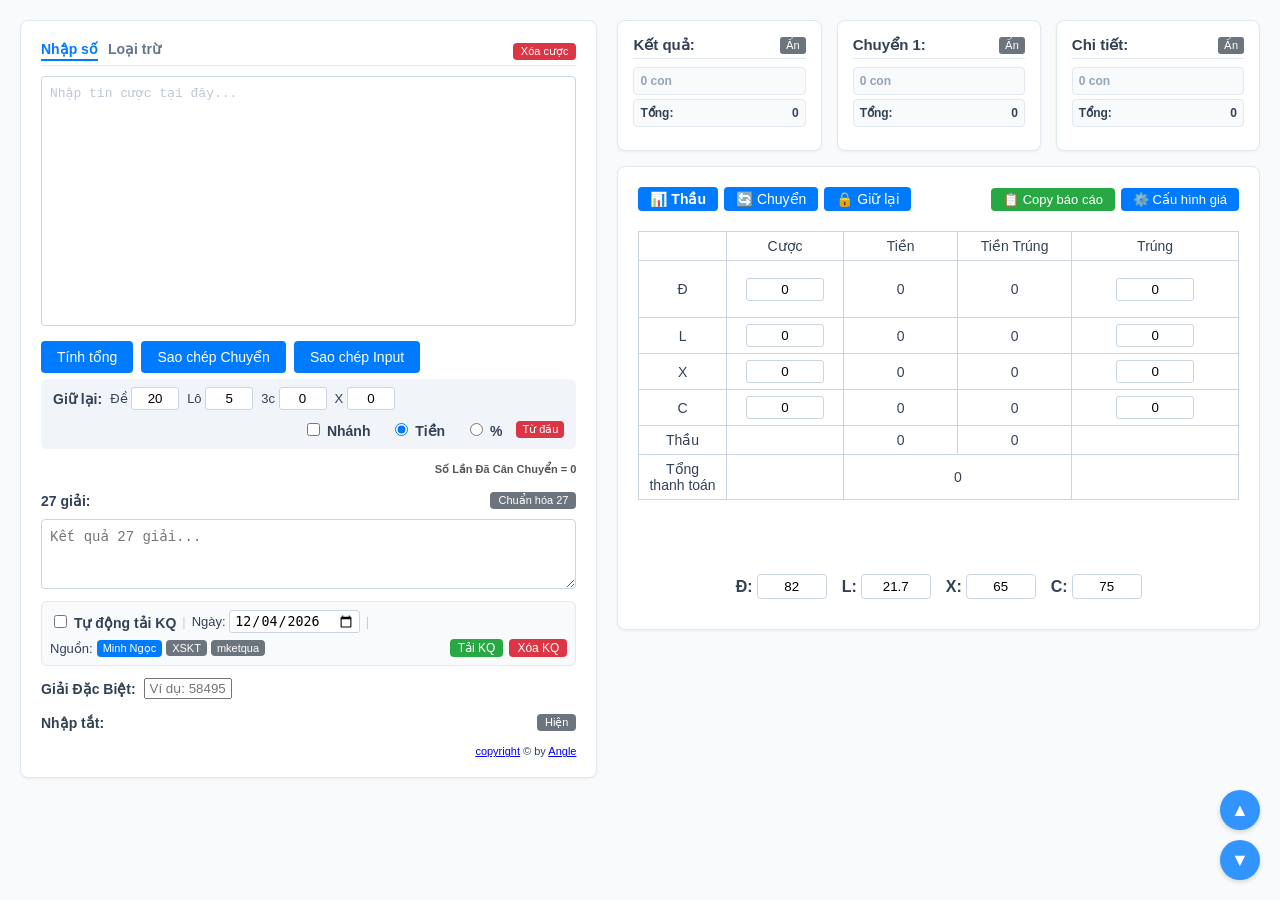
<file: index.html>
<!DOCTYPE html>
<html lang="vi">

<head>
  <meta charset="UTF-8">
  <title>☆ Z8™ ☆</title>
  <meta http-equiv="Content-Type" content="text/html; charset=utf-8">
<style>
:root {
  --primary-color: #007bff;
  --primary-hover: #0056b3;
  --danger-color: #dc3545;
  --bg-color: #f8fafc;
  --card-bg: #ffffff;
  --border-color: #cbd5e1;
  --text-main: #334155;
  --text-muted: #64748b;
}

button:disabled {
  opacity: 0.4 !important;
  cursor: not-allowed !important;
  pointer-events: none !important;
}

body {
  font-family: -apple-system, BlinkMacSystemFont, "Segoe UI", Roboto, "Helvetica Neue", Arial, sans-serif;
  background-color: var(--bg-color);
  color: var(--text-main);
  margin: 0;
  padding: 10px;
}

.app-container {
  max-width: 1250px;
  margin: 0 auto;
  padding: 10px;
  display: flex;
  flex-direction: column;
  gap: 20px;
}

.main-layout {
  display: flex;
  flex-direction: row;
  gap: 20px;
}

.left-column {
  flex: 1;
  display: flex;
  flex-direction: column;
  gap: 15px;
  background: var(--card-bg);
  padding: 20px;
  border-radius: 8px;
  border: 1px solid #e2e8f0;
  box-shadow: 0 1px 3px rgba(0,0,0,0.05);
}

.right-column {
  flex: 1.2;
  display: flex;
  flex-direction: column;
  gap: 15px;
}

.input-section {
  display: flex;
  flex-direction: column;
  gap: 6px;
}

.input-section label {
  font-weight: 600;
  font-size: 14px;
}

textarea {
  width: 100%;
  box-sizing: border-box;
  font-family: "Courier New", Courier, monospace;
  font-size: 14px;
  padding: 8px;
  border: 1px solid var(--border-color);
  border-radius: 4px;
  resize: vertical;
}

#numbers {
  height: 250px;
}

#shortcuts {
  height: 90px;
}

#twentySevenNumbers {
  height: 70px;
}

.button-group {
  display: flex;
  flex-wrap: wrap;
  gap: 8px;
}

button {
  background-color: var(--primary-color);
  color: #fff;
  border: none;
  padding: 8px 16px;
  font-size: 14px;
  font-weight: 500;
  border-radius: 4px;
  cursor: pointer;
  transition: background-color 0.2s;
}

button:hover {
  background-color: var(--primary-hover);
}

.control-row {
  display: flex;
  align-items: center;
  flex-wrap: wrap;
  gap: 8px;
  font-size: 13px;
  background: #f1f5f9;
  padding: 8px 12px;
  border-radius: 6px;
}

.control-row input[type="text"] {
  width: 40px;
  text-align: center;
  padding: 3px;
  border: 1px solid var(--border-color);
  border-radius: 3px;
}

.crawler-controls {
  display: flex;
  align-items: center;
  flex-wrap: wrap;
  gap: 8px;
  font-size: 13px;
  background: #f8fafc;
  padding: 8px;
  border: 1px solid #e2e8f0;
  border-radius: 6px;
  margin-top: 6px;
  width: 100%;
  box-sizing: border-box;
}

.crawler-controls select, .crawler-controls input[type="date"] {
  padding: 2px 4px;
  border: 1px solid var(--border-color);
  border-radius: 3px;
}

.results-top {
  background: var(--card-bg);
  border-radius: 8px;
  border: 1px solid #e2e8f0;
  box-shadow: 0 1px 3px rgba(0,0,0,0.05);
  padding: 15px 20px;
}

.results-top h3 {
  margin-top: 0;
  margin-bottom: 8px;
  font-size: 15px;
  border-bottom: 1px solid #e2e8f0;
  padding-bottom: 4px;
}

.results-grid {
  display: grid;
  grid-template-columns: repeat(3, 1fr);
  gap: 15px;
  align-items: start;
}

.result-section {
  background: var(--card-bg);
  border-radius: 8px;
  border: 1px solid #e2e8f0;
  box-shadow: 0 1px 3px rgba(0,0,0,0.05);
  padding: 15px;
  height: auto;
  display: flex;
  flex-direction: column;
}

.result-section h3 {
  margin-top: 0;
  margin-bottom: 8px;
  font-size: 15px;
  border-bottom: 1px solid #e2e8f0;
  padding-bottom: 4px;
}

.details-list {
  list-style: none;
  padding: 0;
  margin: 0;
  font-size: 13px;
  max-height: 400px;
  overflow-y: auto;
}

.details-list li {
  padding: 4px 0;
  border-bottom: 1px dotted #e2e8f0;
}

.bottom-layout {
  background: var(--card-bg);
  border-radius: 8px;
  border: 1px solid #e2e8f0;
  box-shadow: 0 1px 3px rgba(0,0,0,0.05);
  padding: 20px;
  display: flex;
  flex-direction: column;
  align-items: center;
  gap: 12px;
}

table {
  border-collapse: collapse;
  width: 100%;
  max-width: 650px;
  font-size: 14px;
}

th, td {
  border: 1px solid #cbd5e1;
  padding: 6px 10px;
  text-align: center;
}

th {
  background-color: #f1f5f9;
  font-weight: 600;
}

td input[type="text"] {
  width: 70px;
  text-align: center;
  padding: 3px;
  border: 1px solid var(--border-color);
  border-radius: 3px;
}

.matching-number {
  color: var(--danger-color) !important;
  font-weight: bold !important;
}

.hidden {
  display: none !important;
}
#numbers:empty:before {
  content: "Nhập tin cược tại đây...";
  color: #94a3b8;
  opacity: 0.6;
  white-space: pre-wrap;
}
#excludeInput:empty:before {
  content: "Ví dụ nhập loại trừ:\AĐề 56, dau2\ALô 54,12\A3c 564.231";
  color: #f43f5e;
  opacity: 0.6;
  white-space: pre-wrap;
}
.highlight-green {
  color: #16a34a !important;
  font-weight: bold !important;
  background-color: #f0fdf4 !important;
  padding: 0 4px;
  border-radius: 4px;
  border: 1px solid #bbf7d0;
}

/* Modal configuration */
.modal {
  position: fixed;
  z-index: 100;
  left: 0;
  top: 0;
  width: 100%;
  height: 100%;
  background-color: rgba(0,0,0,0.4);
  display: flex;
  align-items: center;
  justify-content: center;
}

.modal-content {
  background-color: #fff;
  padding: 20px;
  border-radius: 8px;
  box-shadow: 0 10px 25px rgba(0,0,0,0.1);
  width: 90%;
  max-width: 550px;
  display: flex;
  flex-direction: column;
}

.modal-header {
  display: flex;
  justify-content: space-between;
  align-items: center;
  border-bottom: 1px solid #e2e8f0;
  padding-bottom: 10px;
  margin-bottom: 15px;
}

.modal-footer {
  border-top: 1px solid #e2e8f0;
  padding-top: 10px;
  margin-top: 15px;
  display: flex;
  justify-content: flex-end;
}

.config-tabs {
  display: flex;
  border-bottom: 1px solid #e2e8f0;
  margin-bottom: 15px;
}

.config-tab {
  flex: 1;
  padding: 10px;
  text-align: center;
  cursor: pointer;
  font-weight: 600;
  border-bottom: 2px solid transparent;
  color: var(--text-muted);
}

.config-tab.active {
  border-bottom-color: var(--primary-color);
  color: var(--primary-color);
}

.config-grid {
  display: grid;
  grid-template-columns: 1fr 1fr;
  gap: 15px;
}

.config-section {
  background: #f8fafc;
  padding: 12px;
  border: 1px solid #e2e8f0;
  border-radius: 6px;
}

.config-section h4 {
  margin-top: 0;
  margin-bottom: 10px;
  border-bottom: 1px solid #e2e8f0;
  padding-bottom: 4px;
  font-size: 14px;
}

.config-row {
  display: flex;
  justify-content: space-between;
  align-items: center;
  margin-bottom: 8px;
}

.config-row label {
  font-size: 12px;
}

.config-row input {
  width: 60px;
  text-align: center;
  padding: 3px;
  border: 1px solid var(--border-color);
  border-radius: 3px;
}

@media (max-width: 950px) {
  .main-layout {
    flex-direction: column;
  }
  .results-grid {
    grid-template-columns: 1fr;
  }
  .result-section {
    min-height: auto;
  }
}
.scroll-btn-container {
  position: fixed;
  bottom: 20px;
  right: 20px;
  display: flex;
  flex-direction: column;
  gap: 10px;
  z-index: 99;
}

.scroll-btn {
  width: 40px;
  height: 40px;
  border-radius: 50%;
  background-color: var(--primary-color);
  color: white;
  border: none;
  font-size: 18px;
  font-weight: bold;
  cursor: pointer;
  box-shadow: 0 2px 5px rgba(0,0,0,0.2);
  display: flex;
  align-items: center;
  justify-content: center;
  opacity: 0.8;
  transition: opacity 0.2s;
}

.scroll-btn:hover {
  opacity: 1;
  background-color: var(--primary-hover);
}
</style>
  
</head>

<body>
  <div class="app-container">
    <div class="main-layout">
      <!-- Cột bên trái: Nhập liệu và cấu hình -->
      <div class="left-column">
        <div class="input-section">
          <div style="display: flex; justify-content: space-between; align-items: center; margin-bottom: 4px; border-bottom: 1px solid #e2e8f0; padding-bottom: 4px; select-none;">
            <div style="display: flex; gap: 10px;">
              <span id="tabInputMain" style="font-weight: 600; font-size: 14px; cursor: pointer; border-bottom: 2px solid #007bff; color: #007bff; padding-bottom: 2px;">Nhập số</span>
              <span id="tabInputExclude" style="font-weight: 600; font-size: 14px; cursor: pointer; border-bottom: 2px solid transparent; color: #64748b; padding-bottom: 2px;">Loại trừ</span>
            </div>
            <button id="btnClearBetInput" style="background-color: #dc3545; color: white; padding: 2px 8px; font-size: 11px; border: none; border-radius: 4px; cursor: pointer; transition: background 0.2s;">Xóa cược</button>
          </div>
          <div 
            id="numbers" 
            contenteditable="true" 
            style="width: 100%; min-height: 140px; max-height: 250px; box-sizing: border-box; font-family: 'Courier New', Courier, monospace; font-size: 13px; padding: 8px; border: 1px solid #cbd5e1; background-color: #ffffff; border-radius: 4px; overflow-y: auto; white-space: pre-wrap; word-break: break-all; outline: none;"
          ></div>
          


          <div id="excludeContainer" class="hidden" style="display: flex; gap: 8px; width: 100%;">
            <div 
              id="excludeInput" 
              contenteditable="true"
              style="flex: 1 1 50%; min-width: 0; height: 250px; box-sizing: border-box; font-family: 'Courier New', Courier, monospace; font-size: 13px; padding: 8px; border: 1px solid #fca5a5; background-color: #fff1f2; border-radius: 4px; overflow-y: auto; whitespace-pre-wrap; word-break: break-all; outline: none;"
            ></div>
            <div 
              id="excludeSummaryDisplay" 
              style="flex: 1 1 50%; min-width: 0; height: 250px; box-sizing: border-box; font-family: -apple-system, BlinkMacSystemFont, 'Segoe UI', Roboto, sans-serif; font-size: 12px; padding: 8px; border: 1px solid #fecdd3; background-color: #ffffff; border-radius: 4px; overflow-y: auto;"
            >
              <!-- Dynamically populated excluded summary by category -->
            </div>
          </div>
        </div>

        <div class="input-section">
          <div class="button-group">
            <button id="calculateButton">Tính tổng</button>
            <button id="copyButton">Sao chép Chuyển</button>
            <button id="copyInputListButton">Sao chép Input</button>
          </div>
          <div class="control-row">
            <label style="font-weight: bold;">Giữ lại: </label>
            <span>Đề <input type="text" id="retainDe" value="20" inputmode="decimal"></span>
            <span>Lô <input type="text" id="retainLo" value="5" inputmode="decimal"></span>
            <span>3c <input type="text" id="retain3c" value="0" inputmode="decimal"></span>
            <span>X <input type="text" id="retainX" value="0" inputmode="decimal"></span>
            <span class="hidden">3cL <input type="text" id="retain3cL" value="0" inputmode="decimal"></span>
            <div style="margin-left: auto; display: flex; align-items: center; gap: 8px;">
              <label style="padding: 2px 6px; cursor: pointer; font-weight: bold;"><input type="checkbox" id="retainUseBranch"> <span id="retainBranchCheckboxLabel">Nhánh</span></label>
              <label style="padding: 2px 6px; cursor: pointer;"><input type="radio" name="retainType" id="retainTypeMoney" value="money" checked> Tiền</label>
              <label style="padding: 2px 6px; cursor: pointer;"><input type="radio" name="retainType" id="retainTypePercentage" value="percentage"> %</label>
              <button id="btnResetBalance" style="padding: 2px 6px; font-size: 11px; background-color: #dc3545; color: white;">Từ đầu</button>
            </div>
          </div>
          <div class="control-row" id="retainBranchInputsContainer" style="display: none; border-top: 1px dashed #ccc; padding-top: 4px; margin-top: 4px;">
            <label style="font-weight: bold; color: #b45309;">Nhánh: </label>
            <span><span id="lblBranchDe">Nh.Đ</span> <input type="text" id="retainBranchDe" value="0" inputmode="decimal" style="width: 55px; text-align: center;"></span>
            <span><span id="lblBranchLo">Nh.L</span> <input type="text" id="retainBranchLo" value="0" inputmode="decimal" style="width: 55px; text-align: center;"></span>
            <span><span id="lblBranch3c">Nh.3c</span> <input type="text" id="retainBranch3c" value="0" inputmode="decimal" style="width: 55px; text-align: center;"></span>
            <span><span id="lblBranchX">Nh.X</span> <input type="text" id="retainBranchX" value="0" inputmode="decimal" style="width: 55px; text-align: center;"></span>
            <span class="hidden"><span id="lblBranch3cL">Nh.3cL</span> <input type="text" id="retainBranch3cL" value="0" inputmode="decimal" style="width: 55px; text-align: center;"></span>
          </div>
          <div style="margin-top: 4px; text-align: right;">
            <span id="balanceCounterLabel" style="font-size: 11px; font-weight: bold; color: #555;">Số Lần Đã Cân Chuyển = 0</span>
          </div>
        </div>
        
        <div class="input-section">
          <div style="display: flex; justify-content: space-between; align-items: center; margin-bottom: 4px;">
            <label for="twentySevenNumbers" style="font-weight: 600; font-size: 14px;">27 giải:</label>
            <button id="normalizeButton" style="background-color: #6c757d; color: white; padding: 2px 8px; font-size: 11px; border: none; border-radius: 4px; cursor: pointer; transition: background 0.2s;">Chuẩn hóa 27</button>
          </div>
          <textarea id="twentySevenNumbers" rows="3" placeholder="Kết quả 27 giải..."></textarea>
          <div class="crawler-controls" style="display: flex; align-items: center; gap: 6px; flex-wrap: wrap;">
            <label><input type="checkbox" id="autoFetchToggle"> Tự động tải KQ</label>
            <span style="color: #ccc;">|</span>
            <span>Ngày: <input type="date" id="resultDateInput"></span>
            <span style="color: #ccc;">|</span>
            <span style="display: inline-flex; align-items: center; gap: 4px;">
              Nguồn: 
              <button type="button" id="btnSourceMinhNgoc" style="padding: 2px 6px; font-size: 11px; border: none; border-radius: 4px; color: white; cursor: pointer;">Minh Ngọc</button>
              <button type="button" id="btnSourceXSKT" style="padding: 2px 6px; font-size: 11px; border: none; border-radius: 4px; color: white; cursor: pointer;">XSKT</button>
              <button type="button" id="btnSourceMKetqua" style="padding: 2px 6px; font-size: 11px; border: none; border-radius: 4px; color: white; cursor: pointer;">mketqua</button>
              <select id="crawlerSource" class="hidden">
                <option value="minhngoc">Minh Ngọc</option>
                <option value="xskt">XSKT.com.vn</option>
                <option value="mketqua">mketqua.net</option>
              </select>
            </span>
            <button id="btnFetchResults" style="padding: 2px 8px; font-size: 12px; margin-left: auto; background-color: #28a745; color: white; border: none; border-radius: 4px; cursor: pointer;">Tải KQ</button>
            <button type="button" id="btnClearResults" style="padding: 2px 8px; font-size: 12px; background-color: #dc3545; color: white; border: none; border-radius: 4px; cursor: pointer;">Xóa KQ</button>
            <span id="autoResultStatus" style="font-size: 11px; font-weight: bold; display: none;"></span>
          </div>
          <div style="margin-top: 6px; display: flex; align-items: center; gap: 8px; font-size: 13px;">
            <label for="specialPrizeInput" style="font-weight: bold;">Giải Đặc Biệt: </label>
            <input type="text" id="specialPrizeInput" style="width: 80px; text-align: center;" placeholder="Ví dụ: 58495">
          </div>
          <div id="twoDigitBoardContainer" class="hidden" style="margin-top: 10px;">
            <label id="lbl27Giai" style="font-size: 12px; font-weight: bold; display: block; margin-bottom: 4px;"></label>
            <div id="twoDigitBoard" style="display: flex; flex-wrap: wrap; gap: 4px; padding: 8px; background: #f8fafc; border: 1px solid #e2e8f0; border-radius: 4px;"></div>
          </div>
        </div>

        <div class="input-section">
          <div style="display: flex; justify-content: space-between; align-items: center; margin-bottom: 4px;">
            <label style="font-weight: 600; font-size: 14px;"><a href="nhaptat.html" style="color: inherit; text-decoration: none;">Nhập tắt:</a></label>
            <button id="btnToggleShortcuts" style="padding: 2px 8px; font-size: 11px; background-color: #6c757d; color: white; border: none; border-radius: 4px; cursor: pointer; transition: background 0.2s;">Hiện</button>
          </div>
          <textarea name="shortcuts" rows="3" id="shortcuts" class="hidden" placeholder="Cấu hình phím tắt..."></textarea>
          <p style="font-size: 11px; margin: 4px 0 0 0; text-align: right;"><a href="dothuong.html">copyright</a> © by <a href="ex.html">Angle</a></p>
        </div>
      </div>

      <!-- Cột bên phải: Hiển thị kết quả tính toán -->
      <div class="right-column">
        <div class="results-grid">
          <!-- Kết quả Card -->
          <div class="result-section">
            <h3 onclick="toggleCardDetail('result')" style="cursor: pointer; display: flex; align-items: center; justify-content: space-between; margin-top: 0; font-size: 15px; border-bottom: 1px solid #e2e8f0; padding-bottom: 4px; user-select: none;">
              <span>Kết quả:</span>
              <button id="toggleBtn-result" style="padding: 2px 6px; font-size: 11px; background: #6c757d; border: none; border-radius: 3px; color: white;">Ẩn</button>
            </h3>
            <div style="font-size: 12px; margin-bottom: 8px;">
              <div id="numResults" style="background: #f8fafc; border: 1px solid #e2e8f0; border-radius: 4px; padding: 6px; margin-bottom: 4px;">
                <div style="color: #94a3b8; font-size: 12px; font-weight: 600;">0 con</div>
              </div>
              <div style="background: #f8fafc; border: 1px solid #e2e8f0; border-radius: 4px; padding: 6px; display: flex; justify-content: space-between;">
                <strong>Tổng:</strong> <span id="totalSum" class="red-text" style="font-weight: bold;">0</span>
              </div>
            </div>
            <div id="wrapper-result" style="max-height: 340px; overflow-y: auto; display: none;">
              <div id="result" style="font-size: 13px;"></div>
            </div>
          </div>
          
          <!-- Chuyển Card -->
          <div class="result-section">
            <h3 onclick="toggleCardDetail('modifiedResult')" style="cursor: pointer; display: flex; align-items: center; justify-content: space-between; margin-top: 0; font-size: 15px; border-bottom: 1px solid #e2e8f0; padding-bottom: 4px; user-select: none;">
              <span id="transferHeaderTitle">Chuyển 1:</span>
              <button id="toggleBtn-modifiedResult" style="padding: 2px 6px; font-size: 11px; background: #6c757d; border: none; border-radius: 3px; color: white;">Ẩn</button>
            </h3>
            <div style="font-size: 12px; margin-bottom: 8px;">
              <div id="modifiedNumResults" style="background: #f8fafc; border: 1px solid #e2e8f0; border-radius: 4px; padding: 6px; margin-bottom: 4px;">
                <div style="color: #94a3b8; font-size: 12px; font-weight: 600;">0 con</div>
              </div>
              <div style="background: #f8fafc; border: 1px solid #e2e8f0; border-radius: 4px; padding: 6px; display: flex; justify-content: space-between;">
                <strong>Tổng:</strong> <span id="modifiedTotalSum" class="red-text" style="font-weight: bold;">0</span>
              </div>
            </div>
            <div id="transferStepsContainer" style="margin-bottom: 10px; display: none;">
              <div id="transferStepsTabHeaders" style="display: flex; flex-wrap: wrap; gap: 6px; margin-bottom: 8px;"></div>
              <div id="transferStepsTabContent" style="font-size: 11.5px; background-color: #f8fafc; padding: 6px; border: 1px solid #cbd5e1; border-radius: 4px; height: 220px; overflow-y: auto; font-family: sans-serif; line-height: 1.4; box-sizing: border-box; user-select: text; -webkit-user-select: text; word-break: break-all;"></div>
            </div>
            <div id="wrapper-modifiedResult" style="max-height: 340px; overflow-y: auto; display: none;">
              <div id="modifiedResult" style="font-size: 13px;"></div>
              <div id="totalSum3" style="font-size: 11px; margin-top: 8px; color: #666;"></div>
            </div>
          </div>

          <!-- Chi tiết Card -->
          <div class="result-section">
            <h3 onclick="toggleCardDetail('inputList')" style="cursor: pointer; display: flex; align-items: center; justify-content: space-between; margin-top: 0; font-size: 15px; border-bottom: 1px solid #e2e8f0; padding-bottom: 4px; user-select: none;">
              <span>Chi tiết:</span>
              <button id="toggleBtn-inputList" style="padding: 2px 6px; font-size: 11px; background: #6c757d; border: none; border-radius: 3px; color: white;">Ẩn</button>
            </h3>
            <div style="font-size: 12px; margin-bottom: 8px;">
              <div id="inputListCount" style="background: #f8fafc; border: 1px solid #e2e8f0; border-radius: 4px; padding: 6px; margin-bottom: 4px;">
                <div style="color: #94a3b8; font-size: 12px; font-weight: 600;">0 con</div>
              </div>
              <div style="background: #f8fafc; border: 1px solid #e2e8f0; border-radius: 4px; padding: 6px; display: flex; justify-content: space-between;">
                <strong>Tổng:</strong> <span id="inputTotalSum" class="red-text" style="font-weight: bold;">0</span>
              </div>
            </div>
            <div id="wrapper-inputList" style="max-height: 340px; overflow-y: auto; display: none;">
              <ul id="inputList" class="details-list"></ul>
            </div>
          </div>
        </div>
    <!-- Phần báo cáo ở dưới cùng -->
    <div class="bottom-layout">
      <div style="font-size: 14px; user-select: none; display: flex; align-items: center; justify-content: space-between; width: 100%; max-width: 650px; margin-bottom: 8px; flex-wrap: wrap; gap: 8px;">
        <div style="display: flex; align-items: center; gap: 6px;">

          <button id="tabThau" style="padding: 4px 12px; font-weight: bold; border-radius: 4px;">📊 Thầu</button>
          <button id="tabChuyen" style="padding: 4px 12px; border-radius: 4px;">🔄 Chuyển</button>
          <button id="tabGiulai" style="padding: 4px 12px; border-radius: 4px;">🔒 Giữ lại</button>
        </div>
        <div style="display: flex; align-items: center; gap: 6px;">
          <button id="btnCopyTextReport" style="padding: 4px 12px; background-color: #28a745; color: white; border: none; border-radius: 4px; font-size: 13px; cursor: pointer;">📋 Copy báo cáo</button>

          <button id="btnPriceConfig" style="padding: 4px 12px; background-color: #007bff; color: white; border: none; border-radius: 4px; font-size: 13px; cursor: pointer;">⚙️ Cấu hình giá</button>
        </div>
      </div>
    <table width="611" border="1">
      <tr>
      <td width="77" align="center">&nbsp;</td>
      <td width="103">Cược</td>
      <td width="115">Tiền</td>
      <td width="113">Tiền Trúng</td>
      <td width="169">Trúng</td>
    </tr>
    <tr>
      <td height="27" align="center"><p>Đ</p></td>
      <td><input type="text" id="input1" value="0" onfocus="clearDefaultValue(this)" onblur="restoreDefaultValue(this)"  oninput="calculateResult(1)" /></td>
      <td><span id="result1"></span></td>
      <td><span id="bonusResult1"></span></td>
      <td><input type="text" id="bonus1" value="0" onfocus="clearDefaultValue(this)" onblur="restoreDefaultValue(this)"  oninput="calculateResult(1)" /></td>
    </tr>
    <tr>
      <td align="center">L</td>
      <td><input type="text" id="input2" value="0" onfocus="clearDefaultValue(this)" onblur="restoreDefaultValue(this)"   oninput="calculateResult(2)" /></td>
      <td><span id="result2"></span></td>
      <td><span id="bonusResult2"></span></td>
      <td><input type="text" id="bonus2" value="0" onfocus="clearDefaultValue(this)" onblur="restoreDefaultValue(this)"  oninput="calculateResult(2)" /></td>
    </tr>
    <tr>
      <td align="center">X</td>
      <td><input type="text" id="input3" value="0" onfocus="clearDefaultValue(this)" onblur="restoreDefaultValue(this)"  oninput="calculateResult(3)" /></td>
      <td><span id="result3"></span></td>
      <td><span id="bonusResult3"></span></td>
      <td><input type="text" id="bonus3" value="0" onfocus="clearDefaultValue(this)" onblur="restoreDefaultValue(this)"  oninput="calculateResult(3)" /></td>
    </tr>
    <tr>
      <td align="center">C</td>
      <td><input type="text" id="input4" value="0" onfocus="clearDefaultValue(this)" onblur="restoreDefaultValue(this)"  oninput="calculateResult(4)" /></td>
      <td><span id="result4"></span></td>
      <td><span id="bonusResult4"></span></td>
      <td><input type="text" id="bonus4" value="0" onfocus="clearDefaultValue(this)" onblur="restoreDefaultValue(this)"  oninput="calculateResult(4)" /></td>
    </tr>
    <tr>
      <td align="center">Thầu</td>
      <td>&nbsp;</td>
      <td><span id="total"></span></td>
      <td><span id="bonusTotal"></span></td>
      <td>&nbsp;</td>
    </tr>
    <tr>
      <td align="center">Tổng thanh toán</td>
      <td>&nbsp;</td>
      <td colspan="2"><span id="finalResult"></span></td>
      <td>&nbsp;</td>
    </tr>
  </table>

  <p>&nbsp;</p>
  <div style="display: flex; gap: 15px; align-items: center; justify-content: flex-start; margin-bottom: 10px;">
    <div style="display: flex; align-items: center; gap: 4px;">
      <label for="percentage1" style="font-weight: bold;">Đ:</label>
      <input type="text" id="percentage1" value="0" style="width: 60px; text-align: center; border: 1px solid #cbd5e1; border-radius: 4px; padding: 4px;" onfocus="clearDefaultValue(this)" onblur="restoreDefaultValue(this)" oninput="calculateResult(1)" />
    </div>
    <div style="display: flex; align-items: center; gap: 4px;">
      <label for="percentage2" style="font-weight: bold;">L:</label>
      <input type="text" id="percentage2" value="0" style="width: 60px; text-align: center; border: 1px solid #cbd5e1; border-radius: 4px; padding: 4px;" onfocus="clearDefaultValue(this)" onblur="restoreDefaultValue(this)"  oninput="calculateResult(2)" />
    </div>
    <div style="display: flex; align-items: center; gap: 4px;">
      <label for="percentage3" style="font-weight: bold;">X:</label>
      <input type="text" id="percentage3" value="0" style="width: 60px; text-align: center; border: 1px solid #cbd5e1; border-radius: 4px; padding: 4px;" onfocus="clearDefaultValue(this)" onblur="restoreDefaultValue(this)"  oninput="calculateResult(3)" />
    </div>
    <div style="display: flex; align-items: center; gap: 4px;">
      <label for="percentage4" style="font-weight: bold;">C:</label>
      <input type="text" id="percentage4" value="0" style="width: 60px; text-align: center; border: 1px solid #cbd5e1; border-radius: 4px; padding: 4px;" onfocus="clearDefaultValue(this)" onblur="restoreDefaultValue(this)"  oninput="calculateResult(4)" />
    </div>
  </div>
  </div>
  </div>
</div>
  <!-- Modal Cấu hình giá -->
  <div id="modalPriceConfig" class="modal hidden">
    <div class="modal-content">
      <div class="modal-header">
        <h3 style="margin: 0;">⚙️ Cấu Hình Giá & Hoa Hồng</h3>
        <span id="btnClosePriceConfig" style="cursor: pointer; font-size: 24px; font-weight: bold;">&times;</span>
      </div>
      <div class="config-tabs">
        <div id="configTabThau" class="config-tab active">📊 Cấu hình Thầu</div>
        <div id="configTabChuyen" class="config-tab">🔄 Cấu hình Chuyển</div>
      </div>
      <div style="text-align: right; margin-bottom: 10px;">
        <a href="#" id="btnResetRates" style="font-size: 12px; color: #007bff; text-decoration: none;">Khôi phục mặc định</a>
      </div>
      <div class="config-grid">
        <!-- Số Đề settings -->
        <div class="config-section">
          <h4>🔴 Số Đề</h4>
          <div class="config-row">
            <label>Giá gốc (%)</label>
            <input type="text" id="rateDeComm" value="82">
          </div>
          <div class="config-row">
            <label>Thưởng (1 ăn...)</label>
            <input type="text" id="rateDePayout" value="80">
          </div>
        </div>
        <!-- Đánh Lô settings -->
        <div class="config-section">
          <h4>🔵 Đánh Lô</h4>
          <div class="config-row">
            <label>Vốn 1 điểm (đ)</label>
            <input type="text" id="rateLoCost" value="2165">
          </div>
          <div class="config-row">
            <label>Thưởng 1 điểm (đ)</label>
            <input type="text" id="rateLoPayout" value="80">
          </div>
        </div>
        <!-- Lô Xiên settings -->
        <div class="config-section" style="grid-column: span 2;">
          <h4>🟢 Lô Xiên (Xiên 2, 3, 4)</h4>
          <div class="config-row" style="justify-content: flex-start; gap: 20px;">
            <label>Giá gốc (%)</label>
            <input type="text" id="rateXienComm" value="65">
          </div>
          <div style="display: flex; gap: 10px; margin-top: 10px;">
            <div style="flex: 1; text-align: center;">
              <span style="font-size: 10px; display: block;">Xiên 2</span>
              <input type="text" id="rateXien2Payout" value="11" style="width: 50px;">
            </div>
            <div style="flex: 1; text-align: center;">
              <span style="font-size: 10px; display: block;">Xiên 3</span>
              <input type="text" id="rateXien3Payout" value="45" style="width: 50px;">
            </div>
            <div style="flex: 1; text-align: center;">
              <span style="font-size: 10px; display: block;">Xiên 4</span>
              <input type="text" id="rateXien4Payout" value="140" style="width: 50px;">
            </div>
          </div>
        </div>
        <!-- 3 Càng settings -->
        <div class="config-section" style="grid-column: span 2;">
          <h4>🟣 Ba Càng Đề & Lô</h4>
          <div style="display: flex; gap: 15px; margin-bottom: 10px;">
            <div style="flex: 1; display: flex; justify-content: space-between; align-items: center;">
              <label style="font-size: 12px;">3C Đề Gốc (%)</label>
              <input type="text" id="rate3CComm" value="75" style="width: 60px;">
            </div>
            <div style="flex: 1; display: flex; justify-content: space-between; align-items: center;">
              <label style="font-size: 12px;">3C Đề (1 ăn...)</label>
              <input type="text" id="rate3CPayout" value="400" style="width: 60px;">
            </div>
          </div>
          <div style="display: flex; gap: 10px;">
            <div style="flex: 1; text-align: center;">
              <span style="font-size: 10px; display: block;">Áp Má</span>
              <input type="text" id="rate3CApMa" value="5" style="width: 50px;">
            </div>
            <div style="flex: 1; text-align: center; display: none;">
              <span style="font-size: 10px; display: block;">3C Lô Gốc (%)</span>
              <input type="text" id="rate3CLoCost" value="75" style="width: 50px;">
            </div>
            <div style="flex: 1; text-align: center; display: none;">
              <span style="font-size: 10px; display: block;">3C Lô (1 ăn...)</span>
              <input type="text" id="rate3CLoPayout" value="20" style="width: 50px;">
            </div>
          </div>
        </div>
      </div>
      <div class="modal-footer">
        <button id="btnClosePriceConfigBtn" style="padding: 6px 15px; cursor: pointer;">Xác nhận</button>
      </div>
    </div>
  </div>

  <script>
window.onerror = function(message, source, lineno, colno, error) {
  alert("LỖI JS: " + message + "\nTại: " + source + ":" + lineno + ":" + colno + "\nStack: " + (error ? error.stack : "N/A"));
  return false;
};

// Debounce utility
function debounce(func, wait) {
  let timeout;
  return function executedFunction(...args) {
    const later = () => {
      clearTimeout(timeout);
      func(...args);
    };
    clearTimeout(timeout);
    timeout = setTimeout(later, wait);
  };
}

// Debounced versions of heavy functions
const debouncedCalculateSum = debounce(() => calculateSum(), 300);
const debouncedSaveAppState = debounce(() => saveAppState(), 300);

// Phân giải viết tắt mặc định từ thau_lode.html / index.html
const shorthands = {
  "k": "00.11.22.33.44.55.66.77.88.99",
  "kl": "050.161.272.383.494",
  "apkep": "010.121.232.343.454.565.676.787.898",
  "kepam": "070.141.292.363.585",
  "t0": "00.19.28.37.46.55.64.73.82.91",
  "t1": "01.29.38.47.56.65.74.83.92.10",
  "t2": "02.11.20.39.48.57.66.75.84.93",
  "t3": "03.121.30.49.58.676.85.94",
  "t4": "04.13.22.31.40.59.68.77.86.95",
  "t5": "05.14.232.41.50.69.787.96",
  "t6": "06.15.24.33.42.51.60.79.88.97",
  "t7": "07.16.25.343.52.61.70.89.98",
  "t8": "08.17.26.35.44.53.62.71.80.99",
  "t9": "09.18.27.36.454.63.72.81.90",
  "cham0": "00.010.020.030.040.050.060.070.080.090",
  "cham1": "101.11.121.131.141.151.161.171.181.191",
  "cham2": "202.212.22.232.242.252.262.272.282.292",
  "cham3": "303.313.323.33.343.353.363.373.383.393",
  "cham4": "404.414.424.434.44.454.464.474.484.494",
  "cham5": "505.515.525.535.545.55.565.575.585.595",
  "cham6": "606.616.626.636.646.656.66.676.686.696",
  "cham7": "707.717.727.737.747.757.767.77.787.797",
  "cham8": "808.818.828.838.848.858.868.878.88.898",
  "cham9": "909.919.929.939.949.959.969.979.989.99",
  "cc": "00.22.44.66.88.02.20.04.40.06.60.08.80.242.262.282.464.484.686",
  "cl": "01.03.05.07.09.21.23.25.27.29.41.43.45.47.49.61.63.65.67.69.81.83.85.87.89",
  "lc": "10.12.14.16.18.30.32.34.36.38.50.52.54.56.58.70.72.74.76.78.90.92.94.96.98",
  "ll": "11.33.55.77.99.131.151.171.191.353.373.393.575.595.797",
  "d0": "00.01.02.03.04.05.06.07.08.09",
  "d1": "10.11.12.13.14.15.16.17.18.19",
  "d2": "20.21.22.23.24.25.26.27.28.29",
  "d3": "30.31.32.33.34.35.36.37.38.39",
  "d4": "40.41.42.43.44.45.46.47.48.49",
  "d5": "50.51.52.53.54.55.56.57.58.59",
  "d6": "60.61.62.63.64.65.66.67.68.69",
  "d7": "70.71.72.73.74.75.76.77.78.79",
  "d8": "80.81.82.83.84.85.86.87.88.89",
  "d9": "90.91.92.93.94.95.96.97.98.99",
  "d'0": "00.10.20.30.40.50.60.70.80.90",
  "d'1": "01.11.21.31.41.51.61.71.81.91",
  "d'2": "02.12.22.32.42.52.62.72.82.92",
  "d'3": "03.13.23.33.43.53.63.73.83.93",
  "d'4": "04.14.24.34.44.54.64.74.84.94",
  "d'5": "05.15.25.35.45.55.65.75.85.95",
  "d'6": "06.16.26.36.46.56.66.76.86.96",
  "d'7": "07.17.27.37.47.57.67.77.87.97",
  "d'8": "08.18.28.38.48.58.68.78.88.98",
  "d'9": "09.19.29.39.49.59.69.79.89.99",
  "h05": "050.55.00",
  "h50": "050.55.00",
  "h55": "050.55.00",
  "h00": "050.55.00",
  "h16": "161.66.11",
  "h61": "161.66.11",
  "h66": "161.66.11",
  "h11": "161.66.11",
  "h27": "272.22.77",
  "h72": "272.22.77",
  "h22": "272.22.77",
  "h77": "272.22.77",
  "h38": "383.33.88",
  "h83": "383.33.88",
  "h33": "383.33.88",
  "h88": "383.33.88",
  "h49": "494.44.99",
  "h94": "494.44.99",
  "h44": "494.44.99",
  "h99": "494.44.99",
  "h01": "01.10.06.60.51.15.56.65",
  "h10": "01.10.06.60.51.15.56.65",
  "h06": "01.10.06.60.51.15.56.65",
  "h60": "01.10.06.60.51.15.56.65",
  "h15": "01.10.06.60.51.15.56.65",
  "h51": "01.10.06.60.51.15.56.65",
  "h56": "01.10.06.60.51.15.56.65",
  "h65": "01.10.06.60.51.15.56.65",
  "h02": "02.20.07.70.52.25.57.75",
  "h20": "02.20.07.70.52.25.57.75",
  "h07": "02.20.07.70.52.25.57.75",
  "h70": "02.20.07.70.52.25.57.75",
  "h52": "02.20.07.70.52.25.57.75",
  "h25": "02.20.07.70.52.25.57.75",
  "h57": "02.20.07.70.52.25.57.75",
  "h75": "02.20.07.70.52.25.57.75",
  "h03": "03.30.08.80.53.35.58.85",
  "h30": "03.30.08.80.53.35.58.85",
  "h08": "03.30.08.80.53.35.58.85",
  "h80": "03.30.08.80.53.35.58.85",
  "h53": "03.30.08.80.53.35.58.85",
  "h35": "03.30.08.80.53.35.58.85",
  "h58": "03.30.08.80.53.35.58.85",
  "h85": "03.30.08.80.53.35.58.85",
  "h04": "04.40.09.90.54.45.59.95",
  "h40": "04.40.09.90.54.45.59.95",
  "h09": "04.40.09.90.54.45.59.95",
  "h90": "04.40.09.90.54.45.59.95",
  "h54": "04.40.09.90.54.45.59.95",
  "h45": "04.40.09.90.54.45.59.95",
  "h59": "04.40.09.90.54.45.59.95",
  "h95": "04.40.09.90.54.45.59.95",
  "h12": "121.171.626.676",
  "h21": "121.171.626.676",
  "h17": "121.171.626.676",
  "h71": "121.171.626.676",
  "h62": "121.171.626.676",
  "h26": "121.171.626.676",
  "h67": "121.171.626.676",
  "h76": "121.171.626.676",
  "h13": "131.181.636.686",
  "h31": "131.181.636.686",
  "h18": "131.181.636.686",
  "h81": "131.181.636.686",
  "h63": "131.181.636.686",
  "h36": "131.181.636.686",
  "h68": "131.181.636.686",
  "h86": "131.181.636.686",
  "h14": "141.191.646.696",
  "h41": "141.191.646.696",
  "h19": "141.191.646.696",
  "h91": "141.191.646.696",
  "h64": "141.191.646.696",
  "h46": "141.191.646.696",
  "h69": "141.191.646.696",
  "h96": "141.191.646.696",
  "h23": "232.282.737.787",
  "h32": "232.282.737.787",
  "h28": "232.282.737.787",
  "h82": "232.282.737.787",
  "h73": "232.282.737.787",
  "h37": "232.282.737.787",
  "h78": "232.282.737.787",
  "h87": "232.282.737.787",
  "h24": "242.292.747.797",
  "h42": "242.292.747.797",
  "h29": "242.292.747.797",
  "h92": "242.292.747.797",
  "h74": "242.292.747.797",
  "h47": "242.292.747.797",
  "h79": "242.292.747.797",
  "h97": "242.292.747.797",
  "h34": "343.393.848.898",
  "h43": "343.393.848.898",
  "h39": "343.393.848.898",
  "h93": "343.393.848.898",
  "h84": "343.393.848.898",
  "h48": "343.393.848.898",
  "h89": "343.393.848.898",
  "h98": "343.393.848.898",
  "tongto": "05.06.07.08.09.14.15.16.17.18.23.24.25.26.27.32.33.34.35.36.41.42.43.44.45.50.51.52.53.54.60.61.62.63.69.70.71.72.78.79.80.81.87.88.89.90.96.97.98.99",
  "tongbe": "00.01.02.03.04.10.11.12.13.19.20.21.22.28.29.30.31.37.38.39.40.46.47.48.49.55.56.57.58.59.64.65.66.67.68.73.74.75.76.77.82.83.84.85.86.91.92.93.94.95",
  "tongle": "01.03.05.07.09.10.12.14.16.18.21.23.25.27.29.30.32.34.36.38.41.43.45.47.49.50.52.54.56.58.61.63.65.67.69.70.72.74.76.78.81.83.85.87.89.90.92.94.96.98",
  "tongchan": "00.02.04.06.08.11.13.15.17.19.20.22.24.26.28.31.33.35.37.39.40.42.44.46.48.51.53.55.57.59.60.62.64.66.68.71.73.75.77.79.80.82.84.86.88.91.93.95.97.99",
  "toto": "55.66.77.88.99.565.575.585.595.676.686.696.787.797.898",
  "tobe": "90.91.92.93.94.80.81.82.83.84.70.71.72.73.74.60.61.62.63.64.50.51.52.53.54",
  "beto": "05.06.07.08.09.15.16.17.18.19.25.26.27.28.29.35.36.37.38.39.45.46.47.48.49",
  "bebe": "00.11.22.33.44.01.10.02.20.03.30.04.40.121.131.141.232.242.343",
  "dauto": "50.51.52.53.54.55.56.57.58.59.60.61.62.63.64.65.66.67.68.69.70.71.72.73.74.75.76.77.78.79.80.81.82.83.84.85.86.87.88.89.90.91.92.93.94.95.96.97.98.99",
  "daube": "00.01.02.03.04.05.06.07.08.09.10.11.12.13.14.15.16.17.18.19.20.21.22.23.24.25.26.27.28.29.30.31.32.33.34.35.36.37.38.39.40.41.42.43.44.45.46.47.48.49",
  "daule": "10.11.12.13.14.15.16.17.18.19.30.31.32.33.34.35.36.37.38.39.50.51.52.53.54.55.56.57.58.59.70.71.72.73.74.75.76.77.78.79.90.91.92.93.94.95.96.97.98.99",
  "dauchan": "00.01.02.03.04.05.06.07.08.09.20.21.22.23.24.25.26.27.28.29.40.41.42.43.44.45.46.47.48.49.60.61.62.63.64.65.66.67.68.69.80.81.82.83.84.85.86.87.88.89",
  "ditchan": "00.02.04.06.08.10.12.14.16.18.20.22.24.26.28.30.32.34.36.38.40.42.44.46.48.50.52.54.56.58.60.62.64.66.68.70.72.74.76.78.80.82.84.86.88.90.92.94.96.98",
  "ditle": "01.03.05.07.09.11.13.15.17.19.21.23.25.27.29.31.33.35.37.39.41.43.45.47.49.51.53.55.57.59.61.63.65.67.69.71.73.75.77.79.81.83.85.87.89.91.93.95.97.99",
  "ditbe": "00.01.02.03.04.10.11.12.13.14.20.21.22.23.24.30.31.32.33.34.40.41.42.43.44.50.51.52.53.54.60.61.62.63.64.70.71.72.73.74.80.81.82.83.84.90.91.92.93.94",
  "ditto": "05.06.07.08.09.15.16.17.18.19.25.26.27.28.29.35.36.37.38.39.45.46.47.48.49.55.56.57.58.59.65.66.67.68.69.75.76.77.78.79.85.86.87.88.89.95.96.97.98.99"
};

let balanceState = {
  step: 0,
  deTransfers: {},
  loTransfers: {},
  baCangTransfers: {},
  xienTransfers: {},
  baCangLoTransfers: {},
  deSums: {},
  loSums: {},
  baCangSums: {},
  baCangLoSums: {},
  xienBets: []
};

function normalizeShorthandToken(token) {
  let t = token.trim().toLowerCase().replace(/[’‘ʼ＇`]/g, "'");
  const dauditMatch = t.match(/^daudit(\d)$/);
  if (dauditMatch) {
    const d = dauditMatch[1];
    const dauKey = 'd' + d;
    const ditKey = "d'" + d;
    if (shorthands[dauKey] && shorthands[ditKey]) {
      return shorthands[dauKey] + '.' + shorthands[ditKey];
    }
  }
  const dauMatch = t.match(/^dau(\d)$/);
  if (dauMatch) return 'd' + dauMatch[1];
  const ditMatch = t.match(/^dit(\d)$/);
  if (ditMatch) return "d'" + ditMatch[1];
  const heBoMatch = t.match(/^(he|bo)(\d{1,2})$/);
  if (heBoMatch) {
    let num = heBoMatch[2];
    if (num.length === 1) num = '0' + num;
    return 'h' + num;
  }
  const aliases = {
    'chanle': 'cl',
    'lechan': 'lc',
    'chanchan': 'cc',
    'lele': 'll',
    'dc': 'dauchan',
    'dl': 'daule',
    'dt': 'dauto',
    'db': 'daube',
    'tb': 'tobe',
    'tt': 'toto',
    'bt': 'beto',
    'bb': 'bebe',
    'tc': 'tongchan',
    'tl': 'tongle',
    'chan': 'ditchan',
    'le': 'ditle'
  };
  return aliases[t] || t;
}

function resolveShorthands(numbersString) {
  let s = numbersString;
  const shortcutsInput = document.getElementById("shortcuts")?.value || "";
  const shortcutsArray = shortcutsInput.split("\n");
  const customShortcuts = {};
  for (let i = 0; i < shortcutsArray.length; i++) {
    const shortcutParts = shortcutsArray[i].split("=");
    const shortcutName = shortcutParts[0]?.trim().toLowerCase();
    const shortcutValue = shortcutParts[1]?.trim();
    if (shortcutName && shortcutValue) {
      const keys = shortcutName.split(",");
      keys.forEach(k => {
        const cleanedKey = k.trim();
        if (cleanedKey) {
          customShortcuts[cleanedKey] = shortcutValue;
        }
      });
    }
  }

  const combinedRegex = /(dau|dit|daudit|d'|d|he|bo|t|cham)([0-9]{1,2})((?:[.,\-\s]+[0-9]{1,2})+)/gi;
  s = s.replace(combinedRegex, (match, prefix, firstDigit, rest) => {
    const digits = rest.split(/[^0-9]+/).filter(Boolean);
    const expanded = [prefix + firstDigit, ...digits.map(d => prefix + d)];
    return expanded.join(',');
  });

  const parts = s.split(/([.,\-\s]+)/);
  const resolvedParts = parts.map(part => {
    const trimmed = part.trim().toLowerCase();
    if (!trimmed) return part;
    if (customShortcuts[trimmed]) return customShortcuts[trimmed];
    const normalized = normalizeShorthandToken(part);
    if (customShortcuts[normalized]) return customShortcuts[normalized];
    if (shorthands[normalized]) return shorthands[normalized];
    if (/^[\d.]+$/.test(normalized)) return normalized;
    return part;
  });
  return resolvedParts.join('');
}

function parseNumbersFromBetString(numbersString, betType) {
  const segments = numbersString.split(/[.,\-\s]+/).filter(s => s.length > 0);
  const numbers = []; 
  segments.forEach(seg => {
    if (!/^\d+$/.test(seg)) return;
    if (betType === 'de' || betType === 'lo') {
      if (seg.length === 2) {
        numbers.push(seg);
      } else if (seg.length === 3) {
        if (seg.charAt(0) === seg.charAt(2)) {
          numbers.push(seg.substring(0, 2));
          numbers.push(seg.substring(1, 3));
        }
      }
    } else if (betType === 'xien' || betType === 'xienquay') {
      if (seg.length === 2) {
        numbers.push(seg);
      } else if (seg.length === 3) {
        if (seg.charAt(0) === seg.charAt(2)) {
          numbers.push(seg.substring(0, 2));
          numbers.push(seg.substring(1, 3));
        }
      }
    } else if (betType === 'bacang') {
      if (seg.length === 3) {
        numbers.push(seg);
      }
    }
  });
  return numbers;
}

function verifyNonGroupText(text, currentCat) {
  const tokens = text.match(/\s+|[^\s]+/g) || [];
  let activeCat = currentCat;
  let hasInvalid = false;
  let html = "";
  const customShortcuts = getCustomShortcutsMap();
  
  tokens.forEach(token => {
    const trimmed = token.trim();
    if (!trimmed) {
      html += escapeHtml(token);
      return;
    }
    
    const norm = normalizeBetLine(trimmed);
    const spaceMatch = norm.match(/^(xienquay|xq|xienq|quay|q|xquay|lo\s*xien|de|lo|xien|x|x2|x3|x4|3cang|3c|d|l|c|bc|cang|3\s*cang)$/i);
    if (spaceMatch) {
      const rawType = spaceMatch[1].toLowerCase();
      const typeRegex = {
        de: /^(de|d)$/i,
        lo: /^(lo|l)$/i,
        xienquay: /^(xienquay|xq|xienq|quay|q|xquay)$/i,
        xien: /^(lo\s*xien|xien|x|x2|x3|x4)$/i,
        bacang: /^(3cang|3c|c|bc|cang|3\s*cang)$/i
      };
      let newCat = '';
      if (typeRegex.de.test(rawType)) newCat = 'de';
      else if (typeRegex.lo.test(rawType)) newCat = 'lo';
      else if (typeRegex.xienquay.test(rawType)) newCat = 'xienquay';
      else if (typeRegex.xien.test(rawType)) newCat = 'xien';
      else if (typeRegex.bacang.test(rawType)) newCat = 'bacang';
      
      if (newCat) {
        activeCat = newCat;
        html += escapeHtml(token);
        return;
      }
    }
    
    if (isTokenRecognized(trimmed, activeCat, customShortcuts)) {
      html += escapeHtml(token);
    } else {
      hasInvalid = true;
      html += `<span class="matching-number">${escapeHtml(token)}</span>`;
    }
  });
  
  return {
    html: html,
    newCategory: activeCat,
    hasInvalid: hasInvalid
  };
}

function verifyGroupText(groupText, currentCat) {
  let activeCat = currentCat;
  let hasInvalid = false;
  
  const normalizedGroupText = groupText.normalize("NFC");
  
  const opRegex = /(?:mỗi\s*con\s*=?|moi\s*con\s*=?|mc\s*=|mc|=\s*mc|=|\+|\*|x)\s*\d+(?:\.\d+)?(?:\s*(?:d|đ|₫|k|n)(?=[\s.,;\-\d]|$))?$/i;
  const opMatch = normalizedGroupText.match(opRegex);
  
  let numbersPart = normalizedGroupText;
  let operatorPart = "";
  if (opMatch) {
    numbersPart = normalizedGroupText.substring(0, opMatch.index);
    operatorPart = opMatch[0];
  } else {
    return {
      html: `<span class="matching-number">${escapeHtml(normalizedGroupText)}</span>`,
      newCategory: activeCat,
      hasInvalid: true
    };
  }

  const typeRegex = {
    de: /^(de|d|đề|đê|đe|dê|dè|đè|Dè|Đè|dề|Dề)$/i,
    lo: /^(lo|lô|l)$/i,
    xienquay: /^(xienquay|xq|xienq|quay|q|xquay)$/i,
    xien: /^(xien|xiên|x)$/i,
    bacang: /^(3cang|3c|c|bc|cang|3\s*cang)$/i
  };

  function isTokenValid(seg, cat, prefix) {
    if (seg.indexOf(',') !== -1) {
      const parts = seg.split(',');
      return parts.every(p => isTokenValid(p.trim(), cat, prefix));
    }
    
    let testStr = seg;
    if (prefix && /^\d+$/.test(seg)) {
      testStr = prefix + seg;
    }
    
    const resolved = resolveShorthands(testStr);
    const parsedNums = parseNumbersFromBetString(resolved, cat);
    return parsedNums.length > 0;
  }

  const tokenRegex = /(\s+|[.,;/\-\+=\*x]+|(?:dau\s*dit|đầu\s*đít|dau\s*duoi|đầu\s*đuôi|đau\s*đit|đau\s*đít|dd|đđ)\s*\d(?![0-9])|(?:kep\s+lech|kép\s+lệch)|(?:chẵn|chan|chăn)\s+(?:chẵn|chan|chăn)|(?:chẵn|chan|chăn)\s+(?:lẻ|le)|(?:lẻ|le)\s+(?:chẵn|chan|chăn)|(?:lẻ|le)\s+(?:lẻ|le)|(?:dau|đầu|đau|đàu|dit|đít|đit|duoi|đuôi|cham|chạm|tong|tổng|bo|bộ|he|hệ|d|đ|t)\s*\d{1,2}(?![0-9])|[a-zA-Z0-9'’‘＇`\u00C0-\u024F\u1E00-\u1EFF\u0300-\u036f]+|.)/gi;
  const tokens = numbersPart.match(tokenRegex) || [];
  let html = "";
  let validTokensCount = 0;
  let activeShorthandPrefix = "";

  for (let i = 0; i < tokens.length; i++) {
    const t = tokens[i];
    if (/^[\s.,;/\-\+=\*x]+$/.test(t)) {
      html += escapeHtml(t);
    } else {
      const trimmed = t.trim();
      if (!trimmed) {
        html += escapeHtml(t);
        continue;
      }

      let newCat = '';
      const normTokenForCat = normalizeBetLine(trimmed);
      if (typeRegex.de.test(normTokenForCat)) newCat = 'de';
      else if (typeRegex.lo.test(normTokenForCat)) newCat = 'lo';
      else if (typeRegex.xienquay.test(normTokenForCat)) newCat = 'xienquay';
      else if (typeRegex.xien.test(normTokenForCat)) newCat = 'xien';
      else if (typeRegex.bacang.test(normTokenForCat)) newCat = 'bacang';

      if (newCat) {
        activeCat = newCat;
        html += escapeHtml(t);
        activeShorthandPrefix = "";
      } else {
        const normToken = normalizeBetLine(trimmed);
        const isValid = isTokenValid(normToken, activeCat, activeShorthandPrefix);
        
        if (isValid) {
          html += escapeHtml(t);
          
          if (normToken.indexOf(',') !== -1) {
            validTokensCount += 2;
          } else if (/^\d+$/.test(normToken)) {
            if (normToken.length === 3 && (activeCat === 'de' || activeCat === 'lo' || activeCat === 'xien' || activeCat === 'xienquay')) {
              validTokensCount += 2;
            } else {
              validTokensCount += 1;
            }
          } else {
            validTokensCount += 2; 
          }
          
          if (/(?:dau\s*dit|đầu\s*đít|dau\s*duoi|đầu\s*đuôi|đau\s*đit|đau\s*đít|dd|đđ)/i.test(t)) {
            activeShorthandPrefix = "daudit";
          } else {
            const m = normToken.match(/^(dau|dit|duoi|cham|tong|t|d|d'|bo|he)(\d{1,2})$/i);
            if (m) {
              activeShorthandPrefix = m[1].toLowerCase();
              if (activeShorthandPrefix === 'd') activeShorthandPrefix = 'dau';
              if (activeShorthandPrefix === 'd\'') activeShorthandPrefix = 'dit';
              if (activeShorthandPrefix === 'duoi') activeShorthandPrefix = 'dit';
              if (activeShorthandPrefix === 't') activeShorthandPrefix = 'tong';
              if (activeShorthandPrefix === 'he') activeShorthandPrefix = 'bo';
            } else if (/^\d+$/.test(normToken)) {
              let isShorthandListItem = false;
              if (activeShorthandPrefix === 'bo') {
                if (normToken.length === 2) isShorthandListItem = true;
              } else if (['dau', 'dit', 'tong', 'cham'].indexOf(activeShorthandPrefix) !== -1) {
                if (normToken.length === 1) isShorthandListItem = true;
              } else if (activeShorthandPrefix === 'daudit') {
                if (normToken.length === 1) isShorthandListItem = true;
              }
              if (!isShorthandListItem) {
                activeShorthandPrefix = "";
              }
            }
          }
        } else {
          hasInvalid = true;
          html += `<span class="matching-number">${escapeHtml(t)}</span>`;
        }
      }
    }
  }

  if ((activeCat === 'xien' || activeCat === 'xienquay') && validTokensCount < 2 && !hasInvalid) {
    return {
      html: `<span class="matching-number">${escapeHtml(numbersPart)}</span>${escapeHtml(operatorPart)}`,
      newCategory: activeCat,
      hasInvalid: hasInvalid
    };
  }

  return {
    html: html + escapeHtml(operatorPart),
    newCategory: activeCat,
    hasInvalid: hasInvalid
  };
}

function formatLineWithHighlights(lineText, currentCategory) {
  let activeCat = currentCategory;
  let hasInvalid = false;
  let htmlResult = "";
  
  const groupRegex = /(?:^|[\s,;])([a-wy-z0-9'’‘ʼ＇`.,\-\s\u00C0-\u024F\u1E00-\u1EFF]+?)(?:mỗi\s*con\s*=?|moi\s*con\s*=?|mc\s*=|mc|=\s*mc|=|\+|\*|x)\s*(\d+(?:\.\d+)?)(?:\s*(?:d|đ|₫|k|n)(?=[\s.,;\-\d]|$))?/gi;
  
  let lastIndex = 0;
  let match;
  
  while ((match = groupRegex.exec(lineText)) !== null) {
    const matchIndex = match.index;
    const matchedStr = match[0];
    
    if (matchIndex > lastIndex) {
      const gapText = lineText.substring(lastIndex, matchIndex);
      const gapRes = verifyNonGroupText(gapText, activeCat);
      htmlResult += gapRes.html;
      activeCat = gapRes.newCategory;
      if (gapRes.hasInvalid) hasInvalid = true;
    }
    
    const groupRes = verifyGroupText(matchedStr, activeCat);
    htmlResult += groupRes.html;
    activeCat = groupRes.newCategory;
    if (groupRes.hasInvalid) hasInvalid = true;
    
    lastIndex = groupRegex.lastIndex;
  }
  
  if (lastIndex < lineText.length) {
    const gapText = lineText.substring(lastIndex);
    const gapRes = verifyNonGroupText(gapText, activeCat);
    htmlResult += gapRes.html;
    activeCat = gapRes.newCategory;
    if (gapRes.hasInvalid) hasInvalid = true;
  }
  
  return {
    html: htmlResult,
    newCategory: activeCat,
    hasInvalid: hasInvalid
  };
}

function stripAccents(str) {
  return str.normalize("NFD")
            .replace(/[\u0300-\u036f]/g, "")
            .replace(/đ/g, "d")
            .replace(/Đ/g, "D");
}

function normalizeBetLine(line) {
  let normalized = stripAccents(line.trim().toLowerCase());
  normalized = normalized.replace(/([dđ])`/g, '$1');
  normalized = normalized.replace(/[’‘ʼ＇]/g, "'");
  normalized = normalized.replace(/(\d)\s*,\s*(\d)/g, '$1.$2');
  normalized = normalized.replace(/(\d)\s*\.\s*(\d)/g, '$1.$2');
  normalized = normalized.replace(/\b(?:chan\s+chan|chanchan)\b/g, 'chanchan');
  normalized = normalized.replace(/\b(?:chan\s+le|chanle)\b/g, 'chanle');
  normalized = normalized.replace(/\b(?:le\s+chan|lechan)\b/g, 'lechan');
  normalized = normalized.replace(/\b(?:le\s+le|lele)\b/g, 'lele');
  normalized = normalized.replace(/\b(?:daudit|dau\s+dit|dau\s+duoi|dd|đđ)\s*(\d)(?![0-9])/g, 'daudit$1');
  normalized = normalized.replace(/\b(?:kep lech)\b/g, 'kl');
  normalized = normalized.replace(/\b(?:lip|kep)\b/g, 'k');
  normalized = normalized.replace(/\b(?:dau)\s*(\d)(?![0-9])/g, 'dau$1');
  normalized = normalized.replace(/\b(?:dit|duoi)\s*(\d)(?![0-9])/g, 'dit$1');
  normalized = normalized.replace(/\b(?:cham)\s*(\d)(?![0-9])/g, 'cham$1');
  normalized = normalized.replace(/\b(?:tong)\s*(\d)(?![0-9])/g, 't$1');
  normalized = normalized.replace(/\b(?:d)\s*(\d)(?![0-9])/g, 'd$1');
  normalized = normalized.replace(/\b(?:t)\s*(\d)(?![0-9])/g, 't$1');
  normalized = normalized.replace(/\b(?:bo|he)\s*(\d{1,2})(?![0-9])/g, 'bo$1');
  normalized = normalized.replace(/\b(?:moi\s*con\s*bang|moi\s*con)\b/g, 'mc');
  normalized = normalized.replace(/\b(?:3\s*cang|3\s*c)\b/g, '3c');
  normalized = normalized.replace(/\b(?:xien\s*quay|x\s*quay)\b/g, 'xq');
  normalized = normalized.replace(/\b(?:lo\s*xien|l\s*xien)\b/g, 'xien');
  normalized = normalized.replace(/\s*[,.]\s*(?==|x|mc|moi\s*con|\+|\*)/g, ' ');
  normalized = normalized.replace(/([a-z0-9])\s*(mỗi\s*con\s*=?|moi\s*con\s*=?|mc\s*=|mc|=\s*mc|=|\+|\*|x)\s*(\d+(?:\.\d+)?)(?:\s*(?:d|đ|₫|k|n)(?=[\s.,;\-\d]|$))?(?![a-z0-9])/g, '$1x$3');
  normalized = normalized.replace(/\bmc\s*(\d+(?:\.\d+)?)(?:\s*(?:d|đ|₫|k|n)(?=[\s.,;\-\d]|$))?(?![a-z0-9])/g, 'x$1');
  normalized = normalized.replace(/\s+(\d+(?:\.\d+)?)\s*(?:d|đ|₫|k|n)(?![a-z0-9])/g, ' x$1');
  return normalized;
}

function parseExclusions(excludeString) {
  const lines = excludeString.split('\n');
  const excluded = {
    de: new Set(),
    lo: new Set(),
    bacang: new Set(),
    xien: new Set()
  };

  const typeRegex = {
    de: /^(de|d|đề|đê|đe|dê|dè|đè|Dè|Đè|dề|Dề)$/i,
    lo: /^(lo|lô|l)$/i,
    xienquay: /^(xienquay|xq|xienq|quay|q|xquay)$/i,
    xien: /^(xien|xiên|x|x2|x3|x4)$/i,
    bacang: /^(3cang|3c|c|bc|cang|3\s*cang)$/i
  };

  let activeCategory = '';

  lines.forEach(line => {
    let originalLine = line.trim();
    if (!originalLine) return;

    let trimmed = normalizeBetLine(originalLine);

    let lineType = '';
    const spaceMatch = trimmed.match(/^(xienquay|xq|xienq|quay|q|xquay|lo\s*xien|de|lo|xien|x|x2|x3|x4|3cang|3c|d|l|c|bc|cang|3\s*cang)(?:\s+(.*))?$/i);
    if (spaceMatch) {
      const rawType = spaceMatch[1].toLowerCase();
      if (typeRegex.de.test(rawType)) lineType = 'de';
      else if (typeRegex.lo.test(rawType)) lineType = 'lo';
      else if (typeRegex.xienquay.test(rawType)) lineType = 'xienquay';
      else if (typeRegex.xien.test(rawType)) lineType = 'xien';
      else if (typeRegex.bacang.test(rawType)) lineType = 'bacang';

      if (lineType) {
        activeCategory = lineType;
        trimmed = spaceMatch[2] ? spaceMatch[2].trim() : '';
      }
    }

    const isGeneral = !lineType && !activeCategory;

    const resolved = resolveShorthands(trimmed);
    const segments = resolved.split(/[.,\-\s]+/).filter(s => s.length > 0);
    segments.forEach(seg => {
      if (!/^\d+$/.test(seg)) return;
      
      if (isGeneral) {
        const numsDeLo = parseNumbersFromBetString(seg, 'de');
        numsDeLo.forEach(num => {
          const ns = String(num).trim();
          excluded.de.add(ns);
          excluded.lo.add(ns);
          excluded.xien.add(ns);
        });
        const nums3C = parseNumbersFromBetString(seg, 'bacang');
        nums3C.forEach(num => {
          const ns = String(num).trim();
          excluded.bacang.add(ns);
        });
      } else {
        const targetType = lineType || activeCategory;
        const resolvedType = (targetType === 'xienquay' || targetType === 'xien') ? 'xien' : targetType;
        const nums = parseNumbersFromBetString(seg, resolvedType);
        nums.forEach(num => {
          const ns = String(num).trim();
          if (resolvedType === 'xien') {
            excluded.xien.add(ns);
          } else {
            excluded[resolvedType].add(ns);
          }
        });
      }
    });
  });

  return excluded;
}

function getExclusions() {
  const excludeInput = document.getElementById('excludeInput');
  if (!excludeInput) return null;
  const excludeString = getRawTextFromElement(excludeInput);
  return parseExclusions(excludeString);
}

function isExcluded(categoryKey, key, betNumbers = null) {
  const excl = getExclusions();
  if (!excl) return false;

  const keyStr = String(key).trim();

  if (categoryKey === 'de') {
    return excl.de.has(keyStr);
  }
  if (categoryKey === 'lo') {
    return excl.lo.has(keyStr);
  }
  if (categoryKey === 'bacang') {
    return excl.bacang.has(keyStr);
  }
  if (categoryKey === 'bacang_lo') {
    return excl.bacang.has(keyStr) || excl.lo.has(keyStr);
  }
  if (categoryKey === 'xien') {
    if (betNumbers) {
      return betNumbers.some(num => excl.xien.has(String(num).trim()) || excl.lo.has(String(num).trim()));
    }
  }
  return false;
}

function updateExcludeDisplay() {
  const displayEl = document.getElementById('excludeSummaryDisplay');
  if (!displayEl) return;

  const excl = getExclusions();
  if (!excl) {
    displayEl.innerHTML = '';
    return;
  }

  const deList = Array.from(excl.de).sort((a, b) => a.localeCompare(b, undefined, { numeric: true }));
  const loList = Array.from(excl.lo).sort((a, b) => a.localeCompare(b, undefined, { numeric: true }));
  const bacangList = Array.from(excl.bacang).sort((a, b) => a.localeCompare(b, undefined, { numeric: true }));
  const xienList = Array.from(excl.xien).sort((a, b) => a.localeCompare(b, undefined, { numeric: true }));

  const totalCount = deList.length + loList.length + bacangList.length + xienList.length;

  if (totalCount === 0) {
    displayEl.innerHTML = `
      <div style="height: 100%; display: flex; flex-direction: column; align-items: center; justify-content: center; color: #94a3b8; text-align: center; padding: 20px; box-sizing: border-box;">
        <div style="font-size: 24px; opacity: 0.5; margin-bottom: 8px;">🚫</div>
        <div style="font-size: 13px; font-weight: 600; color: #64748b; margin-bottom: 4px;">Chưa có dữ liệu loại trừ</div>
        <div style="font-size: 11px; color: #94a3b8; line-height: 1.4;">Nhập thể loại & danh sách con ở ô bên trái.<br/>Ví dụ: <code style="color: #e11d48; background: #ffe4e6; padding: 1px 4px; border-radius: 3px;">Đề 56, dau2</code></div>
      </div>
    `;
    return;
  }

  let html = `
    <div style="font-weight: bold; font-size: 12px; color: #be123c; border-bottom: 1px solid #fecdd3; padding-bottom: 6px; margin-bottom: 8px; display: flex; align-items: center; justify-content: space-between;">
      <span>🚫 Các con bị loại trừ</span>
      <span style="font-size: 11px; background: #ffe4e6; color: #be123c; padding: 2px 6px; border-radius: 4px; font-weight: 800; border: 1px solid #fca5a5;">Tổng ${totalCount} con</span>
    </div>
    <div style="display: flex; flex-direction: column; gap: 8px;">
  `;

  if (deList.length > 0) {
    html += `
      <div style="background: #fff1f2; padding: 6px 8px; border-radius: 6px; border: 1px solid #fecdd3;">
        <div style="font-weight: bold; color: #334155; margin-bottom: 4px; display: flex; justify-content: space-between; font-size: 11px;">
          <span>🔴 Đề loại trừ:</span>
          <span style="color: #e11d48; font-weight: bold;">${deList.length} con</span>
        </div>
        <div style="display: flex; flex-wrap: wrap; gap: 4px; font-size: 11px; font-family: monospace;">
          ${deList.map(num => `<span style="padding: 1px 5px; background: #ffffff; color: #be123c; border: 1px solid #fca5a5; border-radius: 3px; font-weight: bold;">${num}</span>`).join('')}
        </div>
      </div>
    `;
  }

  if (loList.length > 0) {
    html += `
      <div style="background: #eff6ff; padding: 6px 8px; border-radius: 6px; border: 1px solid #bfdbfe;">
        <div style="font-weight: bold; color: #334155; margin-bottom: 4px; display: flex; justify-content: space-between; font-size: 11px;">
          <span>🔵 Lô loại trừ:</span>
          <span style="color: #2563eb; font-weight: bold;">${loList.length} con</span>
        </div>
        <div style="display: flex; flex-wrap: wrap; gap: 4px; font-size: 11px; font-family: monospace;">
          ${loList.map(num => `<span style="padding: 1px 5px; background: #ffffff; color: #1d4ed8; border: 1px solid #93c5fd; border-radius: 3px; font-weight: bold;">${num}</span>`).join('')}
        </div>
      </div>
    `;
  }

  if (bacangList.length > 0) {
    html += `
      <div style="background: #faf5ff; padding: 6px 8px; border-radius: 6px; border: 1px solid #e9d5ff;">
        <div style="font-weight: bold; color: #334155; margin-bottom: 4px; display: flex; justify-content: space-between; font-size: 11px;">
          <span>🟣 3 Càng loại trừ:</span>
          <span style="color: #9333ea; font-weight: bold;">${bacangList.length} con</span>
        </div>
        <div style="display: flex; flex-wrap: wrap; gap: 4px; font-size: 11px; font-family: monospace;">
          ${bacangList.map(num => `<span style="padding: 1px 5px; background: #ffffff; color: #7e22ce; border: 1px solid #d8b4fe; border-radius: 3px; font-weight: bold;">${num}</span>`).join('')}
        </div>
      </div>
    `;
  }

  if (xienList.length > 0) {
    html += `
      <div style="background: #f0fdf4; padding: 6px 8px; border-radius: 6px; border: 1px solid #bbf7d0;">
        <div style="font-weight: bold; color: #334155; margin-bottom: 4px; display: flex; justify-content: space-between; font-size: 11px;">
          <span>🟢 Xiên loại trừ:</span>
          <span style="color: #16a34a; font-weight: bold;">${xienList.length} con</span>
        </div>
        <div style="display: flex; flex-wrap: wrap; gap: 4px; font-size: 11px; font-family: monospace;">
          ${xienList.map(num => `<span style="padding: 1px 5px; background: #ffffff; color: #15803d; border: 1px solid #86efac; border-radius: 3px; font-weight: bold;">${num}</span>`).join('')}
        </div>
      </div>
    `;
  }

  html += `</div>`;
  displayEl.innerHTML = html;
}

function getCustomShortcutsMap() {
  const shortcutsInput = document.getElementById("shortcuts")?.value || "";
  if (!shortcutsInput.trim()) return {};
  const shortcutsArray = shortcutsInput.split("\n");
  const customShortcuts = {};
  for (let i = 0; i < shortcutsArray.length; i++) {
    const shortcutParts = shortcutsArray[i].split("=");
    const shortcutName = shortcutParts[0]?.trim().toLowerCase();
    const shortcutValue = shortcutParts[1]?.trim();
    if (shortcutName && shortcutValue) {
      const keys = shortcutName.split(",");
      keys.forEach(k => {
        const cleanedKey = k.trim();
        if (cleanedKey) {
          customShortcuts[cleanedKey] = shortcutValue;
        }
      });
    }
  }
  return customShortcuts;
}

function isTokenRecognized(token, activeCategory, customShortcuts = {}) {
  const trimmed = token.trim();
  if (!trimmed) return true;

  if (/^[\s.,;/\-\+=\*x:]+$/i.test(trimmed)) return true;
  if (/^(mỗi\s*con\s*=?|moi\s*con\s*=?|mc\s*=|mc|=\s*mc|=|\+|\*|x)\s*\d+(?:\.\d+)?(?:\s*(?:d|đ|₫|k|n)(?=[\s.,;\-\d]|$))?$/i.test(trimmed)) return true;
  if (/^\d+(?:\.\d+)?(?:d|đ|₫|k|n)$/i.test(trimmed)) return true;

  const norm = normalizeBetLine(trimmed);
  const normLower = trimmed.toLowerCase();

  const categoryRegex = /^(xienquay|xq|xienq|quay|q|xquay|lo\s*xien|l\s*xien|de|lo|xien|x|x2|x3|x4|3cang|3c|d|l|c|bc|cang|3\s*cang)$/i;
  if (categoryRegex.test(norm)) return true;

  if (customShortcuts[normLower] || customShortcuts[norm]) return true;

  const normShorthand = normalizeShorthandToken(trimmed);
  if (shorthands[normShorthand] || shorthands[normLower] || shorthands[norm]) return true;

  if (/^(dau|dit|daudit|cham|tong|t|d|d'|bo|he)\d{1,2}$/i.test(norm)) return true;
  if (/^(daube|dauto|dauchan|daule|ditbe|ditto|ditchan|ditle|tobe|toto|tochan|tole|bebe|beto|bechan|bele|tongchan|tongle|chanchan|chanle|lechan|lele|kl|k)$/i.test(norm)) return true;

  const resolved = resolveShorthands(trimmed);
  const parsedNums = parseNumbersFromBetString(resolved, activeCategory || 'de');
  if (parsedNums.length > 0) return true;

  if (/^[\d.,\-\s]+$/.test(trimmed)) {
    const digitsOnly = trimmed.split(/[^\d]+/).filter(Boolean);
    if (digitsOnly.length > 0) return true;
  }

  return false;
}

function formatExcludeLineWithHighlights(line, currentCat) {
  const tokens = line.match(/\s+|[^\s]+/g) || [];
  let activeCat = currentCat;
  let html = "";

  const typeRegex = {
    de: /^(de|d|đề|đê|đe|dê|dè|đè|Dè|Đè|dề|Dề)$/i,
    lo: /^(lo|lô|l)$/i,
    xienquay: /^(xienquay|xq|xienq|quay|q|xquay)$/i,
    xien: /^(xien|xiên|x|x2|x3|x4)$/i,
    bacang: /^(3cang|3c|c|bc|cang|3\s*cang)$/i
  };

  const customShortcuts = getCustomShortcutsMap();

  tokens.forEach(token => {
    const trimmed = token.trim();
    if (!trimmed) {
      html += escapeHtml(token);
      return;
    }

    // Check if it's a category
    const norm = normalizeBetLine(trimmed);
    const spaceMatch = norm.match(/^(xienquay|xq|xienq|quay|q|xquay|lo\s*xien|de|lo|xien|x|x2|x3|x4|3cang|3c|d|l|c|bc|cang|3\s*cang)$/i);
    if (spaceMatch) {
      const rawType = spaceMatch[1].toLowerCase();
      let newCat = '';
      if (typeRegex.de.test(rawType)) newCat = 'de';
      else if (typeRegex.lo.test(rawType)) newCat = 'lo';
      else if (typeRegex.xienquay.test(rawType)) newCat = 'xienquay';
      else if (typeRegex.xien.test(rawType)) newCat = 'xien';
      else if (typeRegex.bacang.test(rawType)) newCat = 'bacang';

      if (newCat) {
        activeCat = newCat;
        html += escapeHtml(token);
        return;
      }
    }

    // Split by non-alphanumeric separators to check each sub-token
    const subTokens = trimmed.split(/[.,\-\s]+/);
    let allValid = true;

    for (let i = 0; i < subTokens.length; i++) {
      const sub = subTokens[i].trim();
      if (!sub) continue;

      const normSub = normalizeShorthandToken(sub);

      if (customShortcuts[sub.toLowerCase()]) continue;
      if (customShortcuts[normSub]) continue;
      if (shorthands[normSub]) continue;

      if (!activeCat) {
        allValid = false;
        break;
      }
      const cat = activeCat;
      const resolved = resolveShorthands(sub);
      const parsedNums = parseNumbersFromBetString(resolved, cat);
      if (parsedNums.length === 0) {
        allValid = false;
        break;
      }
    }

    if (allValid) {
      html += escapeHtml(token);
    } else {
      html += `<span class="highlight-green">${escapeHtml(token)}</span>`;
    }
  });

  return {
    html: html,
    newCategory: activeCat
  };
}

function parseCombinedInput(inputString) {
  let processedInput = inputString.replace(/[’‘ʼ＇`]/g, "'");
  const keywordRegex = /(^|[\s,;])(xienquay|xquay|xienq|3cang|3càng|3\s*càng|3\s*cang|quay|xien|xiên|xq|de|đề|đê|đe|dê|dè|đè|Dè|Đè|dề|Dề|lo|lô|3c|bc|càng|cang|d(?!\d(?!\d))|đ(?!\d(?!\d))|l|c|q|x)(\d)/gi;
  processedInput = processedInput.replace(keywordRegex, "$1$2 $3");
  const sameLinePattern = /[\s,;]+(xienquay|xq|xienq|quay|q|xquay|lô\s*xiên|lo\s*xien|đề|de|đê|đe|dê|dè|đè|Dè|Đè|dề|Dề|lô|lo|l|xiên|xien|x2|x3|x4)(?=[\s.,;\-\d]|$)|[\s,;]+(3càng|3cang|3\s*càng|3\s*cang|3c|bc|càng|cang)(?=[\s.,;\-\d]|$)|[\s,;]+(d|đ|l|c)(?=[\s.,;\-\d]|$)(?=\s+[a-z0-9'’‘＇`])/gi;
  processedInput = processedInput.replace(sameLinePattern, (match) => {
    return "\n" + match.replace(/^[\s,;]+/g, '').trim();
  });

  const betSplitRegex = /([a-z0-9])\s*((?:mỗi\s*con\s*=?|moi\s*con\s*=?|mc\s*=|mc|=\s*mc|=|\+|\*|x)\s*\d+(?:\.\d+)?(?:\s*(?:d|đ|₫|k|n)(?=[\s.,;\-\d]|$))?)\b[\s.,;\-]+(?=[^\s.,;\-])/gi;
  processedInput = processedInput.replace(betSplitRegex, '$1$2\n');

  const lines = processedInput.split('\n');
  const parsedBets = {
    de: [],
    lo: [],
    xien2: [],
    xien3: [],
    xien4: [],
    bacang: [],
    bacang_lo: [],
    rawOrder: []
  };

  const typeRegex = {
    de: /^(de|d)$/i,
    lo: /^(lo|l)$/i,
    xienquay: /^(xienquay|xq|xienq|quay|q|xquay)$/i,
    xien: /^(lo\s*xien|xien|x|x2|x3|x4)$/i,
    bacang: /^(3cang|3c|c|bc|cang|3\s*cang)$/i
  };

  let activeCategory = '';

  lines.forEach(line => {
    let originalLine = line.trim();
    if (!originalLine) return;

    let trimmed = normalizeBetLine(originalLine);

    let lineType = '';
    const spaceMatch = trimmed.match(/^(xienquay|xq|xienq|quay|q|xquay|lo\s+xien|de|lo|xien|x|x2|x3|x4|3cang|3c|d|l|c|bc|cang|3\s+cang)(?:\s+(.*))?$/i);
    if (spaceMatch) {
      const rawType = spaceMatch[1].toLowerCase();
      if (typeRegex.de.test(rawType)) lineType = 'de';
      else if (typeRegex.lo.test(rawType)) lineType = 'lo';
      else if (typeRegex.xienquay.test(rawType)) lineType = 'xienquay';
      else if (typeRegex.xien.test(rawType)) lineType = 'xien';
      else if (typeRegex.bacang.test(rawType)) lineType = 'bacang';

      if (lineType) {
        activeCategory = lineType;
        trimmed = spaceMatch[2] ? spaceMatch[2].trim() : '';
        if (trimmed === '') {
          return; 
        }
      }
    }

    if (!lineType) lineType = activeCategory;

    let parsedCountBefore = parsedBets.de.length + parsedBets.lo.length + parsedBets.xien2.length + parsedBets.xien3.length + parsedBets.xien4.length + parsedBets.bacang.length + parsedBets.bacang_lo.length;

    const groupRegex = /([a-wy-z0-9'’‘＇`.,\-\s]+)([x+*])(\d+(?:\.\d+)?)/gi;
    let groupMatch;
    while ((groupMatch = groupRegex.exec(trimmed)) !== null) {
      const rawNumString = groupMatch[1].trim();
      const amount = parseFloat(groupMatch[3]);
      if (amount <= 0 || isNaN(amount)) continue;

      const numString = resolveShorthands(rawNumString);
      const numbers = parseNumbersFromBetString(numString, lineType);
      
      let isValidGroup = (numbers.length > 0);
      if (isValidGroup) {
        let parsedNumbersCount = 0;
        const segments = numString.split(/[.,\-\s]+/).filter(s => s.length > 0);
        segments.forEach(seg => {
          if (!/^\d+$/.test(seg)) {
            const isShorthand = /^(kl|k|dau\d|dit\d|cham\d|t\d|bo\d{1,2})$/i.test(seg);
            if (isShorthand) {
              if (lineType !== 'de' && lineType !== 'lo') {
                isValidGroup = false;
              } else {
                parsedNumbersCount += 2;
              }
            } else {
              isValidGroup = false;
            }
            return;
          }
          if (lineType === 'de' || lineType === 'lo') {
            if (seg.length === 2) {
              parsedNumbersCount += 1;
            } else if (seg.length === 3) {
              if (seg.charAt(0) === seg.charAt(2)) {
                parsedNumbersCount += 2;
              } else {
                isValidGroup = false;
              }
            } else {
              isValidGroup = false;
            }
          } else if (lineType === 'xien' || lineType === 'xienquay') {
            if (seg.length === 2) {
              parsedNumbersCount += 1;
            } else if (seg.length === 3) {
              if (seg.charAt(0) === seg.charAt(2)) {
                parsedNumbersCount += 2;
              } else {
                isValidGroup = false;
              }
            } else {
              isValidGroup = false;
            }
          } else if (lineType === 'bacang' || lineType === 'bacang_lo') {
            if (seg.length === 3) {
              parsedNumbersCount += 1;
            } else {
              isValidGroup = false;
            }
          }
        });

        if ((lineType === 'xien' || lineType === 'xienquay') && parsedNumbersCount < 2) {
          isValidGroup = false;
        }
      }

      if (!isValidGroup) {
        parsedBets.rawOrder.push({
          type: 'invalid',
          originalLine: originalLine,
          invalidText: groupMatch[0],
          amount: 0
        });
        continue;
      }

      if (lineType === 'xien') {
        if (numbers.length >= 2 && numbers.length <= 4) {
          const item = {
            numbers: numbers,
            amount: amount
          };
          parsedBets[`xien${numbers.length}`].push(item);
          parsedBets.rawOrder.push({
            type: `xien${numbers.length}`,
            originalLine: originalLine,
            numbers: numbers,
            amount: amount
          });
        }
      } else if (lineType === 'xienquay') {
        if (numbers.length >= 2) {
          const getCombos = (arr, k) => {
            const result = [];
            const fork = (i, combo) => {
              if (combo.length === k) {
                result.push(combo);
                return;
              }
              if (i === arr.length) return;
              fork(i + 1, [...combo, arr[i]]);
              fork(i + 1, combo);
            };
            fork(0, []);
            return result;
          };

          for (let size = 2; size <= 4; size++) {
            if (numbers.length >= size) {
              const combos = getCombos(numbers, size);
              combos.forEach(combo => {
                const item = {
                  numbers: combo,
                  amount: amount
                };
                parsedBets[`xien${size}`].push(item);
                parsedBets.rawOrder.push({
                  type: `xien${size}`,
                  originalLine: originalLine,
                  numbers: combo,
                  amount: amount
                });
              });
            }
          }
        }
      } else {
        numbers.forEach(num => {
          const item = {
            numbers: [num],
            amount: amount
          };
          parsedBets[lineType].push(item);
          parsedBets.rawOrder.push({
            type: lineType,
            originalLine: originalLine,
            numbers: [num],
            amount: amount
          });
        });
      }
    }

    let parsedCountAfter = parsedBets.de.length + parsedBets.lo.length + parsedBets.xien2.length + parsedBets.xien3.length + parsedBets.xien4.length + parsedBets.bacang.length + parsedBets.bacang_lo.length;
    if (parsedCountAfter === parsedCountBefore) {
      parsedBets.rawOrder.push({
        type: 'invalid',
        originalLine: originalLine,
        amount: 0
      });
    }
  });

  parsedBets.lineStates = lines.map(line => {
    let originalLine = line.trim();
    if (!originalLine) return { text: line, isValid: true };
    const hasValid = parsedBets.rawOrder.some(b => b.originalLine === originalLine && b.type !== 'invalid');
    const hasInvalid = parsedBets.rawOrder.some(b => b.originalLine === originalLine && b.type === 'invalid');
    return { text: line, isValid: hasValid || !hasInvalid };
  });

  return parsedBets;
}

// Bảng 2 số trực quan
function updateTwoDigitBoard() {
  const specialPrizeInput = document.getElementById('specialPrizeInput');
  const allPrizesInput = document.getElementById('twentySevenNumbers');
  const board = document.getElementById('twoDigitBoard');
  const container = document.getElementById('twoDigitBoardContainer');
  const lbl27Giai = document.getElementById('lbl27Giai');

  if (!specialPrizeInput || !allPrizesInput || !board || !container) return;

  const specialPrize = specialPrizeInput.value.trim();
  const allPrizesRaw = allPrizesInput.value.trim();

  if (!specialPrize || !allPrizesRaw) {
    container.classList.add('hidden');
    return;
  }

  const prizes = allPrizesRaw.split(/[\s,;]+/).filter(Boolean);
  if (prizes.length === 0) {
    container.classList.add('hidden');
    return;
  }

  container.classList.remove('hidden');
  const deNumber = specialPrize.slice(-2);
  const bacangDe = specialPrize.length >= 3 ? specialPrize.slice(-3) : specialPrize;
  
  if (lbl27Giai) {
    lbl27Giai.innerHTML = `<span class="red-text" style="text-transform: uppercase;">GIẢI ĐẶC BIỆT</span> <span style="font-weight: 900; font-size: 16px; margin-left: 5px; color: red;">${bacangDe}</span>`;
  }

  // Lấy 2 số cuối và sắp xếp
  const digits = prizes.map(p => p.slice(-2));
  digits.sort((a, b) => parseInt(a, 10) - parseInt(b, 10));
  
  let html = "";
  digits.forEach((last2) => {
    const isDe = last2 === deNumber;
    const bgStyle = isDe 
      ? 'background: red; color: white; font-weight: bold; padding: 2px 6px; border-radius: 3px; box-shadow: 1px 1px 3px rgba(0,0,0,0.2);' 
      : 'background: #e2e8f0; color: #334155; padding: 2px 6px; border-radius: 3px; border: 1px solid #cbd5e1;';
      
    html += `<span style="${bgStyle}">${last2}</span>`;
  });
  
  board.innerHTML = html;
}

// Bộ tải Crawler kết quả
let currentSource = 'minhngoc';
let fetchedPrizesData = null;

function isToday(dateString) {
  if (!dateString) return true;
  const localDate = new Date(Date.now() - (new Date().getTimezoneOffset()*60*1000)).toISOString().split('T')[0];
  return dateString === localDate;
}

function formatDateDDMMYYYY(dateString) {
  if (!dateString) return '';
  const parts = dateString.split('-');
  return `${parts[2]}-${parts[1]}-${parts[0]}`;
}

async function triggerAutoFetch(isAuto = false) {
  const isAutoFetch = (isAuto === true);
  const btnFetchResults = document.getElementById('btnFetchResults');
  const autoResultStatus = document.getElementById('autoResultStatus');
  const resultDateInput = document.getElementById('resultDateInput');
  const specialPrizeInput = document.getElementById('specialPrizeInput');
  const allPrizesInput = document.getElementById('twentySevenNumbers');
  const crawlerSource = document.getElementById('crawlerSource');

  if (!btnFetchResults) return;

  btnFetchResults.disabled = true;
  btnFetchResults.innerText = 'Đang tải...';
  
  if (autoResultStatus) {
    autoResultStatus.innerText = 'Đang tải...';
    autoResultStatus.style.color = 'blue';
    autoResultStatus.style.display = 'inline';
  }

  const targetDate = resultDateInput ? resultDateInput.value : '';
  const selectedSource = crawlerSource ? crawlerSource.value : 'minhngoc';

  try {
    let data = null;
    let errors = [];

    if (isAutoFetch) {
      // 1. Tự động: trước tiên là lấy kết quả ở GitHub Data
      try {
        data = await fetchFromGitHubXSMB(targetDate);
      } catch (e) {
        errors.push("GitHub: " + e.message);
      }

      // 2. Nếu GitHub lỗi hoặc không có, thử nguồn đã chọn
      if (!data) {
        if (selectedSource === 'minhngoc') {
          try { data = await fetchFromMinhNgoc(targetDate); } catch (e) { errors.push("Minh Ngọc: " + e.message); }
        } else if (selectedSource === 'xskt') {
          try { data = await fetchFromXSKT(targetDate); } catch (e) { errors.push("XSKT: " + e.message); }
        } else if (selectedSource === 'mketqua') {
          try { data = await fetchFromMKetqua(targetDate); } catch (e) { errors.push("mketqua: " + e.message); }
        }
      }
    } else {
      // 1. Thủ công: tự chọn trang lấy kết quả và ấn tải kq để lấy ở trang đó
      if (selectedSource === 'minhngoc') {
        try { data = await fetchFromMinhNgoc(targetDate); } catch (e) { errors.push("Minh Ngọc: " + e.message); }
      } else if (selectedSource === 'xskt') {
        try { data = await fetchFromXSKT(targetDate); } catch (e) { errors.push("XSKT: " + e.message); }
      } else if (selectedSource === 'mketqua') {
        try { data = await fetchFromMKetqua(targetDate); } catch (e) { errors.push("mketqua: " + e.message); }
      }

      // 2. Nếu nguồn đã chọn lỗi, thử GitHub làm fallback đầu tiên
      if (!data) {
        try {
          data = await fetchFromGitHubXSMB(targetDate);
        } catch (e) {
          errors.push("GitHub (fallback): " + e.message);
        }
      }
    }

    // 3. Fallback chain cho các nguồn khác
    if (!data && selectedSource !== 'minhngoc') {
      try { data = await fetchFromMinhNgoc(targetDate); } catch (e) { errors.push("Minh Ngọc (fallback): " + e.message); }
    }
    if (!data && selectedSource !== 'xskt') {
      try { data = await fetchFromXSKT(targetDate); } catch (e) { errors.push("XSKT (fallback): " + e.message); }
    }
    if (!data && selectedSource !== 'mketqua') {
      try { data = await fetchFromMKetqua(targetDate); } catch (e) { errors.push("mketqua (fallback): " + e.message); }
    }

    if (!data) {
      throw new Error(errors.join(" | "));
    }

    // Cập nhật lại giao diện nút nguồn và select
    updateSourceButtonsUI(data.sourceName);

    fetchedPrizesData = data;
    const dayMonth = data.dateText.split('/').slice(0, 2).join('/');
    if (autoResultStatus) {
      autoResultStatus.innerText = `Tải Ok! ${dayMonth} (${data.sourceName})`;
      autoResultStatus.style.color = 'green';
    }
    
    if (specialPrizeInput) specialPrizeInput.value = data.specialPrize;
    if (allPrizesInput) allPrizesInput.value = data.prizes.join(', ');

    updateTwoDigitBoard();
    saveAppState();
    calculateSum();

  } catch (error) {
    console.error(error);
    if (autoResultStatus) {
      autoResultStatus.innerText = `Lỗi tải kết quả!`;
      autoResultStatus.style.color = 'red';
    }
  } finally {
    btnFetchResults.disabled = false;
    btnFetchResults.innerText = 'Tải KQ';
  }
}

async function fetchFromGitHubXSMB(dateStr) {
  if (!dateStr) {
    const d = new Date(Date.now() - (new Date().getTimezoneOffset()*60*1000));
    dateStr = d.toISOString().split('T')[0];
  }
  
  const res = await fetch("https://raw.githubusercontent.com/khiemdoan/vietnam-lottery-xsmb-analysis/main/data/xsmb.json");
  if (!res.ok) throw new Error("Kết nối kho dữ liệu GitHub thất bại.");
  const data = await res.json();
  
  const record = data.find(item => item.date.startsWith(dateStr));
  if (!record) {
    throw new Error(`Không tìm thấy kết quả ngày ${dateStr} trên kho GitHub.`);
  }
  
  const prizesKeys = [
    'special', 'prize1', 
    'prize2_1', 'prize2_2',
    'prize3_1', 'prize3_2', 'prize3_3', 'prize3_4', 'prize3_5', 'prize3_6',
    'prize4_1', 'prize4_2', 'prize4_3', 'prize4_4',
    'prize5_1', 'prize5_2', 'prize5_3', 'prize5_4', 'prize5_5', 'prize5_6',
    'prize6_1', 'prize6_2', 'prize6_3',
    'prize7_1', 'prize7_2', 'prize7_3', 'prize7_4'
  ];
  
  function padPrize(val, key) {
    let len = 5;
    if (key.startsWith('prize4') || key.startsWith('prize5')) {
      len = 4;
    } else if (key.startsWith('prize6')) {
      len = 3;
    } else if (key.startsWith('prize7')) {
      len = 2;
    }
    return String(val).padStart(len, '0');
  }
  
  const prizes = prizesKeys.map(key => padPrize(record[key], key));
  const dateObj = new Date(record.date);
  const formattedDate = `${String(dateObj.getDate()).padStart(2, '0')}/${String(dateObj.getMonth() + 1).padStart(2, '0')}/${dateObj.getFullYear()}`;
  
  return {
    sourceName: "GitHub Data",
    dateText: formattedDate,
    specialPrize: prizes[0],
    prizes: prizes
  };
}

async function fetchHtmlWithProxy(targetUrl) {
  // Thử corsproxy.io trước vì nó nhanh nhất trên localhost
  try {
    const res = await fetch(`https://corsproxy.io/?${encodeURIComponent(targetUrl)}`);
    if (res.ok) return await res.text();
  } catch (e) {
    console.warn("Proxy corsproxy failed, trying allorigins...");
  }

  // Thử allorigins.win JSON wrapper
  try {
    const res = await fetch(`https://api.allorigins.win/get?url=${encodeURIComponent(targetUrl)}&cache=${(new Date()).getTime()}`);
    if (res.ok) {
      const json = await res.json();
      if (json.contents) return json.contents;
    }
  } catch (e) {
    console.warn("Proxy allorigins JSON failed, trying allorigins raw...");
  }

  // Thử allorigins.win raw endpoint
  try {
    const res = await fetch(`https://api.allorigins.win/raw?url=${encodeURIComponent(targetUrl)}`);
    if (res.ok) return await res.text();
  } catch (e) {
    console.warn("Proxy allorigins raw failed.");
  }

  throw new Error("Không thể tải dữ liệu qua bất kỳ proxy nào.");
}

async function fetchFromMinhNgoc(dateStr) {
  const useMain = !dateStr || isToday(dateStr);
  const url = useMain 
    ? 'https://www.minhngoc.net.vn/xo-so-mien-bac.html' 
    : `https://www.minhngoc.net.vn/xo-so-mien-bac/ngay-${formatDateDDMMYYYY(dateStr)}.html`;

  const html = await fetchHtmlWithProxy(url);
  const parser = new DOMParser();
  const doc = parser.parseFromString(html, 'text/html');
  const box = doc.querySelector('.box_kqxs');
  if (!box) throw new Error("Không tìm thấy bảng kết quả (Minh Ngọc).");

  const titleEl = box.querySelector('.title');
  const dateText = titleEl ? titleEl.textContent.trim().replace("KẾT QUẢ XỔ SỐ Miền Bắc - ", "") : "";
  const divs = box.querySelectorAll('td[class^="giai"] div');
  const prizes = Array.from(divs).map(div => div.textContent.trim()).filter(Boolean);

  if (prizes.length === 0) throw new Error("Không trích xuất được giải.");
  return {
    sourceName: "Minh Ngọc",
    dateText: dateText || formatDateDDMMYYYY(dateStr),
    specialPrize: prizes[0],
    prizes
  };
}

async function fetchFromXSKT(dateStr) {
  const useMain = !dateStr || isToday(dateStr);
  const url = useMain 
    ? 'https://xskt.com.vn/xsmb' 
    : `https://xskt.com.vn/xsmb-ngay-${formatDateDDMMYYYY(dateStr)}`;

  const html = await fetchHtmlWithProxy(url);
  const parser = new DOMParser();
  const doc = parser.parseFromString(html, 'text/html');
  const table = doc.querySelector('#kqMB') || doc.querySelector('table');
  if (!table) throw new Error("Không tìm thấy bảng kết quả (XSKT).");

  const titleEl = doc.querySelector('h1') || doc.querySelector('.title');
  const dateText = titleEl ? titleEl.textContent.trim().replace("Kết quả xổ số Miền Bắc ", "") : "";

  const classes = ['db', 'g1', 'g2', 'g3', 'g4', 'g5', 'g6', 'g7'];
  const prizes = [];
  classes.forEach(cls => {
    const cells = table.querySelectorAll(`td.${cls}`);
    cells.forEach(cell => {
      const text = cell.innerText || cell.textContent;
      const nums = text.split(/[\s\n\r,.\-+*]+/).map(n => n.trim()).filter(n => n.length > 0 && /^\d+$/.test(n));
      prizes.push(...nums);
    });
  });

  if (prizes.length === 0) throw new Error("Không trích xuất được giải.");
  return {
    sourceName: "XSKT.com.vn",
    dateText: dateText || formatDateDDMMYYYY(dateStr),
    specialPrize: prizes[0],
    prizes
  };
}

async function fetchFromMKetqua(dateStr) {
  const useMain = !dateStr || isToday(dateStr);
  const url = useMain 
    ? 'https://mketqua.net/' 
    : `https://mketqua.net/xo-so-truyen-thong.php?ngay=${formatDateDDMMYYYY(dateStr)}`;

  const html = await fetchHtmlWithProxy(url);
  const parser = new DOMParser();
  const doc = parser.parseFromString(html, 'text/html');

  const prizes = [];
  for (let g = 0; g <= 7; g++) {
    const divs = doc.querySelectorAll(`div[id^="rs_${g}_"]`);
    divs.forEach(div => {
      prizes.push(div.textContent.trim());
    });
  }

  if (prizes.length === 0) throw new Error("Không trích xuất được giải.");
  const dateEl = doc.querySelector('#result_date');
  const dateText = dateEl ? dateEl.textContent.trim() : "";

  return {
    sourceName: "mketqua.net",
    dateText: dateText || formatDateDDMMYYYY(dateStr),
    specialPrize: prizes[0],
    prizes
  };
}

// Hàm khởi tạo mặc định 0 cho bảng tổng kết cũ
function initializeDefaultValues() {
  for (let i = 1; i <= 4; i++) {
    const rEl = document.getElementById(`result${i}`);
    const bEl = document.getElementById(`bonusResult${i}`);
    if (rEl) rEl.textContent = "0";
    if (bEl) bEl.textContent = "0";
  }
  const tEl = document.getElementById('total');
  const btEl = document.getElementById('bonusTotal');
  const fEl = document.getElementById('finalResult');
  if (tEl) tEl.textContent = "0";
  if (btEl) btEl.textContent = "0";
  if (fEl) fEl.textContent = "0";
}

function convertInputFormat(input) {
  return input.replace(/,/g, '.');
}

function saveShortcuts() {
  const shortcutsInput = document.getElementById("shortcuts")?.value || "";
  localStorage.setItem("shortcutsData", shortcutsInput);
}

function loadShortcuts() {
  const shortcutsArea = document.getElementById("shortcuts");
  if (!shortcutsArea) return;
  
  const cached = localStorage.getItem("shortcutsData");
  if (cached) {
    shortcutsArea.value = cached;
  }
  
  fetch("https://raw.githubusercontent.com/doducdungvn/lucky/refs/heads/main/nhaptat.txt")
    .then(response => {
      if (!response.ok) throw new Error("Network response was not ok");
      return response.text();
    })
    .then(data => {
      if (data && data.trim() !== "") {
        shortcutsArea.value = data;
        localStorage.setItem("shortcutsData", data);
      }
    })
    .catch(err => {
      console.error("Error fetching shortcuts:", err);
    });
}

function getRawTextFromElement(el) {
  if (!el) return "";
  if (el.tagName.toLowerCase() === 'textarea' || el.tagName.toLowerCase() === 'input') {
    return el.value || "";
  }
  let html = el.innerHTML || "";
  if (!html) return "";
  html = html.replace(/<br\s*\/?>\s*$/i, '');
  let temp = document.createElement("div");
  temp.innerHTML = html.replace(/<br\s*\/?>/gi, "\n").replace(/<\/div>/gi, "\n").replace(/<\/p>/gi, "\n");
  let text = temp.textContent || temp.innerText || "";
  return text.replace(/\r\n/g, "\n").replace(/\r/g, "\n").replace(/\u200B/g, "");
}

function setRawTextToContentEditable(el, text, isExclude = false) {
  if (!el) return;
  if (el.tagName.toLowerCase() === 'textarea' || el.tagName.toLowerCase() === 'input') {
    el.value = text || "";
    return;
  }
  const lines = (text || "").split('\n');
  let currentCat = '';
  let editorHtml = lines.map(line => {
    if (line.trim() === "") return "";
    const res = isExclude 
      ? formatExcludeLineWithHighlights(line, currentCat)
      : formatLineWithHighlights(line, currentCat);
    currentCat = res.newCategory;
    return res.html;
  }).join('<br>') + '<br>';
  el.innerHTML = editorHtml;
}

function updateClearAndResetButtons() {
  const btnClearBetInput = document.getElementById('btnClearBetInput');
  const btnResetBalance = document.getElementById('btnResetBalance');
  
  if (btnClearBetInput) {
    const numbers = document.getElementById('numbers');
    const activeTab = (numbers && !numbers.classList.contains('hidden')) ? 'main' : 'exclude';
    let canClear = false;
    
    if (activeTab === 'main') {
      canClear = numbers && getRawTextFromElement(numbers).trim() !== "";
    } else {
      const excludeInput = document.getElementById('excludeInput');
      canClear = excludeInput && getRawTextFromElement(excludeInput).trim() !== "";
    }
    btnClearBetInput.disabled = !canClear;
  }
  
  if (btnResetBalance) {
    const retainDe = document.getElementById('retainDe');
    const retainLo = document.getElementById('retainLo');
    const retain3c = document.getElementById('retain3c');
    const retainX = document.getElementById('retainX');
    const retain3cL = document.getElementById('retain3cL');
    const radioPercentage = document.querySelector('input[name="retainType"][value="percentage"]');
    const specialPrizeInput = document.getElementById('specialPrizeInput');
    const twentySevenNumbers = document.getElementById('twentySevenNumbers');
    const autoFetchToggle = document.getElementById('autoFetchToggle');
    
    let hasChanges = false;
    if (typeof balanceState !== 'undefined' && balanceState && balanceState.step > 0) hasChanges = true;
    else if (retainDe && retainDe.value.trim() !== "") hasChanges = true;
    else if (retainLo && retainLo.value.trim() !== "") hasChanges = true;
    else if (retain3c && retain3c.value.trim() !== "") hasChanges = true;
    else if (retainX && retainX.value.trim() !== "") hasChanges = true;
    else if (retain3cL && retain3cL.value.trim() !== "") hasChanges = true;
    else if (radioPercentage && radioPercentage.checked) hasChanges = true;
    else if (specialPrizeInput && specialPrizeInput.value.trim() !== "") hasChanges = true;
    else if (twentySevenNumbers && twentySevenNumbers.value.trim() !== "") hasChanges = true;
    else if (autoFetchToggle && autoFetchToggle.checked) hasChanges = true;
    
    btnResetBalance.disabled = !hasChanges;
  }
}

function saveAppState() {
  const numbers = document.getElementById('numbers');
  const twentySevenNumbers = document.getElementById('twentySevenNumbers');
  const specialPrizeInput = document.getElementById('specialPrizeInput');
  const autoFetchToggle = document.getElementById('autoFetchToggle');
  const resultDateInput = document.getElementById('resultDateInput');
  const crawlerSource = document.getElementById('crawlerSource');
  const excludeInput = document.getElementById('excludeInput');
  const retainDe = document.getElementById('retainDe');
  const retainLo = document.getElementById('retainLo');
  const retain3c = document.getElementById('retain3c');
  const retainX = document.getElementById('retainX');
  const retain3cL = document.getElementById('retain3cL');
  const checkedRadio = document.querySelector('input[name="retainType"]:checked');

  if (numbers) localStorage.setItem('z8_combined_bet', getRawTextFromElement(numbers));
  if (twentySevenNumbers) localStorage.setItem('z8_all_prizes', twentySevenNumbers.value || '');
  if (specialPrizeInput) localStorage.setItem('z8_special_prize', specialPrizeInput.value || '');
  if (autoFetchToggle) localStorage.setItem('z8_auto_fetch', autoFetchToggle.checked ? '1' : '0');
  if (resultDateInput) localStorage.setItem('z8_result_date', resultDateInput.value || '');
  if (crawlerSource) localStorage.setItem('z8_crawler_source', crawlerSource.value || 'minhngoc');
  if (excludeInput) localStorage.setItem('z8_exclude_input', getRawTextFromElement(excludeInput));

  if (retainDe) localStorage.setItem('z8_retain_de', retainDe.value || '0');
  if (retainLo) localStorage.setItem('z8_retain_lo', retainLo.value || '0');
  if (retain3c) localStorage.setItem('z8_retain_3c', retain3c.value || '0');
  if (retainX) localStorage.setItem('z8_retain_x', retainX.value || '0');
  if (retain3cL) localStorage.setItem('z8_retain_3cl', retain3cL.value || '0');
  
  const retainUseBranch = document.getElementById('retainUseBranch');
  const retainBranchDe = document.getElementById('retainBranchDe');
  const retainBranchLo = document.getElementById('retainBranchLo');
  const retainBranch3c = document.getElementById('retainBranch3c');
  const retainBranchX = document.getElementById('retainBranchX');
  const retainBranch3cL = document.getElementById('retainBranch3cL');
  
  if (retainUseBranch) localStorage.setItem('z8_retain_use_branch', retainUseBranch.checked ? '1' : '0');
  if (retainBranchDe) localStorage.setItem('z8_retain_branch_de', retainBranchDe.value || '0');
  if (retainBranchLo) localStorage.setItem('z8_retain_branch_lo', retainBranchLo.value || '0');
  if (retainBranch3c) localStorage.setItem('z8_retain_branch_3c', retainBranch3c.value || '0');
  if (retainBranchX) localStorage.setItem('z8_retain_branch_x', retainBranchX.value || '0');
  if (retainBranch3cL) localStorage.setItem('z8_retain_branch_3cl', retainBranch3cL.value || '0');
  
  if (checkedRadio) localStorage.setItem('z8_retain_type', checkedRadio.value);

  if (typeof balanceState !== 'undefined') {
    localStorage.setItem('z8_balance_state_index2', JSON.stringify(balanceState));
  }
  updateClearAndResetButtons();
}

function getCaretOffset(element) {
  let caretOffset = 0;
  const doc = element.ownerDocument || element.document;
  const win = doc.defaultView || doc.parentWindow;
  const sel = win.getSelection();
  if (sel && sel.rangeCount > 0) {
    const range = sel.getRangeAt(0);
    const preCaretRange = range.cloneRange();
    preCaretRange.selectNodeContents(element);
    preCaretRange.setEnd(range.endContainer, range.endOffset);
    caretOffset = preCaretRange.toString().length;
  }
  return caretOffset;
}

function setCaretOffset(element, offset) {
  const range = document.createRange();
  const sel = window.getSelection();
  let charIndex = 0;
  const nodeStack = [element];
  let node;
  let found = false;
  
  while (nodeStack.length > 0 && !found) {
    node = nodeStack.pop();
    if (node.nodeType === 3) {
      const nextCharIndex = charIndex + node.length;
      if (offset >= charIndex && offset <= nextCharIndex) {
        range.setStart(node, offset - charIndex);
        range.collapse(true);
        found = true;
      }
      charIndex = nextCharIndex;
    } else {
      let i = node.childNodes.length;
      while (i--) {
        nodeStack.push(node.childNodes[i]);
      }
    }
  }
  
  if (sel) {
    if (found) {
      sel.removeAllRanges();
      sel.addRange(range);
    } else {
      try {
        range.selectNodeContents(element);
        range.collapse(false);
        sel.removeAllRanges();
        sel.addRange(range);
      } catch (err) {
        console.error("Error setting caret fallback", err);
      }
    }
  }
}

function setupCaretBackup(el) {
  el._savedCaretOffset = null;
  const save = () => {
    if (document.activeElement === el) {
      el._savedCaretOffset = getCaretOffset(el);
    }
  };
  el.addEventListener('keyup', save);
  el.addEventListener('mouseup', save);
  el.addEventListener('input', save);
  el.addEventListener('focus', () => {
    if (el._savedCaretOffset !== null && el._savedCaretOffset !== undefined) {
      setTimeout(() => {
        setCaretOffset(el, el._savedCaretOffset);
      }, 0);
    }
  });
}

function loadAppState() {
  const numbers = document.getElementById('numbers');
  const twentySevenNumbers = document.getElementById('twentySevenNumbers');
  const specialPrizeInput = document.getElementById('specialPrizeInput');
  const autoFetchToggle = document.getElementById('autoFetchToggle');
  const resultDateInput = document.getElementById('resultDateInput');
  const crawlerSource = document.getElementById('crawlerSource');
  const excludeInput = document.getElementById('excludeInput');
  const retainDe = document.getElementById('retainDe');
  const retainLo = document.getElementById('retainLo');
  const retain3c = document.getElementById('retain3c');
  const retainX = document.getElementById('retainX');
  const retain3cL = document.getElementById('retain3cL');

  const savedBet = localStorage.getItem('z8_combined_bet');
  const savedPrizes = localStorage.getItem('z8_all_prizes');
  const savedSpecial = localStorage.getItem('z8_special_prize');
  const savedAutoFetch = localStorage.getItem('z8_auto_fetch');
  const savedDate = localStorage.getItem('z8_result_date');
  const savedSource = localStorage.getItem('z8_crawler_source');
  const savedExclude = localStorage.getItem('z8_exclude_input');
  const savedRetainDe = localStorage.getItem('z8_retain_de');
  const savedRetainLo = localStorage.getItem('z8_retain_lo');
  const savedRetain3c = localStorage.getItem('z8_retain_3c');
  const savedRetainX = localStorage.getItem('z8_retain_x');
  const savedRetain3cL = localStorage.getItem('z8_retain_3cl');
  const savedRetainType = localStorage.getItem('z8_retain_type');
  const savedBalanceState = localStorage.getItem('z8_balance_state_index2');

  let hasData = false;

  if (savedBet !== null && numbers) {
    setRawTextToContentEditable(numbers, savedBet, false);
    if (savedBet.trim() !== '') hasData = true;
  }
  if (savedPrizes !== null && twentySevenNumbers) {
    twentySevenNumbers.value = savedPrizes;
  }
  if (savedSpecial !== null && specialPrizeInput) {
    specialPrizeInput.value = savedSpecial;
  }
  if (savedExclude !== null && excludeInput) {
    setRawTextToContentEditable(excludeInput, savedExclude, true);
    updateExcludeDisplay();
  }
  if (autoFetchToggle) {
    const isChecked = savedAutoFetch === '1'; // defaults to false
    autoFetchToggle.checked = isChecked;
    const normalizeBtn = document.getElementById('normalizeButton');
    if (isChecked) {
      if (twentySevenNumbers) twentySevenNumbers.classList.add('hidden');
      if (normalizeBtn) normalizeBtn.classList.add('hidden');
      triggerAutoFetch(true);
    } else {
      if (twentySevenNumbers) twentySevenNumbers.classList.remove('hidden');
      if (normalizeBtn) normalizeBtn.classList.remove('hidden');
    }
  }
  if (savedDate !== null && resultDateInput) {
    resultDateInput.value = savedDate;
  }
  if (savedSource !== null && crawlerSource) {
    crawlerSource.value = savedSource;
    if (savedSource === 'minhngoc') updateSourceButtonsUI("Minh Ngọc");
    else if (savedSource === 'xskt') updateSourceButtonsUI("XSKT.com.vn");
    else if (savedSource === 'mketqua') updateSourceButtonsUI("mketqua.net");
  } else {
    updateSourceButtonsUI("Minh Ngọc");
  }

  if (savedRetainDe !== null && retainDe) retainDe.value = savedRetainDe;
  if (savedRetainLo !== null && retainLo) retainLo.value = savedRetainLo;
  if (savedRetain3c !== null && retain3c) retain3c.value = savedRetain3c;
  if (savedRetainX !== null && retainX) retainX.value = savedRetainX;
  if (savedRetain3cL !== null && retain3cL) retain3cL.value = savedRetain3cL;

  const savedRetainUseBranch = localStorage.getItem('z8_retain_use_branch');
  const savedRetainBranchDe = localStorage.getItem('z8_retain_branch_de');
  const savedRetainBranchLo = localStorage.getItem('z8_retain_branch_lo');
  const savedRetainBranch3c = localStorage.getItem('z8_retain_branch_3c');
  const savedRetainBranchX = localStorage.getItem('z8_retain_branch_x');
  const savedRetainBranch3cL = localStorage.getItem('z8_retain_branch_3cl');

  const retainUseBranch = document.getElementById('retainUseBranch');
  const retainBranchDe = document.getElementById('retainBranchDe');
  const retainBranchLo = document.getElementById('retainBranchLo');
  const retainBranch3c = document.getElementById('retainBranch3c');
  const retainBranchX = document.getElementById('retainBranchX');
  const retainBranch3cL = document.getElementById('retainBranch3cL');

  if (savedRetainUseBranch !== null && retainUseBranch) {
    retainUseBranch.checked = (savedRetainUseBranch === '1');
  }
  if (savedRetainBranchDe !== null && retainBranchDe) retainBranchDe.value = savedRetainBranchDe;
  if (savedRetainBranchLo !== null && retainBranchLo) retainBranchLo.value = savedRetainBranchLo;
  if (savedRetainBranch3c !== null && retainBranch3c) retainBranch3c.value = savedRetainBranch3c;
  if (savedRetainBranchX !== null && retainBranchX) retainBranchX.value = savedRetainBranchX;
  if (savedRetainBranch3cL !== null && retainBranch3cL) retainBranch3cL.value = savedRetainBranch3cL;

  if (savedRetainType !== null) {
    const radio = document.querySelector(`input[name="retainType"][value="${savedRetainType}"]`);
    if (radio) radio.checked = true;
  }

  updateRetainBranchUI();

  if (savedBalanceState !== null) {
    try {
      const parsed = JSON.parse(savedBalanceState);
      Object.assign(balanceState, parsed);
      const counterLabel = document.getElementById('balanceCounterLabel');
      if (counterLabel) counterLabel.textContent = `Số Lần Đã Cân Chuyển = ${balanceState.step}`;
    } catch (e) {
      console.error("Error parsing balanceState:", e);
    }
  }

  updateTwoDigitBoard();

  if (hasData) {
    calculateSum();
  } else {
    updateTransferStepsUI();
    // Ẩn phần trắng cuối và thu gọn card khi chưa có dữ liệu
    ['wrapper-result', 'wrapper-inputList', 'wrapper-modifiedResult'].forEach(id => {
      const el = document.getElementById(id);
      if (el) el.style.display = 'none';
    });
    document.querySelectorAll('.result-section').forEach(card => {
      card.style.height = 'auto';
    });
  }
}

function updateRetainBranchUI() {
  const retainType = document.querySelector('input[name="retainType"]:checked')?.value || "money";
  const retainUseBranch = document.getElementById('retainUseBranch');
  const isBranchChecked = retainUseBranch ? retainUseBranch.checked : false;
  
  const container = document.getElementById('retainBranchInputsContainer');
  if (container) {
    if (isBranchChecked) {
      container.style.display = 'flex';
    } else {
      container.style.display = 'none';
    }
  }

  const checkboxLabel = document.getElementById('retainBranchCheckboxLabel');
  if (checkboxLabel) {
    checkboxLabel.textContent = retainType === 'money' ? 'Nhánh' : 'Tối đa';
  }

  const deLabel = document.getElementById('lblBranchDe');
  const loLabel = document.getElementById('lblBranchLo');
  const bcLabel = document.getElementById('lblBranch3c');
  const xLabel = document.getElementById('lblBranchX');
  const bcLLabel = document.getElementById('lblBranch3cL');

  if (deLabel) deLabel.textContent = retainType === 'money' ? 'Nh.Đ' : 'T.Đ';
  if (loLabel) loLabel.textContent = retainType === 'money' ? 'Nh.L' : 'T.L';
  if (bcLabel) bcLabel.textContent = retainType === 'money' ? 'Nh.3c' : 'T.3c';
  if (xLabel) xLabel.textContent = retainType === 'money' ? 'Nh.X' : 'T.X';
  if (bcLLabel) bcLLabel.textContent = retainType === 'money' ? 'Nh.3cL' : 'T.3cL';
}

function escapeHtml(text) {
  return text
    .replace(/&/g, "&amp;")
    .replace(/</g, "&lt;")
    .replace(/>/g, "&gt;")
    .replace(/"/g, "&quot;")
    .replace(/'/g, "&#039;");
}

// Bộ máy tính toán nâng cao
function calculateSum(isFromRunBalancing = false) {
  if (isFromRunBalancing !== true) {
    balanceState.isPendingCalculated = true;
  }

  const transferHeaderTitle = document.getElementById('transferHeaderTitle');
  if (transferHeaderTitle) {
    let headerStep = balanceState.isPendingCalculated ? balanceState.step + 1 : (balanceState.step === 0 ? 1 : balanceState.step);
    transferHeaderTitle.textContent = `Chuyển ${headerStep}:`;
  }

  saveShortcuts();
  saveAppState();

  const numbers = document.getElementById("numbers");
  if (!numbers) return;
  const inputString = getRawTextFromElement(numbers) || '';

  const twentySevenNumbers = document.getElementById("twentySevenNumbers");
  const allPrizesRaw = twentySevenNumbers ? twentySevenNumbers.value.trim() : "";
  const allPrizes = allPrizesRaw ? allPrizesRaw.split(/[\s,;]+/).filter(Boolean) : [];

  const specialPrizeInput = document.getElementById("specialPrizeInput");
  let specialPrizeRaw = specialPrizeInput ? specialPrizeInput.value.trim() : "";
  if (!specialPrizeRaw && allPrizes.length > 0) {
    specialPrizeRaw = allPrizes[0];
  }
  const specialPrizeLast2 = specialPrizeRaw ? specialPrizeRaw.slice(-2) : "";
  const specialPrizeLast3 = specialPrizeRaw ? specialPrizeRaw.slice(-3) : "";

  const allPrizesLast2 = allPrizes.map(p => p.slice(-2));
  const allPrizesLast3 = allPrizes.filter(p => p.length >= 3).map(p => p.slice(-3));

  const getRateVal = (type, key, fallback) => {
    if (window.priceConfigData && window.priceConfigData[type] && window.priceConfigData[type][key] !== undefined) {
      return window.priceConfigData[type][key];
    }
    return fallback;
  };

  const deComm = getRateVal('thau', 'rateDeComm', 82);
  const dePayout = getRateVal('thau', 'rateDePayout', 80);
  const loCost = getRateVal('thau', 'rateLoCost', 2165);
  const loPayout = getRateVal('thau', 'rateLoPayout', 80);
  const xienComm = getRateVal('thau', 'rateXienComm', 65);
  const x2Payout = getRateVal('thau', 'rateXien2Payout', 11);
  const x3Payout = getRateVal('thau', 'rateXien3Payout', 45);
  const x4Payout = getRateVal('thau', 'rateXien4Payout', 140);
  const baCangComm = getRateVal('thau', 'rate3CComm', 75);
  const baCangPayout = getRateVal('thau', 'rate3CPayout', 400);
  const baCangApMa = getRateVal('thau', 'rate3CApMa', 5);
  const baCangLoCost = getRateVal('thau', 'rate3CLoCost', 75);
  const baCangLoPayout = getRateVal('thau', 'rate3CLoPayout', 20);

  const deComm_chuyen = getRateVal('chuyen', 'rateDeComm', 82);
  const dePayout_chuyen = getRateVal('chuyen', 'rateDePayout', 80);
  const loCost_chuyen = getRateVal('chuyen', 'rateLoCost', 2165);
  const loPayout_chuyen = getRateVal('chuyen', 'rateLoPayout', 80);
  const xienComm_chuyen = getRateVal('chuyen', 'rateXienComm', 65);
  const x2Payout_chuyen = getRateVal('chuyen', 'rateXien2Payout', 11);
  const x3Payout_chuyen = getRateVal('chuyen', 'rateXien3Payout', 45);
  const x4Payout_chuyen = getRateVal('chuyen', 'rateXien4Payout', 140);
  const baCangComm_chuyen = getRateVal('chuyen', 'rate3CComm', 75);
  const baCangPayout_chuyen = getRateVal('chuyen', 'rate3CPayout', 400);
  const baCangApMa_chuyen = getRateVal('chuyen', 'rate3CApMa', 5);
  const baCangLoCost_chuyen = getRateVal('chuyen', 'rate3CLoCost', 75);
  const baCangLoPayout_chuyen = getRateVal('chuyen', 'rate3CLoPayout', 20);

  const getLoCostFactor = (val) => {
    if (val < 100) return val;
    if (val < 10000) return val / 100;
    return val / 1000;
  };
  const getLoPayoutFactor = (val) => {
    if (val < 1000) return val;
    return val / 1000;
  };

  const loCostFactor = getLoCostFactor(loCost);
  const loPayoutFactor = getLoPayoutFactor(loPayout);
  const loCostFactor_chuyen = getLoCostFactor(loCost_chuyen);
  const loPayoutFactor_chuyen = getLoPayoutFactor(loPayout_chuyen);

  const parsedBets = parseCombinedInput(inputString);

  const resultDiv = document.getElementById("result");
  const modifiedResultDiv = document.getElementById("modifiedResult");
  const inputListDiv = document.getElementById("inputList");

  if (resultDiv) resultDiv.innerHTML = "";
  if (modifiedResultDiv) modifiedResultDiv.innerHTML = "";
  if (inputListDiv) inputListDiv.innerHTML = "";

  let deBetSum = 0;
  let deWinSum = 0;
  let loBetSum = 0;
  let loWinSum = 0;
  let xienBetSum = 0;
  let xienWinSum = 0;
  let xienWinXac = 0;
  let baCangBetSum = 0;
  let baCangWinSum = 0;

  let baCangDeBetSum = 0;
  let baCangDeWinSum = 0;
  let baCangDeApMaWinSum = 0;
  let baCangLoBetSum = 0;
  let baCangLoWinSum = 0;

  let totalUniquePairs = 0;
  let totalBetCount = 0;
  let totalBetValue = 0;

  const renderDetail = (numStr, amount, type, occurrences = 0) => {
    if (!inputListDiv) return;
    const li = document.createElement("li");
    let text = `${type} ${numStr}x${amount}`;
    if (occurrences > 0) {
      li.innerHTML = `<span class="matching-number">${type} ${numStr}x${amount}</span>`;
      if (occurrences > 1) {
        li.innerHTML += ` <span class="matching-number">(${occurrences} nháy)</span>`;
      }
    } else {
      li.textContent = text;
    }
    inputListDiv.appendChild(li);
    totalBetCount++;
    totalBetValue += amount;
  };

  // 1. Đề
  const deSums = {};
  parsedBets.de.forEach(bet => {
    const num = bet.numbers[0];
    deSums[num] = (deSums[num] || 0) + bet.amount;
    deBetSum += bet.amount;

    const isMatch = num === specialPrizeLast2;
    if (isMatch) {
      deWinSum += bet.amount;
    }
  });

  // 2. Lô
  const loSums = {};
  parsedBets.lo.forEach(bet => {
    const num = bet.numbers[0];
    loSums[num] = (loSums[num] || 0) + bet.amount;
    loBetSum += bet.amount;

    const occurrences = allPrizesLast2.filter(p => p === num).length;
    if (occurrences > 0) {
      loWinSum += occurrences * bet.amount;
    }
  });

  // 3. Xiên
  const xienBetsRaw = [...parsedBets.xien2, ...parsedBets.xien3, ...parsedBets.xien4];
  const xienSumsMap = {};
  xienBetsRaw.forEach(bet => {
    const key = bet.numbers.join('-');
    xienSumsMap[key] = (xienSumsMap[key] || 0) + bet.amount;
  });
  const xienBets = Object.entries(xienSumsMap).map(([key, amount]) => ({
    numbers: key.split('-'),
    amount: amount
  }));
  xienBets.forEach(bet => {
    const size = bet.numbers.length;
    xienBetSum += bet.amount;

    const allHit = bet.numbers.every(num => allPrizesLast2.includes(num));
    if (allHit) {
      const winRate = size === 2 ? x2Payout : (size === 3 ? x3Payout : x4Payout);
      xienWinSum += bet.amount * winRate;
      xienWinXac += bet.amount;
    }
  });

  // 4. 3 Càng & 3 Càng Lô
  const baCangSums = {};
  parsedBets.bacang.forEach(bet => {
    const num = bet.numbers[0];
    baCangSums[num] = (baCangSums[num] || 0) + bet.amount;
    baCangBetSum += bet.amount;
    baCangDeBetSum += bet.amount;

    const match3 = num === specialPrizeLast3;
    const match2 = num.slice(-2) === specialPrizeLast2;
    if (match3) {
      baCangWinSum += bet.amount * 400;
      baCangDeWinSum += bet.amount;
    } else if (match2) {
      baCangWinSum += bet.amount * 5;
      baCangDeApMaWinSum += bet.amount;
    }
  });

  // 3 Càng Lô
  parsedBets.bacang_lo.forEach(bet => {
    const num = bet.numbers[0];
    const costInThousands = bet.amount * (baCangLoCost / 100);
    baCangBetSum += costInThousands;
    baCangLoBetSum += bet.amount;

    const occurrences = allPrizesLast3.filter(p => p === num).length;
    if (occurrences > 0) {
      baCangWinSum += occurrences * bet.amount * baCangLoPayout;
      baCangLoWinSum += occurrences * bet.amount;
    }
  });

  // Render danh sách chi tiết
  parsedBets.rawOrder.forEach(bet => {
    if (bet.type === 'invalid') {
      if (inputListDiv) {
        const li = document.createElement("li");
        li.className = "matching-number";
        li.textContent = `❌ Lỗi: ${bet.invalidText || bet.originalLine}`;
        inputListDiv.appendChild(li);
      }
      return;
    }

    let occurrences = 0;
    const num = bet.numbers[0];
    const typeLabel = bet.type === "de" ? "Đề" : (bet.type === "lo" ? "Lô" : (bet.type.startsWith("xien") ? `Xiên${bet.numbers.length}` : (bet.type === "bacang" ? "3C" : "3CLô")));
    
    if (bet.type === "de") {
      occurrences = num === specialPrizeLast2 ? 1 : 0;
    } else if (bet.type === "lo") {
      occurrences = allPrizesLast2.filter(p => p === num).length;
    } else if (bet.type.startsWith("xien")) {
      const allHit = bet.numbers.every(n => allPrizesLast2.includes(n));
      occurrences = allHit ? 1 : 0;
    } else if (bet.type === "bacang") {
      const match3 = num === specialPrizeLast3;
      const match2 = num.slice(-2) === specialPrizeLast2;
      occurrences = match3 ? 1 : (match2 ? 0.5 : 0);
    } else if (bet.type === "bacang_lo") {
      occurrences = allPrizesLast3.filter(p => p === num).length;
    }

    const numStr = bet.type.startsWith("xien") ? bet.numbers.join('-') : num;
    renderDetail(numStr, bet.amount, typeLabel, occurrences);
  });

  // Render cột Kết quả
  const renderGroupResult = (title, sumsMap, isLoto = false) => {
    if (!resultDiv) return;
    const sorted = Object.entries(sumsMap).sort((a, b) => b[1] - a[1]);
    if (sorted.length === 0) return;

    const header = document.createElement("div");
    header.innerHTML = `<strong>${title}</strong>`;
    header.style.marginTop = '8px';
    header.style.borderBottom = '1px solid #eee';
    header.style.paddingBottom = '3px';
    header.style.fontWeight = 'bold';
    resultDiv.appendChild(header);

    sorted.forEach(([key, value]) => {
      const div = document.createElement("div");
      const suffix = title.includes("Lô(đ)") ? 'đ' : '';
      div.textContent = `${key} = ${value}${suffix}`;
      totalUniquePairs++;

      let isWin = false;
      let hitText = "";
      
      const isLotoType = title.includes("Lô") || title.includes("3cLô");
      if (isLotoType) {
        const targetList = key.length === 3 ? allPrizesLast3 : allPrizesLast2;
        const occurrences = targetList.filter(p => p === key).length;
        if (occurrences > 0) {
          isWin = true;
          hitText = occurrences > 1 ? ` (${occurrences} nháy)` : " (Trúng)";
        }
      } else {
        if (key.length === 3) {
          if (key === specialPrizeLast3) {
            isWin = true;
            hitText = " (Trúng)";
          } else if (key.slice(-2) === specialPrizeLast2) {
            isWin = true;
            hitText = " (Áp má)";
          }
        } else {
          if (key === specialPrizeLast2) {
            isWin = true;
            hitText = " (Trúng)";
          }
        }
      }

      if (isWin) {
        div.className = "matching-number";
        div.textContent += hitText;
      }
      resultDiv.appendChild(div);
    });
  };

  // Tính thầu
  const deVon = deBetSum * (deComm / 100);
  const deTrung = deWinSum * dePayout;
  const deNet = deVon - deTrung;

  const loVon = loBetSum * loCostFactor;
  const loTrung = loWinSum * loPayoutFactor;
  const loNet = loVon - loTrung;

  const xienVon = xienBetSum * (xienComm / 100);
  const xienTrung = xienWinSum;
  const xienNet = xienVon - xienTrung;

  const baCangVon = baCangDeBetSum * (baCangComm / 100);
  const baCangTrung = baCangDeWinSum * baCangPayout + baCangDeApMaWinSum * baCangApMa;
  const baCangNet = baCangVon - baCangTrung;

  const baCangLoSums = {};
  parsedBets.bacang_lo.forEach(bet => {
    const num = bet.numbers[0];
    baCangLoSums[num] = (baCangLoSums[num] || 0) + bet.amount;
  });
  const baCangLoVon = baCangLoBetSum * (baCangLoCost / 100);
  const baCangLoTrung = baCangLoWinSum * baCangLoPayout;
  const baCangLoNet = baCangLoVon - baCangLoTrung;

  const totalVon = deVon + loVon + xienVon + baCangVon + baCangLoVon;
  const totalTrung = deTrung + loTrung + xienTrung + baCangTrung + baCangLoTrung;
  const totalNet = totalVon - totalTrung;

  const formatHeaderMoney = (von, trung) => {
    return `(${Math.round(von).toLocaleString('vi-VN')} / ${Math.round(trung).toLocaleString('vi-VN')})`;
  };

  renderGroupResult(`🔴 Đề ${formatHeaderMoney(deBetSum, deTrung)}`, deSums);
  renderGroupResult(`🔵 Lô(đ) ${formatHeaderMoney(loBetSum * 23, loTrung)} [${Math.round(loBetSum)}đ]`, loSums);

  if (xienBets.length > 0 && resultDiv) {
    const header = document.createElement("div");
    header.innerHTML = `<strong>🟢 Xiên ${formatHeaderMoney(xienBetSum, xienTrung)}</strong>`;
    header.style.marginTop = '8px';
    header.style.borderBottom = '1px solid #eee';
    header.style.paddingBottom = '3px';
    header.style.fontWeight = 'bold';
    resultDiv.appendChild(header);
    xienBets.forEach(bet => {
      const div = document.createElement("div");
      const allHit = bet.numbers.every(num => allPrizesLast2.includes(num));
      div.textContent = `${bet.numbers.join('-')} = ${bet.amount}`;
      if (allHit) {
        div.className = "matching-number";
        div.textContent += " (Trúng)";
      }
      resultDiv.appendChild(div);
    });
  }

  if (Object.keys(baCangSums).length > 0 && resultDiv) {
    const header = document.createElement("div");
    header.innerHTML = `<strong>🟣 3C ${formatHeaderMoney(baCangDeBetSum, baCangTrung)}</strong>`;
    header.style.marginTop = '8px';
    header.style.borderBottom = '1px solid #eee';
    header.style.paddingBottom = '3px';
    header.style.fontWeight = 'bold';
    resultDiv.appendChild(header);
    Object.entries(baCangSums).sort((a,b) => b[1]-a[1]).forEach(([key, value]) => {
      const div = document.createElement("div");
      const match3 = key === specialPrizeLast3;
      const match2 = key.slice(-2) === specialPrizeLast2;
      div.textContent = `${key} = ${value}`;
      if (match3) {
        div.className = "matching-number";
        div.textContent += " (Trúng 3C)";
      } else if (match2) {
        div.className = "matching-number";
        div.textContent += " (Áp Má)";
      }
      resultDiv.appendChild(div);
    });
  }

  if (Object.keys(baCangLoSums).length > 0 && resultDiv) {
    renderGroupResult(`🟤 3cLô ${formatHeaderMoney(baCangLoBetSum, baCangLoTrung)}`, baCangLoSums);
  }

  // Tính chuyển (Layoff)
  const retainDe = parseFloat(document.getElementById("retainDe")?.value) || 0;
  const retainLo = parseFloat(document.getElementById("retainLo")?.value) || 0;
  const retain3c = parseFloat(document.getElementById("retain3c")?.value) || 0;
  const retainX = parseFloat(document.getElementById("retainX")?.value) || 0;
  const retain3cL = parseFloat(document.getElementById("retain3cL")?.value) || 0;
  const retainType = document.querySelector('input[name="retainType"]:checked')?.value || "money";

  const retainUseBranch = document.getElementById("retainUseBranch")?.checked || false;
  const retainBranchDe = parseFloat(document.getElementById("retainBranchDe")?.value) || 0;
  const retainBranchLo = parseFloat(document.getElementById("retainBranchLo")?.value) || 0;
  const retainBranch3c = parseFloat(document.getElementById("retainBranch3c")?.value) || 0;
  const retainBranchX = parseFloat(document.getElementById("retainBranchX")?.value) || 0;
  const retainBranch3cL = parseFloat(document.getElementById("retainBranch3cL")?.value) || 0;

  const getCategoryRetainValue = (categoryKey) => {
    if (categoryKey === 'de') return retainDe;
    if (categoryKey === 'lo') return retainLo;
    if (categoryKey === 'bacang') return retain3c;
    if (categoryKey === 'xien') return retainX;
    if (categoryKey === 'bacang_lo') return retain3cL;
    return 0;
  };

  const getCategoryBranchLimit = (categoryKey) => {
    if (categoryKey === 'de') return retainBranchDe;
    if (categoryKey === 'lo') return retainBranchLo;
    if (categoryKey === 'bacang') return retainBranch3c;
    if (categoryKey === 'xien') return retainBranchX;
    if (categoryKey === 'bacang_lo') return retainBranch3cL;
    return 0;
  };

  const getCategorySumsMap = (categoryKey) => {
    if (categoryKey === 'de') return deSums;
    if (categoryKey === 'lo') return loSums;
    if (categoryKey === 'bacang') return baCangSums;
    if (categoryKey === 'bacang_lo') return baCangLoSums;
    if (categoryKey === 'xien') {
      const map = {};
      xienBets.forEach((bet, idx) => {
        map[idx] = bet.amount;
      });
      return map;
    }
    return {};
  };

  const getCategoryTransferMap = (categoryKey) => {
    if (!balanceState.isPendingCalculated && balanceState.step > 0) {
      if (categoryKey === 'de') return balanceState.lastDeTransfers || {};
      if (categoryKey === 'lo') return balanceState.lastLoTransfers || {};
      if (categoryKey === 'bacang') return balanceState.lastBaCangTransfers || {};
      if (categoryKey === 'xien') return balanceState.lastXienTransfers || {};
      if (categoryKey === 'bacang_lo') return balanceState.lastBaCangLoTransfers || {};
      return {};
    }

    const retainVal = getCategoryRetainValue(categoryKey);
    const branchLimit = getCategoryBranchLimit(categoryKey);
    const map = {};
    const sumsMap = getCategorySumsMap(categoryKey);

    let cumulativeMap = {};
    if (categoryKey === 'de') cumulativeMap = balanceState.deTransfers || {};
    else if (categoryKey === 'lo') cumulativeMap = balanceState.loTransfers || {};
    else if (categoryKey === 'bacang') cumulativeMap = balanceState.baCangTransfers || {};
    else if (categoryKey === 'xien') cumulativeMap = balanceState.xienTransfers || {};
    else if (categoryKey === 'bacang_lo') cumulativeMap = balanceState.baCangLoTransfers || {};

    Object.entries(sumsMap).forEach(([key, val]) => {
      let isExcl = isExcluded(categoryKey, key, categoryKey === 'xien' ? xienBets[key]?.numbers : null);
      let excess;
      if (isExcl) {
        excess = val;
        excess = Math.max(0, Math.ceil(excess));
      } else {
        if (retainType === "money") {
          if (retainUseBranch) {
            if (val >= branchLimit) {
              excess = Math.max(0, val - retainVal);
            } else {
              excess = val;
            }
          } else {
            excess = val - retainVal;
          }
          excess = Math.max(0, Math.ceil(excess));
        } else {
          if (retainUseBranch) {
            const targetRetain = Math.min(val * (retainVal / 100), branchLimit);
            excess = val - targetRetain;
          } else {
            excess = val - (val * (retainVal / 100));
          }
          excess = Math.max(0, Math.ceil(excess));
        }
      }

      const alreadyTransferred = cumulativeMap[key] || 0;
      const pendingTransfer = Math.max(0, Math.ceil(excess - alreadyTransferred));

      if (pendingTransfer >= 0.1) {
        map[key] = pendingTransfer;
      }
    });
    return map;
  };

  const getCumulativeTransferMap = (categoryKey) => {
    const map = {};
    const cumulativeKey = categoryKey === 'bacang_lo' ? 'baCangLoTransfers' : (categoryKey === 'bacang' ? 'baCangTransfers' : categoryKey + 'Transfers');
    const cumulative = balanceState[cumulativeKey] || {};
    
    // Start with cumulative of all completed steps
    Object.entries(cumulative).forEach(([key, val]) => {
      map[key] = val;
    });
    
    // If there's a pending step or step is 0, add pending transfers
    if (balanceState.isPendingCalculated || balanceState.step === 0) {
      const pending = getCategoryTransferMap(categoryKey);
      Object.entries(pending).forEach(([key, val]) => {
        map[key] = (map[key] || 0) + val;
      });
    }
    return map;
  };

  const getCumulativeLayoffValues = (sumsMap, getPayoutFn, categoryKey) => {
    let costSum = 0;
    let winSum = 0;
    const transferMap = getCumulativeTransferMap(categoryKey);
    Object.entries(sumsMap).forEach(([key, value]) => {
      let modifiedSum = transferMap[key] || 0;
      if (modifiedSum >= 0.1) {
        costSum += modifiedSum;
        winSum += getPayoutFn(key, modifiedSum);
      }
    });
    return { costSum, winSum };
  };

  const getLayoffValues = (sumsMap, getPayoutFn, categoryKey) => {
    let costSum = 0;
    let winSum = 0;
    const transferMap = getCategoryTransferMap(categoryKey);
    Object.entries(sumsMap).forEach(([key, value]) => {
      let modifiedSum = transferMap[key] || 0;
      if (modifiedSum >= 0.1) {
        costSum += modifiedSum;
        winSum += getPayoutFn(key, modifiedSum);
      }
    });
    return { costSum, winSum };
  };

  const deLayoff = getLayoffValues(deSums, (key, amt) => (key === specialPrizeLast2 ? amt * dePayout_chuyen : 0), 'de');
  const deVonChuyen = deLayoff.costSum * (deComm_chuyen / 100);
  const deTrungChuyen = deLayoff.winSum;

  const loLayoff = getLayoffValues(loSums, (key, amt) => {
    const occurrences = allPrizesLast2.filter(p => p === key).length;
    return occurrences * amt * loPayoutFactor_chuyen;
  }, 'lo');
  const loVonChuyen = loLayoff.costSum * loCostFactor_chuyen;
  const loTrungChuyen = loLayoff.winSum;

  let xienVonChuyen = 0;
  let xienTrungChuyen = 0;
  let xienXacChuyen = 0;
  let xienWinXacChuyen = 0;
  const xienTransferMap = getCategoryTransferMap('xien');
  xienBets.forEach((bet, idx) => {
    let modifiedSum = xienTransferMap[idx] || 0;
    if (modifiedSum >= 0.1) {
      xienXacChuyen += modifiedSum;
      xienVonChuyen += modifiedSum * (xienComm_chuyen / 100);
      const allHit = bet.numbers.every(num => allPrizesLast2.includes(num));
      if (allHit) {
        const size = bet.numbers.length;
        const winRate = size === 2 ? x2Payout_chuyen : (size === 3 ? x3Payout_chuyen : x4Payout_chuyen);
        xienTrungChuyen += modifiedSum * winRate;
        xienWinXacChuyen += modifiedSum;
      }
    }
  });

  const baCangLayoff = getLayoffValues(baCangSums, (key, amt) => {
    const match3 = key === specialPrizeLast3;
    const match2 = key.slice(-2) === specialPrizeLast2;
    if (match3) return amt * baCangPayout_chuyen;
    if (match2) return amt * baCangApMa_chuyen;
    return 0;
  }, 'bacang');
  const baCangVonChuyen = baCangLayoff.costSum * (baCangComm_chuyen / 100);
  const baCangTrungChuyen = baCangLayoff.winSum;

  const baCangLoLayoff = getLayoffValues(baCangLoSums, (key, amt) => {
    const occurrences = allPrizesLast3.filter(p => p === key).length;
    return occurrences * amt * baCangLoPayout_chuyen;
  }, 'bacang_lo');
  const baCangLoVonChuyen = baCangLoLayoff.costSum * (baCangLoCost_chuyen / 100);
  const baCangLoTrungChuyen = baCangLoLayoff.winSum;

  const totalVonChuyen = deVonChuyen + loVonChuyen + xienVonChuyen + baCangVonChuyen + baCangLoVonChuyen;
  const totalTrungChuyen = deTrungChuyen + loTrungChuyen + xienTrungChuyen + baCangTrungChuyen + baCangLoTrungChuyen;

  // Cumulative transfer calculations for report
  const deLayoffCum = getCumulativeLayoffValues(deSums, (key, amt) => (key === specialPrizeLast2 ? amt * dePayout_chuyen : 0), 'de');
  const deVonChuyenCum = deLayoffCum.costSum * (deComm_chuyen / 100);
  const deTrungChuyenCum = deLayoffCum.winSum;

  const loLayoffCum = getCumulativeLayoffValues(loSums, (key, amt) => {
    const occurrences = allPrizesLast2.filter(p => p === key).length;
    return occurrences * amt * loPayoutFactor_chuyen;
  }, 'lo');
  const loVonChuyenCum = loLayoffCum.costSum * loCostFactor_chuyen;
  const loTrungChuyenCum = loLayoffCum.winSum;

  let xienVonChuyenCum = 0;
  let xienTrungChuyenCum = 0;
  let xienXacChuyenCum = 0;
  const xienTransferMapCum = getCumulativeTransferMap('xien');
  xienBets.forEach((bet, idx) => {
    let modifiedSum = xienTransferMapCum[idx] || 0;
    if (modifiedSum >= 0.1) {
      xienXacChuyenCum += modifiedSum;
      xienVonChuyenCum += modifiedSum * (xienComm_chuyen / 100);
      const allHit = bet.numbers.every(num => allPrizesLast2.includes(num));
      if (allHit) {
        const size = bet.numbers.length;
        const winRate = size === 2 ? x2Payout_chuyen : (size === 3 ? x3Payout_chuyen : x4Payout_chuyen);
        xienTrungChuyenCum += modifiedSum * winRate;
      }
    }
  });

  const baCangLayoffCum = getCumulativeLayoffValues(baCangSums, (key, amt) => {
    const match3 = key === specialPrizeLast3;
    const match2 = key.slice(-2) === specialPrizeLast2;
    if (match3) return amt * baCangPayout_chuyen;
    if (match2) return amt * baCangApMa_chuyen;
    return 0;
  }, 'bacang');
  const baCangVonChuyenCum = baCangLayoffCum.costSum * (baCangComm_chuyen / 100);
  const baCangTrungChuyenCum = baCangLayoffCum.winSum;

  const baCangLoLayoffCum = getCumulativeLayoffValues(baCangLoSums, (key, amt) => {
    const occurrences = allPrizesLast3.filter(p => p === key).length;
    return occurrences * amt * baCangLoPayout_chuyen;
  }, 'bacang_lo');
  const baCangLoVonChuyenCum = baCangLoLayoffCum.costSum * (baCangLoCost_chuyen / 100);
  const baCangLoTrungChuyenCum = baCangLoLayoffCum.winSum;

  const totalVonChuyenCum = deVonChuyenCum + loVonChuyenCum + xienVonChuyenCum + baCangVonChuyenCum + baCangLoVonChuyenCum;
  const totalTrungChuyenCum = deTrungChuyenCum + loTrungChuyenCum + xienTrungChuyenCum + baCangTrungChuyenCum + baCangLoTrungChuyenCum;

  const deTransferMapCum = getCumulativeTransferMap('de');
  const deWinXacChuyenCum = deSums[specialPrizeLast2] ? deTransferMapCum[specialPrizeLast2] || 0 : 0;

  let loWinXacChuyenCum = 0;
  const loTransferMapCum = getCumulativeTransferMap('lo');
  Object.entries(loSums).forEach(([num, val]) => {
    const occurrences = allPrizesLast2.filter(p => p === num).length;
    if (occurrences > 0) {
      loWinXacChuyenCum += occurrences * (loTransferMapCum[num] || 0);
    }
  });

  let baCangWinXacChuyenCum = 0;
  const baCangTransferMapCum = getCumulativeTransferMap('bacang');
  Object.entries(baCangSums).forEach(([num, val]) => {
    const match3 = num === specialPrizeLast3;
    const match2 = num.slice(-2) === specialPrizeLast2;
    const modVal = baCangTransferMapCum[num] || 0;
    if (match3) {
      baCangWinXacChuyenCum += modVal;
    } else if (match2) {
      baCangWinXacChuyenCum += modVal;
    }
  });

  let baCangLoWinXacChuyenCum = 0;
  const baCangLoTransferMapCum = getCumulativeTransferMap('bacang_lo');
  Object.entries(baCangLoSums).forEach(([num, val]) => {
    const occurrences = allPrizesLast3.filter(p => p === num).length;
    if (occurrences > 0) {
      baCangLoWinXacChuyenCum += occurrences * (baCangLoTransferMapCum[num] || 0);
    }
  });

  let xienWinXacChuyenCum = 0;
  const xienTransferMapCum2 = getCumulativeTransferMap('xien');
  xienBets.forEach((bet, idx) => {
    let modifiedSum = xienTransferMapCum2[idx] || 0;
    if (modifiedSum >= 0.1) {
      const allHit = bet.numbers.every(num => allPrizesLast2.includes(num));
      if (allHit) {
        xienWinXacChuyenCum += modifiedSum;
      }
    }
  });

  const deTransferMap = getCategoryTransferMap('de');
  const deWinSumChuyen = deSums[specialPrizeLast2] ? deTransferMap[specialPrizeLast2] || 0 : 0;

  let loWinSumChuyen = 0;
  const loTransferMap = getCategoryTransferMap('lo');
  Object.entries(loSums).forEach(([num, val]) => {
    const occurrences = allPrizesLast2.filter(p => p === num).length;
    if (occurrences > 0) {
      loWinSumChuyen += occurrences * (loTransferMap[num] || 0);
    }
  });

  let baCangDeWinSumChuyen = 0;
  let baCangDeApMaWinSumChuyen = 0;
  const baCangTransferMap = getCategoryTransferMap('bacang');
  Object.entries(baCangSums).forEach(([num, val]) => {
    const match3 = num === specialPrizeLast3;
    const match2 = num.slice(-2) === specialPrizeLast2;
    const modVal = baCangTransferMap[num] || 0;
    if (match3) {
      baCangDeWinSumChuyen += modVal;
    } else if (match2) {
      baCangDeApMaWinSumChuyen += modVal;
    }
  });

  let baCangLoWinSumChuyen = 0;
  const baCangLoTransferMap = getCategoryTransferMap('bacang_lo');
  Object.entries(baCangLoSums).forEach(([num, val]) => {
    const occurrences = allPrizesLast3.filter(p => p === num).length;
    if (occurrences > 0) {
      baCangLoWinSumChuyen += occurrences * (baCangLoTransferMap[num] || 0);
    }
  });

  // Render Chuyển (Layoff) lists
  const renderGroupLayoff = (title, sumsMap, categoryKey) => {
    if (!modifiedResultDiv) return;
    const sorted = Object.entries(sumsMap);
    let groupHtml = "";
    const transferMap = getCategoryTransferMap(categoryKey);

    sorted.forEach(([key, value]) => {
      let modifiedSum = transferMap[key] || 0;
      if (modifiedSum >= 0.1) {
        let displayAmt = Number(modifiedSum.toFixed(1));
        let isWin = false;
        let hitText = "";
        
        const isLotoType = title.includes("Lô") || title.includes("3cLô");
        if (isLotoType) {
          const targetList = key.length === 3 ? allPrizesLast3 : allPrizesLast2;
          const occurrences = targetList.filter(p => p === key).length;
          if (occurrences > 0) {
            isWin = true;
            hitText = occurrences > 1 ? ` (${occurrences} nháy)` : " (Trúng)";
          }
        } else {
          if (key.length === 3) {
            if (key === specialPrizeLast3) {
              isWin = true;
              hitText = " (Trúng)";
            } else if (key.slice(-2) === specialPrizeLast2) {
              isWin = true;
              hitText = " (Áp má)";
            }
          } else {
            if (key === specialPrizeLast2) {
              isWin = true;
              hitText = " (Trúng)";
            }
          }
        }

        const suffix = title.includes("Lô(đ)") ? 'đ' : '';
        if (isWin) {
          groupHtml += `<div class="matching-number">${key}x${displayAmt}${suffix}${hitText}</div>`;
        } else {
          groupHtml += `<div>${key}x${displayAmt}${suffix}</div>`;
        }
      }
    });

    if (groupHtml) {
      const header = document.createElement("div");
      header.innerHTML = `<strong>${title}</strong>`;
      header.style.marginTop = '8px';
      header.style.borderBottom = '1px solid #eee';
      header.style.paddingBottom = '3px';
      header.style.fontWeight = 'bold';
      modifiedResultDiv.appendChild(header);

      const content = document.createElement("div");
      content.innerHTML = groupHtml;
      modifiedResultDiv.appendChild(content);
    }
  };

  renderGroupLayoff(`🔴 Đề ${formatHeaderMoney(deLayoff.costSum, deTrungChuyen)}`, deSums, 'de');
  renderGroupLayoff(`🔵 Lô(đ) ${formatHeaderMoney(loLayoff.costSum * 23, loTrungChuyen)} [${Math.round(loLayoff.costSum)}đ]`, loSums, 'lo');
  renderGroupLayoff(`🟤 3cLô ${formatHeaderMoney(baCangLoLayoff.costSum, baCangLoTrungChuyen)}`, baCangLoSums, 'bacang_lo');

  let xienLayoffHtml = "";
  xienBets.forEach((bet, idx) => {
    let modifiedSum = xienTransferMap[idx] || 0;
    if (modifiedSum >= 0.1) {
      let displayAmt = Number(modifiedSum.toFixed(1));
      const allHit = bet.numbers.every(num => allPrizesLast2.includes(num));
      if (allHit) {
        xienLayoffHtml += `<div class="matching-number">${bet.numbers.join('-')}x${displayAmt} (Trúng)</div>`;
      } else {
        xienLayoffHtml += `<div>${bet.numbers.join('-')}x${displayAmt}</div>`;
      }
    }
  });
  if (xienLayoffHtml && modifiedResultDiv) {
    const header = document.createElement("div");
    header.innerHTML = `<strong>🟢 Xiên ${formatHeaderMoney(xienXacChuyen, xienTrungChuyen)}</strong>`;
    header.style.marginTop = '8px';
    header.style.borderBottom = '1px solid #eee';
    header.style.paddingBottom = '3px';
    header.style.fontWeight = 'bold';
    modifiedResultDiv.appendChild(header);
    const content = document.createElement("div");
    content.innerHTML = xienLayoffHtml;
    modifiedResultDiv.appendChild(content);
  }

  let baCangLayoffHtml = "";
  Object.entries(baCangSums).forEach(([key, value]) => {
    let modifiedSum = baCangTransferMap[key] || 0;
    if (modifiedSum >= 0.1) {
      let displayAmt = Number(modifiedSum.toFixed(1));
      const match3 = key === specialPrizeLast3;
      const match2 = key.slice(-2) === specialPrizeLast2;
      if (match3) {
        baCangLayoffHtml += `<div class="matching-number">${key}x${displayAmt} (Trúng 3C)</div>`;
      } else if (match2) {
        baCangLayoffHtml += `<div class="matching-number">${key}x${displayAmt} (Áp Má)</div>`;
      } else {
        baCangLayoffHtml += `<div>${key}x${displayAmt}</div>`;
      }
    }
  });
  if (baCangLayoffHtml && modifiedResultDiv) {
    const header = document.createElement("div");
    header.innerHTML = `<strong>🟣 Bc ${formatHeaderMoney(baCangLayoff.costSum, baCangTrungChuyen)}</strong>`;
    header.style.marginTop = '8px';
    header.style.borderBottom = '1px solid #eee';
    header.style.paddingBottom = '3px';
    header.style.fontWeight = 'bold';
    modifiedResultDiv.appendChild(header);
    const content = document.createElement("div");
    content.innerHTML = baCangLayoffHtml;
    modifiedResultDiv.appendChild(content);
  }

  // Lưu trữ dữ liệu tính toán cho Thầu, Chuyển, Giữ lại vào biến toàn cục
  const totalNetChuyenCum = totalVonChuyenCum - totalTrungChuyenCum;
  const thauData = {
    deXac: deBetSum, deVon, deTrung, deWinXac: deWinSum, deNet,
    loXac: loBetSum, loVon, loTrung, loWinXac: loWinSum, loNet,
    xienXac: xienBetSum, xienVon, xienTrung, xienWinXac, xienNet,
    baCangXac: baCangDeBetSum, baCangVon, baCangTrung, baCangWinXac: (baCangDeWinSum + baCangDeApMaWinSum), baCangNet,
    baCangLoXac: baCangLoBetSum, baCangLoVon, baCangLoTrung, baCangLoWinXac: baCangLoWinSum, baCangLoNet,
    totalVon, totalTrung, totalNet
  };
  const chuyenData = {
    deXac: deLayoffCum.costSum, deVon: deVonChuyenCum, deTrung: deTrungChuyenCum, deNet: (deVonChuyenCum - deTrungChuyenCum), deWinXac: deWinXacChuyenCum,
    loXac: loLayoffCum.costSum, loVon: loVonChuyenCum, loTrung: loTrungChuyenCum, loNet: (loVonChuyenCum - loTrungChuyenCum), loWinXac: loWinXacChuyenCum,
    xienXac: xienXacChuyenCum, xienVon: xienVonChuyenCum, xienTrung: xienTrungChuyenCum, xienNet: (xienVonChuyenCum - xienTrungChuyenCum), xienWinXac: xienWinXacChuyenCum,
    baCangXac: baCangLayoffCum.costSum, baCangVon: baCangVonChuyenCum, baCangTrung: baCangTrungChuyenCum, baCangNet: (baCangVonChuyenCum - baCangTrungChuyenCum), baCangWinXac: baCangWinXacChuyenCum,
    baCangLoXac: baCangLoLayoffCum.costSum, baCangLoVon: baCangLoVonChuyenCum, baCangLoTrung: baCangLoTrungChuyenCum, baCangLoNet: (baCangLoVonChuyenCum - baCangLoTrungChuyenCum), baCangLoWinXac: baCangLoWinXacChuyenCum,
    totalVon: totalVonChuyenCum, totalTrung: totalTrungChuyenCum, totalNet: totalNetChuyenCum
  };
  const giulaiData = {
    deXac: Math.max(0, thauData.deXac - chuyenData.deXac),
    deVon: thauData.deVon - chuyenData.deVon,
    deTrung: thauData.deTrung - chuyenData.deTrung,
    deNet: thauData.deNet - chuyenData.deNet,
    deWinXac: Math.max(0, thauData.deWinXac - chuyenData.deWinXac),

    loXac: Math.max(0, thauData.loXac - chuyenData.loXac),
    loVon: thauData.loVon - chuyenData.loVon,
    loTrung: thauData.loTrung - chuyenData.loTrung,
    loNet: thauData.loNet - chuyenData.loNet,
    loWinXac: Math.max(0, thauData.loWinXac - chuyenData.loWinXac),

    xienXac: Math.max(0, thauData.xienXac - chuyenData.xienXac),
    xienVon: thauData.xienVon - chuyenData.xienVon,
    xienTrung: thauData.xienTrung - chuyenData.xienTrung,
    xienNet: thauData.xienNet - chuyenData.xienNet,
    xienWinXac: Math.max(0, thauData.xienWinXac - chuyenData.xienWinXac),

    baCangXac: Math.max(0, thauData.baCangXac - chuyenData.baCangXac),
    baCangVon: thauData.baCangVon - chuyenData.baCangVon,
    baCangTrung: thauData.baCangTrung - chuyenData.baCangTrung,
    baCangNet: thauData.baCangNet - chuyenData.baCangNet,
    baCangWinXac: Math.max(0, thauData.baCangWinXac - chuyenData.baCangWinXac),

    baCangLoXac: Math.max(0, thauData.baCangLoXac - chuyenData.baCangLoXac),
    baCangLoVon: thauData.baCangLoVon - chuyenData.baCangLoVon,
    baCangLoTrung: thauData.baCangLoTrung - chuyenData.baCangLoTrung,
    baCangLoNet: thauData.baCangLoNet - chuyenData.baCangLoNet,
    baCangLoWinXac: Math.max(0, thauData.baCangLoWinXac - chuyenData.baCangLoWinXac),

    totalVon: thauData.totalVon - chuyenData.totalVon,
    totalTrung: thauData.totalTrung - chuyenData.totalTrung,
    totalNet: thauData.totalNet - chuyenData.totalNet
  };

  window.lastReportData = {
    thau: thauData,
    chuyen: chuyenData,
    giulai: giulaiData
  };
  window.lastCalculatedTotalCost = totalVon;
  window.lastCalculatedTotalCostChuyen = totalVonChuyenCum;

  const getBreakdownHtml = (de, lo, xien, bacang, wins = null) => {
    const formatWin = (winStr) => wins ? ` / <span style="color: #16a34a; font-weight: bold;">${winStr}</span>` : "";

    const items = [];
    if (de > 0) {
      items.push(`<div style="display: flex; justify-content: space-between; align-items: center;"><span style="color: #e11d48; font-weight: bold;">Đề:</span><span style="font-weight: bold;">${de} con${formatWin(wins?.de)}</span></div>`);
    }
    if (lo > 0) {
      items.push(`<div style="display: flex; justify-content: space-between; align-items: center;"><span style="color: #2563eb; font-weight: bold;">Lô:</span><span style="font-weight: bold;">${lo} con${formatWin(wins?.lo)}</span></div>`);
    }
    if (xien > 0) {
      items.push(`<div style="display: flex; justify-content: space-between; align-items: center;"><span style="color: #059669; font-weight: bold;">Xiên:</span><span style="font-weight: bold;">${xien} con${formatWin(wins?.xien)}</span></div>`);
    }
    if (bacang > 0) {
      items.push(`<div style="display: flex; justify-content: space-between; align-items: center;"><span style="color: #7c3aed; font-weight: bold;">3C:</span><span style="font-weight: bold;">${bacang} con${formatWin(wins?.bacang)}</span></div>`);
    }

    if (items.length === 0) {
      return `<div style="color: #94a3b8; font-size: 12px; font-weight: 600;">0 con</div>`;
    }

    const gridTemplateCols = items.length === 1 ? '1fr' : '1fr 1fr';

    return `
      <div style="display: grid; grid-template-columns: ${gridTemplateCols}; gap: 2px 8px; font-size: 11px; font-family: monospace;">
        ${items.join('')}
      </div>
    `;
  };

  const resDeCount = Object.keys(deSums).length;
  const resLoCount = Object.keys(loSums).length;
  const resXienCount = xienBets.length;
  const res3CCount = Object.keys(baCangSums).length;

  const deMapCum = getCumulativeTransferMap('de');
  const loMapCum = getCumulativeTransferMap('lo');
  const xienMapCum = getCumulativeTransferMap('xien');
  const baCangMapCum = getCumulativeTransferMap('bacang');

  const layoffDeCount = Object.keys(deSums).filter(key => (deMapCum[key] || 0) >= 0.1).length;
  const layoffLoCount = Object.keys(loSums).filter(key => (loMapCum[key] || 0) >= 0.1).length;
  const layoffXienCount = xienBets.filter((bet, idx) => (xienMapCum[idx] || 0) >= 0.1).length;
  const layoff3CCount = Object.keys(baCangSums).filter(key => (baCangMapCum[key] || 0) >= 0.1).length;

  const inpDeCount = parsedBets.de.length;
  const inpLoCount = parsedBets.lo.length;
  const inpXienCount = parsedBets.xien2.length + parsedBets.xien3.length + parsedBets.xien4.length;
  const inp3CCount = parsedBets.bacang.length;

  const numResultsDiv = document.getElementById("numResults");
  if (numResultsDiv) {
    numResultsDiv.innerHTML = getBreakdownHtml(resDeCount, resLoCount, resXienCount, res3CCount);
  }

  const modifiedNumResultsDiv = document.getElementById("modifiedNumResults");
  if (modifiedNumResultsDiv) {
    modifiedNumResultsDiv.innerHTML = getBreakdownHtml(layoffDeCount, layoffLoCount, layoffXienCount, layoff3CCount);
  }

  const inputListCountSpan = document.getElementById("inputListCount");
  if (inputListCountSpan) {
    let winsStr = null;
    if (allPrizesLast2.length > 0) {
      winsStr = {
        de: Math.round(deTrung).toLocaleString('vi-VN'),
        lo: Math.round(loWinSum).toLocaleString('vi-VN') + "đ",
        xien: Math.round(xienTrung).toLocaleString('vi-VN'),
        bacang: Math.round(baCangTrung).toLocaleString('vi-VN')
      };
    }
    inputListCountSpan.innerHTML = getBreakdownHtml(inpDeCount, inpLoCount, inpXienCount, inp3CCount, winsStr);
  }

  // Cập nhật các nhãn văn bản tổng hợp
  const totalSumLabel = document.getElementById("totalSum");
  const modifiedTotalSumLabel = document.getElementById("modifiedTotalSum");
  const inputTotalSumLabel = document.getElementById("inputTotalSum");
  if (totalSumLabel) {
    const totalXac = deBetSum + loBetSum * 23 + xienBetSum + baCangDeBetSum + baCangLoBetSum;
    totalSumLabel.textContent = `${Math.round(totalXac).toLocaleString("vi-VN")} / ${Math.round(totalTrung).toLocaleString("vi-VN")}`;
  }
  if (modifiedTotalSumLabel) {
    const totalXacChuyenCum = deLayoffCum.costSum + loLayoffCum.costSum * 23 + xienXacChuyenCum + baCangLayoffCum.costSum + baCangLoLayoffCum.costSum;
    modifiedTotalSumLabel.textContent = `${Math.round(totalXacChuyenCum).toLocaleString("vi-VN")} / ${Math.round(totalTrungChuyenCum).toLocaleString("vi-VN")}`;
  }
  if (inputTotalSumLabel) {
    const totalXac = deBetSum + loBetSum * 23 + xienBetSum + baCangDeBetSum + baCangLoBetSum;
    inputTotalSumLabel.textContent = `${Math.round(totalXac).toLocaleString("vi-VN")} / ${Math.round(totalTrung).toLocaleString("vi-VN")}`;
  }

  // Đồng bộ với bảng ở cuối trang
  updateSummaryTable();
  updateCopyButtonLabel();
  updateTransferStepsUI();

  // Ẩn/hiện wrapper theo dữ liệu
  const hasInputData = (getRawTextFromElement(numbers) || '').trim().length > 0;
  const wrapperResult = document.getElementById('wrapper-result');
  const wrapperInputList = document.getElementById('wrapper-inputList');
  const wrapperModResult = document.getElementById('wrapper-modifiedResult');
  if (wrapperResult) wrapperResult.style.display = hasInputData ? 'block' : 'none';
  if (wrapperInputList) wrapperInputList.style.display = hasInputData ? 'block' : 'none';
  if (wrapperModResult) wrapperModResult.style.display = hasInputData ? 'block' : 'none';
}

function updateSummaryTable() {
  const data = window.lastReportData;
  if (!data) return;

  const activeTab = window.activeReportTab || 'thau';
  const configType = (activeTab === 'chuyen') ? 'chuyen' : 'thau';

  const getRateVal = (type, key, fallback) => {
    if (window.priceConfigData && window.priceConfigData[type] && window.priceConfigData[type][key] !== undefined) {
      return window.priceConfigData[type][key];
    }
    return fallback;
  };

  const deComm = getRateVal(configType, 'rateDeComm', 82);
  const loCost = getRateVal(configType, 'rateLoCost', 2165);
  const xienComm = getRateVal(configType, 'rateXienComm', 65);
  const baCangComm = getRateVal(configType, 'rate3CComm', 75);

  const getLoCostFactor = (val) => {
    if (val < 100) return val;
    if (val < 10000) return val / 100;
    return val / 1000;
  };
  const loCostPoint = getLoCostFactor(loCost);

  const p1 = document.getElementById('percentage1');
  const p2 = document.getElementById('percentage2');
  const p3 = document.getElementById('percentage3');
  const p4 = document.getElementById('percentage4');

  if (p1) p1.value = deComm;
  if (p2) p2.value = loCostPoint;
  if (p3) p3.value = xienComm;
  if (p4) p4.value = baCangComm;

  let deCược = 0, deTiền = 0, deTiềnTrúng = 0, deTrúng = 0, deWinXac = 0;
  let loCược = 0, loTiền = 0, loTiềnTrúng = 0, loTrúng = 0, loWinXac = 0;
  let xienCược = 0, xienTiền = 0, xienTiềnTrúng = 0, xienTrúng = 0, xienWinXac = 0;
  let cangCược = 0, cangTiền = 0, cangTiềnTrúng = 0, cangTrúng = 0, cangWinXac = 0;

  if (activeTab === 'thau') {
    deCược = data.thau.deXac;
    deTiền = data.thau.deVon;
    deTiềnTrúng = data.thau.deTrung;
    deTrúng = data.thau.deWinXac;
    deWinXac = data.thau.deWinXac;

    loCược = data.thau.loXac;
    loTiền = data.thau.loVon;
    loTiềnTrúng = data.thau.loTrung;
    loTrúng = data.thau.loWinXac;
    loWinXac = data.thau.loWinXac;

    xienCược = data.thau.xienXac;
    xienTiền = data.thau.xienVon;
    xienTiềnTrúng = data.thau.xienTrung;
    xienTrúng = data.thau.xienWinXac;
    xienWinXac = data.thau.xienWinXac;

    cangCược = data.thau.baCangXac + data.thau.baCangLoXac * 23;
    cangTiền = data.thau.baCangVon + data.thau.baCangLoVon;
    cangTiềnTrúng = data.thau.baCangTrung + data.thau.baCangLoTrung;
    cangTrúng = data.thau.baCangWinXac * 400 + data.thau.baCangLoWinXac * 960; 
    cangWinXac = data.thau.baCangWinXac + data.thau.baCangLoWinXac;
  } else if (activeTab === 'chuyen') {
    deCược = data.chuyen.deXac;
    deTiền = data.chuyen.deVon;
    deTiềnTrúng = data.chuyen.deTrung;
    deTrúng = data.chuyen.deNet < 0 ? Math.abs(data.chuyen.deNet) : 0; 
    deWinXac = data.chuyen.deWinXac || 0;

    loCược = data.chuyen.loXac;
    loTiền = data.chuyen.loVon;
    loTiềnTrúng = data.chuyen.loTrung;
    loTrúng = data.chuyen.loNet < 0 ? Math.abs(data.chuyen.loNet) : 0;
    loWinXac = data.chuyen.loWinXac || 0;

    xienCược = data.chuyen.xienXac;
    xienTiền = data.chuyen.xienVon;
    xienTiềnTrúng = data.chuyen.xienTrung;
    xienTrúng = data.chuyen.xienNet < 0 ? Math.abs(data.chuyen.xienNet) : 0;
    xienWinXac = data.chuyen.xienWinXac || 0;

    cangCược = data.chuyen.baCangXac + data.chuyen.baCangLoXac * 23;
    cangTiền = data.chuyen.baCangVon + data.chuyen.baCangLoVon;
    cangTiềnTrúng = data.chuyen.baCangTrung + data.chuyen.baCangLoTrung;
    cangTrúng = (data.chuyen.baCangNet + data.chuyen.baCangLoNet) < 0 ? Math.abs(data.chuyen.baCangNet + data.chuyen.baCangLoNet) : 0;
    cangWinXac = (data.chuyen.baCangWinXac || 0) + (data.chuyen.baCangLoWinXac || 0);
  } else if (activeTab === 'giulai') {
    deCược = data.giulai.deXac;
    deTiền = data.giulai.deVon;
    deTiềnTrúng = data.giulai.deTrung;
    deTrúng = data.giulai.deNet;
    deWinXac = data.giulai.deWinXac || 0;

    loCược = data.giulai.loXac;
    loTiền = data.giulai.loVon;
    loTiềnTrúng = data.giulai.loTrung;
    loTrúng = data.giulai.loNet;
    loWinXac = data.giulai.loWinXac || 0;

    xienCược = data.giulai.xienXac;
    xienTiền = data.giulai.xienVon;
    xienTiềnTrúng = data.giulai.xienTrung;
    xienTrúng = data.giulai.xienNet;
    xienWinXac = data.giulai.xienWinXac || 0;

    cangCược = data.giulai.baCangXac + data.giulai.baCangLoXac * 23;
    cangTiền = data.giulai.baCangVon + data.giulai.baCangLoVon;
    cangTiềnTrúng = data.giulai.baCangTrung + data.giulai.baCangLoTrung;
    cangTrúng = data.giulai.baCangNet + data.giulai.baCangLoNet;
    cangWinXac = (data.giulai.baCangWinXac || 0) + (data.giulai.baCangLoWinXac || 0);
  }

  const input1 = document.getElementById("input1");
  const input2 = document.getElementById("input2");
  const input3 = document.getElementById("input3");
  const input4 = document.getElementById("input4");

  const result1 = document.getElementById("result1");
  const result2 = document.getElementById("result2");
  const result3 = document.getElementById("result3");
  const result4 = document.getElementById("result4");

  const bonusResult1 = document.getElementById("bonusResult1");
  const bonusResult2 = document.getElementById("bonusResult2");
  const bonusResult3 = document.getElementById("bonusResult3");
  const bonusResult4 = document.getElementById("bonusResult4");

  const bonus1 = document.getElementById("bonus1");
  const bonus2 = document.getElementById("bonus2");
  const bonus3 = document.getElementById("bonus3");
  const bonus4 = document.getElementById("bonus4");

  if (input1) input1.value = Math.round(deCược) || "0";
  if (input2) input2.value = Math.round(loCược) || "0";
  if (input3) input3.value = Math.round(xienCược) || "0";
  if (input4) input4.value = Math.round(cangCược) || "0";

  if (result1) result1.textContent = Math.round(deTiền) || "0";
  if (result2) result2.textContent = Math.round(loTiền) || "0";
  if (result3) result3.textContent = Math.round(xienTiền) || "0";
  if (result4) result4.textContent = Math.round(cangTiền) || "0";

  if (bonusResult1) {
    bonusResult1.textContent = deWinXac > 0 
      ? `(${Math.round(deWinXac).toLocaleString('vi-VN')})${Math.round(deTiềnTrúng).toLocaleString('vi-VN')}` 
      : "0";
  }
  if (bonusResult2) {
    bonusResult2.textContent = loWinXac > 0 
      ? `(${Math.round(loWinXac).toLocaleString('vi-VN')})${Math.round(loTiềnTrúng).toLocaleString('vi-VN')}` 
      : "0";
  }
  if (bonusResult3) {
    bonusResult3.textContent = xienWinXac > 0 
      ? `(${Math.round(xienWinXac).toLocaleString('vi-VN')})${Math.round(xienTiềnTrúng).toLocaleString('vi-VN')}` 
      : "0";
  }
  if (bonusResult4) {
    bonusResult4.textContent = cangWinXac > 0 
      ? `(${Math.round(cangWinXac).toLocaleString('vi-VN')})${Math.round(cangTiềnTrúng).toLocaleString('vi-VN')}` 
      : "0";
  }

  if (bonus1) bonus1.value = Math.round(deTrúng) || "0";
  if (bonus2) bonus2.value = Math.round(loTrúng) || "0";
  if (bonus3) bonus3.value = Math.round(xienTrúng) || "0";
  if (bonus4) bonus4.value = Math.round(cangTrúng) || "0";

  let totalVon = deTiền + loTiền + xienTiền + cangTiền;
  let totalTrung = deTiềnTrúng + loTiềnTrúng + xienTiềnTrúng + cangTiềnTrúng;
  let totalNet = totalVon - totalTrung;

  const tEl = document.getElementById('total');
  const btEl = document.getElementById('bonusTotal');
  const fEl = document.getElementById('finalResult');

  if (tEl) tEl.textContent = Math.round(totalVon);
  if (btEl) btEl.textContent = Math.round(totalTrung);
  if (fEl) fEl.textContent = Math.round(totalNet);
}

function updateCopyButtonLabel() {
  const copyButton = document.getElementById('copyButton');
  if (!copyButton) return;
  const retainType = document.querySelector('input[name="retainType"]:checked')?.value || "money";
  const displayStep = balanceState.step === 0 ? "" : " " + (balanceState.step + 1);
  if (retainType === "percentage") {
    copyButton.textContent = `% Chuyển${displayStep}`;
  } else {
    copyButton.textContent = `Chuyển${displayStep}`;
  }
}

function calculatePortionCost(deMap, loMap, baCangMap, xienMap, baCangLoMap) {
  const getRateVal = (type, key, def) => {
    return window.priceConfigData[type]?.[key] !== undefined ? window.priceConfigData[type][key] : def;
  };
  const getLoCostFactor = (val) => {
    return val > 1000 ? val / 1000 : val;
  };

  const deComm = getRateVal('chuyen', 'rateDeComm', 82);
  const loCost = getRateVal('chuyen', 'rateLoCost', 2165);
  const xienComm = getRateVal('chuyen', 'rateXienComm', 65);
  const baCangComm = getRateVal('chuyen', 'rate3CComm', 75);
  const baCangLoCost = getRateVal('chuyen', 'rate3CLoCost', 75);
  const loCostFactor = getLoCostFactor(loCost);

  let totalCost = 0;
  Object.values(deMap).forEach(amt => { totalCost += amt * (deComm / 100); });
  Object.values(loMap).forEach(amt => { totalCost += amt * loCostFactor; });
  Object.values(baCangMap).forEach(amt => { totalCost += amt * (baCangComm / 100); });
  Object.values(baCangLoMap).forEach(amt => { totalCost += amt * (baCangLoCost / 100); });
  Object.entries(xienMap).forEach(([idx, amt]) => {
    totalCost += amt * (xienComm / 100);
  });
  return totalCost;
}

function runBalancingStep(isPercent) {
  calculateSum(false);

  const numbers = document.getElementById('numbers');
  const inputString = numbers ? numbers.value : '';
  const parsedBets = parseCombinedInput(inputString);

  // Tính lại tổng cược hiện tại
  const deSums = {};
  parsedBets.de.forEach(bet => {
    bet.numbers.forEach(num => {
      deSums[num] = (deSums[num] || 0) + bet.amount;
    });
  });

  const loSums = {};
  parsedBets.lo.forEach(bet => {
    bet.numbers.forEach(num => {
      loSums[num] = (loSums[num] || 0) + bet.amount;
    });
  });

  const baCangSums = {};
  parsedBets.bacang.forEach(bet => {
    const num = bet.numbers[0];
    baCangSums[num] = (baCangSums[num] || 0) + bet.amount;
  });

  const baCangLoSums = {};
  parsedBets.bacang_lo.forEach(bet => {
    const num = bet.numbers[0];
    baCangLoSums[num] = (baCangLoSums[num] || 0) + bet.amount;
  });

  const xienBets = [...parsedBets.xien2, ...parsedBets.xien3, ...parsedBets.xien4];

  // Đọc các giá trị giữ lại
  const retainDe = parseFloat(document.getElementById("retainDe")?.value) || 0;
  const retainLo = parseFloat(document.getElementById("retainLo")?.value) || 0;
  const retain3c = parseFloat(document.getElementById("retain3c")?.value) || 0;
  const retainX = parseFloat(document.getElementById("retainX")?.value) || 0;
  const retain3cL = parseFloat(document.getElementById("retain3cL")?.value) || 0;

  const retainUseBranch = document.getElementById("retainUseBranch")?.checked || false;
  const retainBranchDe = parseFloat(document.getElementById("retainBranchDe")?.value) || 0;
  const retainBranchLo = parseFloat(document.getElementById("retainBranchLo")?.value) || 0;
  const retainBranch3c = parseFloat(document.getElementById("retainBranch3c")?.value) || 0;
  const retainBranchX = parseFloat(document.getElementById("retainBranchX")?.value) || 0;
  const retainBranch3cL = parseFloat(document.getElementById("retainBranch3cL")?.value) || 0;

  const stepDeTransfers = {};
  const stepLoTransfers = {};
  const stepBaCangTransfers = {};
  const stepBaCangLoTransfers = {};
  const stepXienTransfers = {};

  const processCategory = (totals, transfersMap, stepTransfersMap, limit, branchLimit, isPct, categoryKey) => {
    Object.entries(totals).forEach(([key, total]) => {
      const isExcl = isExcluded(categoryKey, key);
      const prevTransfer = transfersMap[key] || 0;
      let excess;
      if (isExcl) {
        excess = total - prevTransfer;
        excess = Math.max(0, Math.ceil(excess));
      } else {
        if (isPct) {
          let targetTransfer;
          if (retainUseBranch) {
            const targetRetain = Math.min(total * (limit / 100), branchLimit);
            targetTransfer = total - targetRetain;
          } else {
            targetTransfer = total * ((100 - limit) / 100);
          }
          excess = targetTransfer - prevTransfer;
          excess = Math.max(0, Math.ceil(excess));
        } else {
          let targetTransfer;
          if (retainUseBranch) {
            if (total >= branchLimit) {
              targetTransfer = total - limit;
            } else {
              targetTransfer = total;
            }
          } else {
            targetTransfer = total - limit;
          }
          excess = targetTransfer - prevTransfer;
          excess = Math.max(0, Math.ceil(excess));
        }
      }
      if (excess >= 0.1) {
        stepTransfersMap[key] = excess;
      }
    });
  };

  processCategory(deSums, balanceState.deTransfers, stepDeTransfers, retainDe, retainBranchDe, isPercent, 'de');
  processCategory(loSums, balanceState.loTransfers, stepLoTransfers, retainLo, retainBranchLo, isPercent, 'lo');
  processCategory(baCangSums, balanceState.baCangTransfers, stepBaCangTransfers, retain3c, retainBranch3c, isPercent, 'bacang');
  processCategory(baCangLoSums, balanceState.baCangLoTransfers, stepBaCangLoTransfers, retain3cL, retainBranch3cL, isPercent, 'bacang_lo');

  xienBets.forEach((bet, idx) => {
    const isExcl = isExcluded('xien', idx, bet.numbers);
    const prevTransfer = balanceState.xienTransfers[idx] || 0;
    let excess;
    if (isExcl) {
      excess = bet.amount - prevTransfer;
      excess = Math.max(0, Math.ceil(excess));
    } else {
      if (isPercent) {
        let targetTransfer;
        if (retainUseBranch) {
          const targetRetain = Math.min(bet.amount * (retainX / 100), retainBranchX);
          targetTransfer = bet.amount - targetRetain;
        } else {
          targetTransfer = bet.amount * ((100 - retainX) / 100);
        }
        excess = targetTransfer - prevTransfer;
        excess = Math.max(0, Math.ceil(excess));
      } else {
        let targetTransfer;
        if (retainUseBranch) {
          if (bet.amount >= retainBranchX) {
            targetTransfer = bet.amount - retainX;
          } else {
            targetTransfer = bet.amount;
          }
        } else {
          targetTransfer = bet.amount - retainX;
        }
        excess = targetTransfer - prevTransfer;
        excess = Math.max(0, Math.ceil(excess));
      }
    }
    if (excess >= 0.1) {
      stepXienTransfers[idx] = excess;
    }
  });

  const hasNewTransfers = 
    Object.keys(stepDeTransfers).length > 0 ||
    Object.keys(stepLoTransfers).length > 0 ||
    Object.keys(stepBaCangTransfers).length > 0 ||
    Object.keys(stepBaCangLoTransfers).length > 0 ||
    Object.keys(stepXienTransfers).length > 0;

  if (!hasNewTransfers) {
    const copyButton = document.getElementById('copyButton');
    if (copyButton) {
      const displayStep = balanceState.step === 0 ? "" : " " + (balanceState.step + 1);
      const retainType = document.querySelector('input[name="retainType"]:checked')?.value || "money";
      const prefix = retainType === "percentage" ? "% " : "";
      copyButton.innerHTML = `${prefix}Chuyển${displayStep} <span style="color: red; font-weight: bold; margin-left: 5px;">Hết</span>`;
    }
    return false;
  }

  if (!balanceState.lastDeTransfers) balanceState.lastDeTransfers = {};
  if (!balanceState.lastLoTransfers) balanceState.lastLoTransfers = {};
  if (!balanceState.lastBaCangTransfers) balanceState.lastBaCangTransfers = {};
  if (!balanceState.lastXienTransfers) balanceState.lastXienTransfers = {};
  if (!balanceState.lastBaCangLoTransfers) balanceState.lastBaCangLoTransfers = {};

  const applyTransfers = (stepMap, lastMap, cumulativeMap) => {
    for (let key in lastMap) delete lastMap[key];
    Object.entries(stepMap).forEach(([key, val]) => {
      lastMap[key] = val;
      cumulativeMap[key] = (cumulativeMap[key] || 0) + val;
    });
  };

  // Calculate costs for history log
  const stepCost = calculatePortionCost(stepDeTransfers, stepLoTransfers, stepBaCangTransfers, stepXienTransfers, stepBaCangLoTransfers);
  const currentTotalVon = window.lastCalculatedTotalCost || 0;
  const costRetained = Math.max(0, currentTotalVon - stepCost);

  // Lấy tổng cược gốc của tất cả các bước trước đó để cô lập cược mới nhập ở Lần N
  const prevOriginalDe = {};
  const prevOriginalLo = {};
  const prevOriginalBaCang = {};
  const prevOriginalBaCangLo = {};
  const prevOriginalXien = {};

  if (balanceState.history) {
    balanceState.history.forEach(h => {
      if (h.original) {
        Object.entries(h.original.de || {}).forEach(([num, amt]) => prevOriginalDe[num] = (prevOriginalDe[num] || 0) + amt);
        Object.entries(h.original.lo || {}).forEach(([num, amt]) => prevOriginalLo[num] = (prevOriginalLo[num] || 0) + amt);
        Object.entries(h.original.bacang || {}).forEach(([num, amt]) => prevOriginalBaCang[num] = (prevOriginalBaCang[num] || 0) + amt);
        Object.entries(h.original.bacang_lo || {}).forEach(([num, amt]) => prevOriginalBaCangLo[num] = (prevOriginalBaCangLo[num] || 0) + amt);
        Object.entries(h.original.xien || {}).forEach(([num, amt]) => prevOriginalXien[num] = (prevOriginalXien[num] || 0) + amt);
      }
    });
  }

  // Cược gốc thực tế của riêng Lần N (chỉ lấy phần chênh lệch mới)
  const stepOriginalDe = {};
  Object.entries(deSums).forEach(([num, total]) => {
    const prev = prevOriginalDe[num] || 0;
    const diff = Math.max(0, Math.round((total - prev) * 10) / 10);
    if (diff >= 0.1) stepOriginalDe[num] = diff;
  });

  const stepOriginalLo = {};
  Object.entries(loSums).forEach(([num, total]) => {
    const prev = prevOriginalLo[num] || 0;
    const diff = Math.max(0, Math.round((total - prev) * 10) / 10);
    if (diff >= 0.1) stepOriginalLo[num] = diff;
  });

  const stepOriginalBaCang = {};
  Object.entries(baCangSums).forEach(([num, total]) => {
    const prev = prevOriginalBaCang[num] || 0;
    const diff = Math.max(0, Math.round((total - prev) * 10) / 10);
    if (diff >= 0.1) stepOriginalBaCang[num] = diff;
  });

  const stepOriginalBaCangLo = {};
  Object.entries(baCangLoSums).forEach(([num, total]) => {
    const prev = prevOriginalBaCangLo[num] || 0;
    const diff = Math.max(0, Math.round((total - prev) * 10) / 10);
    if (diff >= 0.1) stepOriginalBaCangLo[num] = diff;
  });

  const stepOriginalXien = {};
  xienBets.forEach((bet) => {
    const key = bet.numbers.join('-');
    const prev = prevOriginalXien[key] || 0;
    const diff = Math.max(0, Math.round((bet.amount - prev) * 10) / 10);
    if (diff >= 0.1) stepOriginalXien[key] = diff;
  });

  // Reconstruct retained lists at this step
  const getStepRetainedMap = (stepOriginal, stepTransfers) => {
    const map = {};
    // Giữ lại của bước N = Gốc bước N - Chuyển bước N
    Object.entries(stepOriginal).forEach(([num, total]) => {
      const stepTrans = stepTransfers[num] || 0;
      const kept = Math.round((total - stepTrans) * 10) / 10;
      if (kept >= 0.1) {
        map[num] = kept;
      }
    });
    return map;
  };

  const transferredXien = {};
  Object.entries(stepXienTransfers).forEach(([idx, val]) => {
    const bet = xienBets[idx];
    if (bet) transferredXien[bet.numbers.join('-')] = val;
  });

  const retainedXien = {};
  Object.entries(stepOriginalXien).forEach(([key, total]) => {
    const idx = xienBets.findIndex(bet => bet.numbers.join('-') === key);
    const stepTrans = idx !== -1 ? (stepXienTransfers[idx] || 0) : 0;
    const kept = Math.round((total - stepTrans) * 10) / 10;
    if (kept >= 0.1) {
      retainedXien[key] = kept;
    }
  });

  const historyEntry = {
    step: balanceState.step + 1,
    costTransferred: stepCost,
    costRetained: costRetained,
    original: {
      de: stepOriginalDe,
      lo: stepOriginalLo,
      bacang: stepOriginalBaCang,
      bacang_lo: stepOriginalBaCangLo,
      xien: stepOriginalXien
    },
    transferred: {
      de: { ...stepDeTransfers },
      lo: { ...stepLoTransfers },
      bacang: { ...stepBaCangTransfers },
      bacang_lo: { ...stepBaCangLoTransfers },
      xien: transferredXien
    },
    retained: {
      de: getStepRetainedMap(stepOriginalDe, stepDeTransfers),
      lo: getStepRetainedMap(stepOriginalLo, stepLoTransfers),
      bacang: getStepRetainedMap(stepOriginalBaCang, stepBaCangTransfers),
      bacang_lo: getStepRetainedMap(stepOriginalBaCangLo, stepBaCangLoTransfers),
      xien: retainedXien
    }
  };

  // Apply cumulative transfers
  applyTransfers(stepDeTransfers, balanceState.lastDeTransfers, balanceState.deTransfers);
  applyTransfers(stepLoTransfers, balanceState.lastLoTransfers, balanceState.loTransfers);
  applyTransfers(stepBaCangTransfers, balanceState.lastBaCangTransfers, balanceState.baCangTransfers);
  applyTransfers(stepBaCangLoTransfers, balanceState.lastBaCangLoTransfers, balanceState.baCangLoTransfers);
  
  for (let key in balanceState.lastXienTransfers) delete balanceState.lastXienTransfers[key];
  Object.entries(stepXienTransfers).forEach(([idx, val]) => {
    balanceState.lastXienTransfers[idx] = val;
    balanceState.xienTransfers[idx] = (balanceState.xienTransfers[idx] || 0) + val;
  });

  if (!balanceState.history) balanceState.history = [];
  balanceState.history.push(historyEntry);

  balanceState.step++;
  balanceState.isPendingCalculated = false;

  const counterLabel = document.getElementById('balanceCounterLabel');
  if (counterLabel) counterLabel.textContent = `Số Lần Đã Cân Chuyển = ${balanceState.step}`;

  // Switch to the latest step tab
  window.activeStepTab = balanceState.step;

  calculateSum(true);
  updateTransferStepsUI();
  return true;
}

function resetBalancing() {
  balanceState.step = 0;
  balanceState.deTransfers = {};
  balanceState.loTransfers = {};
  balanceState.baCangTransfers = {};
  balanceState.xienTransfers = {};
  balanceState.baCangLoTransfers = {};
  balanceState.lastDeTransfers = {};
  balanceState.lastLoTransfers = {};
  balanceState.lastBaCangTransfers = {};
  balanceState.lastXienTransfers = {};
  balanceState.lastBaCangLoTransfers = {};

  balanceState.deSums = {};
  balanceState.loSums = {};
  balanceState.baCangSums = {};
  balanceState.baCangLoSums = {};
  balanceState.xienBets = [];
  balanceState.history = [];

  // Reset retain configs to default empty
  const retainDe = document.getElementById('retainDe');
  const retainLo = document.getElementById('retainLo');
  const retain3c = document.getElementById('retain3c');
  const retainX = document.getElementById('retainX');
  const retain3cL = document.getElementById('retain3cL');
  if (retainDe) retainDe.value = "";
  if (retainLo) retainLo.value = "";
  if (retain3c) retain3c.value = "";
  if (retainX) retainX.value = "";
  if (retain3cL) retain3cL.value = "";

  const retainUseBranch = document.getElementById('retainUseBranch');
  const retainBranchDe = document.getElementById('retainBranchDe');
  const retainBranchLo = document.getElementById('retainBranchLo');
  const retainBranch3c = document.getElementById('retainBranch3c');
  const retainBranchX = document.getElementById('retainBranchX');
  const retainBranch3cL = document.getElementById('retainBranch3cL');
  if (retainUseBranch) retainUseBranch.checked = false;
  if (retainBranchDe) retainBranchDe.value = "0";
  if (retainBranchLo) retainBranchLo.value = "0";
  if (retainBranch3c) retainBranch3c.value = "0";
  if (retainBranchX) retainBranchX.value = "0";
  if (retainBranch3cL) retainBranch3cL.value = "0";

  updateRetainBranchUI();

  const radioMoney = document.querySelector('input[name="retainType"][value="money"]');
  if (radioMoney) radioMoney.checked = true;

  // Reset results inputs to default empty
  const specialPrizeInput = document.getElementById('specialPrizeInput');
  const twentySevenNumbers = document.getElementById('twentySevenNumbers');
  if (specialPrizeInput) specialPrizeInput.value = "";
  if (twentySevenNumbers) twentySevenNumbers.value = "";

  // Turn off auto-fetch
  const autoFetchToggle = document.getElementById('autoFetchToggle');
  if (autoFetchToggle) autoFetchToggle.checked = false;

  // Remove saved localStorage keys
  localStorage.removeItem('z8_special_prize');
  localStorage.removeItem('z8_all_prizes');
  localStorage.removeItem('z8_auto_fetch');
  localStorage.removeItem('z8_balance_state_index2');
  localStorage.removeItem('z8_retain_de');
  localStorage.removeItem('z8_retain_lo');
  localStorage.removeItem('z8_retain_3c');
  localStorage.removeItem('z8_retain_x');
  localStorage.removeItem('z8_retain_3cl');
  localStorage.removeItem('z8_retain_type');
  localStorage.removeItem('z8_retain_use_branch');
  localStorage.removeItem('z8_retain_branch_de');
  localStorage.removeItem('z8_retain_branch_lo');
  localStorage.removeItem('z8_retain_branch_3c');
  localStorage.removeItem('z8_retain_branch_x');
  localStorage.removeItem('z8_retain_branch_3cl');

  const counterLabel = document.getElementById('balanceCounterLabel');
  if (counterLabel) counterLabel.textContent = 'Số Lần Đã Cân Chuyển = 0';

  updateTwoDigitBoard();
  calculateSum();
  updateTransferStepsUI();
}

// Cấu hình giá
const RATES_STORAGE_KEY = 'lucky_wheel_rates';
const DEFAULT_RATES = {
  rateDeComm: 82,
  rateDePayout: 80,
  rateLoCost: 2165,
  rateLoPayout: 80,
  rateXienComm: 65,
  rateXien2Payout: 11,
  rateXien3Payout: 45,
  rateXien4Payout: 140,
  rate3CComm: 75,
  rate3CPayout: 400,
  rate3CApMa: 5,
  rate3CLoCost: 75,
  rate3CLoPayout: 20
};

window.activeConfigTab = 'thau';
window.priceConfigData = {
  thau: Object.assign({}, DEFAULT_RATES),
  chuyen: Object.assign({}, DEFAULT_RATES)
};

function updateConfigTabUI() {
  const btnThau = document.getElementById('configTabThau');
  const btnChuyen = document.getElementById('configTabChuyen');
  if (!btnThau || !btnChuyen) return;

  if (window.activeConfigTab === 'chuyen') {
    btnChuyen.className = 'config-tab active';
    btnThau.className = 'config-tab';
  } else {
    btnThau.className = 'config-tab active';
    btnChuyen.className = 'config-tab';
  }
}

function fillConfigInputs() {
  const currentRates = window.priceConfigData[window.activeConfigTab] || DEFAULT_RATES;
  Object.keys(DEFAULT_RATES).forEach(id => {
    const el = document.getElementById(id);
    if (el) {
      const val = currentRates[id];
      el.value = (val !== undefined && val !== null) ? val.toString() : '';
    }
  });
}

function saveCurrentConfigInputs() {
  const currentRates = window.priceConfigData[window.activeConfigTab];
  if (!currentRates) return;
  Object.keys(DEFAULT_RATES).forEach(id => {
    const el = document.getElementById(id);
    if (el) {
      const valStr = el.value || '';
      const valCleaned = valStr.toString().replace(/,/g, '.').trim();
      const valParsed = parseFloat(valCleaned);
      currentRates[id] = isNaN(valParsed) ? DEFAULT_RATES[id] : valParsed;
    }
  });
}

function loadRates() {
  const saved = localStorage.getItem(RATES_STORAGE_KEY);
  if (saved) {
    try {
      const parsed = JSON.parse(saved);
      if (parsed.thau && parsed.chuyen) {
        window.priceConfigData = parsed;
      } else {
        if (parsed.rateLoCost > 10000) parsed.rateLoCost = 2165;
        if (parsed.rateLoPayout > 1000) parsed.rateLoPayout = 80;
        if (parsed.rateXien2Payout === 15) parsed.rateXien2Payout = 11;
        if (parsed.rateXien3Payout === 50) parsed.rateXien3Payout = 45;
        if (parsed.rateXien4Payout === 120) parsed.rateXien4Payout = 140;
        if (parsed.rate3CLoCost > 100) parsed.rate3CLoCost = 75;
        if (parsed.rate3CLoPayout > 100) parsed.rate3CLoPayout = 20;

        window.priceConfigData = {
          thau: Object.assign({}, DEFAULT_RATES, parsed),
          chuyen: Object.assign({}, DEFAULT_RATES, parsed)
        };
      }
    } catch (e) {
      console.error("Error parsing saved rates", e);
    }
  } else {
    window.priceConfigData = {
      thau: Object.assign({}, DEFAULT_RATES),
      chuyen: Object.assign({}, DEFAULT_RATES)
    };
  }

  window.activeConfigTab = 'thau';
  updateConfigTabUI();
  fillConfigInputs();
}

function saveRates() {
  saveCurrentConfigInputs();
  localStorage.setItem(RATES_STORAGE_KEY, JSON.stringify(window.priceConfigData));
}

// Chuẩn hóa 27 giải xổ số MB
function normalizeTwentySevenNumbers() {
  const el = document.getElementById("twentySevenNumbers");
  if (!el) return;
  const raw = el.value.trim();
  if (!raw) return;

  const dbMatch = raw.match(/(?:đặc\s+biệt|db|đb)[\s\r\n\t]+(\d+)/i);
  if (dbMatch) {
    const dbValue = dbMatch[1];
    const dbInput = document.getElementById("specialPrizeInput");
    if (dbInput) {
      dbInput.value = dbValue;
    }
  }

  const tokens = raw.split(/[\s,;\t\n\r.\-+*]+/).map(n => n.trim());
  const numbers = tokens.filter(n => n.length >= 2 && n.length <= 5 && /^\d+$/.test(n));
  el.value = numbers.join(', ');
  updateTwoDigitBoard();
}

function getUncollapsedInnerText(containerId) {
  const containerElement = document.getElementById(containerId);
  if (!containerElement) return "";
  
  const clone = containerElement.cloneNode(true);
  
  clone.querySelectorAll('.hidden').forEach(el => el.classList.remove('hidden'));
  clone.querySelectorAll('*').forEach(el => {
    if (el.style) {
      el.style.display = '';
      el.style.visibility = 'visible';
    }
  });

  clone.style.position = 'fixed';
  clone.style.top = '0px';
  clone.style.left = '-9999px';
  clone.style.width = '500px';
  clone.style.height = 'auto';
  clone.style.opacity = '0';
  clone.style.pointerEvents = 'none';

  document.body.appendChild(clone);

  const text = clone.innerText;
  document.body.removeChild(clone);

  return text;
}

// Sao chép nội dung
function copyText() {
  let textToCopy = getUncollapsedInnerText("modifiedResult");
  textToCopy = textToCopy.replace(/^(?:🔴|🔵|🟤|🟢|🟣)\s*(Đề|Lô\(đ\)|3cLô|Xiên|3C|Bc)\s*\(.*?$/gm, "$1");
  textToCopy = textToCopy.replace(/^Lô\(đ\)$/gm, "Lô");
  textToCopy = textToCopy.replace(/^3C$/gm, "Bc");
  copyToClipboard(textToCopy, "Đã sao chép kết quả Chuyển thành công!");
}

function copyInputList() {
  const inputListContent = getUncollapsedInnerText("inputList");
  copyToClipboard(inputListContent, "Đã sao chép chi tiết Input thành công!");
}

function copyToClipboard(text, successMessage) {
  if (navigator.clipboard && window.isSecureContext) {
    navigator.clipboard.writeText(text)
      .then(() => alert(successMessage))
      .catch(err => {
        console.error("Lỗi sao chép: ", err);
        alert("Sao chép thất bại. Vui lòng thử lại.");
      });
  } else {
    const textArea = document.createElement("textarea");
    textArea.value = text;
    textArea.style.position = "fixed";
    document.body.appendChild(textArea);
    textArea.focus();
    textArea.select();
    
    try {
      const successful = document.execCommand("copy");
      if (successful) {
        alert(successMessage);
      } else {
        throw new Error("Sao chép không thành công");
      }
    } catch (err) {
      console.error("Lỗi sao chép: ", err);
      alert("Sao chép thất bại. Vui lòng thử lại.");
    } finally {
      document.body.removeChild(textArea);
    }
  }
}

// Hàm dọn ô nhập khi focus/blur
function clearDefaultValue(inputField) {
  if (inputField.value === "0") {
    inputField.value = "";
  }
}

function restoreDefaultValue(inputField) {
  if (inputField.value === "") {
    inputField.value = "0";
  }
}

function handleCopyButtonClick() {
  const retainType = document.querySelector('input[name="retainType"]:checked')?.value || "money";
  const isPercent = retainType === "percentage";
  
  if (balanceState.isPendingCalculated) {
    calculateSum(false);
  }

  runBalancingStep(isPercent);
  copyText();
}

// Cài đặt các sự kiện lắng nghe
function setupEventListeners() {
  const calcBtn = document.getElementById('calculateButton');
  if (calcBtn) {
    calcBtn.addEventListener('click', () => calculateSum());
  }
  
  const normBtn = document.getElementById('normalizeButton');
  if (normBtn) {
    normBtn.addEventListener('click', normalizeTwentySevenNumbers);
  }

  const cpBtn = document.getElementById('copyButton');
  if (cpBtn) {
    cpBtn.addEventListener('click', handleCopyButtonClick);
  }

  const cpInputBtn = document.getElementById('copyInputListButton');
  if (cpInputBtn) {
    cpInputBtn.addEventListener('click', copyInputList);
  }

  // Tự động chuẩn hóa 27 giải khi mất focus
  const twentySevenNumbers = document.getElementById('twentySevenNumbers');
  if (twentySevenNumbers) {
    twentySevenNumbers.addEventListener('blur', normalizeTwentySevenNumbers);
    twentySevenNumbers.addEventListener('input', debouncedSaveAppState);
  }

  const specialPrizeInput = document.getElementById('specialPrizeInput');
  if (specialPrizeInput) {
    specialPrizeInput.addEventListener('input', updateTwoDigitBoard);
    specialPrizeInput.addEventListener('input', debouncedSaveAppState);
  }

  const resultDateInput = document.getElementById('resultDateInput');
  if (resultDateInput) {
    const localDate = new Date(Date.now() - (new Date().getTimezoneOffset()*60*1000)).toISOString().split('T')[0];
    resultDateInput.value = localDate;
    resultDateInput.addEventListener('change', saveAppState);
  }

  const autoFetchToggle = document.getElementById('autoFetchToggle');
  if (autoFetchToggle) {
    autoFetchToggle.addEventListener('change', (e) => {
      saveAppState();
      const twentySevenNumbers = document.getElementById('twentySevenNumbers');
      const normalizeBtn = document.getElementById('normalizeButton');
      if (e.target.checked) {
        triggerAutoFetch(true);
        if (twentySevenNumbers) twentySevenNumbers.classList.add('hidden');
        if (normalizeBtn) normalizeBtn.classList.add('hidden');
      } else {
        const specialPrizeInput = document.getElementById('specialPrizeInput');
        if (specialPrizeInput) specialPrizeInput.value = "";
        if (twentySevenNumbers) {
          twentySevenNumbers.value = "";
          twentySevenNumbers.classList.remove('hidden');
        }
        if (normalizeBtn) normalizeBtn.classList.remove('hidden');
        fetchedPrizesData = null;
        updateTwoDigitBoard();
        calculateSum();
      }
    });
  }

  const btnFetchResults = document.getElementById('btnFetchResults');
  if (btnFetchResults) {
    btnFetchResults.addEventListener('click', () => triggerAutoFetch(false));
  }

  const btnClearResults = document.getElementById('btnClearResults');
  if (btnClearResults) {
    btnClearResults.addEventListener('click', () => {
      const specialPrizeInput = document.getElementById('specialPrizeInput');
      const twentySevenNumbers = document.getElementById('twentySevenNumbers');
      if (specialPrizeInput) specialPrizeInput.value = "";
      if (twentySevenNumbers) twentySevenNumbers.value = "";
      fetchedPrizesData = null;
      updateTwoDigitBoard();
      calculateSum();
      saveAppState();
    });
  }

  const crawlerSource = document.getElementById('crawlerSource');
  if (crawlerSource) {
    crawlerSource.addEventListener('change', saveAppState);
  }

  // Các sự kiện thay đổi giới hạn giữ lại
  const retainInputs = ['retainDe', 'retainLo', 'retain3c', 'retainX', 'retain3cL', 'retainBranchDe', 'retainBranchLo', 'retainBranch3c', 'retainBranchX', 'retainBranch3cL'];
  retainInputs.forEach(id => {
    const input = document.getElementById(id);
    if (input) {
      input.addEventListener('focus', () => clearDefaultValue(input));
      input.addEventListener('blur', () => {
        if (input.value === "") {
          input.value = "0";
          calculateSum();
        }
        saveAppState();
      });
      input.addEventListener('input', () => {
        debouncedCalculateSum();
        saveAppState();
      });
    }
  });

  const retainUseBranch = document.getElementById('retainUseBranch');
  if (retainUseBranch) {
    retainUseBranch.addEventListener('change', () => {
      updateRetainBranchUI();
      saveAppState();
      calculateSum();
    });
  }

  const btnResetBalance = document.getElementById('btnResetBalance');
  if (btnResetBalance) {
    btnResetBalance.addEventListener('click', resetBalancing);
  }

  document.querySelectorAll('input[name="retainType"]').forEach(radio => {
    radio.addEventListener('change', (e) => {
      const retainDe = document.getElementById('retainDe');
      const retainLo = document.getElementById('retainLo');
      const retain3c = document.getElementById('retain3c');
      const retainX = document.getElementById('retainX');
      const retain3cL = document.getElementById('retain3cL');
      if (e.target.value === 'money') {
        if (retainDe) retainDe.value = '20';
        if (retainLo) retainLo.value = '5';
        if (retain3c) retain3c.value = '0';
        if (retainX) retainX.value = '0';
        if (retain3cL) retain3cL.value = '0';
      } else {
        if (retainDe) retainDe.value = '50';
        if (retainLo) retainLo.value = '50';
        if (retain3c) retain3c.value = '0';
        if (retainX) retainX.value = '0';
        if (retain3cL) retain3cL.value = '0';
      }
      updateRetainBranchUI();
      saveAppState();
      calculateSum();
    });
  });

  // Modal cấu hình giá
  const btnPriceConfig = document.getElementById('btnPriceConfig');
  const modalPriceConfig = document.getElementById('modalPriceConfig');
  const btnClosePriceConfig = document.getElementById('btnClosePriceConfig');
  const btnClosePriceConfigBtn = document.getElementById('btnClosePriceConfigBtn');
  const btnResetRates = document.getElementById('btnResetRates');

  if (btnPriceConfig && modalPriceConfig) {
    btnPriceConfig.addEventListener('click', () => {
      loadRates();
      modalPriceConfig.classList.remove('hidden');
    });

    const configTabThau = document.getElementById('configTabThau');
    const configTabChuyen = document.getElementById('configTabChuyen');
    if (configTabThau && configTabChuyen) {
      configTabThau.addEventListener('click', () => {
        saveCurrentConfigInputs();
        window.activeConfigTab = 'thau';
        updateConfigTabUI();
        fillConfigInputs();
      });
      configTabChuyen.addEventListener('click', () => {
        saveCurrentConfigInputs();
        window.activeConfigTab = 'chuyen';
        updateConfigTabUI();
        fillConfigInputs();
      });
    }

    const closeModal = () => {
      saveRates();
      modalPriceConfig.classList.add('hidden');
      calculateSum();
    };

    if (btnClosePriceConfig) btnClosePriceConfig.addEventListener('click', closeModal);
    if (btnClosePriceConfigBtn) btnClosePriceConfigBtn.addEventListener('click', closeModal);

    modalPriceConfig.addEventListener('click', (e) => {
      if (e.target === modalPriceConfig) {
        closeModal();
      }
    });
  }

  if (btnResetRates) {
    btnResetRates.addEventListener('click', () => {
      if (confirm("Khôi phục mặc định các cấu hình giá?")) {
        localStorage.removeItem(RATES_STORAGE_KEY);
        loadRates();
        calculateSum();
      }
    });
  }

function updateReportTabUI() {
  const tabThau = document.getElementById('tabThau');
  const tabChuyen = document.getElementById('tabChuyen');
  const tabGiulai = document.getElementById('tabGiulai');
  
  if (tabThau) {
    tabThau.style.fontWeight = window.activeReportTab === 'thau' ? 'bold' : 'normal';
    tabThau.style.opacity = window.activeReportTab === 'thau' ? '1' : '0.8';
  }
  if (tabChuyen) {
    tabChuyen.style.fontWeight = window.activeReportTab === 'chuyen' ? 'bold' : 'normal';
    tabChuyen.style.opacity = window.activeReportTab === 'chuyen' ? '1' : '0.8';
  }
  if (tabGiulai) {
    tabGiulai.style.fontWeight = window.activeReportTab === 'giulai' ? 'bold' : 'normal';
    tabGiulai.style.opacity = window.activeReportTab === 'giulai' ? '1' : '0.8';
  }
}

  // Sự kiện nhấp tab báo cáo ở cuối trang
  const tabThau = document.getElementById('tabThau');
  const tabChuyen = document.getElementById('tabChuyen');
  const tabGiulai = document.getElementById('tabGiulai');
  
  if (tabThau && tabChuyen && tabGiulai) {
    tabThau.addEventListener('click', () => {
      window.activeReportTab = 'thau';
      updateReportTabUI();
      updateSummaryTable();
    });
    tabChuyen.addEventListener('click', () => {
      window.activeReportTab = 'chuyen';
      updateReportTabUI();
      updateSummaryTable();
    });
    tabGiulai.addEventListener('click', () => {
      window.activeReportTab = 'giulai';
      updateReportTabUI();
      updateSummaryTable();
    });
  }

  // Lắng nghe nút Xóa trắng
  const btnClearBetInput = document.getElementById('btnClearBetInput');
  if (btnClearBetInput) {
    btnClearBetInput.addEventListener('click', () => {
      const numbers = document.getElementById('numbers');
      const excludeInput = document.getElementById('excludeInput');
      const activeTab = (numbers && !numbers.classList.contains('hidden') ? 'main' : 'exclude');

      if (activeTab === 'exclude') {
        if (excludeInput) {
          excludeInput.innerText = "";
          excludeInput.innerHTML = "";
          localStorage.removeItem('z8_exclude_input');
          calculateSum();
          saveAppState();
          updateExcludeDisplay();
          updateClearAndResetButtons();
        }
      } else if (activeTab === 'main') {
        if (numbers) {
          numbers.innerText = "";
          numbers.innerHTML = "";
          localStorage.removeItem('z8_combined_bet');
        }
        calculateSum();
        saveAppState();
        updateClearAndResetButtons();
      }
    });
  }

  // Tab switching for input card
  const tabInputMain = document.getElementById('tabInputMain');
  const tabInputExclude = document.getElementById('tabInputExclude');
  const numbersTextarea = document.getElementById('numbers');
  const excludeInputDiv = document.getElementById('excludeInput');
  const excludeContainer = document.getElementById('excludeContainer');

  setupCaretBackup(numbersTextarea);
  setupCaretBackup(excludeInputDiv);

  if (numbersTextarea && numbersTextarea.tagName.toLowerCase() !== 'textarea') {
    Object.defineProperty(numbersTextarea, 'value', {
      get: function() {
        let txt = getRawTextFromElement(this);
        txt = txt.replace(/\r\n$/, '\n').replace(/\n$/, '');
        return txt;
      },
      set: function(val) {
        this.innerText = val || '';
        const event = new Event('input', { bubbles: true });
        this.dispatchEvent(event);
      },
      configurable: true
    });

    numbersTextarea.addEventListener('keydown', function(e) {
      if (e.key === 'Enter') {
        e.preventDefault();
        document.execCommand('insertLineBreak');
      }
    });

    numbersTextarea.addEventListener('paste', function(e) {
      e.preventDefault();
      const text = (e.originalEvent || e).clipboardData.getData('text/plain');
      const safeText = text
        .replace(/&/g, "&amp;")
        .replace(/</g, "&lt;")
        .replace(/>/g, "&gt;")
        .replace(/"/g, "&quot;")
        .replace(/'/g, "&#039;")
        .replace(/\r\n/g, '<br>')
        .replace(/[\r\n]/g, '<br>');
      document.execCommand("insertHTML", false, safeText);
    });

    let numbersHighlightTimeout = null;
    numbersTextarea.addEventListener('input', function() {
      debouncedSaveAppState();
      debouncedCalculateSum();
      if (numbersHighlightTimeout) clearTimeout(numbersHighlightTimeout);
      numbersHighlightTimeout = setTimeout(() => {
        const sel = window.getSelection();
        let range = null;
        let hasMarker = false;
        let markerTextNode = null;
        
        if (sel && sel.rangeCount > 0 && document.activeElement === numbersTextarea) {
          range = sel.getRangeAt(0);
          if (numbersTextarea.contains(range.startContainer)) {
            markerTextNode = document.createTextNode("__CARET_MARKER__");
            try {
              range.insertNode(markerTextNode);
              hasMarker = true;
            } catch (e) {
              console.warn("Could not insert caret marker node", e);
            }
          }
        }

        const inputString = getRawTextFromElement(numbersTextarea);

        if (hasMarker && markerTextNode && markerTextNode.parentNode) {
          markerTextNode.parentNode.removeChild(markerTextNode);
        }

        const originalLines = inputString.split('\n');
        let currentCat = '';
        let editorHtml = originalLines.map(line => {
          if (line.trim() === "") {
            return "";
          }
          const res = formatLineWithHighlights(line, currentCat);
          currentCat = res.newCategory;
          return res.html;
        }).join('<br>') + '<br>';

        let editorHtmlWithMarker = editorHtml;
        if (hasMarker) {
          editorHtmlWithMarker = editorHtml.replace(/__CARET_MARKER__/g, '<span id="caret-marker"></span>');
        }

        const currentHtmlClean = numbersTextarea.innerHTML.replace(/<span id="caret-marker"><\/span>/g, '').replace(/__CARET_MARKER__/g, '');
        const editorHtmlClean = editorHtml.replace(/__CARET_MARKER__/g, '');

        if (currentHtmlClean !== editorHtmlClean) {
          numbersTextarea.innerHTML = editorHtmlWithMarker;

          if (hasMarker) {
            const markerNode = document.getElementById('caret-marker');
            if (markerNode) {
              const newRange = document.createRange();
              const textNode = document.createTextNode("");
              markerNode.parentNode.replaceChild(textNode, markerNode);
              newRange.setStart(textNode, 0);
              newRange.collapse(true);
              sel.removeAllRanges();
              sel.addRange(newRange);
            }
          }
        } else if (hasMarker) {
          const markerNode = document.getElementById('caret-marker');
          if (markerNode) {
            markerNode.parentNode.removeChild(markerNode);
          }
        }
      }, 50);
    });

    numbersTextarea.addEventListener('blur', function() {
      saveAppState();
    });
  }

  if (tabInputMain && tabInputExclude) {
    const setTabActive = (activeTab) => {
      // Styles for tab buttons
      tabInputMain.style.borderBottomColor = activeTab === 'main' ? '#007bff' : 'transparent';
      tabInputMain.style.color = activeTab === 'main' ? '#007bff' : '#64748b';

      tabInputExclude.style.borderBottomColor = activeTab === 'exclude' ? '#007bff' : 'transparent';
      tabInputExclude.style.color = activeTab === 'exclude' ? '#007bff' : '#64748b';

      // Visibility for containers
      if (activeTab === 'main') {
        numbersTextarea.classList.remove('hidden');
        numbersTextarea.style.display = 'block';
        if (excludeContainer) {
          excludeContainer.classList.add('hidden');
          excludeContainer.style.display = 'none';
        }
        calculateSum();
      } else if (activeTab === 'exclude') {
        numbersTextarea.classList.add('hidden');
        numbersTextarea.style.display = 'none';
        if (excludeContainer) {
          excludeContainer.classList.remove('hidden');
          excludeContainer.style.display = 'flex';
        }
        calculateSum();
        updateExcludeDisplay();
      }

      // Update clear button text
      if (btnClearBetInput) {
        if (activeTab === 'main') {
          btnClearBetInput.textContent = "Xóa cược";
          btnClearBetInput.style.display = 'inline-block';
        } else if (activeTab === 'exclude') {
          btnClearBetInput.textContent = "Xóa lọc";
          btnClearBetInput.style.display = 'inline-block';
        }
        updateClearAndResetButtons();
      }
    };

    tabInputMain.addEventListener('click', () => setTabActive('main'));
    tabInputExclude.addEventListener('click', () => setTabActive('exclude'));
  }

  // Highlight and Caret recovery for excludeInput
  let excludeHighlightTimeout = null;
  if (excludeInputDiv) {
    excludeInputDiv.addEventListener('keydown', function(e) {
      if (e.key === 'Enter') {
        e.preventDefault();
        document.execCommand('insertLineBreak');
      }
    });

    excludeInputDiv.addEventListener('paste', function(e) {
      e.preventDefault();
      const text = (e.originalEvent || e).clipboardData.getData('text/plain');
      const safeText = text
        .replace(/&/g, "&amp;")
        .replace(/</g, "&lt;")
        .replace(/>/g, "&gt;")
        .replace(/"/g, "&quot;")
        .replace(/'/g, "&#039;")
        .replace(/\r\n/g, '<br>')
        .replace(/[\r\n]/g, '<br>');
      document.execCommand("insertHTML", false, safeText);
    });

    excludeInputDiv.addEventListener('input', function() {
      debouncedCalculateSum();
      debouncedSaveAppState();
      updateExcludeDisplay();
      if (excludeHighlightTimeout) clearTimeout(excludeHighlightTimeout);
      excludeHighlightTimeout = setTimeout(() => {
        const sel = window.getSelection();
        let range = null;
        let hasMarker = false;
        let markerTextNode = null;
        
        if (sel && sel.rangeCount > 0 && document.activeElement === excludeInputDiv) {
          range = sel.getRangeAt(0);
          if (excludeInputDiv.contains(range.startContainer)) {
            markerTextNode = document.createTextNode("__CARET_MARKER__");
            try {
              range.insertNode(markerTextNode);
              hasMarker = true;
            } catch (e) {
              console.warn("Could not insert caret marker node", e);
            }
          }
        }

        const inputString = getRawTextFromElement(excludeInputDiv);

        if (hasMarker && markerTextNode && markerTextNode.parentNode) {
          markerTextNode.parentNode.removeChild(markerTextNode);
        }

        const originalLines = inputString.split('\n');
        let currentCat = '';
        let editorHtml = originalLines.map(line => {
          if (line.trim() === "") {
            return "";
          }
          const res = formatExcludeLineWithHighlights(line, currentCat);
          currentCat = res.newCategory;
          return res.html;
        }).join('<br>') + '<br>';

        let editorHtmlWithMarker = editorHtml;
        if (hasMarker) {
          editorHtmlWithMarker = editorHtml.replace(/__CARET_MARKER__/g, '<span id="caret-marker"></span>');
        }

        const currentHtmlClean = excludeInputDiv.innerHTML.replace(/<span id="caret-marker"><\/span>/g, '').replace(/__CARET_MARKER__/g, '');
        const editorHtmlClean = editorHtml.replace(/__CARET_MARKER__/g, '');

        if (currentHtmlClean !== editorHtmlClean) {
          excludeInputDiv.innerHTML = editorHtmlWithMarker;

          if (hasMarker) {
            const markerNode = document.getElementById('caret-marker');
            if (markerNode) {
              const newRange = document.createRange();
              const textNode = document.createTextNode("");
              markerNode.parentNode.replaceChild(textNode, markerNode);
              newRange.setStart(textNode, 0);
              newRange.collapse(true);
              sel.removeAllRanges();
              sel.addRange(newRange);
            }
          }
        } else if (hasMarker) {
          const markerNode = document.getElementById('caret-marker');
          if (markerNode) {
            markerNode.parentNode.removeChild(markerNode);
          }
        }
      }, 50);
    });
  }

  // Lắng nghe nút ẩn hiện Nhập tắt
  const btnToggleShortcuts = document.getElementById('btnToggleShortcuts');
  if (btnToggleShortcuts) {
    btnToggleShortcuts.addEventListener('click', () => {
      const shortcuts = document.getElementById('shortcuts');
      if (shortcuts) {
        const isHidden = shortcuts.classList.contains('hidden');
        if (isHidden) {
          shortcuts.classList.remove('hidden');
          btnToggleShortcuts.textContent = 'Ẩn';
        } else {
          shortcuts.classList.add('hidden');
          btnToggleShortcuts.textContent = 'Hiện';
        }
      }
    });
  }

  // Lắng nghe nút chọn nguồn
  const btnSourceMinhNgoc = document.getElementById('btnSourceMinhNgoc');
  if (btnSourceMinhNgoc) {
    btnSourceMinhNgoc.addEventListener('click', () => {
      updateSourceButtonsUI("Minh Ngọc");
      saveAppState();
    });
  }
  const btnSourceXSKT = document.getElementById('btnSourceXSKT');
  if (btnSourceXSKT) {
    btnSourceXSKT.addEventListener('click', () => {
      updateSourceButtonsUI("XSKT.com.vn");
      saveAppState();
    });
  }
  const btnSourceMKetqua = document.getElementById('btnSourceMKetqua');
  if (btnSourceMKetqua) {
    btnSourceMKetqua.addEventListener('click', () => {
      updateSourceButtonsUI("mketqua.net");
      saveAppState();
    });
  }

  // Lắng nghe Copy báo cáo và Toggle Giữ lại
  const btnCopyTextReport = document.getElementById("btnCopyTextReport");
  if (btnCopyTextReport) {
    btnCopyTextReport.addEventListener("click", () => {
      const data = window.lastReportData;
      if (!data) {
        alert("Vui lòng thực hiện tính toán báo cáo trước!");
        return;
      }

      const formatMoneyK = (val) => {
        return Math.round(val).toLocaleString('vi-VN');
      };

      const rawDate = (resultDateInput && resultDateInput.value) ? formatDateDDMMYYYY(resultDateInput.value) : (new Date()).toLocaleDateString('vi-VN');
      const dayMonthText = rawDate.split('/').slice(0, 2).join('/');

      let reportText = "";
      if (window.activeReportTab === 'chuyen') {
        const headerText = `BÁO CÁO CHUYỂN - ${dayMonthText}`;
        const deStr = `Đề: ${formatMoneyK(data.chuyen.deXac)} / ${formatMoneyK(data.chuyen.deTrung)}`;
        const loStr = `Lô: ${data.chuyen.loXac} / ${data.chuyen.loTrung}`;
        const xienStr = `Xiên: ${formatMoneyK(data.chuyen.xienXac)} / ${formatMoneyK(data.chuyen.xienTrung)}`;
        const baCangStr = `3c: ${formatMoneyK(data.chuyen.baCangXac)} / ${formatMoneyK(data.chuyen.baCangTrung)}`;
        const baCangLoStr = `3c Lô: ${formatMoneyK(data.chuyen.baCangLoXac)} / ${formatMoneyK(data.chuyen.baCangLoTrung)}`;
        
        const netLabelText = data.chuyen.totalNet < 0 ? "LẤY VỀ" : "NỘP";
        const netValK = formatMoneyK(Math.abs(data.chuyen.totalNet));

        reportText = `${headerText}\n` +
          `${deStr}\n` +
          `${loStr}\n` +
          `${xienStr}\n` +
          `${baCangStr}\n` +
          `${baCangLoStr}\n` +
          `${netLabelText}: ${netValK}`;
      } else if (window.activeReportTab === 'giulai') {
        const headerText = `BÁO CÁO GIỮ LẠI - ${dayMonthText}`;
        const deStr = `Đề: ${formatMoneyK(data.giulai.deXac)} / ${formatMoneyK(data.giulai.deTrung)}`;
        const loStr = `Lô: ${data.giulai.loXac} / ${data.giulai.loTrung}`;
        const xienStr = `Xiên: ${formatMoneyK(data.giulai.xienXac)} / ${formatMoneyK(data.giulai.xienTrung)}`;
        const baCangStr = `3c: ${formatMoneyK(data.giulai.baCangXac)} / ${formatMoneyK(data.giulai.baCangTrung)}`;
        const baCangLoStr = `3c Lô: ${formatMoneyK(data.giulai.baCangLoXac)} / ${formatMoneyK(data.giulai.baCangLoTrung)}`;
        
        const netLabelText = data.giulai.totalNet < 0 ? "LỖ" : "LỜI";
        const netValK = formatMoneyK(Math.abs(data.giulai.totalNet));

        reportText = `${headerText}\n` +
          `${deStr}\n` +
          `${loStr}\n` +
          `${xienStr}\n` +
          `${baCangStr}\n` +
          `${baCangLoStr}\n` +
          `${netLabelText}: ${netValK}`;
      } else {
        const headerText = `BÁO CÁO THẦU - ${dayMonthText}`;
        const deStr = `Đề: ${formatMoneyK(data.thau.deXac)} / ${formatMoneyK(data.thau.deTrung)}`;
        const loStr = `Lô: ${data.thau.loXac} / ${data.thau.loTrung}`;
        const xienStr = `Xiên: ${formatMoneyK(data.thau.xienXac)} / ${formatMoneyK(data.thau.xienTrung)}`;
        const baCangStr = `3c: ${formatMoneyK(data.thau.baCangXac)} / ${formatMoneyK(data.thau.baCangTrung)}`;
        const baCangLoStr = `3c Lô: ${formatMoneyK(data.thau.baCangLoXac)} / ${formatMoneyK(data.thau.baCangLoTrung)}`;
        
        const netLabelText = data.thau.totalNet < 0 ? "LẤY VỀ" : "NỘP";
        const netValK = formatMoneyK(Math.abs(data.thau.totalNet));

        reportText = `${headerText}\n` +
          `${deStr}\n` +
          `${loStr}\n` +
          `${xienStr}\n` +
          `${baCangStr}\n` +
          `${baCangLoStr}\n` +
          `${netLabelText}: ${netValK}`;
      }

      navigator.clipboard.writeText(reportText).then(() => {
        alert("Đã copy báo cáo vào clipboard!");
      }).catch(err => {
        console.error("Lỗi copy báo cáo:", err);
        window.prompt("Copy báo cáo tại đây:", reportText);
      });
    });
  }


}

function updateTransferStepsUI() {
  const container = document.getElementById('transferStepsContainer');
  const headers = document.getElementById('transferStepsTabHeaders');
  const content = document.getElementById('transferStepsTabContent');
  const wrapperModifiedResult = document.getElementById('wrapper-modifiedResult');
  if (!container || !headers || !content) return;

  if (!balanceState || balanceState.step === 0) {
    container.style.display = 'none';
    const numbersEl = document.getElementById('numbers');
    const hasInput = numbersEl ? getRawTextFromElement(numbersEl).trim().length > 0 : false;
    if (wrapperModifiedResult) wrapperModifiedResult.style.display = hasInput ? 'block' : 'none';
    return;
  }

  container.style.display = 'block';

  // Generate tab headers
  let headerHtml = "";
  for (let i = 1; i <= balanceState.step; i++) {
    const isActive = i === window.activeStepTab;
    const activeStyle = isActive
      ? "background-color: #ebf8ff; color: #2b6cb0; border-color: #bee3f8; font-weight: bold; padding: 4px 10px; font-size: 11px; border: 1px solid; border-radius: 4px; cursor: pointer; transition: all 0.2s;"
      : "background-color: #f8fafc; color: #4a5568; border-color: #cbd5e1; font-weight: bold; padding: 4px 10px; font-size: 11px; border: 1px solid; border-radius: 4px; cursor: pointer; transition: all 0.2s;";
    headerHtml += `
      <button type="button" 
        onclick="window.toggleStepTab(${i});"
        style="${activeStyle}">
        ${i}
      </button>
    `;
  }
  // Add "TC" tab header
  const isTCActive = window.activeStepTab === 'TC';
  const tcStyle = isTCActive
    ? "background-color: #ebf8ff; color: #2b6cb0; border-color: #bee3f8; font-weight: bold; padding: 4px 10px; font-size: 11px; border: 1px solid; border-radius: 4px; cursor: pointer; transition: all 0.2s;"
    : "background-color: #f8fafc; color: #4a5568; border-color: #cbd5e1; font-weight: bold; padding: 4px 10px; font-size: 11px; border: 1px solid; border-radius: 4px; cursor: pointer; transition: all 0.2s;";
  headerHtml += `
    <button type="button" 
      onclick="window.toggleStepTab('TC');"
      style="${tcStyle}">
      TC
    </button>
  `;
  headers.innerHTML = headerHtml;

  // Show/hide content based on activeStepTab
  const isValidTab = window.activeStepTab === 'TC' || (window.activeStepTab >= 1 && window.activeStepTab <= balanceState.step);
  if (!window.activeStepTab || !isValidTab) {
    content.style.display = 'none';
    const numbersEl2 = document.getElementById('numbers');
    const hasInput2 = numbersEl2 ? getRawTextFromElement(numbersEl2).trim().length > 0 : false;
    if (wrapperModifiedResult) wrapperModifiedResult.style.display = hasInput2 ? 'block' : 'none';
    return;
  }

  content.style.display = 'block';
  if (wrapperModifiedResult) wrapperModifiedResult.style.display = 'none';

  // Find active step data
  const history = balanceState.history || [];
  let costTransferred = 0;
  let costRetained = 0;
  let transferredMap = {};
  let retainedMap = {};
  let originalMap = {};

  const numbers = document.getElementById("numbers");
  const inputString = numbers ? (getRawTextFromElement(numbers) || "") : "";
  const parsedBets = parseCombinedInput(inputString);

  if (window.activeStepTab === 'TC') {
    costTransferred = history.reduce((sum, h) => sum + (h.costTransferred || 0), 0);
    
    transferredMap = {
      de: balanceState.deTransfers || {},
      lo: balanceState.loTransfers || {},
      bacang: balanceState.baCangTransfers || {},
      bacang_lo: balanceState.baCangLoTransfers || {},
      xien: {}
    };

    const xienBets = [...parsedBets.xien2, ...parsedBets.xien3, ...parsedBets.xien4];
    xienBets.forEach((bet, idx) => {
      const val = balanceState.xienTransfers[idx] || 0;
      if (val >= 0.1) {
        transferredMap.xien[bet.numbers.join('-')] = val;
      }
    });

    costRetained = history.reduce((sum, h) => sum + (h.costRetained || 0), 0);
    retainedMap = { de: {}, lo: {}, bacang: {}, bacang_lo: {}, xien: {} };
    history.forEach(h => {
      if (!h.retained) return;
      ['de', 'lo', 'bacang', 'bacang_lo'].forEach(key => {
        if (h.retained[key]) {
          Object.entries(h.retained[key]).forEach(([num, val]) => {
            retainedMap[key][num] = (retainedMap[key][num] || 0) + val;
          });
        }
      });
      if (h.retained.xien) {
        Object.entries(h.retained.xien).forEach(([k, v]) => {
          retainedMap.xien[k] = (retainedMap.xien[k] || 0) + v;
        });
      }
    });

    // TC Gốc = cộng dồn tất cả original của các bước
    originalMap = { de: {}, lo: {}, bacang: {}, bacang_lo: {}, xien: {} };
    history.forEach(h => {
      if (h.original) {
        ['de', 'lo', 'bacang', 'bacang_lo', 'xien'].forEach(key => {
          if (h.original[key]) {
            Object.entries(h.original[key]).forEach(([num, val]) => {
              originalMap[key][num] = (originalMap[key][num] || 0) + val;
            });
          }
        });
      } else {
        // Fallback: Gốc = Chuyển + Giữ lại
        ['de', 'lo', 'bacang', 'bacang_lo', 'xien'].forEach(key => {
          const trans = h.transferred?.[key] || {};
          const ret = h.retained?.[key] || {};
          Object.entries(trans).forEach(([num, val]) => {
            originalMap[key][num] = (originalMap[key][num] || 0) + val;
          });
          Object.entries(ret).forEach(([num, val]) => {
            originalMap[key][num] = (originalMap[key][num] || 0) + val;
          });
        });
      }
    });
  } else {
    const stepData = history.find(h => h.step === window.activeStepTab);
    if (!stepData) {
      content.innerHTML = `<div style="color: #94a3b8; font-style: italic;">Không có dữ liệu cho Lần chuyển ${window.activeStepTab}</div>`;
      return;
    }
    costTransferred = stepData.costTransferred;
    if (!costTransferred && stepData.transferred) {
      costTransferred = calculatePortionCost(
        stepData.transferred.de || {},
        stepData.transferred.lo || {},
        stepData.transferred.bacang || {},
        stepData.transferred.xien || {},
        stepData.transferred.bacang_lo || {}
      );
    }
    costRetained = stepData.costRetained;
    if ((!costRetained || costRetained === window.lastCalculatedTotalCost) && stepData.retained) {
      costRetained = calculatePortionCost(
        stepData.retained.de || {},
        stepData.retained.lo || {},
        stepData.retained.bacang || {},
        stepData.retained.xien || {},
        stepData.retained.bacang_lo || {}
      );
    }
    transferredMap = stepData.transferred;
    retainedMap = stepData.retained;

    // Gốc của bước cụ thể
    if (stepData.original) {
      originalMap = stepData.original;
    } else {
      // Fallback cho dữ liệu cũ: Gốc = Chuyển + Giữ lại
      originalMap = { de: {}, lo: {}, bacang: {}, bacang_lo: {}, xien: {} };
      ['de', 'lo', 'bacang', 'bacang_lo', 'xien'].forEach(key => {
        const trans = transferredMap[key] || {};
        const ret = retainedMap[key] || {};
        Object.entries(trans).forEach(([num, val]) => {
          originalMap[key][num] = (originalMap[key][num] || 0) + val;
        });
        Object.entries(ret).forEach(([num, val]) => {
          originalMap[key][num] = (originalMap[key][num] || 0) + val;
        });
      });
    }
  }

  // Format horizontal list helper grouped by price
  const formatHorizontalBetsList = (betsMap) => {
    const categories = [
      { key: 'de', name: 'Đề' },
      { key: 'lo', name: 'Lô' },
      { key: 'bacang', name: '3C' },
      { key: 'bacang_lo', name: '3cLô' },
      { key: 'xien', name: 'Xiên' }
    ];
    
    const parts = [];
    categories.forEach(cat => {
      const map = betsMap[cat.key];
      if (map && Object.keys(map).length > 0) {
        // Group by amount
        const amountGroups = {};
        Object.entries(map).forEach(([num, val]) => {
          const roundedVal = Math.round(val * 10) / 10;
          if (!amountGroups[roundedVal]) {
            amountGroups[roundedVal] = [];
          }
          amountGroups[roundedVal].push(num);
        });

        // Sort amounts ascending
        const sortedAmounts = Object.keys(amountGroups)
          .map(Number)
          .sort((a, b) => a - b);

        const groupStrings = sortedAmounts.map(amt => {
          const nums = amountGroups[amt];
          nums.sort((a, b) => a.localeCompare(b, undefined, {numeric: true}));
          return `${nums.join('.')}${cat.key === 'xien' ? ' ' : ''}x${amt}`;
        });

        parts.push(`<strong>${cat.name}</strong> ${groupStrings.join(', ')}`);
      }
    });

    if (parts.length === 0) return '<span style="color: #94a3b8; font-style: italic;">Không có</span>';
    return parts.map(p => `<div>${p}</div>`).join('');
  };

  const getCategorySums = (betsMap) => {
    if (!betsMap) return { de: 0, lo: 0, xien: 0, bacang: 0 };
    const sumDe = Object.values(betsMap.de || {}).reduce((a, b) => a + b, 0);
    const sumLo = Object.values(betsMap.lo || {}).reduce((a, b) => a + b, 0);
    const sumXien = Object.values(betsMap.xien || {}).reduce((a, b) => a + b, 0);
    const sumBaCang = Object.values(betsMap.bacang || {}).reduce((a, b) => a + b, 0) +
                       Object.values(betsMap.bacang_lo || {}).reduce((a, b) => a + b, 0);
    return { de: sumDe, lo: sumLo, xien: sumXien, bacang: sumBaCang };
  };

  const formatCategoryValue = (val) => {
    return (Math.round(val * 10) / 10).toLocaleString('vi-VN');
  };

  const buildStepSummaryString = (typeLabel, stepNum, betsMap) => {
    const emoji = typeLabel === "Giữ lại" ? "🛡️" : (typeLabel === "Gốc" ? "📋" : "📤");
    const sums = getCategorySums(betsMap);
    const parts = [];
    if (sums.de > 0) parts.push(`Đ (${formatCategoryValue(sums.de)})`);
    if (sums.lo > 0) parts.push(`L (${formatCategoryValue(sums.lo)})`);
    if (sums.xien > 0) parts.push(`X (${formatCategoryValue(sums.xien)})`);
    if (sums.bacang > 0) parts.push(`3c (${formatCategoryValue(sums.bacang)})`);
    const partsStr = parts.length > 0 ? parts.join(" ") : "0";
    const label = stepNum === 'TC' ? `TC ${typeLabel}` : `${stepNum}${typeLabel}`;
    return `${emoji} ${label}: ${partsStr}`;
  };

  const retainedStr = buildStepSummaryString("Giữ lại", window.activeStepTab, retainedMap);
  const transferredStr = buildStepSummaryString("Chuyển", window.activeStepTab, transferredMap);

  content.innerHTML = `
    <div style="margin-bottom: 8px;">
      <span style="font-weight: bold; color: #4a5568; display: block; margin-bottom: 2px;">${retainedStr}</span>
      <div style="color: #4a5568; padding-left: 8px; display: flex; flex-direction: column; gap: 2px;">${formatHorizontalBetsList(retainedMap)}</div>
    </div>
    <div>
      <span style="font-weight: bold; color: #2b6cb0; display: block; margin-bottom: 2px;">${transferredStr}</span>
      <div style="color: #2b6cb0; padding-left: 8px; display: flex; flex-direction: column; gap: 2px;">${formatHorizontalBetsList(transferredMap)}</div>
    </div>
  `;
  content.scrollTop = 0;
}
window.updateTransferStepsUI = updateTransferStepsUI;

window.toggleStepTab = function(stepNum) {
  if (window.activeStepTab === stepNum) {
    window.activeStepTab = null;
  } else {
    window.activeStepTab = stepNum;
  }
  updateTransferStepsUI();
};

function updateSourceButtonsUI(sourceName) {
  const btnSourceMinhNgoc = document.getElementById('btnSourceMinhNgoc');
  const btnXSKT = document.getElementById('btnSourceXSKT');
  const btnMKetqua = document.getElementById('btnSourceMKetqua');
  const crawlerSource = document.getElementById('crawlerSource');
  if (!btnSourceMinhNgoc || !btnXSKT || !btnMKetqua || !crawlerSource) return;

  const activeColor = '#007bff';
  const inactiveColor = '#6c757d';

  btnSourceMinhNgoc.style.backgroundColor = inactiveColor;
  btnXSKT.style.backgroundColor = inactiveColor;
  btnMKetqua.style.backgroundColor = inactiveColor;

  if (sourceName === "Minh Ngọc") {
    crawlerSource.value = 'minhngoc';
    btnSourceMinhNgoc.style.backgroundColor = activeColor;
  } else if (sourceName === "XSKT.com.vn") {
    crawlerSource.value = 'xskt';
    btnXSKT.style.backgroundColor = activeColor;
  } else if (sourceName === "mketqua.net") {
    crawlerSource.value = 'mketqua';
    btnMKetqua.style.backgroundColor = activeColor;
  }
}

function toggleCardDetail(id) {
  const wrapper = document.getElementById('wrapper-' + id);
  const btn = document.getElementById('toggleBtn-' + id);
  if (!wrapper || !btn) return;
  
  if (wrapper.style.display === 'none' || wrapper.classList.contains('hidden')) {
    wrapper.style.display = 'block';
    wrapper.classList.remove('hidden');
    btn.textContent = 'Ẩn';
  } else {
    wrapper.style.display = 'none';
    wrapper.classList.add('hidden');
    btn.textContent = 'Hiện';
  }
}

function calculateResult(row) {
  const input = parseFloat(document.getElementById(`input${row}`).value) || 0;
  const bonus = parseFloat(document.getElementById(`bonus${row}`).value) || 0;
  const percentage = parseFloat(document.getElementById(`percentage${row}`).value) || 0;

  let result = 0;
  let bonusResult = 0;

  if (row === 2) {
    result = Math.round(input * percentage);
    bonusResult = Math.round(bonus * 80);
  } else if (row === 1) {
    result = Math.round(input * percentage / 100);
    bonusResult = Math.round(bonus * 80);
  } else if (row === 3 || row === 4) {
    result = Math.round(input * percentage / 100);
    bonusResult = bonus;
  }

  const rEl = document.getElementById(`result${row}`);
  const bEl = document.getElementById(`bonusResult${row}`);
  if (rEl) rEl.textContent = isNaN(result) ? "0" : result;
  if (bEl) bEl.textContent = isNaN(bonusResult) ? "0" : bonusResult;

  calculateTotal();
}

function calculateTotal() {
  let total = 0;
  let bonusTotal = 0;

  for (let i = 1; i <= 4; i++) {
    const rEl = document.getElementById(`result${i}`);
    const bEl = document.getElementById(`bonusResult${i}`);
    total += rEl ? (parseInt(rEl.textContent) || 0) : 0;
    bonusTotal += bEl ? (parseInt(bEl.textContent) || 0) : 0;
  }

  const tEl = document.getElementById('total');
  const btEl = document.getElementById('bonusTotal');
  if (tEl) tEl.textContent = total;
  if (btEl) btEl.textContent = bonusTotal;
  
  calculateFinalResult();
}

function calculateFinalResult() {
  const tEl = document.getElementById('total');
  const btEl = document.getElementById('bonusTotal');
  const fEl = document.getElementById('finalResult');

  const total = tEl ? (parseInt(tEl.textContent) || 0) : 0;
  const bonusTotal = btEl ? (parseInt(btEl.textContent) || 0) : 0;
  if (fEl) fEl.textContent = total - bonusTotal;
}

// DOM loaded hooks
document.addEventListener("DOMContentLoaded", () => {
  // Nạp phần trăm mặc định nếu rỗng
  for (let i = 1; i <= 4; i++) {
    const p = document.getElementById(`percentage${i}`);
    if (p && (p.value === "0" || p.value === "")) {
      if (i === 1) p.value = "82";
      if (i === 2) p.value = "21.7";
      if (i === 3) p.value = "65";
      if (i === 4) p.value = "75";
    }
  }

  loadRates();
  initializeDefaultValues();
  loadShortcuts();
  setupEventListeners();
  loadAppState();
});
</script>
    <div class="scroll-btn-container">
    <button class="scroll-btn" id="btnScrollTop" title="Cuộn lên đầu trang">▲</button>
    <button class="scroll-btn" id="btnScrollBottom" title="Cuộn xuống cuối trang">▼</button>
  </div>
  <script>
    document.getElementById('btnScrollTop').addEventListener('click', function() {
      window.scrollTo({ top: 0, behavior: 'smooth' });
    });
    document.getElementById('btnScrollBottom').addEventListener('click', function() {
      window.scrollTo({ top: document.documentElement.scrollHeight, behavior: 'smooth' });
    });
  </script>
</body>
</html>
</file>
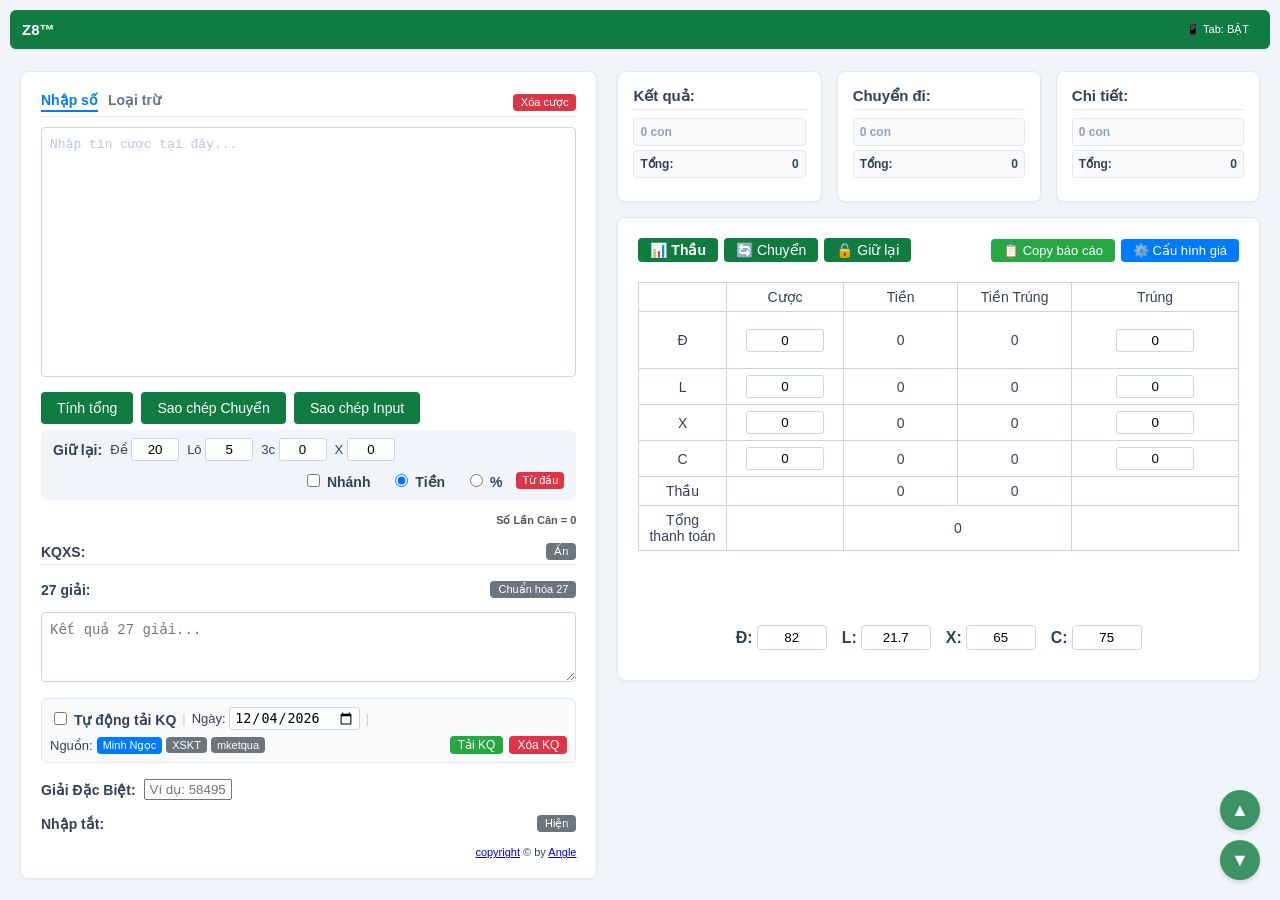
<file: index2.html>
<!DOCTYPE html>
<html lang="vi">

<head>
  <meta charset="UTF-8">
  <title>☆ Z8™ ☆</title>
  <meta http-equiv="Content-Type" content="text/html; charset=utf-8">
<style>
:root {
  --primary-color: #107c41; /* Excel green */
  --primary-hover: #0b5a2f;
  --danger-color: #dc2626;
  --warning-color: #d97706;
  --success-color: #15803d;
  --bg-color: #f1f5f9;
  --card-bg: #ffffff;
  --border-color: #cbd5e1;
  --text-main: #334155;
  --text-muted: #64748b;
  --shadow: 0 1px 3px rgba(0,0,0,0.05), 0 1px 2px rgba(0,0,0,0.02);
  --card-border: 1px solid #e2e8f0;
}

@media (prefers-color-scheme: dark) {
  :root {
    --bg-color: #0f172a;
    --card-bg: #1e293b;
    --border-color: #334155;
    --text-main: #cbd5e1;
    --text-muted: #94a3b8;
    --primary-color: #22c55e;
    --primary-hover: #16a34a;
    --card-border: 1px solid #334155;
  }
}

button:disabled {
  opacity: 0.4 !important;
  cursor: not-allowed !important;
  pointer-events: none !important;
}

body {
  font-family: -apple-system, BlinkMacSystemFont, "Segoe UI", Roboto, "Helvetica Neue", Arial, sans-serif;
  background-color: var(--bg-color);
  color: var(--text-main);
  margin: 0;
  padding: 10px;
  transition: background-color 0.3s, color 0.3s;
}

@media (prefers-color-scheme: dark) {
  .left-column {
    background: var(--card-bg) !important;
    border-color: var(--border-color) !important;
  }
  .control-row {
    background: #1e293b !important;
    border-color: var(--border-color) !important;
  }
  .crawler-controls {
    background: #1e293b !important;
    border-color: var(--border-color) !important;
  }
  .results-top, .result-section, .bottom-layout {
    background: var(--card-bg) !important;
    border-color: var(--border-color) !important;
  }
  .results-top h3, .result-section h3, .modal-header, .modal-footer, .config-tabs {
    border-bottom-color: var(--border-color) !important;
    border-top-color: var(--border-color) !important;
  }
  th {
    background-color: #334155 !important;
    color: #cbd5e1 !important;
  }
  textarea, #numbers, #excludeInput, #excludeSummaryDisplay {
    background-color: #0f172a !important;
    color: #cbd5e1 !important;
    border-color: var(--border-color) !important;
  }
  .modal-content {
    background-color: var(--card-bg) !important;
    border-color: var(--border-color) !important;
  }
}

/* Mobile Tab buttons */
.mobile-nav-tabs {
  display: none !important;
  background: var(--card-bg);
  border: var(--card-border);
  border-radius: 8px;
  margin-bottom: 12px;
  overflow: hidden;
  box-shadow: var(--shadow);
}
.mobile-tab-btn {
  flex: 1;
  padding: 12px 6px;
  font-size: 13px;
  font-weight: bold;
  background: transparent;
  color: var(--text-muted);
  border: none;
  border-bottom: 2px solid transparent;
  border-radius: 0;
  cursor: pointer;
  transition: all 0.2s;
  text-align: center;
}
.mobile-tab-btn.active {
  color: var(--primary-color);
  border-bottom-color: var(--primary-color);
  background-color: rgba(16, 124, 65, 0.05);
}

.mobile-sub-tabs {
  display: none;
}

@media (max-width: 1023px) {
  .mobile-nav-tabs {
    display: flex !important;
  }
  .mobile-nav-tabs.hidden {
    display: none !important;
  }
  .main-layout {
    flex-direction: column;
    gap: 12px;
  }
  .mobile-hidden {
    display: none !important;
  }
  .left-column, .right-column {
    display: flex;
    width: 100% !important;
    box-sizing: border-box;
  }
  .results-grid {
    grid-template-columns: 1fr !important;
  }
  .mobile-sub-tabs {
    display: flex !important;
    background: var(--card-bg);
    border: 1px solid var(--card-border);
    border-radius: 6px;
    margin-bottom: 12px;
    overflow: hidden;
    padding: 2px;
    gap: 2px;
  }
  .sub-tab-btn {
    flex: 1;
    padding: 8px 5px;
    font-size: 12px;
    font-weight: bold;
    text-align: center;
    border: none;
    background: transparent;
    color: #64748b;
    border-radius: 4px;
    cursor: pointer;
    transition: all 0.2s;
  }
  .sub-tab-btn.active {
    background: var(--primary-color);
    color: white;
  }
  .dark .sub-tab-btn {
    color: #94a3b8;
  }
  .dark .sub-tab-btn.active {
    color: white;
  }
}
@media (min-width: 1024px) {
  .left-column, .right-column {
    display: flex !important;
  }
}

.app-container {
  max-width: 1250px;
  margin: 0 auto;
  padding: 10px;
  display: flex;
  flex-direction: column;
  gap: 20px;
}

.main-layout {
  display: flex;
  flex-direction: row;
  gap: 20px;
}

.left-column {
  flex: 1;
  display: flex;
  flex-direction: column;
  gap: 15px;
  background: var(--card-bg);
  padding: 20px;
  border-radius: 8px;
  border: 1px solid #e2e8f0;
  box-shadow: 0 1px 3px rgba(0,0,0,0.05);
}

.right-column {
  flex: 1.2;
  display: flex;
  flex-direction: column;
  gap: 15px;
}

.input-section {
  display: flex;
  flex-direction: column;
  gap: 6px;
}

.input-section label {
  font-weight: 600;
  font-size: 14px;
}

textarea {
  width: 100%;
  box-sizing: border-box;
  font-family: "Courier New", Courier, monospace;
  font-size: 14px;
  padding: 8px;
  border: 1px solid var(--border-color);
  border-radius: 4px;
  resize: vertical;
}

#numbers {
  height: 250px;
}

#shortcuts {
  height: 90px;
}

#twentySevenNumbers {
  height: 70px;
}

.button-group {
  display: flex;
  flex-wrap: wrap;
  gap: 8px;
}

button {
  background-color: var(--primary-color);
  color: #fff;
  border: none;
  padding: 8px 16px;
  font-size: 14px;
  font-weight: 500;
  border-radius: 4px;
  cursor: pointer;
  transition: background-color 0.2s;
}

button:hover {
  background-color: var(--primary-hover);
}

.control-row {
  display: flex;
  align-items: center;
  flex-wrap: wrap;
  gap: 8px;
  font-size: 13px;
  background: #f1f5f9;
  padding: 8px 12px;
  border-radius: 6px;
}

.control-row input[type="text"] {
  width: 40px;
  text-align: center;
  padding: 3px;
  border: 1px solid var(--border-color);
  border-radius: 3px;
}

.crawler-controls {
  display: flex;
  align-items: center;
  flex-wrap: wrap;
  gap: 8px;
  font-size: 13px;
  background: #f8fafc;
  padding: 8px;
  border: 1px solid #e2e8f0;
  border-radius: 6px;
  margin-top: 6px;
  width: 100%;
  box-sizing: border-box;
}

.crawler-controls select, .crawler-controls input[type="date"] {
  padding: 2px 4px;
  border: 1px solid var(--border-color);
  border-radius: 3px;
}

.results-top {
  background: var(--card-bg);
  border-radius: 8px;
  border: 1px solid #e2e8f0;
  box-shadow: 0 1px 3px rgba(0,0,0,0.05);
  padding: 15px 20px;
}

.results-top h3 {
  margin-top: 0;
  margin-bottom: 8px;
  font-size: 15px;
  border-bottom: 1px solid #e2e8f0;
  padding-bottom: 4px;
}

.results-grid {
  display: grid;
  grid-template-columns: repeat(3, 1fr);
  gap: 15px;
  align-items: start;
}

.result-section {
  background: var(--card-bg);
  border-radius: 8px;
  border: 1px solid #e2e8f0;
  box-shadow: 0 1px 3px rgba(0,0,0,0.05);
  padding: 15px;
  height: auto;
  display: flex;
  flex-direction: column;
}

.result-section h3 {
  margin-top: 0;
  margin-bottom: 8px;
  font-size: 15px;
  border-bottom: 1px solid #e2e8f0;
  padding-bottom: 4px;
}

.details-list {
  list-style: none;
  padding: 0;
  margin: 0;
  font-size: 13px;
  max-height: 400px;
  overflow-y: auto;
}

.details-list li {
  padding: 4px 0;
  border-bottom: 1px dotted #e2e8f0;
}

.bottom-layout {
  background: var(--card-bg);
  border-radius: 8px;
  border: 1px solid #e2e8f0;
  box-shadow: 0 1px 3px rgba(0,0,0,0.05);
  padding: 20px;
  display: flex;
  flex-direction: column;
  align-items: center;
  gap: 12px;
}

table {
  border-collapse: collapse;
  width: 100%;
  max-width: 650px;
  font-size: 14px;
}

th, td {
  border: 1px solid #cbd5e1;
  padding: 6px 10px;
  text-align: center;
}

th {
  background-color: #f1f5f9;
  font-weight: 600;
}

td input[type="text"] {
  width: 70px;
  text-align: center;
  padding: 3px;
  border: 1px solid var(--border-color);
  border-radius: 3px;
}

.matching-number {
  color: var(--danger-color) !important;
  font-weight: bold !important;
}

.hidden {
  display: none !important;
}
#numbers:empty:before {
  content: "Nhập tin cược tại đây...";
  color: #94a3b8;
  opacity: 0.6;
  white-space: pre-wrap;
}
#excludeInput:empty:before {
  content: "Ví dụ nhập loại trừ:\AĐề 56, dau2\ALô 54,12\A3c 564.231";
  color: #f43f5e;
  opacity: 0.6;
  white-space: pre-wrap;
}
.highlight-green {
  color: #16a34a !important;
  font-weight: bold !important;
  background-color: #f0fdf4 !important;
  padding: 0 4px;
  border-radius: 4px;
  border: 1px solid #bbf7d0;
}

/* Modal configuration */
.modal {
  position: fixed;
  z-index: 100;
  left: 0;
  top: 0;
  width: 100%;
  height: 100%;
  background-color: rgba(0,0,0,0.4);
  display: flex;
  align-items: center;
  justify-content: center;
}

.modal-content {
  background-color: #fff;
  padding: 20px;
  border-radius: 8px;
  box-shadow: 0 10px 25px rgba(0,0,0,0.1);
  width: 90%;
  max-width: 550px;
  display: flex;
  flex-direction: column;
}

.modal-header {
  display: flex;
  justify-content: space-between;
  align-items: center;
  border-bottom: 1px solid #e2e8f0;
  padding-bottom: 10px;
  margin-bottom: 15px;
}

.modal-footer {
  border-top: 1px solid #e2e8f0;
  padding-top: 10px;
  margin-top: 15px;
  display: flex;
  justify-content: flex-end;
}

.config-tabs {
  display: flex;
  border-bottom: 1px solid #e2e8f0;
  margin-bottom: 15px;
}

.config-tab {
  flex: 1;
  padding: 10px;
  text-align: center;
  cursor: pointer;
  font-weight: 600;
  border-bottom: 2px solid transparent;
  color: var(--text-muted);
}

.config-tab.active {
  border-bottom-color: var(--primary-color);
  color: var(--primary-color);
}

.config-grid {
  display: grid;
  grid-template-columns: 1fr 1fr;
  gap: 15px;
}

.config-section {
  background: #f8fafc;
  padding: 12px;
  border: 1px solid #e2e8f0;
  border-radius: 6px;
}

.config-section h4 {
  margin-top: 0;
  margin-bottom: 10px;
  border-bottom: 1px solid #e2e8f0;
  padding-bottom: 4px;
  font-size: 14px;
}

.config-row {
  display: flex;
  justify-content: space-between;
  align-items: center;
  margin-bottom: 8px;
}

.config-row label {
  font-size: 12px;
}

.config-row input {
  width: 60px;
  text-align: center;
  padding: 3px;
  border: 1px solid var(--border-color);
  border-radius: 3px;
}

@media (max-width: 950px) {
  .main-layout {
    flex-direction: column;
  }
  .results-grid {
    grid-template-columns: 1fr;
  }
  .result-section {
    min-height: auto;
  }
}
.scroll-btn-container {
  position: fixed;
  bottom: 20px;
  right: 20px;
  display: flex;
  flex-direction: column;
  gap: 10px;
  z-index: 99;
}

.scroll-btn {
  width: 40px;
  height: 40px;
  border-radius: 50%;
  background-color: var(--primary-color);
  color: white;
  border: none;
  font-size: 18px;
  font-weight: bold;
  cursor: pointer;
  box-shadow: 0 2px 5px rgba(0,0,0,0.2);
  display: flex;
  align-items: center;
  justify-content: center;
  opacity: 0.8;
  transition: opacity 0.2s;
}

.scroll-btn:hover {
  opacity: 1;
  background-color: var(--primary-hover);
}
</style>
  
</head>

<body>
  <header style="background-color: var(--primary-color); color: white; display: flex; justify-content: space-between; align-items: center; padding: 8px 12px; border-radius: 6px; margin-bottom: 12px; font-size: 13px; box-shadow: var(--shadow);">
    <span style="font-weight: bold; font-size: 15px;">Z8™</span>
    <button id="mobileTabToggle" style="background: transparent; color: white; border: 1px solid rgba(255,255,255,0.4); padding: 4px 8px; font-size: 11px; border-radius: 4px; cursor: pointer; transition: background 0.2s;" title="Bật/Tắt chế độ Tab trên điện thoại">
      <span id="mobileTabToggleText">📱 Tab: BẬT</span>
    </button>
  </header>
  <div class="app-container">
    <!-- Mobile Tab Navigation (Only visible on screens < 1024px) -->
    <div class="mobile-nav-tabs" id="mobileTabContainer">
      <button type="button" id="mobileTabBtnInput" class="mobile-tab-btn active">
        📝 Nhập liệu
      </button>
      <button type="button" id="mobileTabBtnDetail" class="mobile-tab-btn">
        🔍 Chi tiết
      </button>
      <button type="button" id="mobileTabBtnReport" class="mobile-tab-btn">
        📊 Báo cáo
      </button>
    </div>

    <div class="main-layout">
      <!-- Cột bên trái: Nhập liệu và cấu hình -->
      <div class="left-column" id="leftColumn">
        <div id="betInputContainer" style="display: flex; flex-direction: column; gap: 15px;">
        <div class="input-section">
          <div style="display: flex; justify-content: space-between; align-items: center; margin-bottom: 4px; border-bottom: 1px solid #e2e8f0; padding-bottom: 4px; select-none;">
            <div style="display: flex; gap: 10px;">
              <span id="tabInputMain" style="font-weight: 600; font-size: 14px; cursor: pointer; border-bottom: 2px solid #007bff; color: #007bff; padding-bottom: 2px;">Nhập số</span>
              <span id="tabInputExclude" style="font-weight: 600; font-size: 14px; cursor: pointer; border-bottom: 2px solid transparent; color: #64748b; padding-bottom: 2px;">Loại trừ</span>
            </div>
            <button id="btnClearBetInput" style="background-color: #dc3545; color: white; padding: 2px 8px; font-size: 11px; border: none; border-radius: 4px; cursor: pointer; transition: background 0.2s;">Xóa cược</button>
          </div>
          <div 
            id="numbers" 
            contenteditable="true" 
            style="width: 100%; min-height: 140px; max-height: 250px; box-sizing: border-box; font-family: 'Courier New', Courier, monospace; font-size: 13px; padding: 8px; border: 1px solid #cbd5e1; background-color: #ffffff; border-radius: 4px; overflow-y: auto; white-space: pre-wrap; word-break: break-all; outline: none;"
          ></div>
          


          <div id="excludeContainer" class="hidden" style="display: flex; gap: 8px; width: 100%;">
            <div 
              id="excludeInput" 
              contenteditable="true"
              style="flex: 1 1 50%; min-width: 0; height: 250px; box-sizing: border-box; font-family: 'Courier New', Courier, monospace; font-size: 13px; padding: 8px; border: 1px solid #fca5a5; background-color: #fff1f2; border-radius: 4px; overflow-y: auto; whitespace-pre-wrap; word-break: break-all; outline: none;"
            ></div>
            <div 
              id="excludeSummaryDisplay" 
              style="flex: 1 1 50%; min-width: 0; height: 250px; box-sizing: border-box; font-family: -apple-system, BlinkMacSystemFont, 'Segoe UI', Roboto, sans-serif; font-size: 12px; padding: 8px; border: 1px solid #fecdd3; background-color: #ffffff; border-radius: 4px; overflow-y: auto;"
            >
              <!-- Dynamically populated excluded summary by category -->
            </div>
          </div>
        </div>

        <div class="input-section">
          <div class="button-group">
            <button id="calculateButton">Tính tổng</button>
            <button id="copyButton">Sao chép Chuyển</button>
            <button id="copyInputListButton">Sao chép Input</button>
          </div>
          <div class="control-row">
            <label style="font-weight: bold;">Giữ lại: </label>
            <span>Đề <input type="text" id="retainDe" value="20" inputmode="decimal"></span>
            <span>Lô <input type="text" id="retainLo" value="5" inputmode="decimal"></span>
            <span>3c <input type="text" id="retain3c" value="0" inputmode="decimal"></span>
            <span>X <input type="text" id="retainX" value="0" inputmode="decimal"></span>
            <span class="hidden">3cL <input type="text" id="retain3cL" value="0" inputmode="decimal"></span>
            <div style="margin-left: auto; display: flex; align-items: center; gap: 8px;">
              <label style="padding: 2px 6px; cursor: pointer; font-weight: bold;"><input type="checkbox" id="retainUseBranch"> <span id="retainBranchCheckboxLabel">Nhánh</span></label>
              <label style="padding: 2px 6px; cursor: pointer;"><input type="radio" name="retainType" id="retainTypeMoney" value="money" checked> Tiền</label>
              <label style="padding: 2px 6px; cursor: pointer;"><input type="radio" name="retainType" id="retainTypePercentage" value="percentage"> %</label>
              <button id="btnResetBalance" style="padding: 2px 6px; font-size: 11px; background-color: #dc3545; color: white;">Từ đầu</button>
            </div>
          </div>
          <div class="control-row" id="retainBranchInputsContainer" style="display: none; border-top: 1px dashed #ccc; padding-top: 4px; margin-top: 4px;">
            <label style="font-weight: bold; color: #b45309;">Nhánh: </label>
            <span><span id="lblBranchDe">Nh.Đ</span> <input type="text" id="retainBranchDe" value="0" inputmode="decimal" style="width: 55px; text-align: center;"></span>
            <span><span id="lblBranchLo">Nh.L</span> <input type="text" id="retainBranchLo" value="0" inputmode="decimal" style="width: 55px; text-align: center;"></span>
            <span><span id="lblBranch3c">Nh.3c</span> <input type="text" id="retainBranch3c" value="0" inputmode="decimal" style="width: 55px; text-align: center;"></span>
            <span><span id="lblBranchX">Nh.X</span> <input type="text" id="retainBranchX" value="0" inputmode="decimal" style="width: 55px; text-align: center;"></span>
            <span class="hidden"><span id="lblBranch3cL">Nh.3cL</span> <input type="text" id="retainBranch3cL" value="0" inputmode="decimal" style="width: 55px; text-align: center;"></span>
          </div>
          <div style="margin-top: 4px; text-align: right;">
            <span id="balanceCounterLabel" style="font-size: 11px; font-weight: bold; color: #555;">Số Lần Cân = 0</span>
          </div>
        </div>
        </div>
        
        <div class="input-section" id="lotteryResultsPanel">
          <div style="display: flex; justify-content: space-between; align-items: center; margin-bottom: 4px; border-bottom: 1px solid #e2e8f0; padding-bottom: 4px; user-select: none;">
            <span style="font-weight: 600; font-size: 14px;">KQXS:</span>
            <button type="button" id="btnToggleLotteryResults" style="padding: 2px 8px; font-size: 11px; background-color: #6c757d; color: white; border: none; border-radius: 4px; cursor: pointer; transition: background 0.2s;">Hiện</button>
          </div>
          
          <div id="lotteryResultsBody" class="hidden" style="display: flex; flex-direction: column; gap: 10px; margin-top: 6px;">
            <div style="display: flex; justify-content: space-between; align-items: center; margin-bottom: 4px;">
              <label for="twentySevenNumbers" style="font-weight: 600; font-size: 14px;">27 giải:</label>
              <button id="normalizeButton" style="background-color: #6c757d; color: white; padding: 2px 8px; font-size: 11px; border: none; border-radius: 4px; cursor: pointer; transition: background 0.2s;">Chuẩn hóa 27</button>
            </div>
            <textarea id="twentySevenNumbers" rows="3" placeholder="Kết quả 27 giải..."></textarea>
            <div class="crawler-controls" style="display: flex; align-items: center; gap: 6px; flex-wrap: wrap;">
              <label><input type="checkbox" id="autoFetchToggle"> Tự động tải KQ</label>
              <span style="color: #ccc;">|</span>
              <span>Ngày: <input type="date" id="resultDateInput"></span>
              <span style="color: #ccc;">|</span>
              <span style="display: inline-flex; align-items: center; gap: 4px;">
                Nguồn: 
                <button type="button" id="btnSourceMinhNgoc" style="padding: 2px 6px; font-size: 11px; border: none; border-radius: 4px; color: white; cursor: pointer;">Minh Ngọc</button>
                <button type="button" id="btnSourceXSKT" style="padding: 2px 6px; font-size: 11px; border: none; border-radius: 4px; color: white; cursor: pointer;">XSKT</button>
                <button type="button" id="btnSourceMKetqua" style="padding: 2px 6px; font-size: 11px; border: none; border-radius: 4px; color: white; cursor: pointer;">mketqua</button>
                <select id="crawlerSource" class="hidden">
                  <option value="minhngoc">Minh Ngọc</option>
                  <option value="xskt">XSKT.com.vn</option>
                  <option value="mketqua">mketqua.net</option>
                </select>
              </span>
              <button id="btnFetchResults" style="padding: 2px 8px; font-size: 12px; margin-left: auto; background-color: #28a745; color: white; border: none; border-radius: 4px; cursor: pointer;">Tải KQ</button>
              <button type="button" id="btnClearResults" style="padding: 2px 8px; font-size: 12px; background-color: #dc3545; color: white; border: none; border-radius: 4px; cursor: pointer;">Xóa KQ</button>
              <span id="autoResultStatus" style="font-size: 11px; font-weight: bold; display: none;"></span>
            </div>
            <div style="margin-top: 6px; display: flex; align-items: center; gap: 8px; font-size: 13px;">
              <label for="specialPrizeInput" style="font-weight: bold;">Giải Đặc Biệt: </label>
              <input type="text" id="specialPrizeInput" style="width: 80px; text-align: center;" placeholder="Ví dụ: 58495">
            </div>
            <div id="twoDigitBoardContainer" class="hidden" style="margin-top: 10px;">
              <label id="lbl27Giai" style="font-size: 12px; font-weight: bold; display: block; margin-bottom: 4px;"></label>
              <div id="twoDigitBoard" style="display: flex; flex-wrap: wrap; gap: 4px; padding: 8px; background: #f8fafc; border: 1px solid #e2e8f0; border-radius: 4px;"></div>
            </div>
          </div>
        </div>

        <div class="input-section" id="shortcutsPanel">
          <div style="display: flex; justify-content: space-between; align-items: center; margin-bottom: 4px;">
            <label style="font-weight: 600; font-size: 14px;"><a href="nhaptat.html" style="color: inherit; text-decoration: none;">Nhập tắt:</a></label>
            <button id="btnToggleShortcuts" style="padding: 2px 8px; font-size: 11px; background-color: #6c757d; color: white; border: none; border-radius: 4px; cursor: pointer; transition: background 0.2s;">Hiện</button>
          </div>
          <textarea name="shortcuts" rows="3" id="shortcuts" class="hidden" placeholder="Cấu hình phím tắt..."></textarea>
          <p style="font-size: 11px; margin: 4px 0 0 0; text-align: right;"><a href="dothuong.html">copyright</a> © by <a href="ex.html">Angle</a></p>
        </div>
      </div>

      <!-- Cột bên phải: Hiển thị kết quả tính toán -->
      <div class="right-column" id="rightColumn">
        <!-- Thanh Tab phụ cho 3 card cược trên Mobile -->
        <div id="mobileSubTabContainer" class="mobile-sub-tabs">
          <button type="button" id="subTabBtnResult" class="sub-tab-btn active" onclick="showSubTab('result')">Kết quả</button>
          <button type="button" id="subTabBtnTransfer" class="sub-tab-btn" onclick="showSubTab('transfer')">Chuyển đi</button>
          <button type="button" id="subTabBtnDetail" class="sub-tab-btn" onclick="showSubTab('detail')">Chi tiết</button>
        </div>

        <div class="results-grid" id="cardsGrid">
          <!-- Kết quả Card -->
          <div class="result-section" id="cardResult">
            <h3 style="display: flex; align-items: center; justify-content: space-between; margin-top: 0; font-size: 15px; border-bottom: 1px solid #e2e8f0; padding-bottom: 4px;">
              <span>Kết quả:</span>
            </h3>
            <div style="font-size: 12px; margin-bottom: 8px;">
              <div id="numResults" style="background: #f8fafc; border: 1px solid #e2e8f0; border-radius: 4px; padding: 6px; margin-bottom: 4px;">
                <div style="color: #94a3b8; font-size: 12px; font-weight: 600;">0 con</div>
              </div>
              <div style="background: #f8fafc; border: 1px solid #e2e8f0; border-radius: 4px; padding: 6px; display: flex; justify-content: space-between;">
                <strong>Tổng:</strong> <span id="totalSum" class="red-text" style="font-weight: bold;">0</span>
              </div>
            </div>
            <div id="wrapper-result" style="max-height: 340px; overflow-y: auto; display: none;">
              <div id="result" style="font-size: 13px;"></div>
            </div>
          </div>
          
          <!-- Chuyển Card -->
          <div class="result-section" id="cardTransfer">
            <h3 style="display: flex; align-items: center; justify-content: space-between; margin-top: 0; font-size: 15px; border-bottom: 1px solid #e2e8f0; padding-bottom: 4px;">
              <span id="transferHeaderTitle">Chuyển đi:</span>
            </h3>
            <div style="font-size: 12px; margin-bottom: 8px;">
              <div id="modifiedNumResults" style="background: #f8fafc; border: 1px solid #e2e8f0; border-radius: 4px; padding: 6px; margin-bottom: 4px;">
                <div style="color: #94a3b8; font-size: 12px; font-weight: 600;">0 con</div>
              </div>
              <div style="background: #f8fafc; border: 1px solid #e2e8f0; border-radius: 4px; padding: 6px; display: flex; justify-content: space-between;">
                <strong>Tổng:</strong> <span id="modifiedTotalSum" class="red-text" style="font-weight: bold;">0</span>
              </div>
            </div>
            <div id="transferStepsContainer" style="margin-bottom: 10px; display: none;">
              <div id="transferStepsTabHeaders" style="display: flex; flex-wrap: wrap; gap: 6px; margin-bottom: 8px;"></div>
              <div id="transferStepsTabContent" style="font-size: 11.5px; background-color: #f8fafc; padding: 6px; border: 1px solid #cbd5e1; border-radius: 4px; height: 220px; overflow-y: auto; font-family: sans-serif; line-height: 1.4; box-sizing: border-box; user-select: text; -webkit-user-select: text; word-break: break-all;"></div>
            </div>
            <div id="wrapper-modifiedResult" style="max-height: 340px; overflow-y: auto; display: none;">
              <div id="modifiedResult" style="font-size: 13px;"></div>
              <div id="totalSum3" style="font-size: 11px; margin-top: 8px; color: #666;"></div>
            </div>
          </div>

          <!-- Chi tiết Card -->
          <div class="result-section" id="cardDetail">
            <h3 style="display: flex; align-items: center; justify-content: space-between; margin-top: 0; font-size: 15px; border-bottom: 1px solid #e2e8f0; padding-bottom: 4px;">
              <span>Chi tiết:</span>
            </h3>
            <div style="font-size: 12px; margin-bottom: 8px;">
              <div id="inputListCount" style="background: #f8fafc; border: 1px solid #e2e8f0; border-radius: 4px; padding: 6px; margin-bottom: 4px;">
                <div style="color: #94a3b8; font-size: 12px; font-weight: 600;">0 con</div>
              </div>
              <div style="background: #f8fafc; border: 1px solid #e2e8f0; border-radius: 4px; padding: 6px; display: flex; justify-content: space-between;">
                <strong>Tổng:</strong> <span id="inputTotalSum" class="red-text" style="font-weight: bold;">0</span>
              </div>
            </div>
            <div id="wrapper-inputList" style="max-height: 340px; overflow-y: auto; display: none;">
              <ul id="inputList" class="details-list"></ul>
            </div>
          </div>
        </div>
    <!-- Phần báo cáo ở dưới cùng -->
    <div class="bottom-layout" id="baoCaoThauCard">
      <div style="font-size: 14px; user-select: none; display: flex; align-items: center; justify-content: space-between; width: 100%; max-width: 650px; margin-bottom: 8px; flex-wrap: wrap; gap: 8px;">
        <div style="display: flex; align-items: center; gap: 6px;">

          <button id="tabThau" style="padding: 4px 12px; font-weight: bold; border-radius: 4px;">📊 Thầu</button>
          <button id="tabChuyen" style="padding: 4px 12px; border-radius: 4px;">🔄 Chuyển</button>
          <button id="tabGiulai" style="padding: 4px 12px; border-radius: 4px;">🔒 Giữ lại</button>
        </div>
        <div style="display: flex; align-items: center; gap: 6px;">
          <button id="btnCopyTextReport" style="padding: 4px 12px; background-color: #28a745; color: white; border: none; border-radius: 4px; font-size: 13px; cursor: pointer;">📋 Copy báo cáo</button>

          <button id="btnPriceConfig" style="padding: 4px 12px; background-color: #007bff; color: white; border: none; border-radius: 4px; font-size: 13px; cursor: pointer;">⚙️ Cấu hình giá</button>
        </div>
      </div>
    <table width="611" border="1">
      <tr>
      <td width="77" align="center">&nbsp;</td>
      <td width="103">Cược</td>
      <td width="115">Tiền</td>
      <td width="113">Tiền Trúng</td>
      <td width="169">Trúng</td>
    </tr>
    <tr>
      <td height="27" align="center"><p>Đ</p></td>
      <td><input type="text" id="input1" value="0" onfocus="clearDefaultValue(this)" onblur="restoreDefaultValue(this)"  oninput="calculateResult(1)" /></td>
      <td><span id="result1"></span></td>
      <td><span id="bonusResult1"></span></td>
      <td><input type="text" id="bonus1" value="0" onfocus="clearDefaultValue(this)" onblur="restoreDefaultValue(this)"  oninput="calculateResult(1)" /></td>
    </tr>
    <tr>
      <td align="center">L</td>
      <td><input type="text" id="input2" value="0" onfocus="clearDefaultValue(this)" onblur="restoreDefaultValue(this)"   oninput="calculateResult(2)" /></td>
      <td><span id="result2"></span></td>
      <td><span id="bonusResult2"></span></td>
      <td><input type="text" id="bonus2" value="0" onfocus="clearDefaultValue(this)" onblur="restoreDefaultValue(this)"  oninput="calculateResult(2)" /></td>
    </tr>
    <tr>
      <td align="center">X</td>
      <td><input type="text" id="input3" value="0" onfocus="clearDefaultValue(this)" onblur="restoreDefaultValue(this)"  oninput="calculateResult(3)" /></td>
      <td><span id="result3"></span></td>
      <td><span id="bonusResult3"></span></td>
      <td><input type="text" id="bonus3" value="0" onfocus="clearDefaultValue(this)" onblur="restoreDefaultValue(this)"  oninput="calculateResult(3)" /></td>
    </tr>
    <tr>
      <td align="center">C</td>
      <td><input type="text" id="input4" value="0" onfocus="clearDefaultValue(this)" onblur="restoreDefaultValue(this)"  oninput="calculateResult(4)" /></td>
      <td><span id="result4"></span></td>
      <td><span id="bonusResult4"></span></td>
      <td><input type="text" id="bonus4" value="0" onfocus="clearDefaultValue(this)" onblur="restoreDefaultValue(this)"  oninput="calculateResult(4)" /></td>
    </tr>
    <tr>
      <td align="center">Thầu</td>
      <td>&nbsp;</td>
      <td><span id="total"></span></td>
      <td><span id="bonusTotal"></span></td>
      <td>&nbsp;</td>
    </tr>
    <tr>
      <td align="center">Tổng thanh toán</td>
      <td>&nbsp;</td>
      <td colspan="2"><span id="finalResult"></span></td>
      <td>&nbsp;</td>
    </tr>
  </table>

  <p>&nbsp;</p>
  <div style="display: flex; gap: 15px; align-items: center; justify-content: flex-start; margin-bottom: 10px;">
    <div style="display: flex; align-items: center; gap: 4px;">
      <label for="percentage1" style="font-weight: bold;">Đ:</label>
      <input type="text" id="percentage1" value="0" style="width: 60px; text-align: center; border: 1px solid #cbd5e1; border-radius: 4px; padding: 4px;" onfocus="clearDefaultValue(this)" onblur="restoreDefaultValue(this)" oninput="calculateResult(1)" />
    </div>
    <div style="display: flex; align-items: center; gap: 4px;">
      <label for="percentage2" style="font-weight: bold;">L:</label>
      <input type="text" id="percentage2" value="0" style="width: 60px; text-align: center; border: 1px solid #cbd5e1; border-radius: 4px; padding: 4px;" onfocus="clearDefaultValue(this)" onblur="restoreDefaultValue(this)"  oninput="calculateResult(2)" />
    </div>
    <div style="display: flex; align-items: center; gap: 4px;">
      <label for="percentage3" style="font-weight: bold;">X:</label>
      <input type="text" id="percentage3" value="0" style="width: 60px; text-align: center; border: 1px solid #cbd5e1; border-radius: 4px; padding: 4px;" onfocus="clearDefaultValue(this)" onblur="restoreDefaultValue(this)"  oninput="calculateResult(3)" />
    </div>
    <div style="display: flex; align-items: center; gap: 4px;">
      <label for="percentage4" style="font-weight: bold;">C:</label>
      <input type="text" id="percentage4" value="0" style="width: 60px; text-align: center; border: 1px solid #cbd5e1; border-radius: 4px; padding: 4px;" onfocus="clearDefaultValue(this)" onblur="restoreDefaultValue(this)"  oninput="calculateResult(4)" />
    </div>
  </div>
  </div>
  </div>
</div>
  <!-- Modal Cấu hình giá -->
  <div id="modalPriceConfig" class="modal hidden">
    <div class="modal-content">
      <div class="modal-header">
        <h3 style="margin: 0;">⚙️ Cấu Hình Giá & Hoa Hồng</h3>
        <span id="btnClosePriceConfig" style="cursor: pointer; font-size: 24px; font-weight: bold;">&times;</span>
      </div>
      <div class="config-tabs">
        <div id="configTabThau" class="config-tab active">📊 Cấu hình Thầu</div>
        <div id="configTabChuyen" class="config-tab">🔄 Cấu hình Chuyển</div>
      </div>
      <div style="text-align: right; margin-bottom: 10px;">
        <a href="#" id="btnResetRates" style="font-size: 12px; color: #007bff; text-decoration: none;">Khôi phục mặc định</a>
      </div>
      <div class="config-grid">
        <!-- Số Đề settings -->
        <div class="config-section">
          <h4>🔴 Số Đề</h4>
          <div class="config-row">
            <label>Giá gốc (%)</label>
            <input type="text" id="rateDeComm" value="82">
          </div>
          <div class="config-row">
            <label>Thưởng (1 ăn...)</label>
            <input type="text" id="rateDePayout" value="80">
          </div>
        </div>
        <!-- Đánh Lô settings -->
        <div class="config-section">
          <h4>🔵 Đánh Lô</h4>
          <div class="config-row">
            <label>Vốn 1 điểm (đ)</label>
            <input type="text" id="rateLoCost" value="2165">
          </div>
          <div class="config-row">
            <label>Thưởng 1 điểm (đ)</label>
            <input type="text" id="rateLoPayout" value="80">
          </div>
        </div>
        <!-- Lô Xiên settings -->
        <div class="config-section" style="grid-column: span 2;">
          <h4>🟢 Lô Xiên (Xiên 2, 3, 4)</h4>
          <div class="config-row" style="justify-content: flex-start; gap: 20px;">
            <label>Giá gốc (%)</label>
            <input type="text" id="rateXienComm" value="65">
          </div>
          <div style="display: flex; gap: 10px; margin-top: 10px;">
            <div style="flex: 1; text-align: center;">
              <span style="font-size: 10px; display: block;">Xiên 2</span>
              <input type="text" id="rateXien2Payout" value="11" style="width: 50px;">
            </div>
            <div style="flex: 1; text-align: center;">
              <span style="font-size: 10px; display: block;">Xiên 3</span>
              <input type="text" id="rateXien3Payout" value="45" style="width: 50px;">
            </div>
            <div style="flex: 1; text-align: center;">
              <span style="font-size: 10px; display: block;">Xiên 4</span>
              <input type="text" id="rateXien4Payout" value="140" style="width: 50px;">
            </div>
          </div>
        </div>
        <!-- 3 Càng settings -->
        <div class="config-section" style="grid-column: span 2;">
          <h4>🟣 Ba Càng Đề & Lô</h4>
          <div style="display: flex; gap: 15px; margin-bottom: 10px;">
            <div style="flex: 1; display: flex; justify-content: space-between; align-items: center;">
              <label style="font-size: 12px;">3C Đề Gốc (%)</label>
              <input type="text" id="rate3CComm" value="75" style="width: 60px;">
            </div>
            <div style="flex: 1; display: flex; justify-content: space-between; align-items: center;">
              <label style="font-size: 12px;">3C Đề (1 ăn...)</label>
              <input type="text" id="rate3CPayout" value="400" style="width: 60px;">
            </div>
          </div>
          <div style="display: flex; gap: 10px;">
            <div style="flex: 1; text-align: center;">
              <span style="font-size: 10px; display: block;">Áp Má</span>
              <input type="text" id="rate3CApMa" value="5" style="width: 50px;">
            </div>
            <div style="flex: 1; text-align: center; display: none;">
              <span style="font-size: 10px; display: block;">3C Lô Gốc (%)</span>
              <input type="text" id="rate3CLoCost" value="75" style="width: 50px;">
            </div>
            <div style="flex: 1; text-align: center; display: none;">
              <span style="font-size: 10px; display: block;">3C Lô (1 ăn...)</span>
              <input type="text" id="rate3CLoPayout" value="20" style="width: 50px;">
            </div>
          </div>
        </div>
      </div>
      <div class="modal-footer">
        <button id="btnClosePriceConfigBtn" style="padding: 6px 15px; cursor: pointer;">Xác nhận</button>
      </div>
    </div>
  </div>

  <script>
window.onerror = function(message, source, lineno, colno, error) {
  alert("LỖI JS: " + message + "\nTại: " + source + ":" + lineno + ":" + colno + "\nStack: " + (error ? error.stack : "N/A"));
  return false;
};

// Debounce utility
function debounce(func, wait) {
  let timeout;
  return function executedFunction(...args) {
    const later = () => {
      clearTimeout(timeout);
      func(...args);
    };
    clearTimeout(timeout);
    timeout = setTimeout(later, wait);
  };
}

// Debounced versions of heavy functions
const debouncedCalculateSum = debounce(() => calculateSum(), 300);
const debouncedSaveAppState = debounce(() => saveAppState(), 300);

// Phân giải viết tắt mặc định từ thau_lode.html / index.html
const shorthands = {
  "k": "00.11.22.33.44.55.66.77.88.99",
  "kl": "050.161.272.383.494",
  "apkep": "010.121.232.343.454.565.676.787.898",
  "kepam": "070.141.292.363.585",
  "t0": "00.19.28.37.46.55.64.73.82.91",
  "t1": "01.29.38.47.56.65.74.83.92.10",
  "t2": "02.11.20.39.48.57.66.75.84.93",
  "t3": "03.121.30.49.58.676.85.94",
  "t4": "04.13.22.31.40.59.68.77.86.95",
  "t5": "05.14.232.41.50.69.787.96",
  "t6": "06.15.24.33.42.51.60.79.88.97",
  "t7": "07.16.25.343.52.61.70.89.98",
  "t8": "08.17.26.35.44.53.62.71.80.99",
  "t9": "09.18.27.36.454.63.72.81.90",
  "cham0": "00.010.020.030.040.050.060.070.080.090",
  "cham1": "101.11.121.131.141.151.161.171.181.191",
  "cham2": "202.212.22.232.242.252.262.272.282.292",
  "cham3": "303.313.323.33.343.353.363.373.383.393",
  "cham4": "404.414.424.434.44.454.464.474.484.494",
  "cham5": "505.515.525.535.545.55.565.575.585.595",
  "cham6": "606.616.626.636.646.656.66.676.686.696",
  "cham7": "707.717.727.737.747.757.767.77.787.797",
  "cham8": "808.818.828.838.848.858.868.878.88.898",
  "cham9": "909.919.929.939.949.959.969.979.989.99",
  "cc": "00.22.44.66.88.02.20.04.40.06.60.08.80.242.262.282.464.484.686",
  "cl": "01.03.05.07.09.21.23.25.27.29.41.43.45.47.49.61.63.65.67.69.81.83.85.87.89",
  "lc": "10.12.14.16.18.30.32.34.36.38.50.52.54.56.58.70.72.74.76.78.90.92.94.96.98",
  "ll": "11.33.55.77.99.131.151.171.191.353.373.393.575.595.797",
  "d0": "00.01.02.03.04.05.06.07.08.09",
  "d1": "10.11.12.13.14.15.16.17.18.19",
  "d2": "20.21.22.23.24.25.26.27.28.29",
  "d3": "30.31.32.33.34.35.36.37.38.39",
  "d4": "40.41.42.43.44.45.46.47.48.49",
  "d5": "50.51.52.53.54.55.56.57.58.59",
  "d6": "60.61.62.63.64.65.66.67.68.69",
  "d7": "70.71.72.73.74.75.76.77.78.79",
  "d8": "80.81.82.83.84.85.86.87.88.89",
  "d9": "90.91.92.93.94.95.96.97.98.99",
  "d'0": "00.10.20.30.40.50.60.70.80.90",
  "d'1": "01.11.21.31.41.51.61.71.81.91",
  "d'2": "02.12.22.32.42.52.62.72.82.92",
  "d'3": "03.13.23.33.43.53.63.73.83.93",
  "d'4": "04.14.24.34.44.54.64.74.84.94",
  "d'5": "05.15.25.35.45.55.65.75.85.95",
  "d'6": "06.16.26.36.46.56.66.76.86.96",
  "d'7": "07.17.27.37.47.57.67.77.87.97",
  "d'8": "08.18.28.38.48.58.68.78.88.98",
  "d'9": "09.19.29.39.49.59.69.79.89.99",
  "h05": "050.55.00",
  "h50": "050.55.00",
  "h55": "050.55.00",
  "h00": "050.55.00",
  "h16": "161.66.11",
  "h61": "161.66.11",
  "h66": "161.66.11",
  "h11": "161.66.11",
  "h27": "272.22.77",
  "h72": "272.22.77",
  "h22": "272.22.77",
  "h77": "272.22.77",
  "h38": "383.33.88",
  "h83": "383.33.88",
  "h33": "383.33.88",
  "h88": "383.33.88",
  "h49": "494.44.99",
  "h94": "494.44.99",
  "h44": "494.44.99",
  "h99": "494.44.99",
  "h01": "01.10.06.60.51.15.56.65",
  "h10": "01.10.06.60.51.15.56.65",
  "h06": "01.10.06.60.51.15.56.65",
  "h60": "01.10.06.60.51.15.56.65",
  "h15": "01.10.06.60.51.15.56.65",
  "h51": "01.10.06.60.51.15.56.65",
  "h56": "01.10.06.60.51.15.56.65",
  "h65": "01.10.06.60.51.15.56.65",
  "h02": "02.20.07.70.52.25.57.75",
  "h20": "02.20.07.70.52.25.57.75",
  "h07": "02.20.07.70.52.25.57.75",
  "h70": "02.20.07.70.52.25.57.75",
  "h52": "02.20.07.70.52.25.57.75",
  "h25": "02.20.07.70.52.25.57.75",
  "h57": "02.20.07.70.52.25.57.75",
  "h75": "02.20.07.70.52.25.57.75",
  "h03": "03.30.08.80.53.35.58.85",
  "h30": "03.30.08.80.53.35.58.85",
  "h08": "03.30.08.80.53.35.58.85",
  "h80": "03.30.08.80.53.35.58.85",
  "h53": "03.30.08.80.53.35.58.85",
  "h35": "03.30.08.80.53.35.58.85",
  "h58": "03.30.08.80.53.35.58.85",
  "h85": "03.30.08.80.53.35.58.85",
  "h04": "04.40.09.90.54.45.59.95",
  "h40": "04.40.09.90.54.45.59.95",
  "h09": "04.40.09.90.54.45.59.95",
  "h90": "04.40.09.90.54.45.59.95",
  "h54": "04.40.09.90.54.45.59.95",
  "h45": "04.40.09.90.54.45.59.95",
  "h59": "04.40.09.90.54.45.59.95",
  "h95": "04.40.09.90.54.45.59.95",
  "h12": "121.171.626.676",
  "h21": "121.171.626.676",
  "h17": "121.171.626.676",
  "h71": "121.171.626.676",
  "h62": "121.171.626.676",
  "h26": "121.171.626.676",
  "h67": "121.171.626.676",
  "h76": "121.171.626.676",
  "h13": "131.181.636.686",
  "h31": "131.181.636.686",
  "h18": "131.181.636.686",
  "h81": "131.181.636.686",
  "h63": "131.181.636.686",
  "h36": "131.181.636.686",
  "h68": "131.181.636.686",
  "h86": "131.181.636.686",
  "h14": "141.191.646.696",
  "h41": "141.191.646.696",
  "h19": "141.191.646.696",
  "h91": "141.191.646.696",
  "h64": "141.191.646.696",
  "h46": "141.191.646.696",
  "h69": "141.191.646.696",
  "h96": "141.191.646.696",
  "h23": "232.282.737.787",
  "h32": "232.282.737.787",
  "h28": "232.282.737.787",
  "h82": "232.282.737.787",
  "h73": "232.282.737.787",
  "h37": "232.282.737.787",
  "h78": "232.282.737.787",
  "h87": "232.282.737.787",
  "h24": "242.292.747.797",
  "h42": "242.292.747.797",
  "h29": "242.292.747.797",
  "h92": "242.292.747.797",
  "h74": "242.292.747.797",
  "h47": "242.292.747.797",
  "h79": "242.292.747.797",
  "h97": "242.292.747.797",
  "h34": "343.393.848.898",
  "h43": "343.393.848.898",
  "h39": "343.393.848.898",
  "h93": "343.393.848.898",
  "h84": "343.393.848.898",
  "h48": "343.393.848.898",
  "h89": "343.393.848.898",
  "h98": "343.393.848.898",
  "tongto": "05.06.07.08.09.14.15.16.17.18.23.24.25.26.27.32.33.34.35.36.41.42.43.44.45.50.51.52.53.54.60.61.62.63.69.70.71.72.78.79.80.81.87.88.89.90.96.97.98.99",
  "tongbe": "00.01.02.03.04.10.11.12.13.19.20.21.22.28.29.30.31.37.38.39.40.46.47.48.49.55.56.57.58.59.64.65.66.67.68.73.74.75.76.77.82.83.84.85.86.91.92.93.94.95",
  "tongle": "01.03.05.07.09.10.12.14.16.18.21.23.25.27.29.30.32.34.36.38.41.43.45.47.49.50.52.54.56.58.61.63.65.67.69.70.72.74.76.78.81.83.85.87.89.90.92.94.96.98",
  "tongchan": "00.02.04.06.08.11.13.15.17.19.20.22.24.26.28.31.33.35.37.39.40.42.44.46.48.51.53.55.57.59.60.62.64.66.68.71.73.75.77.79.80.82.84.86.88.91.93.95.97.99",
  "toto": "55.66.77.88.99.565.575.585.595.676.686.696.787.797.898",
  "tobe": "90.91.92.93.94.80.81.82.83.84.70.71.72.73.74.60.61.62.63.64.50.51.52.53.54",
  "beto": "05.06.07.08.09.15.16.17.18.19.25.26.27.28.29.35.36.37.38.39.45.46.47.48.49",
  "bebe": "00.11.22.33.44.01.10.02.20.03.30.04.40.121.131.141.232.242.343",
  "dauto": "50.51.52.53.54.55.56.57.58.59.60.61.62.63.64.65.66.67.68.69.70.71.72.73.74.75.76.77.78.79.80.81.82.83.84.85.86.87.88.89.90.91.92.93.94.95.96.97.98.99",
  "daube": "00.01.02.03.04.05.06.07.08.09.10.11.12.13.14.15.16.17.18.19.20.21.22.23.24.25.26.27.28.29.30.31.32.33.34.35.36.37.38.39.40.41.42.43.44.45.46.47.48.49",
  "daule": "10.11.12.13.14.15.16.17.18.19.30.31.32.33.34.35.36.37.38.39.50.51.52.53.54.55.56.57.58.59.70.71.72.73.74.75.76.77.78.79.90.91.92.93.94.95.96.97.98.99",
  "dauchan": "00.01.02.03.04.05.06.07.08.09.20.21.22.23.24.25.26.27.28.29.40.41.42.43.44.45.46.47.48.49.60.61.62.63.64.65.66.67.68.69.80.81.82.83.84.85.86.87.88.89",
  "ditchan": "00.02.04.06.08.10.12.14.16.18.20.22.24.26.28.30.32.34.36.38.40.42.44.46.48.50.52.54.56.58.60.62.64.66.68.70.72.74.76.78.80.82.84.86.88.90.92.94.96.98",
  "ditle": "01.03.05.07.09.11.13.15.17.19.21.23.25.27.29.31.33.35.37.39.41.43.45.47.49.51.53.55.57.59.61.63.65.67.69.71.73.75.77.79.81.83.85.87.89.91.93.95.97.99",
  "ditbe": "00.01.02.03.04.10.11.12.13.14.20.21.22.23.24.30.31.32.33.34.40.41.42.43.44.50.51.52.53.54.60.61.62.63.64.70.71.72.73.74.80.81.82.83.84.90.91.92.93.94",
  "ditto": "05.06.07.08.09.15.16.17.18.19.25.26.27.28.29.35.36.37.38.39.45.46.47.48.49.55.56.57.58.59.65.66.67.68.69.75.76.77.78.79.85.86.87.88.89.95.96.97.98.99"
};

let balanceState = {
  step: 0,
  deTransfers: {},
  loTransfers: {},
  baCangTransfers: {},
  xienTransfers: {},
  baCangLoTransfers: {},
  deSums: {},
  loSums: {},
  baCangSums: {},
  baCangLoSums: {},
  xienBets: []
};

function normalizeShorthandToken(token) {
  let t = token.trim().toLowerCase().replace(/[’‘ʼ＇`]/g, "'");
  const dauditMatch = t.match(/^daudit(\d)$/);
  if (dauditMatch) {
    const d = dauditMatch[1];
    const dauKey = 'd' + d;
    const ditKey = "d'" + d;
    if (shorthands[dauKey] && shorthands[ditKey]) {
      return shorthands[dauKey] + '.' + shorthands[ditKey];
    }
  }
  const dauMatch = t.match(/^dau(\d)$/);
  if (dauMatch) return 'd' + dauMatch[1];
  const ditMatch = t.match(/^dit(\d)$/);
  if (ditMatch) return "d'" + ditMatch[1];
  const heBoMatch = t.match(/^(he|bo)(\d{1,2})$/);
  if (heBoMatch) {
    let num = heBoMatch[2];
    if (num.length === 1) num = '0' + num;
    return 'h' + num;
  }
  const aliases = {
    'chanle': 'cl',
    'lechan': 'lc',
    'chanchan': 'cc',
    'lele': 'll',
    'dc': 'dauchan',
    'dl': 'daule',
    'dt': 'dauto',
    'db': 'daube',
    'tb': 'tobe',
    'tt': 'toto',
    'bt': 'beto',
    'bb': 'bebe',
    'tc': 'tongchan',
    'tl': 'tongle',
    'chan': 'ditchan',
    'le': 'ditle'
  };
  return aliases[t] || t;
}

function resolveShorthands(numbersString) {
  let s = numbersString;
  const shortcutsInput = document.getElementById("shortcuts")?.value || "";
  const shortcutsArray = shortcutsInput.split("\n");
  const customShortcuts = {};
  for (let i = 0; i < shortcutsArray.length; i++) {
    const shortcutParts = shortcutsArray[i].split("=");
    const shortcutName = shortcutParts[0]?.trim().toLowerCase();
    const shortcutValue = shortcutParts[1]?.trim();
    if (shortcutName && shortcutValue) {
      const keys = shortcutName.split(",");
      keys.forEach(k => {
        const cleanedKey = k.trim();
        if (cleanedKey) {
          customShortcuts[cleanedKey] = shortcutValue;
        }
      });
    }
  }

  const combinedRegex = /(dau|dit|daudit|d'|d|he|bo|t|cham)([0-9]{1,2})((?:[.,\-\s]+[0-9]{1,2})+)/gi;
  s = s.replace(combinedRegex, (match, prefix, firstDigit, rest) => {
    const digits = rest.split(/[^0-9]+/).filter(Boolean);
    const expanded = [prefix + firstDigit, ...digits.map(d => prefix + d)];
    return expanded.join(',');
  });

  const parts = s.split(/([.,\-\s]+)/);
  const resolvedParts = parts.map(part => {
    const trimmed = part.trim().toLowerCase();
    if (!trimmed) return part;
    if (customShortcuts[trimmed]) return customShortcuts[trimmed];
    const normalized = normalizeShorthandToken(part);
    if (customShortcuts[normalized]) return customShortcuts[normalized];
    if (shorthands[normalized]) return shorthands[normalized];
    if (/^[\d.]+$/.test(normalized)) return normalized;
    return part;
  });
  return resolvedParts.join('');
}

function parseNumbersFromBetString(numbersString, betType) {
  const segments = numbersString.split(/[.,\-\s]+/).filter(s => s.length > 0);
  const numbers = []; 
  segments.forEach(seg => {
    if (!/^\d+$/.test(seg)) return;
    if (betType === 'de' || betType === 'lo') {
      if (seg.length === 2) {
        numbers.push(seg);
      } else if (seg.length === 3) {
        if (seg.charAt(0) === seg.charAt(2)) {
          numbers.push(seg.substring(0, 2));
          numbers.push(seg.substring(1, 3));
        }
      }
    } else if (betType === 'xien' || betType === 'xienquay') {
      if (seg.length === 2) {
        numbers.push(seg);
      } else if (seg.length === 3) {
        if (seg.charAt(0) === seg.charAt(2)) {
          numbers.push(seg.substring(0, 2));
          numbers.push(seg.substring(1, 3));
        }
      }
    } else if (betType === 'bacang') {
      if (seg.length === 3) {
        numbers.push(seg);
      }
    }
  });
  return numbers;
}

function verifyNonGroupText(text, currentCat) {
  const tokens = text.match(/\s+|[^\s]+/g) || [];
  let activeCat = currentCat;
  let hasInvalid = false;
  let html = "";
  const customShortcuts = getCustomShortcutsMap();
  
  tokens.forEach(token => {
    const trimmed = token.trim();
    if (!trimmed) {
      html += escapeHtml(token);
      return;
    }
    
    const norm = normalizeBetLine(trimmed);
    const spaceMatch = norm.match(/^(xienquay|xq|xienq|quay|q|xquay|lo\s*xien|de|lo|xien|x|x2|x3|x4|3cang|3c|d|l|c|bc|cang|3\s*cang)$/i);
    if (spaceMatch) {
      const rawType = spaceMatch[1].toLowerCase();
      const typeRegex = {
        de: /^(de|d)$/i,
        lo: /^(lo|l)$/i,
        xienquay: /^(xienquay|xq|xienq|quay|q|xquay)$/i,
        xien: /^(lo\s*xien|xien|x|x2|x3|x4)$/i,
        bacang: /^(3cang|3c|c|bc|cang|3\s*cang)$/i
      };
      let newCat = '';
      if (typeRegex.de.test(rawType)) newCat = 'de';
      else if (typeRegex.lo.test(rawType)) newCat = 'lo';
      else if (typeRegex.xienquay.test(rawType)) newCat = 'xienquay';
      else if (typeRegex.xien.test(rawType)) newCat = 'xien';
      else if (typeRegex.bacang.test(rawType)) newCat = 'bacang';
      
      if (newCat) {
        activeCat = newCat;
        html += escapeHtml(token);
        return;
      }
    }
    
    if (isTokenRecognized(trimmed, activeCat, customShortcuts)) {
      html += escapeHtml(token);
    } else {
      hasInvalid = true;
      html += `<span class="matching-number">${escapeHtml(token)}</span>`;
    }
  });
  
  return {
    html: html,
    newCategory: activeCat,
    hasInvalid: hasInvalid
  };
}

function verifyGroupText(groupText, currentCat) {
  let activeCat = currentCat;
  let hasInvalid = false;
  
  const normalizedGroupText = groupText.normalize("NFC");
  
  const opRegex = /(?:mỗi\s*con\s*=?|moi\s*con\s*=?|mc\s*=|mc|=\s*mc|=|\+|\*|x)\s*\d+(?:\.\d+)?(?:\s*(?:d|đ|₫|k|n)(?=[\s.,;\-\d]|$))?$/i;
  const opMatch = normalizedGroupText.match(opRegex);
  
  let numbersPart = normalizedGroupText;
  let operatorPart = "";
  if (opMatch) {
    numbersPart = normalizedGroupText.substring(0, opMatch.index);
    operatorPart = opMatch[0];
  } else {
    return {
      html: `<span class="matching-number">${escapeHtml(normalizedGroupText)}</span>`,
      newCategory: activeCat,
      hasInvalid: true
    };
  }

  const typeRegex = {
    de: /^(de|d|đề|đê|đe|dê|dè|đè|Dè|Đè|dề|Dề)$/i,
    lo: /^(lo|lô|l)$/i,
    xienquay: /^(xienquay|xq|xienq|quay|q|xquay)$/i,
    xien: /^(xien|xiên|x)$/i,
    bacang: /^(3cang|3c|c|bc|cang|3\s*cang)$/i
  };

  function isTokenValid(seg, cat, prefix) {
    if (seg.indexOf(',') !== -1) {
      const parts = seg.split(',');
      return parts.every(p => isTokenValid(p.trim(), cat, prefix));
    }
    
    let testStr = seg;
    if (prefix && /^\d+$/.test(seg)) {
      testStr = prefix + seg;
    }
    
    const resolved = resolveShorthands(testStr);
    const parsedNums = parseNumbersFromBetString(resolved, cat);
    return parsedNums.length > 0;
  }

  const tokenRegex = /(\s+|[.,;/\-\+=\*x]+|(?:dau\s*dit|đầu\s*đít|dau\s*duoi|đầu\s*đuôi|đau\s*đit|đau\s*đít|dd|đđ)\s*\d(?![0-9])|(?:kep\s+lech|kép\s+lệch)|(?:chẵn|chan|chăn)\s+(?:chẵn|chan|chăn)|(?:chẵn|chan|chăn)\s+(?:lẻ|le)|(?:lẻ|le)\s+(?:chẵn|chan|chăn)|(?:lẻ|le)\s+(?:lẻ|le)|(?:dau|đầu|đau|đàu|dit|đít|đit|duoi|đuôi|cham|chạm|tong|tổng|bo|bộ|he|hệ|d|đ|t)\s*\d{1,2}(?![0-9])|[a-zA-Z0-9'’‘＇`\u00C0-\u024F\u1E00-\u1EFF\u0300-\u036f]+|.)/gi;
  const tokens = numbersPart.match(tokenRegex) || [];
  let html = "";
  let validTokensCount = 0;
  let activeShorthandPrefix = "";

  for (let i = 0; i < tokens.length; i++) {
    const t = tokens[i];
    if (/^[\s.,;/\-\+=\*x]+$/.test(t)) {
      html += escapeHtml(t);
    } else {
      const trimmed = t.trim();
      if (!trimmed) {
        html += escapeHtml(t);
        continue;
      }

      let newCat = '';
      const normTokenForCat = normalizeBetLine(trimmed);
      if (typeRegex.de.test(normTokenForCat)) newCat = 'de';
      else if (typeRegex.lo.test(normTokenForCat)) newCat = 'lo';
      else if (typeRegex.xienquay.test(normTokenForCat)) newCat = 'xienquay';
      else if (typeRegex.xien.test(normTokenForCat)) newCat = 'xien';
      else if (typeRegex.bacang.test(normTokenForCat)) newCat = 'bacang';

      if (newCat) {
        activeCat = newCat;
        html += escapeHtml(t);
        activeShorthandPrefix = "";
      } else {
        const normToken = normalizeBetLine(trimmed);
        const isValid = isTokenValid(normToken, activeCat, activeShorthandPrefix);
        
        if (isValid) {
          html += escapeHtml(t);
          
          if (normToken.indexOf(',') !== -1) {
            validTokensCount += 2;
          } else if (/^\d+$/.test(normToken)) {
            if (normToken.length === 3 && (activeCat === 'de' || activeCat === 'lo' || activeCat === 'xien' || activeCat === 'xienquay')) {
              validTokensCount += 2;
            } else {
              validTokensCount += 1;
            }
          } else {
            validTokensCount += 2; 
          }
          
          if (/(?:dau\s*dit|đầu\s*đít|dau\s*duoi|đầu\s*đuôi|đau\s*đit|đau\s*đít|dd|đđ)/i.test(t)) {
            activeShorthandPrefix = "daudit";
          } else {
            const m = normToken.match(/^(dau|dit|duoi|cham|tong|t|d|d'|bo|he)(\d{1,2})$/i);
            if (m) {
              activeShorthandPrefix = m[1].toLowerCase();
              if (activeShorthandPrefix === 'd') activeShorthandPrefix = 'dau';
              if (activeShorthandPrefix === 'd\'') activeShorthandPrefix = 'dit';
              if (activeShorthandPrefix === 'duoi') activeShorthandPrefix = 'dit';
              if (activeShorthandPrefix === 't') activeShorthandPrefix = 'tong';
              if (activeShorthandPrefix === 'he') activeShorthandPrefix = 'bo';
            } else if (/^\d+$/.test(normToken)) {
              let isShorthandListItem = false;
              if (activeShorthandPrefix === 'bo') {
                if (normToken.length === 2) isShorthandListItem = true;
              } else if (['dau', 'dit', 'tong', 'cham'].indexOf(activeShorthandPrefix) !== -1) {
                if (normToken.length === 1) isShorthandListItem = true;
              } else if (activeShorthandPrefix === 'daudit') {
                if (normToken.length === 1) isShorthandListItem = true;
              }
              if (!isShorthandListItem) {
                activeShorthandPrefix = "";
              }
            }
          }
        } else {
          hasInvalid = true;
          html += `<span class="matching-number">${escapeHtml(t)}</span>`;
        }
      }
    }
  }

  if ((activeCat === 'xien' || activeCat === 'xienquay') && validTokensCount < 2 && !hasInvalid) {
    return {
      html: `<span class="matching-number">${escapeHtml(numbersPart)}</span>${escapeHtml(operatorPart)}`,
      newCategory: activeCat,
      hasInvalid: hasInvalid
    };
  }

  return {
    html: html + escapeHtml(operatorPart),
    newCategory: activeCat,
    hasInvalid: hasInvalid
  };
}

function formatLineWithHighlights(lineText, currentCategory) {
  let activeCat = currentCategory;
  let hasInvalid = false;
  let htmlResult = "";
  
  const groupRegex = /(?:^|[\s,;])([a-wy-z0-9'’‘ʼ＇`.,\-\s\u00C0-\u024F\u1E00-\u1EFF]+?)(?:mỗi\s*con\s*=?|moi\s*con\s*=?|mc\s*=|mc|=\s*mc|=|\+|\*|x)\s*(\d+(?:\.\d+)?)(?:\s*(?:d|đ|₫|k|n)(?=[\s.,;\-\d]|$))?/gi;
  
  let lastIndex = 0;
  let match;
  
  while ((match = groupRegex.exec(lineText)) !== null) {
    const matchIndex = match.index;
    const matchedStr = match[0];
    
    if (matchIndex > lastIndex) {
      const gapText = lineText.substring(lastIndex, matchIndex);
      const gapRes = verifyNonGroupText(gapText, activeCat);
      htmlResult += gapRes.html;
      activeCat = gapRes.newCategory;
      if (gapRes.hasInvalid) hasInvalid = true;
    }
    
    const groupRes = verifyGroupText(matchedStr, activeCat);
    htmlResult += groupRes.html;
    activeCat = groupRes.newCategory;
    if (groupRes.hasInvalid) hasInvalid = true;
    
    lastIndex = groupRegex.lastIndex;
  }
  
  if (lastIndex < lineText.length) {
    const gapText = lineText.substring(lastIndex);
    const gapRes = verifyNonGroupText(gapText, activeCat);
    htmlResult += gapRes.html;
    activeCat = gapRes.newCategory;
    if (gapRes.hasInvalid) hasInvalid = true;
  }
  
  return {
    html: htmlResult,
    newCategory: activeCat,
    hasInvalid: hasInvalid
  };
}

function stripAccents(str) {
  return str.normalize("NFD")
            .replace(/[\u0300-\u036f]/g, "")
            .replace(/đ/g, "d")
            .replace(/Đ/g, "D");
}

function normalizeBetLine(line) {
  let normalized = stripAccents(line.trim().toLowerCase());
  normalized = normalized.replace(/([dđ])`/g, '$1');
  normalized = normalized.replace(/[’‘ʼ＇]/g, "'");
  normalized = normalized.replace(/(\d)\s*,\s*(\d)/g, '$1.$2');
  normalized = normalized.replace(/(\d)\s*\.\s*(\d)/g, '$1.$2');
  normalized = normalized.replace(/\b(?:chan\s+chan|chanchan)\b/g, 'chanchan');
  normalized = normalized.replace(/\b(?:chan\s+le|chanle)\b/g, 'chanle');
  normalized = normalized.replace(/\b(?:le\s+chan|lechan)\b/g, 'lechan');
  normalized = normalized.replace(/\b(?:le\s+le|lele)\b/g, 'lele');
  normalized = normalized.replace(/\b(?:daudit|dau\s+dit|dau\s+duoi|dd|đđ)\s*(\d)(?![0-9])/g, 'daudit$1');
  normalized = normalized.replace(/\b(?:kep lech)\b/g, 'kl');
  normalized = normalized.replace(/\b(?:lip|kep)\b/g, 'k');
  normalized = normalized.replace(/\b(?:dau)\s*(\d)(?![0-9])/g, 'dau$1');
  normalized = normalized.replace(/\b(?:dit|duoi)\s*(\d)(?![0-9])/g, 'dit$1');
  normalized = normalized.replace(/\b(?:cham)\s*(\d)(?![0-9])/g, 'cham$1');
  normalized = normalized.replace(/\b(?:tong)\s*(\d)(?![0-9])/g, 't$1');
  normalized = normalized.replace(/\b(?:d)\s*(\d)(?![0-9])/g, 'd$1');
  normalized = normalized.replace(/\b(?:t)\s*(\d)(?![0-9])/g, 't$1');
  normalized = normalized.replace(/\b(?:bo|he)\s*(\d{1,2})(?![0-9])/g, 'bo$1');
  normalized = normalized.replace(/\b(?:moi\s*con\s*bang|moi\s*con)\b/g, 'mc');
  normalized = normalized.replace(/\b(?:3\s*cang|3\s*c)\b/g, '3c');
  normalized = normalized.replace(/\b(?:xien\s*quay|x\s*quay)\b/g, 'xq');
  normalized = normalized.replace(/\b(?:lo\s*xien|l\s*xien)\b/g, 'xien');
  normalized = normalized.replace(/\s*[,.]\s*(?==|x|mc|moi\s*con|\+|\*)/g, ' ');
  normalized = normalized.replace(/([a-z0-9])\s*(mỗi\s*con\s*=?|moi\s*con\s*=?|mc\s*=|mc|=\s*mc|=|\+|\*|x)\s*(\d+(?:\.\d+)?)(?:\s*(?:d|đ|₫|k|n)(?=[\s.,;\-\d]|$))?(?![a-z0-9])/g, '$1x$3');
  normalized = normalized.replace(/\bmc\s*(\d+(?:\.\d+)?)(?:\s*(?:d|đ|₫|k|n)(?=[\s.,;\-\d]|$))?(?![a-z0-9])/g, 'x$1');
  normalized = normalized.replace(/\s+(\d+(?:\.\d+)?)\s*(?:d|đ|₫|k|n)(?![a-z0-9])/g, ' x$1');
  return normalized;
}

function parseExclusions(excludeString) {
  const lines = excludeString.split('\n');
  const excluded = {
    de: new Set(),
    lo: new Set(),
    bacang: new Set(),
    xien: new Set()
  };

  const typeRegex = {
    de: /^(de|d|đề|đê|đe|dê|dè|đè|Dè|Đè|dề|Dề)$/i,
    lo: /^(lo|lô|l)$/i,
    xienquay: /^(xienquay|xq|xienq|quay|q|xquay)$/i,
    xien: /^(xien|xiên|x|x2|x3|x4)$/i,
    bacang: /^(3cang|3c|c|bc|cang|3\s*cang)$/i
  };

  let activeCategory = '';

  lines.forEach(line => {
    let originalLine = line.trim();
    if (!originalLine) return;

    let trimmed = normalizeBetLine(originalLine);

    let lineType = '';
    const spaceMatch = trimmed.match(/^(xienquay|xq|xienq|quay|q|xquay|lo\s*xien|de|lo|xien|x|x2|x3|x4|3cang|3c|d|l|c|bc|cang|3\s*cang)(?:\s+(.*))?$/i);
    if (spaceMatch) {
      const rawType = spaceMatch[1].toLowerCase();
      if (typeRegex.de.test(rawType)) lineType = 'de';
      else if (typeRegex.lo.test(rawType)) lineType = 'lo';
      else if (typeRegex.xienquay.test(rawType)) lineType = 'xienquay';
      else if (typeRegex.xien.test(rawType)) lineType = 'xien';
      else if (typeRegex.bacang.test(rawType)) lineType = 'bacang';

      if (lineType) {
        activeCategory = lineType;
        trimmed = spaceMatch[2] ? spaceMatch[2].trim() : '';
      }
    }

    const isGeneral = !lineType && !activeCategory;

    const resolved = resolveShorthands(trimmed);
    const segments = resolved.split(/[.,\-\s]+/).filter(s => s.length > 0);
    segments.forEach(seg => {
      if (!/^\d+$/.test(seg)) return;
      
      if (isGeneral) {
        const numsDeLo = parseNumbersFromBetString(seg, 'de');
        numsDeLo.forEach(num => {
          const ns = String(num).trim();
          excluded.de.add(ns);
          excluded.lo.add(ns);
          excluded.xien.add(ns);
        });
        const nums3C = parseNumbersFromBetString(seg, 'bacang');
        nums3C.forEach(num => {
          const ns = String(num).trim();
          excluded.bacang.add(ns);
        });
      } else {
        const targetType = lineType || activeCategory;
        const resolvedType = (targetType === 'xienquay' || targetType === 'xien') ? 'xien' : targetType;
        const nums = parseNumbersFromBetString(seg, resolvedType);
        nums.forEach(num => {
          const ns = String(num).trim();
          if (resolvedType === 'xien') {
            excluded.xien.add(ns);
          } else {
            excluded[resolvedType].add(ns);
          }
        });
      }
    });
  });

  return excluded;
}

function getExclusions() {
  const excludeInput = document.getElementById('excludeInput');
  if (!excludeInput) return null;
  const excludeString = getRawTextFromElement(excludeInput);
  return parseExclusions(excludeString);
}

function isExcluded(categoryKey, key, betNumbers = null) {
  const excl = getExclusions();
  if (!excl) return false;

  const keyStr = String(key).trim();

  if (categoryKey === 'de') {
    return excl.de.has(keyStr);
  }
  if (categoryKey === 'lo') {
    return excl.lo.has(keyStr);
  }
  if (categoryKey === 'bacang') {
    return excl.bacang.has(keyStr);
  }
  if (categoryKey === 'bacang_lo') {
    return excl.bacang.has(keyStr) || excl.lo.has(keyStr);
  }
  if (categoryKey === 'xien') {
    if (betNumbers) {
      return betNumbers.some(num => excl.xien.has(String(num).trim()) || excl.lo.has(String(num).trim()));
    }
  }
  return false;
}

function updateExcludeDisplay() {
  const displayEl = document.getElementById('excludeSummaryDisplay');
  if (!displayEl) return;

  const excl = getExclusions();
  if (!excl) {
    displayEl.innerHTML = '';
    return;
  }

  const deList = Array.from(excl.de).sort((a, b) => a.localeCompare(b, undefined, { numeric: true }));
  const loList = Array.from(excl.lo).sort((a, b) => a.localeCompare(b, undefined, { numeric: true }));
  const bacangList = Array.from(excl.bacang).sort((a, b) => a.localeCompare(b, undefined, { numeric: true }));
  const xienList = Array.from(excl.xien).sort((a, b) => a.localeCompare(b, undefined, { numeric: true }));

  const totalCount = deList.length + loList.length + bacangList.length + xienList.length;

  if (totalCount === 0) {
    displayEl.innerHTML = `
      <div style="height: 100%; display: flex; flex-direction: column; align-items: center; justify-content: center; color: #94a3b8; text-align: center; padding: 20px; box-sizing: border-box;">
        <div style="font-size: 24px; opacity: 0.5; margin-bottom: 8px;">🚫</div>
        <div style="font-size: 13px; font-weight: 600; color: #64748b; margin-bottom: 4px;">Chưa có dữ liệu loại trừ</div>
        <div style="font-size: 11px; color: #94a3b8; line-height: 1.4;">Nhập thể loại & danh sách con ở ô bên trái.<br/>Ví dụ: <code style="color: #e11d48; background: #ffe4e6; padding: 1px 4px; border-radius: 3px;">Đề 56, dau2</code></div>
      </div>
    `;
    return;
  }

  let html = `
    <div style="font-weight: bold; font-size: 12px; color: #be123c; border-bottom: 1px solid #fecdd3; padding-bottom: 6px; margin-bottom: 8px; display: flex; align-items: center; justify-content: space-between;">
      <span>🚫 Các con bị loại trừ</span>
      <span style="font-size: 11px; background: #ffe4e6; color: #be123c; padding: 2px 6px; border-radius: 4px; font-weight: 800; border: 1px solid #fca5a5;">Tổng ${totalCount} con</span>
    </div>
    <div style="display: flex; flex-direction: column; gap: 8px;">
  `;

  if (deList.length > 0) {
    html += `
      <div style="background: #fff1f2; padding: 6px 8px; border-radius: 6px; border: 1px solid #fecdd3;">
        <div style="font-weight: bold; color: #334155; margin-bottom: 4px; display: flex; justify-content: space-between; font-size: 11px;">
          <span>🔴 Đề loại trừ:</span>
          <span style="color: #e11d48; font-weight: bold;">${deList.length} con</span>
        </div>
        <div style="display: flex; flex-wrap: wrap; gap: 4px; font-size: 11px; font-family: monospace;">
          ${deList.map(num => `<span style="padding: 1px 5px; background: #ffffff; color: #be123c; border: 1px solid #fca5a5; border-radius: 3px; font-weight: bold;">${num}</span>`).join('')}
        </div>
      </div>
    `;
  }

  if (loList.length > 0) {
    html += `
      <div style="background: #eff6ff; padding: 6px 8px; border-radius: 6px; border: 1px solid #bfdbfe;">
        <div style="font-weight: bold; color: #334155; margin-bottom: 4px; display: flex; justify-content: space-between; font-size: 11px;">
          <span>🔵 Lô loại trừ:</span>
          <span style="color: #2563eb; font-weight: bold;">${loList.length} con</span>
        </div>
        <div style="display: flex; flex-wrap: wrap; gap: 4px; font-size: 11px; font-family: monospace;">
          ${loList.map(num => `<span style="padding: 1px 5px; background: #ffffff; color: #1d4ed8; border: 1px solid #93c5fd; border-radius: 3px; font-weight: bold;">${num}</span>`).join('')}
        </div>
      </div>
    `;
  }

  if (bacangList.length > 0) {
    html += `
      <div style="background: #faf5ff; padding: 6px 8px; border-radius: 6px; border: 1px solid #e9d5ff;">
        <div style="font-weight: bold; color: #334155; margin-bottom: 4px; display: flex; justify-content: space-between; font-size: 11px;">
          <span>🟣 3 Càng loại trừ:</span>
          <span style="color: #9333ea; font-weight: bold;">${bacangList.length} con</span>
        </div>
        <div style="display: flex; flex-wrap: wrap; gap: 4px; font-size: 11px; font-family: monospace;">
          ${bacangList.map(num => `<span style="padding: 1px 5px; background: #ffffff; color: #7e22ce; border: 1px solid #d8b4fe; border-radius: 3px; font-weight: bold;">${num}</span>`).join('')}
        </div>
      </div>
    `;
  }

  if (xienList.length > 0) {
    html += `
      <div style="background: #f0fdf4; padding: 6px 8px; border-radius: 6px; border: 1px solid #bbf7d0;">
        <div style="font-weight: bold; color: #334155; margin-bottom: 4px; display: flex; justify-content: space-between; font-size: 11px;">
          <span>🟢 Xiên loại trừ:</span>
          <span style="color: #16a34a; font-weight: bold;">${xienList.length} con</span>
        </div>
        <div style="display: flex; flex-wrap: wrap; gap: 4px; font-size: 11px; font-family: monospace;">
          ${xienList.map(num => `<span style="padding: 1px 5px; background: #ffffff; color: #15803d; border: 1px solid #86efac; border-radius: 3px; font-weight: bold;">${num}</span>`).join('')}
        </div>
      </div>
    `;
  }

  html += `</div>`;
  displayEl.innerHTML = html;
}

function getCustomShortcutsMap() {
  const shortcutsInput = document.getElementById("shortcuts")?.value || "";
  if (!shortcutsInput.trim()) return {};
  const shortcutsArray = shortcutsInput.split("\n");
  const customShortcuts = {};
  for (let i = 0; i < shortcutsArray.length; i++) {
    const shortcutParts = shortcutsArray[i].split("=");
    const shortcutName = shortcutParts[0]?.trim().toLowerCase();
    const shortcutValue = shortcutParts[1]?.trim();
    if (shortcutName && shortcutValue) {
      const keys = shortcutName.split(",");
      keys.forEach(k => {
        const cleanedKey = k.trim();
        if (cleanedKey) {
          customShortcuts[cleanedKey] = shortcutValue;
        }
      });
    }
  }
  return customShortcuts;
}

function isTokenRecognized(token, activeCategory, customShortcuts = {}) {
  const trimmed = token.trim();
  if (!trimmed) return true;

  if (/^[\s.,;/\-\+=\*x:]+$/i.test(trimmed)) return true;
  if (/^(mỗi\s*con\s*=?|moi\s*con\s*=?|mc\s*=|mc|=\s*mc|=|\+|\*|x)\s*\d+(?:\.\d+)?(?:\s*(?:d|đ|₫|k|n)(?=[\s.,;\-\d]|$))?$/i.test(trimmed)) return true;
  if (/^\d+(?:\.\d+)?(?:d|đ|₫|k|n)$/i.test(trimmed)) return true;

  const norm = normalizeBetLine(trimmed);
  const normLower = trimmed.toLowerCase();

  const categoryRegex = /^(xienquay|xq|xienq|quay|q|xquay|lo\s*xien|l\s*xien|de|lo|xien|x|x2|x3|x4|3cang|3c|d|l|c|bc|cang|3\s*cang)$/i;
  if (categoryRegex.test(norm)) return true;

  if (customShortcuts[normLower] || customShortcuts[norm]) return true;

  const normShorthand = normalizeShorthandToken(trimmed);
  if (shorthands[normShorthand] || shorthands[normLower] || shorthands[norm]) return true;

  if (/^(dau|dit|daudit|cham|tong|t|d|d'|bo|he)\d{1,2}$/i.test(norm)) return true;
  if (/^(daube|dauto|dauchan|daule|ditbe|ditto|ditchan|ditle|tobe|toto|tochan|tole|bebe|beto|bechan|bele|tongchan|tongle|chanchan|chanle|lechan|lele|kl|k)$/i.test(norm)) return true;

  const resolved = resolveShorthands(trimmed);
  const parsedNums = parseNumbersFromBetString(resolved, activeCategory || 'de');
  if (parsedNums.length > 0) return true;

  if (/^[\d.,\-\s]+$/.test(trimmed)) {
    const digitsOnly = trimmed.split(/[^\d]+/).filter(Boolean);
    if (digitsOnly.length > 0) return true;
  }

  return false;
}

function formatExcludeLineWithHighlights(line, currentCat) {
  const tokens = line.match(/\s+|[^\s]+/g) || [];
  let activeCat = currentCat;
  let html = "";

  const typeRegex = {
    de: /^(de|d|đề|đê|đe|dê|dè|đè|Dè|Đè|dề|Dề)$/i,
    lo: /^(lo|lô|l)$/i,
    xienquay: /^(xienquay|xq|xienq|quay|q|xquay)$/i,
    xien: /^(xien|xiên|x|x2|x3|x4)$/i,
    bacang: /^(3cang|3c|c|bc|cang|3\s*cang)$/i
  };

  const customShortcuts = getCustomShortcutsMap();

  tokens.forEach(token => {
    const trimmed = token.trim();
    if (!trimmed) {
      html += escapeHtml(token);
      return;
    }

    // Check if it's a category
    const norm = normalizeBetLine(trimmed);
    const spaceMatch = norm.match(/^(xienquay|xq|xienq|quay|q|xquay|lo\s*xien|de|lo|xien|x|x2|x3|x4|3cang|3c|d|l|c|bc|cang|3\s*cang)$/i);
    if (spaceMatch) {
      const rawType = spaceMatch[1].toLowerCase();
      let newCat = '';
      if (typeRegex.de.test(rawType)) newCat = 'de';
      else if (typeRegex.lo.test(rawType)) newCat = 'lo';
      else if (typeRegex.xienquay.test(rawType)) newCat = 'xienquay';
      else if (typeRegex.xien.test(rawType)) newCat = 'xien';
      else if (typeRegex.bacang.test(rawType)) newCat = 'bacang';

      if (newCat) {
        activeCat = newCat;
        html += escapeHtml(token);
        return;
      }
    }

    // Split by non-alphanumeric separators to check each sub-token
    const subTokens = trimmed.split(/[.,\-\s]+/);
    let allValid = true;

    for (let i = 0; i < subTokens.length; i++) {
      const sub = subTokens[i].trim();
      if (!sub) continue;

      const normSub = normalizeShorthandToken(sub);

      if (customShortcuts[sub.toLowerCase()]) continue;
      if (customShortcuts[normSub]) continue;
      if (shorthands[normSub]) continue;

      if (!activeCat) {
        allValid = false;
        break;
      }
      const cat = activeCat;
      const resolved = resolveShorthands(sub);
      const parsedNums = parseNumbersFromBetString(resolved, cat);
      if (parsedNums.length === 0) {
        allValid = false;
        break;
      }
    }

    if (allValid) {
      html += escapeHtml(token);
    } else {
      html += `<span class="highlight-green">${escapeHtml(token)}</span>`;
    }
  });

  return {
    html: html,
    newCategory: activeCat
  };
}

function parseCombinedInput(inputString) {
  let processedInput = inputString.replace(/[’‘ʼ＇`]/g, "'");
  const keywordRegex = /(^|[\s,;])(xienquay|xquay|xienq|3cang|3càng|3\s*càng|3\s*cang|quay|xien|xiên|xq|de|đề|đê|đe|dê|dè|đè|Dè|Đè|dề|Dề|lo|lô|3c|bc|càng|cang|d(?!\d(?!\d))|đ(?!\d(?!\d))|l|c|q|x)(\d)/gi;
  processedInput = processedInput.replace(keywordRegex, "$1$2 $3");
  const sameLinePattern = /[\s,;]+(xienquay|xq|xienq|quay|q|xquay|lô\s*xiên|lo\s*xien|đề|de|đê|đe|dê|dè|đè|Dè|Đè|dề|Dề|lô|lo|l|xiên|xien|x2|x3|x4)(?=[\s.,;\-\d]|$)|[\s,;]+(3càng|3cang|3\s*càng|3\s*cang|3c|bc|càng|cang)(?=[\s.,;\-\d]|$)|[\s,;]+(d|đ|l|c)(?=[\s.,;\-\d]|$)(?=\s+[a-z0-9'’‘＇`])/gi;
  processedInput = processedInput.replace(sameLinePattern, (match) => {
    return "\n" + match.replace(/^[\s,;]+/g, '').trim();
  });

  const betSplitRegex = /([a-z0-9])\s*((?:mỗi\s*con\s*=?|moi\s*con\s*=?|mc\s*=|mc|=\s*mc|=|\+|\*|x)\s*\d+(?:\.\d+)?(?:\s*(?:d|đ|₫|k|n)(?=[\s.,;\-\d]|$))?)\b[\s.,;\-]+(?=[^\s.,;\-])/gi;
  processedInput = processedInput.replace(betSplitRegex, '$1$2\n');

  const lines = processedInput.split('\n');
  const parsedBets = {
    de: [],
    lo: [],
    xien2: [],
    xien3: [],
    xien4: [],
    bacang: [],
    bacang_lo: [],
    rawOrder: []
  };

  const typeRegex = {
    de: /^(de|d)$/i,
    lo: /^(lo|l)$/i,
    xienquay: /^(xienquay|xq|xienq|quay|q|xquay)$/i,
    xien: /^(lo\s*xien|xien|x|x2|x3|x4)$/i,
    bacang: /^(3cang|3c|c|bc|cang|3\s*cang)$/i
  };

  let activeCategory = '';

  lines.forEach(line => {
    let originalLine = line.trim();
    if (!originalLine) return;

    let trimmed = normalizeBetLine(originalLine);

    let lineType = '';
    const spaceMatch = trimmed.match(/^(xienquay|xq|xienq|quay|q|xquay|lo\s+xien|de|lo|xien|x|x2|x3|x4|3cang|3c|d|l|c|bc|cang|3\s+cang)(?:\s+(.*))?$/i);
    if (spaceMatch) {
      const rawType = spaceMatch[1].toLowerCase();
      if (typeRegex.de.test(rawType)) lineType = 'de';
      else if (typeRegex.lo.test(rawType)) lineType = 'lo';
      else if (typeRegex.xienquay.test(rawType)) lineType = 'xienquay';
      else if (typeRegex.xien.test(rawType)) lineType = 'xien';
      else if (typeRegex.bacang.test(rawType)) lineType = 'bacang';

      if (lineType) {
        activeCategory = lineType;
        trimmed = spaceMatch[2] ? spaceMatch[2].trim() : '';
        if (trimmed === '') {
          return; 
        }
      }
    }

    if (!lineType) lineType = activeCategory;

    let parsedCountBefore = parsedBets.de.length + parsedBets.lo.length + parsedBets.xien2.length + parsedBets.xien3.length + parsedBets.xien4.length + parsedBets.bacang.length + parsedBets.bacang_lo.length;

    const groupRegex = /([a-wy-z0-9'’‘＇`.,\-\s]+)([x+*])(\d+(?:\.\d+)?)/gi;
    let groupMatch;
    while ((groupMatch = groupRegex.exec(trimmed)) !== null) {
      const rawNumString = groupMatch[1].trim();
      const amount = parseFloat(groupMatch[3]);
      if (amount <= 0 || isNaN(amount)) continue;

      const numString = resolveShorthands(rawNumString);
      const numbers = parseNumbersFromBetString(numString, lineType);
      
      let isValidGroup = (numbers.length > 0);
      if (isValidGroup) {
        let parsedNumbersCount = 0;
        const segments = numString.split(/[.,\-\s]+/).filter(s => s.length > 0);
        segments.forEach(seg => {
          if (!/^\d+$/.test(seg)) {
            const isShorthand = /^(kl|k|dau\d|dit\d|cham\d|t\d|bo\d{1,2})$/i.test(seg);
            if (isShorthand) {
              if (lineType !== 'de' && lineType !== 'lo') {
                isValidGroup = false;
              } else {
                parsedNumbersCount += 2;
              }
            } else {
              isValidGroup = false;
            }
            return;
          }
          if (lineType === 'de' || lineType === 'lo') {
            if (seg.length === 2) {
              parsedNumbersCount += 1;
            } else if (seg.length === 3) {
              if (seg.charAt(0) === seg.charAt(2)) {
                parsedNumbersCount += 2;
              } else {
                isValidGroup = false;
              }
            } else {
              isValidGroup = false;
            }
          } else if (lineType === 'xien' || lineType === 'xienquay') {
            if (seg.length === 2) {
              parsedNumbersCount += 1;
            } else if (seg.length === 3) {
              if (seg.charAt(0) === seg.charAt(2)) {
                parsedNumbersCount += 2;
              } else {
                isValidGroup = false;
              }
            } else {
              isValidGroup = false;
            }
          } else if (lineType === 'bacang' || lineType === 'bacang_lo') {
            if (seg.length === 3) {
              parsedNumbersCount += 1;
            } else {
              isValidGroup = false;
            }
          }
        });

        if ((lineType === 'xien' || lineType === 'xienquay') && parsedNumbersCount < 2) {
          isValidGroup = false;
        }
      }

      if (!isValidGroup) {
        parsedBets.rawOrder.push({
          type: 'invalid',
          originalLine: originalLine,
          invalidText: groupMatch[0],
          amount: 0
        });
        continue;
      }

      if (lineType === 'xien') {
        if (numbers.length >= 2 && numbers.length <= 4) {
          const item = {
            numbers: numbers,
            amount: amount
          };
          parsedBets[`xien${numbers.length}`].push(item);
          parsedBets.rawOrder.push({
            type: `xien${numbers.length}`,
            originalLine: originalLine,
            numbers: numbers,
            amount: amount
          });
        }
      } else if (lineType === 'xienquay') {
        if (numbers.length >= 2) {
          const getCombos = (arr, k) => {
            const result = [];
            const fork = (i, combo) => {
              if (combo.length === k) {
                result.push(combo);
                return;
              }
              if (i === arr.length) return;
              fork(i + 1, [...combo, arr[i]]);
              fork(i + 1, combo);
            };
            fork(0, []);
            return result;
          };

          for (let size = 2; size <= 4; size++) {
            if (numbers.length >= size) {
              const combos = getCombos(numbers, size);
              combos.forEach(combo => {
                const item = {
                  numbers: combo,
                  amount: amount
                };
                parsedBets[`xien${size}`].push(item);
                parsedBets.rawOrder.push({
                  type: `xien${size}`,
                  originalLine: originalLine,
                  numbers: combo,
                  amount: amount
                });
              });
            }
          }
        }
      } else {
        numbers.forEach(num => {
          const item = {
            numbers: [num],
            amount: amount
          };
          parsedBets[lineType].push(item);
          parsedBets.rawOrder.push({
            type: lineType,
            originalLine: originalLine,
            numbers: [num],
            amount: amount
          });
        });
      }
    }

    let parsedCountAfter = parsedBets.de.length + parsedBets.lo.length + parsedBets.xien2.length + parsedBets.xien3.length + parsedBets.xien4.length + parsedBets.bacang.length + parsedBets.bacang_lo.length;
    if (parsedCountAfter === parsedCountBefore) {
      parsedBets.rawOrder.push({
        type: 'invalid',
        originalLine: originalLine,
        amount: 0
      });
    }
  });

  parsedBets.lineStates = lines.map(line => {
    let originalLine = line.trim();
    if (!originalLine) return { text: line, isValid: true };
    const hasValid = parsedBets.rawOrder.some(b => b.originalLine === originalLine && b.type !== 'invalid');
    const hasInvalid = parsedBets.rawOrder.some(b => b.originalLine === originalLine && b.type === 'invalid');
    return { text: line, isValid: hasValid || !hasInvalid };
  });

  return parsedBets;
}

// Bảng 2 số trực quan
function updateTwoDigitBoard() {
  const specialPrizeInput = document.getElementById('specialPrizeInput');
  const allPrizesInput = document.getElementById('twentySevenNumbers');
  const board = document.getElementById('twoDigitBoard');
  const container = document.getElementById('twoDigitBoardContainer');
  const lbl27Giai = document.getElementById('lbl27Giai');

  if (!specialPrizeInput || !allPrizesInput || !board || !container) return;

  const specialPrize = specialPrizeInput.value.trim();
  const allPrizesRaw = allPrizesInput.value.trim();

  if (!specialPrize || !allPrizesRaw) {
    container.classList.add('hidden');
    return;
  }

  const prizes = allPrizesRaw.split(/[\s,;]+/).filter(Boolean);
  if (prizes.length === 0) {
    container.classList.add('hidden');
    return;
  }

  container.classList.remove('hidden');
  const deNumber = specialPrize.slice(-2);
  const bacangDe = specialPrize.length >= 3 ? specialPrize.slice(-3) : specialPrize;
  
  if (lbl27Giai) {
    lbl27Giai.innerHTML = `<span class="red-text" style="text-transform: uppercase;">GIẢI ĐẶC BIỆT</span> <span style="font-weight: 900; font-size: 16px; margin-left: 5px; color: red;">${bacangDe}</span>`;
  }

  // Lấy 2 số cuối và sắp xếp
  const digits = prizes.map(p => p.slice(-2));
  digits.sort((a, b) => parseInt(a, 10) - parseInt(b, 10));
  
  let html = "";
  digits.forEach((last2) => {
    const isDe = last2 === deNumber;
    const bgStyle = isDe 
      ? 'background: red; color: white; font-weight: bold; padding: 2px 6px; border-radius: 3px; box-shadow: 1px 1px 3px rgba(0,0,0,0.2);' 
      : 'background: #e2e8f0; color: #334155; padding: 2px 6px; border-radius: 3px; border: 1px solid #cbd5e1;';
      
    html += `<span style="${bgStyle}">${last2}</span>`;
  });
  
  board.innerHTML = html;
}

// Bộ tải Crawler kết quả
let currentSource = 'minhngoc';
let fetchedPrizesData = null;

function isToday(dateString) {
  if (!dateString) return true;
  const localDate = new Date(Date.now() - (new Date().getTimezoneOffset()*60*1000)).toISOString().split('T')[0];
  return dateString === localDate;
}

function formatDateDDMMYYYY(dateString) {
  if (!dateString) return '';
  const parts = dateString.split('-');
  return `${parts[2]}-${parts[1]}-${parts[0]}`;
}

async function triggerAutoFetch(isAuto = false) {
  const isAutoFetch = (isAuto === true);
  const btnFetchResults = document.getElementById('btnFetchResults');
  const autoResultStatus = document.getElementById('autoResultStatus');
  const resultDateInput = document.getElementById('resultDateInput');
  const specialPrizeInput = document.getElementById('specialPrizeInput');
  const allPrizesInput = document.getElementById('twentySevenNumbers');
  const crawlerSource = document.getElementById('crawlerSource');

  if (!btnFetchResults) return;

  btnFetchResults.disabled = true;
  btnFetchResults.innerText = 'Đang tải...';
  
  if (autoResultStatus) {
    autoResultStatus.innerText = 'Đang tải...';
    autoResultStatus.style.color = 'blue';
    autoResultStatus.style.display = 'inline';
  }

  const targetDate = resultDateInput ? resultDateInput.value : '';
  const selectedSource = crawlerSource ? crawlerSource.value : 'minhngoc';

  try {
    let data = null;
    let errors = [];

    if (isAutoFetch) {
      // 1. Tự động: trước tiên là lấy kết quả ở GitHub Data
      try {
        data = await fetchFromGitHubXSMB(targetDate);
      } catch (e) {
        errors.push("GitHub: " + e.message);
      }

      // 2. Nếu GitHub lỗi hoặc không có, thử nguồn đã chọn
      if (!data) {
        if (selectedSource === 'minhngoc') {
          try { data = await fetchFromMinhNgoc(targetDate); } catch (e) { errors.push("Minh Ngọc: " + e.message); }
        } else if (selectedSource === 'xskt') {
          try { data = await fetchFromXSKT(targetDate); } catch (e) { errors.push("XSKT: " + e.message); }
        } else if (selectedSource === 'mketqua') {
          try { data = await fetchFromMKetqua(targetDate); } catch (e) { errors.push("mketqua: " + e.message); }
        }
      }
    } else {
      // 1. Thủ công: tự chọn trang lấy kết quả và ấn tải kq để lấy ở trang đó
      if (selectedSource === 'minhngoc') {
        try { data = await fetchFromMinhNgoc(targetDate); } catch (e) { errors.push("Minh Ngọc: " + e.message); }
      } else if (selectedSource === 'xskt') {
        try { data = await fetchFromXSKT(targetDate); } catch (e) { errors.push("XSKT: " + e.message); }
      } else if (selectedSource === 'mketqua') {
        try { data = await fetchFromMKetqua(targetDate); } catch (e) { errors.push("mketqua: " + e.message); }
      }

      // 2. Nếu nguồn đã chọn lỗi, thử GitHub làm fallback đầu tiên
      if (!data) {
        try {
          data = await fetchFromGitHubXSMB(targetDate);
        } catch (e) {
          errors.push("GitHub (fallback): " + e.message);
        }
      }
    }

    // 3. Fallback chain cho các nguồn khác
    if (!data && selectedSource !== 'minhngoc') {
      try { data = await fetchFromMinhNgoc(targetDate); } catch (e) { errors.push("Minh Ngọc (fallback): " + e.message); }
    }
    if (!data && selectedSource !== 'xskt') {
      try { data = await fetchFromXSKT(targetDate); } catch (e) { errors.push("XSKT (fallback): " + e.message); }
    }
    if (!data && selectedSource !== 'mketqua') {
      try { data = await fetchFromMKetqua(targetDate); } catch (e) { errors.push("mketqua (fallback): " + e.message); }
    }

    if (!data) {
      throw new Error(errors.join(" | "));
    }

    // Cập nhật lại giao diện nút nguồn và select
    updateSourceButtonsUI(data.sourceName);

    fetchedPrizesData = data;
    const dayMonth = data.dateText.split('/').slice(0, 2).join('/');
    if (autoResultStatus) {
      autoResultStatus.innerText = `Tải Ok! ${dayMonth} (${data.sourceName})`;
      autoResultStatus.style.color = 'green';
    }
    
    if (specialPrizeInput) specialPrizeInput.value = data.specialPrize;
    if (allPrizesInput) allPrizesInput.value = data.prizes.join(', ');

    updateTwoDigitBoard();
    saveAppState();
    calculateSum();

  } catch (error) {
    console.error(error);
    if (autoResultStatus) {
      autoResultStatus.innerText = `Lỗi tải kết quả!`;
      autoResultStatus.style.color = 'red';
    }
  } finally {
    btnFetchResults.disabled = false;
    btnFetchResults.innerText = 'Tải KQ';
  }
}

async function fetchFromGitHubXSMB(dateStr) {
  if (!dateStr) {
    const d = new Date(Date.now() - (new Date().getTimezoneOffset()*60*1000));
    dateStr = d.toISOString().split('T')[0];
  }
  
  const res = await fetch("https://raw.githubusercontent.com/khiemdoan/vietnam-lottery-xsmb-analysis/main/data/xsmb.json");
  if (!res.ok) throw new Error("Kết nối kho dữ liệu GitHub thất bại.");
  const data = await res.json();
  
  const record = data.find(item => item.date.startsWith(dateStr));
  if (!record) {
    throw new Error(`Không tìm thấy kết quả ngày ${dateStr} trên kho GitHub.`);
  }
  
  const prizesKeys = [
    'special', 'prize1', 
    'prize2_1', 'prize2_2',
    'prize3_1', 'prize3_2', 'prize3_3', 'prize3_4', 'prize3_5', 'prize3_6',
    'prize4_1', 'prize4_2', 'prize4_3', 'prize4_4',
    'prize5_1', 'prize5_2', 'prize5_3', 'prize5_4', 'prize5_5', 'prize5_6',
    'prize6_1', 'prize6_2', 'prize6_3',
    'prize7_1', 'prize7_2', 'prize7_3', 'prize7_4'
  ];
  
  function padPrize(val, key) {
    let len = 5;
    if (key.startsWith('prize4') || key.startsWith('prize5')) {
      len = 4;
    } else if (key.startsWith('prize6')) {
      len = 3;
    } else if (key.startsWith('prize7')) {
      len = 2;
    }
    return String(val).padStart(len, '0');
  }
  
  const prizes = prizesKeys.map(key => padPrize(record[key], key));
  const dateObj = new Date(record.date);
  const formattedDate = `${String(dateObj.getDate()).padStart(2, '0')}/${String(dateObj.getMonth() + 1).padStart(2, '0')}/${dateObj.getFullYear()}`;
  
  return {
    sourceName: "GitHub Data",
    dateText: formattedDate,
    specialPrize: prizes[0],
    prizes: prizes
  };
}

async function fetchHtmlWithProxy(targetUrl) {
  // Thử corsproxy.io trước vì nó nhanh nhất trên localhost
  try {
    const res = await fetch(`https://corsproxy.io/?${encodeURIComponent(targetUrl)}`);
    if (res.ok) return await res.text();
  } catch (e) {
    console.warn("Proxy corsproxy failed, trying allorigins...");
  }

  // Thử allorigins.win JSON wrapper
  try {
    const res = await fetch(`https://api.allorigins.win/get?url=${encodeURIComponent(targetUrl)}&cache=${(new Date()).getTime()}`);
    if (res.ok) {
      const json = await res.json();
      if (json.contents) return json.contents;
    }
  } catch (e) {
    console.warn("Proxy allorigins JSON failed, trying allorigins raw...");
  }

  // Thử allorigins.win raw endpoint
  try {
    const res = await fetch(`https://api.allorigins.win/raw?url=${encodeURIComponent(targetUrl)}`);
    if (res.ok) return await res.text();
  } catch (e) {
    console.warn("Proxy allorigins raw failed.");
  }

  throw new Error("Không thể tải dữ liệu qua bất kỳ proxy nào.");
}

async function fetchFromMinhNgoc(dateStr) {
  const useMain = !dateStr || isToday(dateStr);
  const url = useMain 
    ? 'https://www.minhngoc.net.vn/xo-so-mien-bac.html' 
    : `https://www.minhngoc.net.vn/xo-so-mien-bac/ngay-${formatDateDDMMYYYY(dateStr)}.html`;

  const html = await fetchHtmlWithProxy(url);
  const parser = new DOMParser();
  const doc = parser.parseFromString(html, 'text/html');
  const box = doc.querySelector('.box_kqxs');
  if (!box) throw new Error("Không tìm thấy bảng kết quả (Minh Ngọc).");

  const titleEl = box.querySelector('.title');
  const dateText = titleEl ? titleEl.textContent.trim().replace("KẾT QUẢ XỔ SỐ Miền Bắc - ", "") : "";
  const divs = box.querySelectorAll('td[class^="giai"] div');
  const prizes = Array.from(divs).map(div => div.textContent.trim()).filter(Boolean);

  if (prizes.length === 0) throw new Error("Không trích xuất được giải.");
  return {
    sourceName: "Minh Ngọc",
    dateText: dateText || formatDateDDMMYYYY(dateStr),
    specialPrize: prizes[0],
    prizes
  };
}

async function fetchFromXSKT(dateStr) {
  const useMain = !dateStr || isToday(dateStr);
  const url = useMain 
    ? 'https://xskt.com.vn/xsmb' 
    : `https://xskt.com.vn/xsmb-ngay-${formatDateDDMMYYYY(dateStr)}`;

  const html = await fetchHtmlWithProxy(url);
  const parser = new DOMParser();
  const doc = parser.parseFromString(html, 'text/html');
  const table = doc.querySelector('#kqMB') || doc.querySelector('table');
  if (!table) throw new Error("Không tìm thấy bảng kết quả (XSKT).");

  const titleEl = doc.querySelector('h1') || doc.querySelector('.title');
  const dateText = titleEl ? titleEl.textContent.trim().replace("Kết quả xổ số Miền Bắc ", "") : "";

  const classes = ['db', 'g1', 'g2', 'g3', 'g4', 'g5', 'g6', 'g7'];
  const prizes = [];
  classes.forEach(cls => {
    const cells = table.querySelectorAll(`td.${cls}`);
    cells.forEach(cell => {
      const text = cell.innerText || cell.textContent;
      const nums = text.split(/[\s\n\r,.\-+*]+/).map(n => n.trim()).filter(n => n.length > 0 && /^\d+$/.test(n));
      prizes.push(...nums);
    });
  });

  if (prizes.length === 0) throw new Error("Không trích xuất được giải.");
  return {
    sourceName: "XSKT.com.vn",
    dateText: dateText || formatDateDDMMYYYY(dateStr),
    specialPrize: prizes[0],
    prizes
  };
}

async function fetchFromMKetqua(dateStr) {
  const useMain = !dateStr || isToday(dateStr);
  const url = useMain 
    ? 'https://mketqua.net/' 
    : `https://mketqua.net/xo-so-truyen-thong.php?ngay=${formatDateDDMMYYYY(dateStr)}`;

  const html = await fetchHtmlWithProxy(url);
  const parser = new DOMParser();
  const doc = parser.parseFromString(html, 'text/html');

  const prizes = [];
  for (let g = 0; g <= 7; g++) {
    const divs = doc.querySelectorAll(`div[id^="rs_${g}_"]`);
    divs.forEach(div => {
      prizes.push(div.textContent.trim());
    });
  }

  if (prizes.length === 0) throw new Error("Không trích xuất được giải.");
  const dateEl = doc.querySelector('#result_date');
  const dateText = dateEl ? dateEl.textContent.trim() : "";

  return {
    sourceName: "mketqua.net",
    dateText: dateText || formatDateDDMMYYYY(dateStr),
    specialPrize: prizes[0],
    prizes
  };
}

// Hàm khởi tạo mặc định 0 cho bảng tổng kết cũ
function initializeDefaultValues() {
  for (let i = 1; i <= 4; i++) {
    const rEl = document.getElementById(`result${i}`);
    const bEl = document.getElementById(`bonusResult${i}`);
    if (rEl) rEl.textContent = "0";
    if (bEl) bEl.textContent = "0";
  }
  const tEl = document.getElementById('total');
  const btEl = document.getElementById('bonusTotal');
  const fEl = document.getElementById('finalResult');
  if (tEl) tEl.textContent = "0";
  if (btEl) btEl.textContent = "0";
  if (fEl) fEl.textContent = "0";
}

function convertInputFormat(input) {
  return input.replace(/,/g, '.');
}

function saveShortcuts() {
  const shortcutsInput = document.getElementById("shortcuts")?.value || "";
  localStorage.setItem("shortcutsData", shortcutsInput);
}

function loadShortcuts() {
  const shortcutsArea = document.getElementById("shortcuts");
  if (!shortcutsArea) return;
  
  const cached = localStorage.getItem("shortcutsData");
  if (cached) {
    shortcutsArea.value = cached;
  }
  
  fetch("https://raw.githubusercontent.com/doducdungvn/lucky/refs/heads/main/nhaptat.txt")
    .then(response => {
      if (!response.ok) throw new Error("Network response was not ok");
      return response.text();
    })
    .then(data => {
      if (data && data.trim() !== "") {
        shortcutsArea.value = data;
        localStorage.setItem("shortcutsData", data);
      }
    })
    .catch(err => {
      console.error("Error fetching shortcuts:", err);
    });
}

function getRawTextFromElement(el) {
  if (!el) return "";
  if (el.tagName.toLowerCase() === 'textarea' || el.tagName.toLowerCase() === 'input') {
    return el.value || "";
  }
  let html = el.innerHTML || "";
  if (!html) return "";
  html = html.replace(/<br\s*\/?>\s*$/i, '');
  let temp = document.createElement("div");
  temp.innerHTML = html.replace(/<br\s*\/?>/gi, "\n").replace(/<\/div>/gi, "\n").replace(/<\/p>/gi, "\n");
  let text = temp.textContent || temp.innerText || "";
  return text.replace(/\r\n/g, "\n").replace(/\r/g, "\n").replace(/\u200B/g, "");
}

function setRawTextToContentEditable(el, text, isExclude = false) {
  if (!el) return;
  if (el.tagName.toLowerCase() === 'textarea' || el.tagName.toLowerCase() === 'input') {
    el.value = text || "";
    return;
  }
  const lines = (text || "").split('\n');
  let currentCat = '';
  let editorHtml = lines.map(line => {
    if (line.trim() === "") return "";
    const res = isExclude 
      ? formatExcludeLineWithHighlights(line, currentCat)
      : formatLineWithHighlights(line, currentCat);
    currentCat = res.newCategory;
    return res.html;
  }).join('<br>') + '<br>';
  el.innerHTML = editorHtml;
}

function updateClearAndResetButtons() {
  const btnClearBetInput = document.getElementById('btnClearBetInput');
  const btnResetBalance = document.getElementById('btnResetBalance');
  
  if (btnClearBetInput) {
    const numbers = document.getElementById('numbers');
    const activeTab = (numbers && !numbers.classList.contains('hidden')) ? 'main' : 'exclude';
    let canClear = false;
    
    if (activeTab === 'main') {
      canClear = numbers && getRawTextFromElement(numbers).trim() !== "";
    } else {
      const excludeInput = document.getElementById('excludeInput');
      canClear = excludeInput && getRawTextFromElement(excludeInput).trim() !== "";
    }
    btnClearBetInput.disabled = !canClear;
  }
  
  if (btnResetBalance) {
    const retainDe = document.getElementById('retainDe');
    const retainLo = document.getElementById('retainLo');
    const retain3c = document.getElementById('retain3c');
    const retainX = document.getElementById('retainX');
    const retain3cL = document.getElementById('retain3cL');
    const radioPercentage = document.querySelector('input[name="retainType"][value="percentage"]');
    const specialPrizeInput = document.getElementById('specialPrizeInput');
    const twentySevenNumbers = document.getElementById('twentySevenNumbers');
    const autoFetchToggle = document.getElementById('autoFetchToggle');
    
    let hasChanges = false;
    if (typeof balanceState !== 'undefined' && balanceState && balanceState.step > 0) hasChanges = true;
    else if (retainDe && retainDe.value.trim() !== "") hasChanges = true;
    else if (retainLo && retainLo.value.trim() !== "") hasChanges = true;
    else if (retain3c && retain3c.value.trim() !== "") hasChanges = true;
    else if (retainX && retainX.value.trim() !== "") hasChanges = true;
    else if (retain3cL && retain3cL.value.trim() !== "") hasChanges = true;
    else if (radioPercentage && radioPercentage.checked) hasChanges = true;
    else if (specialPrizeInput && specialPrizeInput.value.trim() !== "") hasChanges = true;
    else if (twentySevenNumbers && twentySevenNumbers.value.trim() !== "") hasChanges = true;
    else if (autoFetchToggle && autoFetchToggle.checked) hasChanges = true;
    
    btnResetBalance.disabled = !hasChanges;
  }
}

function saveAppState() {
  const numbers = document.getElementById('numbers');
  const twentySevenNumbers = document.getElementById('twentySevenNumbers');
  const specialPrizeInput = document.getElementById('specialPrizeInput');
  const autoFetchToggle = document.getElementById('autoFetchToggle');
  const resultDateInput = document.getElementById('resultDateInput');
  const crawlerSource = document.getElementById('crawlerSource');
  const excludeInput = document.getElementById('excludeInput');
  const retainDe = document.getElementById('retainDe');
  const retainLo = document.getElementById('retainLo');
  const retain3c = document.getElementById('retain3c');
  const retainX = document.getElementById('retainX');
  const retain3cL = document.getElementById('retain3cL');
  const checkedRadio = document.querySelector('input[name="retainType"]:checked');

  if (numbers) localStorage.setItem('z8_combined_bet', getRawTextFromElement(numbers));
  if (twentySevenNumbers) localStorage.setItem('z8_all_prizes', twentySevenNumbers.value || '');
  if (specialPrizeInput) localStorage.setItem('z8_special_prize', specialPrizeInput.value || '');
  if (autoFetchToggle) localStorage.setItem('z8_auto_fetch', autoFetchToggle.checked ? '1' : '0');
  if (resultDateInput) localStorage.setItem('z8_result_date', resultDateInput.value || '');
  if (crawlerSource) localStorage.setItem('z8_crawler_source', crawlerSource.value || 'minhngoc');
  if (excludeInput) localStorage.setItem('z8_exclude_input', getRawTextFromElement(excludeInput));

  if (retainDe) localStorage.setItem('z8_retain_de', retainDe.value || '0');
  if (retainLo) localStorage.setItem('z8_retain_lo', retainLo.value || '0');
  if (retain3c) localStorage.setItem('z8_retain_3c', retain3c.value || '0');
  if (retainX) localStorage.setItem('z8_retain_x', retainX.value || '0');
  if (retain3cL) localStorage.setItem('z8_retain_3cl', retain3cL.value || '0');
  
  const retainUseBranch = document.getElementById('retainUseBranch');
  const retainBranchDe = document.getElementById('retainBranchDe');
  const retainBranchLo = document.getElementById('retainBranchLo');
  const retainBranch3c = document.getElementById('retainBranch3c');
  const retainBranchX = document.getElementById('retainBranchX');
  const retainBranch3cL = document.getElementById('retainBranch3cL');
  
  if (retainUseBranch) localStorage.setItem('z8_retain_use_branch', retainUseBranch.checked ? '1' : '0');
  if (retainBranchDe) localStorage.setItem('z8_retain_branch_de', retainBranchDe.value || '0');
  if (retainBranchLo) localStorage.setItem('z8_retain_branch_lo', retainBranchLo.value || '0');
  if (retainBranch3c) localStorage.setItem('z8_retain_branch_3c', retainBranch3c.value || '0');
  if (retainBranchX) localStorage.setItem('z8_retain_branch_x', retainBranchX.value || '0');
  if (retainBranch3cL) localStorage.setItem('z8_retain_branch_3cl', retainBranch3cL.value || '0');
  
  if (checkedRadio) localStorage.setItem('z8_retain_type', checkedRadio.value);

  if (typeof balanceState !== 'undefined') {
    localStorage.setItem('z8_balance_state_index2', JSON.stringify(balanceState));
  }
  updateClearAndResetButtons();
}

function getCaretOffset(element) {
  let caretOffset = 0;
  const doc = element.ownerDocument || element.document;
  const win = doc.defaultView || doc.parentWindow;
  const sel = win.getSelection();
  if (sel && sel.rangeCount > 0) {
    const range = sel.getRangeAt(0);
    const preCaretRange = range.cloneRange();
    preCaretRange.selectNodeContents(element);
    preCaretRange.setEnd(range.endContainer, range.endOffset);
    caretOffset = preCaretRange.toString().length;
  }
  return caretOffset;
}

function setCaretOffset(element, offset) {
  const range = document.createRange();
  const sel = window.getSelection();
  let charIndex = 0;
  const nodeStack = [element];
  let node;
  let found = false;
  
  while (nodeStack.length > 0 && !found) {
    node = nodeStack.pop();
    if (node.nodeType === 3) {
      const nextCharIndex = charIndex + node.length;
      if (offset >= charIndex && offset <= nextCharIndex) {
        range.setStart(node, offset - charIndex);
        range.collapse(true);
        found = true;
      }
      charIndex = nextCharIndex;
    } else {
      let i = node.childNodes.length;
      while (i--) {
        nodeStack.push(node.childNodes[i]);
      }
    }
  }
  
  if (sel) {
    if (found) {
      sel.removeAllRanges();
      sel.addRange(range);
    } else {
      try {
        range.selectNodeContents(element);
        range.collapse(false);
        sel.removeAllRanges();
        sel.addRange(range);
      } catch (err) {
        console.error("Error setting caret fallback", err);
      }
    }
  }
}

function setupCaretBackup(el) {
  el._savedCaretOffset = null;
  const save = () => {
    if (document.activeElement === el) {
      el._savedCaretOffset = getCaretOffset(el);
    }
  };
  el.addEventListener('keyup', save);
  el.addEventListener('mouseup', save);
  el.addEventListener('input', save);
  el.addEventListener('focus', () => {
    if (el._savedCaretOffset !== null && el._savedCaretOffset !== undefined) {
      setTimeout(() => {
        setCaretOffset(el, el._savedCaretOffset);
      }, 0);
    }
  });
}

function loadAppState() {
  const numbers = document.getElementById('numbers');
  const twentySevenNumbers = document.getElementById('twentySevenNumbers');
  const specialPrizeInput = document.getElementById('specialPrizeInput');
  const autoFetchToggle = document.getElementById('autoFetchToggle');
  const resultDateInput = document.getElementById('resultDateInput');
  const crawlerSource = document.getElementById('crawlerSource');
  const excludeInput = document.getElementById('excludeInput');
  const retainDe = document.getElementById('retainDe');
  const retainLo = document.getElementById('retainLo');
  const retain3c = document.getElementById('retain3c');
  const retainX = document.getElementById('retainX');
  const retain3cL = document.getElementById('retain3cL');

  const savedBet = localStorage.getItem('z8_combined_bet');
  const savedPrizes = localStorage.getItem('z8_all_prizes');
  const savedSpecial = localStorage.getItem('z8_special_prize');
  const savedAutoFetch = localStorage.getItem('z8_auto_fetch');
  const savedDate = localStorage.getItem('z8_result_date');
  const savedSource = localStorage.getItem('z8_crawler_source');
  const savedExclude = localStorage.getItem('z8_exclude_input');
  const savedRetainDe = localStorage.getItem('z8_retain_de');
  const savedRetainLo = localStorage.getItem('z8_retain_lo');
  const savedRetain3c = localStorage.getItem('z8_retain_3c');
  const savedRetainX = localStorage.getItem('z8_retain_x');
  const savedRetain3cL = localStorage.getItem('z8_retain_3cl');
  const savedRetainType = localStorage.getItem('z8_retain_type');
  const savedBalanceState = localStorage.getItem('z8_balance_state_index2');

  let hasData = false;

  if (savedBet !== null && numbers) {
    setRawTextToContentEditable(numbers, savedBet, false);
    if (savedBet.trim() !== '') hasData = true;
  }
  if (savedPrizes !== null && twentySevenNumbers) {
    twentySevenNumbers.value = savedPrizes;
  }
  if (savedSpecial !== null && specialPrizeInput) {
    specialPrizeInput.value = savedSpecial;
  }
  if (savedExclude !== null && excludeInput) {
    setRawTextToContentEditable(excludeInput, savedExclude, true);
    updateExcludeDisplay();
  }
  if (autoFetchToggle) {
    const isChecked = savedAutoFetch === '1'; // defaults to false
    autoFetchToggle.checked = isChecked;
    const normalizeBtn = document.getElementById('normalizeButton');
    if (isChecked) {
      if (twentySevenNumbers) twentySevenNumbers.classList.add('hidden');
      if (normalizeBtn) normalizeBtn.classList.add('hidden');
      triggerAutoFetch(true);
    } else {
      if (twentySevenNumbers) twentySevenNumbers.classList.remove('hidden');
      if (normalizeBtn) normalizeBtn.classList.remove('hidden');
    }
  }
  if (savedDate !== null && resultDateInput) {
    resultDateInput.value = savedDate;
  }
  if (savedSource !== null && crawlerSource) {
    crawlerSource.value = savedSource;
    if (savedSource === 'minhngoc') updateSourceButtonsUI("Minh Ngọc");
    else if (savedSource === 'xskt') updateSourceButtonsUI("XSKT.com.vn");
    else if (savedSource === 'mketqua') updateSourceButtonsUI("mketqua.net");
  } else {
    updateSourceButtonsUI("Minh Ngọc");
  }

  if (savedRetainDe !== null && retainDe) retainDe.value = savedRetainDe;
  if (savedRetainLo !== null && retainLo) retainLo.value = savedRetainLo;
  if (savedRetain3c !== null && retain3c) retain3c.value = savedRetain3c;
  if (savedRetainX !== null && retainX) retainX.value = savedRetainX;
  if (savedRetain3cL !== null && retain3cL) retain3cL.value = savedRetain3cL;

  const savedRetainUseBranch = localStorage.getItem('z8_retain_use_branch');
  const savedRetainBranchDe = localStorage.getItem('z8_retain_branch_de');
  const savedRetainBranchLo = localStorage.getItem('z8_retain_branch_lo');
  const savedRetainBranch3c = localStorage.getItem('z8_retain_branch_3c');
  const savedRetainBranchX = localStorage.getItem('z8_retain_branch_x');
  const savedRetainBranch3cL = localStorage.getItem('z8_retain_branch_3cl');

  const retainUseBranch = document.getElementById('retainUseBranch');
  const retainBranchDe = document.getElementById('retainBranchDe');
  const retainBranchLo = document.getElementById('retainBranchLo');
  const retainBranch3c = document.getElementById('retainBranch3c');
  const retainBranchX = document.getElementById('retainBranchX');
  const retainBranch3cL = document.getElementById('retainBranch3cL');

  if (savedRetainUseBranch !== null && retainUseBranch) {
    retainUseBranch.checked = (savedRetainUseBranch === '1');
  }
  if (savedRetainBranchDe !== null && retainBranchDe) retainBranchDe.value = savedRetainBranchDe;
  if (savedRetainBranchLo !== null && retainBranchLo) retainBranchLo.value = savedRetainBranchLo;
  if (savedRetainBranch3c !== null && retainBranch3c) retainBranch3c.value = savedRetainBranch3c;
  if (savedRetainBranchX !== null && retainBranchX) retainBranchX.value = savedRetainBranchX;
  if (savedRetainBranch3cL !== null && retainBranch3cL) retainBranch3cL.value = savedRetainBranch3cL;

  if (savedRetainType !== null) {
    const radio = document.querySelector(`input[name="retainType"][value="${savedRetainType}"]`);
    if (radio) radio.checked = true;
  }

  updateRetainBranchUI();

  if (savedBalanceState !== null) {
    try {
      const parsed = JSON.parse(savedBalanceState);
      Object.assign(balanceState, parsed);
      const counterLabel = document.getElementById('balanceCounterLabel');
      if (counterLabel) counterLabel.textContent = `Số Lần Cân = ${balanceState.step}`;
    } catch (e) {
      console.error("Error parsing balanceState:", e);
    }
  }

  updateTwoDigitBoard();

  if (hasData) {
    calculateSum();
  } else {
    updateTransferStepsUI();
    // Ẩn phần trắng cuối và thu gọn card khi chưa có dữ liệu
    ['wrapper-result', 'wrapper-inputList', 'wrapper-modifiedResult'].forEach(id => {
      const el = document.getElementById(id);
      if (el) el.style.display = 'none';
    });
    document.querySelectorAll('.result-section').forEach(card => {
      card.style.height = 'auto';
    });
  }
}

function updateRetainBranchUI() {
  const retainType = document.querySelector('input[name="retainType"]:checked')?.value || "money";
  const retainUseBranch = document.getElementById('retainUseBranch');
  const isBranchChecked = retainUseBranch ? retainUseBranch.checked : false;
  
  const container = document.getElementById('retainBranchInputsContainer');
  if (container) {
    if (isBranchChecked) {
      container.style.display = 'flex';
    } else {
      container.style.display = 'none';
    }
  }

  const checkboxLabel = document.getElementById('retainBranchCheckboxLabel');
  if (checkboxLabel) {
    checkboxLabel.textContent = retainType === 'money' ? 'Nhánh' : 'Tối đa';
  }

  const deLabel = document.getElementById('lblBranchDe');
  const loLabel = document.getElementById('lblBranchLo');
  const bcLabel = document.getElementById('lblBranch3c');
  const xLabel = document.getElementById('lblBranchX');
  const bcLLabel = document.getElementById('lblBranch3cL');

  if (deLabel) deLabel.textContent = retainType === 'money' ? 'Nh.Đ' : 'T.Đ';
  if (loLabel) loLabel.textContent = retainType === 'money' ? 'Nh.L' : 'T.L';
  if (bcLabel) bcLabel.textContent = retainType === 'money' ? 'Nh.3c' : 'T.3c';
  if (xLabel) xLabel.textContent = retainType === 'money' ? 'Nh.X' : 'T.X';
  if (bcLLabel) bcLLabel.textContent = retainType === 'money' ? 'Nh.3cL' : 'T.3cL';
}

function escapeHtml(text) {
  return text
    .replace(/&/g, "&amp;")
    .replace(/</g, "&lt;")
    .replace(/>/g, "&gt;")
    .replace(/"/g, "&quot;")
    .replace(/'/g, "&#039;");
}

// Bộ máy tính toán nâng cao
function calculateSum(isFromRunBalancing = false) {
  if (isFromRunBalancing !== true) {
    balanceState.isPendingCalculated = true;
  }

  const transferHeaderTitle = document.getElementById('transferHeaderTitle');
  if (transferHeaderTitle) {
    let headerStep = balanceState.isPendingCalculated ? balanceState.step + 1 : (balanceState.step === 0 ? 1 : balanceState.step);
    transferHeaderTitle.textContent = `Chuyển ${headerStep}:`;
  }

  saveShortcuts();
  saveAppState();

  const numbers = document.getElementById("numbers");
  if (!numbers) return;
  const inputString = getRawTextFromElement(numbers) || '';

  const twentySevenNumbers = document.getElementById("twentySevenNumbers");
  const allPrizesRaw = twentySevenNumbers ? twentySevenNumbers.value.trim() : "";
  const allPrizes = allPrizesRaw ? allPrizesRaw.split(/[\s,;]+/).filter(Boolean) : [];

  const specialPrizeInput = document.getElementById("specialPrizeInput");
  let specialPrizeRaw = specialPrizeInput ? specialPrizeInput.value.trim() : "";
  if (!specialPrizeRaw && allPrizes.length > 0) {
    specialPrizeRaw = allPrizes[0];
  }
  const specialPrizeLast2 = specialPrizeRaw ? specialPrizeRaw.slice(-2) : "";
  const specialPrizeLast3 = specialPrizeRaw ? specialPrizeRaw.slice(-3) : "";

  const allPrizesLast2 = allPrizes.map(p => p.slice(-2));
  const allPrizesLast3 = allPrizes.filter(p => p.length >= 3).map(p => p.slice(-3));

  const getRateVal = (type, key, fallback) => {
    if (window.priceConfigData && window.priceConfigData[type] && window.priceConfigData[type][key] !== undefined) {
      return window.priceConfigData[type][key];
    }
    return fallback;
  };

  const deComm = getRateVal('thau', 'rateDeComm', 82);
  const dePayout = getRateVal('thau', 'rateDePayout', 80);
  const loCost = getRateVal('thau', 'rateLoCost', 2165);
  const loPayout = getRateVal('thau', 'rateLoPayout', 80);
  const xienComm = getRateVal('thau', 'rateXienComm', 65);
  const x2Payout = getRateVal('thau', 'rateXien2Payout', 11);
  const x3Payout = getRateVal('thau', 'rateXien3Payout', 45);
  const x4Payout = getRateVal('thau', 'rateXien4Payout', 140);
  const baCangComm = getRateVal('thau', 'rate3CComm', 75);
  const baCangPayout = getRateVal('thau', 'rate3CPayout', 400);
  const baCangApMa = getRateVal('thau', 'rate3CApMa', 5);
  const baCangLoCost = getRateVal('thau', 'rate3CLoCost', 75);
  const baCangLoPayout = getRateVal('thau', 'rate3CLoPayout', 20);

  const deComm_chuyen = getRateVal('chuyen', 'rateDeComm', 82);
  const dePayout_chuyen = getRateVal('chuyen', 'rateDePayout', 80);
  const loCost_chuyen = getRateVal('chuyen', 'rateLoCost', 2165);
  const loPayout_chuyen = getRateVal('chuyen', 'rateLoPayout', 80);
  const xienComm_chuyen = getRateVal('chuyen', 'rateXienComm', 65);
  const x2Payout_chuyen = getRateVal('chuyen', 'rateXien2Payout', 11);
  const x3Payout_chuyen = getRateVal('chuyen', 'rateXien3Payout', 45);
  const x4Payout_chuyen = getRateVal('chuyen', 'rateXien4Payout', 140);
  const baCangComm_chuyen = getRateVal('chuyen', 'rate3CComm', 75);
  const baCangPayout_chuyen = getRateVal('chuyen', 'rate3CPayout', 400);
  const baCangApMa_chuyen = getRateVal('chuyen', 'rate3CApMa', 5);
  const baCangLoCost_chuyen = getRateVal('chuyen', 'rate3CLoCost', 75);
  const baCangLoPayout_chuyen = getRateVal('chuyen', 'rate3CLoPayout', 20);

  const getLoCostFactor = (val) => {
    if (val < 100) return val;
    if (val < 10000) return val / 100;
    return val / 1000;
  };
  const getLoPayoutFactor = (val) => {
    if (val < 1000) return val;
    return val / 1000;
  };

  const loCostFactor = getLoCostFactor(loCost);
  const loPayoutFactor = getLoPayoutFactor(loPayout);
  const loCostFactor_chuyen = getLoCostFactor(loCost_chuyen);
  const loPayoutFactor_chuyen = getLoPayoutFactor(loPayout_chuyen);

  const parsedBets = parseCombinedInput(inputString);

  const resultDiv = document.getElementById("result");
  const modifiedResultDiv = document.getElementById("modifiedResult");
  const inputListDiv = document.getElementById("inputList");

  if (resultDiv) resultDiv.innerHTML = "";
  if (modifiedResultDiv) modifiedResultDiv.innerHTML = "";
  if (inputListDiv) inputListDiv.innerHTML = "";

  let deBetSum = 0;
  let deWinSum = 0;
  let loBetSum = 0;
  let loWinSum = 0;
  let xienBetSum = 0;
  let xienWinSum = 0;
  let xienWinXac = 0;
  let baCangBetSum = 0;
  let baCangWinSum = 0;

  let baCangDeBetSum = 0;
  let baCangDeWinSum = 0;
  let baCangDeApMaWinSum = 0;
  let baCangLoBetSum = 0;
  let baCangLoWinSum = 0;

  let totalUniquePairs = 0;
  let totalBetCount = 0;
  let totalBetValue = 0;

  const renderDetail = (numStr, amount, type, occurrences = 0) => {
    if (!inputListDiv) return;
    const li = document.createElement("li");
    let text = `${type} ${numStr}x${amount}`;
    if (occurrences > 0) {
      li.innerHTML = `<span class="matching-number">${type} ${numStr}x${amount}</span>`;
      if (occurrences > 1) {
        li.innerHTML += ` <span class="matching-number">(${occurrences} nháy)</span>`;
      }
    } else {
      li.textContent = text;
    }
    inputListDiv.appendChild(li);
    totalBetCount++;
    totalBetValue += amount;
  };

  // 1. Đề
  const deSums = {};
  parsedBets.de.forEach(bet => {
    const num = bet.numbers[0];
    deSums[num] = (deSums[num] || 0) + bet.amount;
    deBetSum += bet.amount;

    const isMatch = num === specialPrizeLast2;
    if (isMatch) {
      deWinSum += bet.amount;
    }
  });

  // 2. Lô
  const loSums = {};
  parsedBets.lo.forEach(bet => {
    const num = bet.numbers[0];
    loSums[num] = (loSums[num] || 0) + bet.amount;
    loBetSum += bet.amount;

    const occurrences = allPrizesLast2.filter(p => p === num).length;
    if (occurrences > 0) {
      loWinSum += occurrences * bet.amount;
    }
  });

  // 3. Xiên
  const xienBetsRaw = [...parsedBets.xien2, ...parsedBets.xien3, ...parsedBets.xien4];
  const xienSumsMap = {};
  xienBetsRaw.forEach(bet => {
    const key = bet.numbers.join('-');
    xienSumsMap[key] = (xienSumsMap[key] || 0) + bet.amount;
  });
  const xienBets = Object.entries(xienSumsMap).map(([key, amount]) => ({
    numbers: key.split('-'),
    amount: amount
  }));
  xienBets.forEach(bet => {
    const size = bet.numbers.length;
    xienBetSum += bet.amount;

    const allHit = bet.numbers.every(num => allPrizesLast2.includes(num));
    if (allHit) {
      const winRate = size === 2 ? x2Payout : (size === 3 ? x3Payout : x4Payout);
      xienWinSum += bet.amount * winRate;
      xienWinXac += bet.amount;
    }
  });

  // 4. 3 Càng & 3 Càng Lô
  const baCangSums = {};
  parsedBets.bacang.forEach(bet => {
    const num = bet.numbers[0];
    baCangSums[num] = (baCangSums[num] || 0) + bet.amount;
    baCangBetSum += bet.amount;
    baCangDeBetSum += bet.amount;

    const match3 = num === specialPrizeLast3;
    const match2 = num.slice(-2) === specialPrizeLast2;
    if (match3) {
      baCangWinSum += bet.amount * 400;
      baCangDeWinSum += bet.amount;
    } else if (match2) {
      baCangWinSum += bet.amount * 5;
      baCangDeApMaWinSum += bet.amount;
    }
  });

  // 3 Càng Lô
  parsedBets.bacang_lo.forEach(bet => {
    const num = bet.numbers[0];
    const costInThousands = bet.amount * (baCangLoCost / 100);
    baCangBetSum += costInThousands;
    baCangLoBetSum += bet.amount;

    const occurrences = allPrizesLast3.filter(p => p === num).length;
    if (occurrences > 0) {
      baCangWinSum += occurrences * bet.amount * baCangLoPayout;
      baCangLoWinSum += occurrences * bet.amount;
    }
  });

  // Render danh sách chi tiết
  parsedBets.rawOrder.forEach(bet => {
    if (bet.type === 'invalid') {
      if (inputListDiv) {
        const li = document.createElement("li");
        li.className = "matching-number";
        li.textContent = `❌ Lỗi: ${bet.invalidText || bet.originalLine}`;
        inputListDiv.appendChild(li);
      }
      return;
    }

    let occurrences = 0;
    const num = bet.numbers[0];
    const typeLabel = bet.type === "de" ? "Đề" : (bet.type === "lo" ? "Lô" : (bet.type.startsWith("xien") ? `Xiên${bet.numbers.length}` : (bet.type === "bacang" ? "3C" : "3CLô")));
    
    if (bet.type === "de") {
      occurrences = num === specialPrizeLast2 ? 1 : 0;
    } else if (bet.type === "lo") {
      occurrences = allPrizesLast2.filter(p => p === num).length;
    } else if (bet.type.startsWith("xien")) {
      const allHit = bet.numbers.every(n => allPrizesLast2.includes(n));
      occurrences = allHit ? 1 : 0;
    } else if (bet.type === "bacang") {
      const match3 = num === specialPrizeLast3;
      const match2 = num.slice(-2) === specialPrizeLast2;
      occurrences = match3 ? 1 : (match2 ? 0.5 : 0);
    } else if (bet.type === "bacang_lo") {
      occurrences = allPrizesLast3.filter(p => p === num).length;
    }

    const numStr = bet.type.startsWith("xien") ? bet.numbers.join('-') : num;
    renderDetail(numStr, bet.amount, typeLabel, occurrences);
  });

  // Render cột Kết quả
  const renderGroupResult = (title, sumsMap, isLoto = false) => {
    if (!resultDiv) return;
    const sorted = Object.entries(sumsMap).sort((a, b) => b[1] - a[1]);
    if (sorted.length === 0) return;

    const header = document.createElement("div");
    header.innerHTML = `<strong>${title}</strong>`;
    header.style.marginTop = '8px';
    header.style.borderBottom = '1px solid #eee';
    header.style.paddingBottom = '3px';
    header.style.fontWeight = 'bold';
    resultDiv.appendChild(header);

    const content = document.createElement("div");
    let contentHtml = "";

    sorted.forEach(([key, value]) => {
      const suffix = title.includes("Lô(đ)") ? 'đ' : '';
      let text = `${key} = ${value}${suffix}`;
      totalUniquePairs++;

      let isWin = false;
      let hitText = "";
      
      const isLotoType = title.includes("Lô") || title.includes("3cLô");
      if (isLotoType) {
        const targetList = key.length === 3 ? allPrizesLast3 : allPrizesLast2;
        const occurrences = targetList.filter(p => p === key).length;
        if (occurrences > 0) {
          isWin = true;
          hitText = occurrences > 1 ? ` (${occurrences} nháy)` : " (Trúng)";
        }
      } else {
        if (key.length === 3) {
          if (key === specialPrizeLast3) {
            isWin = true;
            hitText = " (Trúng)";
          } else if (key.slice(-2) === specialPrizeLast2) {
            isWin = true;
            hitText = " (Áp má)";
          }
        } else {
          if (key === specialPrizeLast2) {
            isWin = true;
            hitText = " (Trúng)";
          }
        }
      }

      if (isWin) {
        contentHtml += `<div class="matching-number">${text}${hitText}</div>`;
      } else {
        contentHtml += `<div>${text}</div>`;
      }
    });
    content.innerHTML = contentHtml;
    resultDiv.appendChild(content);
  };

  // Tính thầu
  const deVon = deBetSum * (deComm / 100);
  const deTrung = deWinSum * dePayout;
  const deNet = deVon - deTrung;

  const loVon = loBetSum * loCostFactor;
  const loTrung = loWinSum * loPayoutFactor;
  const loNet = loVon - loTrung;

  const xienVon = xienBetSum * (xienComm / 100);
  const xienTrung = xienWinSum;
  const xienNet = xienVon - xienTrung;

  const baCangVon = baCangDeBetSum * (baCangComm / 100);
  const baCangTrung = baCangDeWinSum * baCangPayout + baCangDeApMaWinSum * baCangApMa;
  const baCangNet = baCangVon - baCangTrung;

  const baCangLoSums = {};
  parsedBets.bacang_lo.forEach(bet => {
    const num = bet.numbers[0];
    baCangLoSums[num] = (baCangLoSums[num] || 0) + bet.amount;
  });
  const baCangLoVon = baCangLoBetSum * (baCangLoCost / 100);
  const baCangLoTrung = baCangLoWinSum * baCangLoPayout;
  const baCangLoNet = baCangLoVon - baCangLoTrung;

  const totalVon = deVon + loVon + xienVon + baCangVon + baCangLoVon;
  const totalTrung = deTrung + loTrung + xienTrung + baCangTrung + baCangLoTrung;
  const totalNet = totalVon - totalTrung;

  const formatHeaderMoney = (von, trung) => {
    return `(${Math.round(von).toLocaleString('vi-VN')} / ${Math.round(trung).toLocaleString('vi-VN')})`;
  };

  renderGroupResult(`🔴 Đề ${formatHeaderMoney(deBetSum, deTrung)}`, deSums);
  renderGroupResult(`🔵 Lô(đ) ${formatHeaderMoney(loBetSum * 23, loTrung)} [${Math.round(loBetSum)}đ]`, loSums);

  if (xienBets.length > 0 && resultDiv) {
    const header = document.createElement("div");
    header.innerHTML = `<strong>🟢 Xiên ${formatHeaderMoney(xienBetSum, xienTrung)}</strong>`;
    header.style.marginTop = '8px';
    header.style.borderBottom = '1px solid #eee';
    header.style.paddingBottom = '3px';
    header.style.fontWeight = 'bold';
    resultDiv.appendChild(header);

    const content = document.createElement("div");
    let xienHtml = "";
    xienBets.forEach(bet => {
      const allHit = bet.numbers.every(num => allPrizesLast2.includes(num));
      if (allHit) {
        xienHtml += `<div class="matching-number">${bet.numbers.join('-')} = ${bet.amount} (Trúng)</div>`;
      } else {
        xienHtml += `<div>${bet.numbers.join('-')} = ${bet.amount}</div>`;
      }
    });
    content.innerHTML = xienHtml;
    resultDiv.appendChild(content);
  }

  if (Object.keys(baCangSums).length > 0 && resultDiv) {
    const header = document.createElement("div");
    header.innerHTML = `<strong>🟣 3C ${formatHeaderMoney(baCangDeBetSum, baCangTrung)}</strong>`;
    header.style.marginTop = '8px';
    header.style.borderBottom = '1px solid #eee';
    header.style.paddingBottom = '3px';
    header.style.fontWeight = 'bold';
    resultDiv.appendChild(header);

    const content = document.createElement("div");
    let bcHtml = "";
    Object.entries(baCangSums).sort((a,b) => b[1]-a[1]).forEach(([key, value]) => {
      const match3 = key === specialPrizeLast3;
      const match2 = key.slice(-2) === specialPrizeLast2;
      if (match3) {
        bcHtml += `<div class="matching-number">${key} = ${value} (Trúng 3C)</div>`;
      } else if (match2) {
        bcHtml += `<div class="matching-number">${key} = ${value} (Áp Má)</div>`;
      } else {
        bcHtml += `<div>${key} = ${value}</div>`;
      }
    });
    content.innerHTML = bcHtml;
    resultDiv.appendChild(content);
  }

  if (Object.keys(baCangLoSums).length > 0 && resultDiv) {
    renderGroupResult(`🟤 3cLô ${formatHeaderMoney(baCangLoBetSum, baCangLoTrung)}`, baCangLoSums);
  }

  // Tính chuyển (Layoff)
  const retainDe = parseFloat(document.getElementById("retainDe")?.value) || 0;
  const retainLo = parseFloat(document.getElementById("retainLo")?.value) || 0;
  const retain3c = parseFloat(document.getElementById("retain3c")?.value) || 0;
  const retainX = parseFloat(document.getElementById("retainX")?.value) || 0;
  const retain3cL = parseFloat(document.getElementById("retain3cL")?.value) || 0;
  const retainType = document.querySelector('input[name="retainType"]:checked')?.value || "money";

  const retainUseBranch = document.getElementById("retainUseBranch")?.checked || false;
  const retainBranchDe = parseFloat(document.getElementById("retainBranchDe")?.value) || 0;
  const retainBranchLo = parseFloat(document.getElementById("retainBranchLo")?.value) || 0;
  const retainBranch3c = parseFloat(document.getElementById("retainBranch3c")?.value) || 0;
  const retainBranchX = parseFloat(document.getElementById("retainBranchX")?.value) || 0;
  const retainBranch3cL = parseFloat(document.getElementById("retainBranch3cL")?.value) || 0;

  const getCategoryRetainValue = (categoryKey) => {
    if (categoryKey === 'de') return retainDe;
    if (categoryKey === 'lo') return retainLo;
    if (categoryKey === 'bacang') return retain3c;
    if (categoryKey === 'xien') return retainX;
    if (categoryKey === 'bacang_lo') return retain3cL;
    return 0;
  };

  const getCategoryBranchLimit = (categoryKey) => {
    if (categoryKey === 'de') return retainBranchDe;
    if (categoryKey === 'lo') return retainBranchLo;
    if (categoryKey === 'bacang') return retainBranch3c;
    if (categoryKey === 'xien') return retainBranchX;
    if (categoryKey === 'bacang_lo') return retainBranch3cL;
    return 0;
  };

  const getCategorySumsMap = (categoryKey) => {
    if (categoryKey === 'de') return deSums;
    if (categoryKey === 'lo') return loSums;
    if (categoryKey === 'bacang') return baCangSums;
    if (categoryKey === 'bacang_lo') return baCangLoSums;
    if (categoryKey === 'xien') {
      const map = {};
      xienBets.forEach((bet, idx) => {
        map[idx] = bet.amount;
      });
      return map;
    }
    return {};
  };

  const getCategoryTransferMap = (categoryKey) => {
    if (!balanceState.isPendingCalculated && balanceState.step > 0) {
      if (categoryKey === 'de') return balanceState.lastDeTransfers || {};
      if (categoryKey === 'lo') return balanceState.lastLoTransfers || {};
      if (categoryKey === 'bacang') return balanceState.lastBaCangTransfers || {};
      if (categoryKey === 'xien') return balanceState.lastXienTransfers || {};
      if (categoryKey === 'bacang_lo') return balanceState.lastBaCangLoTransfers || {};
      return {};
    }

    const retainVal = getCategoryRetainValue(categoryKey);
    const branchLimit = getCategoryBranchLimit(categoryKey);
    const map = {};
    const sumsMap = getCategorySumsMap(categoryKey);

    let cumulativeMap = {};
    if (categoryKey === 'de') cumulativeMap = balanceState.deTransfers || {};
    else if (categoryKey === 'lo') cumulativeMap = balanceState.loTransfers || {};
    else if (categoryKey === 'bacang') cumulativeMap = balanceState.baCangTransfers || {};
    else if (categoryKey === 'xien') cumulativeMap = balanceState.xienTransfers || {};
    else if (categoryKey === 'bacang_lo') cumulativeMap = balanceState.baCangLoTransfers || {};

    Object.entries(sumsMap).forEach(([key, val]) => {
      let isExcl = isExcluded(categoryKey, key, categoryKey === 'xien' ? xienBets[key]?.numbers : null);
      let excess;
      if (isExcl) {
        excess = val;
        excess = Math.max(0, Math.ceil(excess));
      } else {
        if (retainType === "money") {
          if (retainUseBranch) {
            if (val >= branchLimit) {
              excess = Math.max(0, val - retainVal);
            } else {
              excess = val;
            }
          } else {
            excess = val - retainVal;
          }
          excess = Math.max(0, Math.ceil(excess));
        } else {
          if (retainUseBranch) {
            const targetRetain = Math.min(val * (retainVal / 100), branchLimit);
            excess = val - targetRetain;
          } else {
            excess = val - (val * (retainVal / 100));
          }
          excess = Math.max(0, Math.ceil(excess));
        }
      }

      const alreadyTransferred = cumulativeMap[key] || 0;
      const pendingTransfer = Math.max(0, Math.ceil(excess - alreadyTransferred));

      if (pendingTransfer >= 0.1) {
        map[key] = pendingTransfer;
      }
    });
    return map;
  };

  const getCumulativeTransferMap = (categoryKey) => {
    const map = {};
    const cumulativeKey = categoryKey === 'bacang_lo' ? 'baCangLoTransfers' : (categoryKey === 'bacang' ? 'baCangTransfers' : categoryKey + 'Transfers');
    const cumulative = balanceState[cumulativeKey] || {};
    
    // Start with cumulative of all completed steps
    Object.entries(cumulative).forEach(([key, val]) => {
      map[key] = val;
    });
    
    // If there's a pending step or step is 0, add pending transfers
    if (balanceState.isPendingCalculated || balanceState.step === 0) {
      const pending = getCategoryTransferMap(categoryKey);
      Object.entries(pending).forEach(([key, val]) => {
        map[key] = (map[key] || 0) + val;
      });
    }
    return map;
  };

  const getCumulativeLayoffValues = (sumsMap, getPayoutFn, categoryKey) => {
    let costSum = 0;
    let winSum = 0;
    const transferMap = getCumulativeTransferMap(categoryKey);
    Object.entries(sumsMap).forEach(([key, value]) => {
      let modifiedSum = transferMap[key] || 0;
      if (modifiedSum >= 0.1) {
        costSum += modifiedSum;
        winSum += getPayoutFn(key, modifiedSum);
      }
    });
    return { costSum, winSum };
  };

  const getLayoffValues = (sumsMap, getPayoutFn, categoryKey) => {
    let costSum = 0;
    let winSum = 0;
    const transferMap = getCategoryTransferMap(categoryKey);
    Object.entries(sumsMap).forEach(([key, value]) => {
      let modifiedSum = transferMap[key] || 0;
      if (modifiedSum >= 0.1) {
        costSum += modifiedSum;
        winSum += getPayoutFn(key, modifiedSum);
      }
    });
    return { costSum, winSum };
  };

  const deLayoff = getLayoffValues(deSums, (key, amt) => (key === specialPrizeLast2 ? amt * dePayout_chuyen : 0), 'de');
  const deVonChuyen = deLayoff.costSum * (deComm_chuyen / 100);
  const deTrungChuyen = deLayoff.winSum;

  const loLayoff = getLayoffValues(loSums, (key, amt) => {
    const occurrences = allPrizesLast2.filter(p => p === key).length;
    return occurrences * amt * loPayoutFactor_chuyen;
  }, 'lo');
  const loVonChuyen = loLayoff.costSum * loCostFactor_chuyen;
  const loTrungChuyen = loLayoff.winSum;

  let xienVonChuyen = 0;
  let xienTrungChuyen = 0;
  let xienXacChuyen = 0;
  let xienWinXacChuyen = 0;
  const xienTransferMap = getCategoryTransferMap('xien');
  xienBets.forEach((bet, idx) => {
    let modifiedSum = xienTransferMap[idx] || 0;
    if (modifiedSum >= 0.1) {
      xienXacChuyen += modifiedSum;
      xienVonChuyen += modifiedSum * (xienComm_chuyen / 100);
      const allHit = bet.numbers.every(num => allPrizesLast2.includes(num));
      if (allHit) {
        const size = bet.numbers.length;
        const winRate = size === 2 ? x2Payout_chuyen : (size === 3 ? x3Payout_chuyen : x4Payout_chuyen);
        xienTrungChuyen += modifiedSum * winRate;
        xienWinXacChuyen += modifiedSum;
      }
    }
  });

  const baCangLayoff = getLayoffValues(baCangSums, (key, amt) => {
    const match3 = key === specialPrizeLast3;
    const match2 = key.slice(-2) === specialPrizeLast2;
    if (match3) return amt * baCangPayout_chuyen;
    if (match2) return amt * baCangApMa_chuyen;
    return 0;
  }, 'bacang');
  const baCangVonChuyen = baCangLayoff.costSum * (baCangComm_chuyen / 100);
  const baCangTrungChuyen = baCangLayoff.winSum;

  const baCangLoLayoff = getLayoffValues(baCangLoSums, (key, amt) => {
    const occurrences = allPrizesLast3.filter(p => p === key).length;
    return occurrences * amt * baCangLoPayout_chuyen;
  }, 'bacang_lo');
  const baCangLoVonChuyen = baCangLoLayoff.costSum * (baCangLoCost_chuyen / 100);
  const baCangLoTrungChuyen = baCangLoLayoff.winSum;

  const totalVonChuyen = deVonChuyen + loVonChuyen + xienVonChuyen + baCangVonChuyen + baCangLoVonChuyen;
  const totalTrungChuyen = deTrungChuyen + loTrungChuyen + xienTrungChuyen + baCangTrungChuyen + baCangLoTrungChuyen;

  // Cumulative transfer calculations for report
  const deLayoffCum = getCumulativeLayoffValues(deSums, (key, amt) => (key === specialPrizeLast2 ? amt * dePayout_chuyen : 0), 'de');
  const deVonChuyenCum = deLayoffCum.costSum * (deComm_chuyen / 100);
  const deTrungChuyenCum = deLayoffCum.winSum;

  const loLayoffCum = getCumulativeLayoffValues(loSums, (key, amt) => {
    const occurrences = allPrizesLast2.filter(p => p === key).length;
    return occurrences * amt * loPayoutFactor_chuyen;
  }, 'lo');
  const loVonChuyenCum = loLayoffCum.costSum * loCostFactor_chuyen;
  const loTrungChuyenCum = loLayoffCum.winSum;

  let xienVonChuyenCum = 0;
  let xienTrungChuyenCum = 0;
  let xienXacChuyenCum = 0;
  const xienTransferMapCum = getCumulativeTransferMap('xien');
  xienBets.forEach((bet, idx) => {
    let modifiedSum = xienTransferMapCum[idx] || 0;
    if (modifiedSum >= 0.1) {
      xienXacChuyenCum += modifiedSum;
      xienVonChuyenCum += modifiedSum * (xienComm_chuyen / 100);
      const allHit = bet.numbers.every(num => allPrizesLast2.includes(num));
      if (allHit) {
        const size = bet.numbers.length;
        const winRate = size === 2 ? x2Payout_chuyen : (size === 3 ? x3Payout_chuyen : x4Payout_chuyen);
        xienTrungChuyenCum += modifiedSum * winRate;
      }
    }
  });

  const baCangLayoffCum = getCumulativeLayoffValues(baCangSums, (key, amt) => {
    const match3 = key === specialPrizeLast3;
    const match2 = key.slice(-2) === specialPrizeLast2;
    if (match3) return amt * baCangPayout_chuyen;
    if (match2) return amt * baCangApMa_chuyen;
    return 0;
  }, 'bacang');
  const baCangVonChuyenCum = baCangLayoffCum.costSum * (baCangComm_chuyen / 100);
  const baCangTrungChuyenCum = baCangLayoffCum.winSum;

  const baCangLoLayoffCum = getCumulativeLayoffValues(baCangLoSums, (key, amt) => {
    const occurrences = allPrizesLast3.filter(p => p === key).length;
    return occurrences * amt * baCangLoPayout_chuyen;
  }, 'bacang_lo');
  const baCangLoVonChuyenCum = baCangLoLayoffCum.costSum * (baCangLoCost_chuyen / 100);
  const baCangLoTrungChuyenCum = baCangLoLayoffCum.winSum;

  const totalVonChuyenCum = deVonChuyenCum + loVonChuyenCum + xienVonChuyenCum + baCangVonChuyenCum + baCangLoVonChuyenCum;
  const totalTrungChuyenCum = deTrungChuyenCum + loTrungChuyenCum + xienTrungChuyenCum + baCangTrungChuyenCum + baCangLoTrungChuyenCum;

  const deTransferMapCum = getCumulativeTransferMap('de');
  const deWinXacChuyenCum = deSums[specialPrizeLast2] ? deTransferMapCum[specialPrizeLast2] || 0 : 0;

  let loWinXacChuyenCum = 0;
  const loTransferMapCum = getCumulativeTransferMap('lo');
  Object.entries(loSums).forEach(([num, val]) => {
    const occurrences = allPrizesLast2.filter(p => p === num).length;
    if (occurrences > 0) {
      loWinXacChuyenCum += occurrences * (loTransferMapCum[num] || 0);
    }
  });

  let baCangWinXacChuyenCum = 0;
  const baCangTransferMapCum = getCumulativeTransferMap('bacang');
  Object.entries(baCangSums).forEach(([num, val]) => {
    const match3 = num === specialPrizeLast3;
    const match2 = num.slice(-2) === specialPrizeLast2;
    const modVal = baCangTransferMapCum[num] || 0;
    if (match3) {
      baCangWinXacChuyenCum += modVal;
    } else if (match2) {
      baCangWinXacChuyenCum += modVal;
    }
  });

  let baCangLoWinXacChuyenCum = 0;
  const baCangLoTransferMapCum = getCumulativeTransferMap('bacang_lo');
  Object.entries(baCangLoSums).forEach(([num, val]) => {
    const occurrences = allPrizesLast3.filter(p => p === num).length;
    if (occurrences > 0) {
      baCangLoWinXacChuyenCum += occurrences * (baCangLoTransferMapCum[num] || 0);
    }
  });

  let xienWinXacChuyenCum = 0;
  const xienTransferMapCum2 = getCumulativeTransferMap('xien');
  xienBets.forEach((bet, idx) => {
    let modifiedSum = xienTransferMapCum2[idx] || 0;
    if (modifiedSum >= 0.1) {
      const allHit = bet.numbers.every(num => allPrizesLast2.includes(num));
      if (allHit) {
        xienWinXacChuyenCum += modifiedSum;
      }
    }
  });

  const deTransferMap = getCategoryTransferMap('de');
  const deWinSumChuyen = deSums[specialPrizeLast2] ? deTransferMap[specialPrizeLast2] || 0 : 0;

  let loWinSumChuyen = 0;
  const loTransferMap = getCategoryTransferMap('lo');
  Object.entries(loSums).forEach(([num, val]) => {
    const occurrences = allPrizesLast2.filter(p => p === num).length;
    if (occurrences > 0) {
      loWinSumChuyen += occurrences * (loTransferMap[num] || 0);
    }
  });

  let baCangDeWinSumChuyen = 0;
  let baCangDeApMaWinSumChuyen = 0;
  const baCangTransferMap = getCategoryTransferMap('bacang');
  Object.entries(baCangSums).forEach(([num, val]) => {
    const match3 = num === specialPrizeLast3;
    const match2 = num.slice(-2) === specialPrizeLast2;
    const modVal = baCangTransferMap[num] || 0;
    if (match3) {
      baCangDeWinSumChuyen += modVal;
    } else if (match2) {
      baCangDeApMaWinSumChuyen += modVal;
    }
  });

  let baCangLoWinSumChuyen = 0;
  const baCangLoTransferMap = getCategoryTransferMap('bacang_lo');
  Object.entries(baCangLoSums).forEach(([num, val]) => {
    const occurrences = allPrizesLast3.filter(p => p === num).length;
    if (occurrences > 0) {
      baCangLoWinSumChuyen += occurrences * (baCangLoTransferMap[num] || 0);
    }
  });

  // Render Chuyển (Layoff) lists
  const renderGroupLayoff = (title, sumsMap, categoryKey) => {
    if (!modifiedResultDiv) return;
    const sorted = Object.entries(sumsMap);
    let groupHtml = "";
    const transferMap = getCategoryTransferMap(categoryKey);

    sorted.forEach(([key, value]) => {
      let modifiedSum = transferMap[key] || 0;
      if (modifiedSum >= 0.1) {
        let displayAmt = Number(modifiedSum.toFixed(1));
        let isWin = false;
        let hitText = "";
        
        const isLotoType = title.includes("Lô") || title.includes("3cLô");
        if (isLotoType) {
          const targetList = key.length === 3 ? allPrizesLast3 : allPrizesLast2;
          const occurrences = targetList.filter(p => p === key).length;
          if (occurrences > 0) {
            isWin = true;
            hitText = occurrences > 1 ? ` (${occurrences} nháy)` : " (Trúng)";
          }
        } else {
          if (key.length === 3) {
            if (key === specialPrizeLast3) {
              isWin = true;
              hitText = " (Trúng)";
            } else if (key.slice(-2) === specialPrizeLast2) {
              isWin = true;
              hitText = " (Áp má)";
            }
          } else {
            if (key === specialPrizeLast2) {
              isWin = true;
              hitText = " (Trúng)";
            }
          }
        }

        const suffix = title.includes("Lô(đ)") ? 'đ' : '';
        if (isWin) {
          groupHtml += `<div class="matching-number">${key}x${displayAmt}${suffix}${hitText}</div>`;
        } else {
          groupHtml += `<div>${key}x${displayAmt}${suffix}</div>`;
        }
      }
    });

    if (groupHtml) {
      const header = document.createElement("div");
      header.innerHTML = `<strong>${title}</strong>`;
      header.style.marginTop = '8px';
      header.style.borderBottom = '1px solid #eee';
      header.style.paddingBottom = '3px';
      header.style.fontWeight = 'bold';
      modifiedResultDiv.appendChild(header);

      const content = document.createElement("div");
      content.innerHTML = groupHtml;
      modifiedResultDiv.appendChild(content);
    }
  };

  renderGroupLayoff(`🔴 Đề ${formatHeaderMoney(deLayoff.costSum, deTrungChuyen)}`, deSums, 'de');
  renderGroupLayoff(`🔵 Lô(đ) ${formatHeaderMoney(loLayoff.costSum * 23, loTrungChuyen)} [${Math.round(loLayoff.costSum)}đ]`, loSums, 'lo');
  renderGroupLayoff(`🟤 3cLô ${formatHeaderMoney(baCangLoLayoff.costSum, baCangLoTrungChuyen)}`, baCangLoSums, 'bacang_lo');

  let xienLayoffHtml = "";
  xienBets.forEach((bet, idx) => {
    let modifiedSum = xienTransferMap[idx] || 0;
    if (modifiedSum >= 0.1) {
      let displayAmt = Number(modifiedSum.toFixed(1));
      const allHit = bet.numbers.every(num => allPrizesLast2.includes(num));
      if (allHit) {
        xienLayoffHtml += `<div class="matching-number">${bet.numbers.join('-')}x${displayAmt} (Trúng)</div>`;
      } else {
        xienLayoffHtml += `<div>${bet.numbers.join('-')}x${displayAmt}</div>`;
      }
    }
  });
  if (xienLayoffHtml && modifiedResultDiv) {
    const header = document.createElement("div");
    header.innerHTML = `<strong>🟢 Xiên ${formatHeaderMoney(xienXacChuyen, xienTrungChuyen)}</strong>`;
    header.style.marginTop = '8px';
    header.style.borderBottom = '1px solid #eee';
    header.style.paddingBottom = '3px';
    header.style.fontWeight = 'bold';
    modifiedResultDiv.appendChild(header);
    const content = document.createElement("div");
    content.innerHTML = xienLayoffHtml;
    modifiedResultDiv.appendChild(content);
  }

  let baCangLayoffHtml = "";
  Object.entries(baCangSums).forEach(([key, value]) => {
    let modifiedSum = baCangTransferMap[key] || 0;
    if (modifiedSum >= 0.1) {
      let displayAmt = Number(modifiedSum.toFixed(1));
      const match3 = key === specialPrizeLast3;
      const match2 = key.slice(-2) === specialPrizeLast2;
      if (match3) {
        baCangLayoffHtml += `<div class="matching-number">${key}x${displayAmt} (Trúng 3C)</div>`;
      } else if (match2) {
        baCangLayoffHtml += `<div class="matching-number">${key}x${displayAmt} (Áp Má)</div>`;
      } else {
        baCangLayoffHtml += `<div>${key}x${displayAmt}</div>`;
      }
    }
  });
  if (baCangLayoffHtml && modifiedResultDiv) {
    const header = document.createElement("div");
    header.innerHTML = `<strong>🟣 Bc ${formatHeaderMoney(baCangLayoff.costSum, baCangTrungChuyen)}</strong>`;
    header.style.marginTop = '8px';
    header.style.borderBottom = '1px solid #eee';
    header.style.paddingBottom = '3px';
    header.style.fontWeight = 'bold';
    modifiedResultDiv.appendChild(header);
    const content = document.createElement("div");
    content.innerHTML = baCangLayoffHtml;
    modifiedResultDiv.appendChild(content);
  }

  // Lưu trữ dữ liệu tính toán cho Thầu, Chuyển, Giữ lại vào biến toàn cục
  const totalNetChuyenCum = totalVonChuyenCum - totalTrungChuyenCum;
  const thauData = {
    deXac: deBetSum, deVon, deTrung, deWinXac: deWinSum, deNet,
    loXac: loBetSum, loVon, loTrung, loWinXac: loWinSum, loNet,
    xienXac: xienBetSum, xienVon, xienTrung, xienWinXac, xienNet,
    baCangXac: baCangDeBetSum, baCangVon, baCangTrung, baCangWinXac: (baCangDeWinSum + baCangDeApMaWinSum), baCangNet,
    baCangLoXac: baCangLoBetSum, baCangLoVon, baCangLoTrung, baCangLoWinXac: baCangLoWinSum, baCangLoNet,
    totalVon, totalTrung, totalNet
  };
  const chuyenData = {
    deXac: deLayoffCum.costSum, deVon: deVonChuyenCum, deTrung: deTrungChuyenCum, deNet: (deVonChuyenCum - deTrungChuyenCum), deWinXac: deWinXacChuyenCum,
    loXac: loLayoffCum.costSum, loVon: loVonChuyenCum, loTrung: loTrungChuyenCum, loNet: (loVonChuyenCum - loTrungChuyenCum), loWinXac: loWinXacChuyenCum,
    xienXac: xienXacChuyenCum, xienVon: xienVonChuyenCum, xienTrung: xienTrungChuyenCum, xienNet: (xienVonChuyenCum - xienTrungChuyenCum), xienWinXac: xienWinXacChuyenCum,
    baCangXac: baCangLayoffCum.costSum, baCangVon: baCangVonChuyenCum, baCangTrung: baCangTrungChuyenCum, baCangNet: (baCangVonChuyenCum - baCangTrungChuyenCum), baCangWinXac: baCangWinXacChuyenCum,
    baCangLoXac: baCangLoLayoffCum.costSum, baCangLoVon: baCangLoVonChuyenCum, baCangLoTrung: baCangLoTrungChuyenCum, baCangLoNet: (baCangLoVonChuyenCum - baCangLoTrungChuyenCum), baCangLoWinXac: baCangLoWinXacChuyenCum,
    totalVon: totalVonChuyenCum, totalTrung: totalTrungChuyenCum, totalNet: totalNetChuyenCum
  };
  const giulaiData = {
    deXac: Math.max(0, thauData.deXac - chuyenData.deXac),
    deVon: thauData.deVon - chuyenData.deVon,
    deTrung: thauData.deTrung - chuyenData.deTrung,
    deNet: thauData.deNet - chuyenData.deNet,
    deWinXac: Math.max(0, thauData.deWinXac - chuyenData.deWinXac),

    loXac: Math.max(0, thauData.loXac - chuyenData.loXac),
    loVon: thauData.loVon - chuyenData.loVon,
    loTrung: thauData.loTrung - chuyenData.loTrung,
    loNet: thauData.loNet - chuyenData.loNet,
    loWinXac: Math.max(0, thauData.loWinXac - chuyenData.loWinXac),

    xienXac: Math.max(0, thauData.xienXac - chuyenData.xienXac),
    xienVon: thauData.xienVon - chuyenData.xienVon,
    xienTrung: thauData.xienTrung - chuyenData.xienTrung,
    xienNet: thauData.xienNet - chuyenData.xienNet,
    xienWinXac: Math.max(0, thauData.xienWinXac - chuyenData.xienWinXac),

    baCangXac: Math.max(0, thauData.baCangXac - chuyenData.baCangXac),
    baCangVon: thauData.baCangVon - chuyenData.baCangVon,
    baCangTrung: thauData.baCangTrung - chuyenData.baCangTrung,
    baCangNet: thauData.baCangNet - chuyenData.baCangNet,
    baCangWinXac: Math.max(0, thauData.baCangWinXac - chuyenData.baCangWinXac),

    baCangLoXac: Math.max(0, thauData.baCangLoXac - chuyenData.baCangLoXac),
    baCangLoVon: thauData.baCangLoVon - chuyenData.baCangLoVon,
    baCangLoTrung: thauData.baCangLoTrung - chuyenData.baCangLoTrung,
    baCangLoNet: thauData.baCangLoNet - chuyenData.baCangLoNet,
    baCangLoWinXac: Math.max(0, thauData.baCangLoWinXac - chuyenData.baCangLoWinXac),

    totalVon: thauData.totalVon - chuyenData.totalVon,
    totalTrung: thauData.totalTrung - chuyenData.totalTrung,
    totalNet: thauData.totalNet - chuyenData.totalNet
  };

  window.lastReportData = {
    thau: thauData,
    chuyen: chuyenData,
    giulai: giulaiData
  };
  window.lastCalculatedTotalCost = totalVon;
  window.lastCalculatedTotalCostChuyen = totalVonChuyenCum;

  const getBreakdownHtml = (de, lo, xien, bacang, wins = null) => {
    const formatWin = (winStr) => wins ? ` / <span style="color: #16a34a; font-weight: bold;">${winStr}</span>` : "";

    const items = [];
    if (de > 0) {
      items.push(`<div style="display: flex; justify-content: space-between; align-items: center;"><span style="color: #e11d48; font-weight: bold;">Đề:</span><span style="font-weight: bold;">${de} con${formatWin(wins?.de)}</span></div>`);
    }
    if (lo > 0) {
      items.push(`<div style="display: flex; justify-content: space-between; align-items: center;"><span style="color: #2563eb; font-weight: bold;">Lô:</span><span style="font-weight: bold;">${lo} con${formatWin(wins?.lo)}</span></div>`);
    }
    if (xien > 0) {
      items.push(`<div style="display: flex; justify-content: space-between; align-items: center;"><span style="color: #059669; font-weight: bold;">Xiên:</span><span style="font-weight: bold;">${xien} con${formatWin(wins?.xien)}</span></div>`);
    }
    if (bacang > 0) {
      items.push(`<div style="display: flex; justify-content: space-between; align-items: center;"><span style="color: #7c3aed; font-weight: bold;">3C:</span><span style="font-weight: bold;">${bacang} con${formatWin(wins?.bacang)}</span></div>`);
    }

    if (items.length === 0) {
      return `<div style="color: #94a3b8; font-size: 12px; font-weight: 600;">0 con</div>`;
    }

    const gridTemplateCols = items.length === 1 ? '1fr' : '1fr 1fr';

    return `
      <div style="display: grid; grid-template-columns: ${gridTemplateCols}; gap: 2px 8px; font-size: 11px; font-family: monospace;">
        ${items.join('')}
      </div>
    `;
  };

  const resDeCount = Object.keys(deSums).length;
  const resLoCount = Object.keys(loSums).length;
  const resXienCount = xienBets.length;
  const res3CCount = Object.keys(baCangSums).length;

  const deMapCum = getCumulativeTransferMap('de');
  const loMapCum = getCumulativeTransferMap('lo');
  const xienMapCum = getCumulativeTransferMap('xien');
  const baCangMapCum = getCumulativeTransferMap('bacang');

  const layoffDeCount = Object.keys(deSums).filter(key => (deMapCum[key] || 0) >= 0.1).length;
  const layoffLoCount = Object.keys(loSums).filter(key => (loMapCum[key] || 0) >= 0.1).length;
  const layoffXienCount = xienBets.filter((bet, idx) => (xienMapCum[idx] || 0) >= 0.1).length;
  const layoff3CCount = Object.keys(baCangSums).filter(key => (baCangMapCum[key] || 0) >= 0.1).length;

  const inpDeCount = parsedBets.de.length;
  const inpLoCount = parsedBets.lo.length;
  const inpXienCount = parsedBets.xien2.length + parsedBets.xien3.length + parsedBets.xien4.length;
  const inp3CCount = parsedBets.bacang.length;

  const numResultsDiv = document.getElementById("numResults");
  if (numResultsDiv) {
    numResultsDiv.innerHTML = getBreakdownHtml(resDeCount, resLoCount, resXienCount, res3CCount);
  }

  const modifiedNumResultsDiv = document.getElementById("modifiedNumResults");
  if (modifiedNumResultsDiv) {
    modifiedNumResultsDiv.innerHTML = getBreakdownHtml(layoffDeCount, layoffLoCount, layoffXienCount, layoff3CCount);
  }

  const inputListCountSpan = document.getElementById("inputListCount");
  if (inputListCountSpan) {
    let winsStr = null;
    if (allPrizesLast2.length > 0) {
      winsStr = {
        de: Math.round(deTrung).toLocaleString('vi-VN'),
        lo: Math.round(loWinSum).toLocaleString('vi-VN') + "đ",
        xien: Math.round(xienTrung).toLocaleString('vi-VN'),
        bacang: Math.round(baCangTrung).toLocaleString('vi-VN')
      };
    }
    inputListCountSpan.innerHTML = getBreakdownHtml(inpDeCount, inpLoCount, inpXienCount, inp3CCount, winsStr);
  }

  // Cập nhật các nhãn văn bản tổng hợp
  const totalSumLabel = document.getElementById("totalSum");
  const modifiedTotalSumLabel = document.getElementById("modifiedTotalSum");
  const inputTotalSumLabel = document.getElementById("inputTotalSum");
  if (totalSumLabel) {
    const totalXac = deBetSum + loBetSum * 23 + xienBetSum + baCangDeBetSum + baCangLoBetSum;
    totalSumLabel.textContent = `${Math.round(totalXac).toLocaleString("vi-VN")} / ${Math.round(totalTrung).toLocaleString("vi-VN")}`;
  }
  if (modifiedTotalSumLabel) {
    const totalXacChuyenCum = deLayoffCum.costSum + loLayoffCum.costSum * 23 + xienXacChuyenCum + baCangLayoffCum.costSum + baCangLoLayoffCum.costSum;
    modifiedTotalSumLabel.textContent = `${Math.round(totalXacChuyenCum).toLocaleString("vi-VN")} / ${Math.round(totalTrungChuyenCum).toLocaleString("vi-VN")}`;
  }
  if (inputTotalSumLabel) {
    const totalXac = deBetSum + loBetSum * 23 + xienBetSum + baCangDeBetSum + baCangLoBetSum;
    inputTotalSumLabel.textContent = `${Math.round(totalXac).toLocaleString("vi-VN")} / ${Math.round(totalTrung).toLocaleString("vi-VN")}`;
  }

  // Đồng bộ với bảng ở cuối trang
  updateSummaryTable();
  updateCopyButtonLabel();
  updateTransferStepsUI();

  // Ẩn/hiện wrapper theo dữ liệu
  const hasInputData = (getRawTextFromElement(numbers) || '').trim().length > 0;
  const wrapperResult = document.getElementById('wrapper-result');
  const wrapperInputList = document.getElementById('wrapper-inputList');
  const wrapperModResult = document.getElementById('wrapper-modifiedResult');
  if (wrapperResult) wrapperResult.style.display = hasInputData ? 'block' : 'none';
  if (wrapperInputList) wrapperInputList.style.display = hasInputData ? 'block' : 'none';
  if (wrapperModResult) wrapperModResult.style.display = hasInputData ? 'block' : 'none';
}

function updateSummaryTable() {
  const data = window.lastReportData;
  if (!data) return;

  const activeTab = window.activeReportTab || 'thau';
  const configType = (activeTab === 'chuyen') ? 'chuyen' : 'thau';

  const getRateVal = (type, key, fallback) => {
    if (window.priceConfigData && window.priceConfigData[type] && window.priceConfigData[type][key] !== undefined) {
      return window.priceConfigData[type][key];
    }
    return fallback;
  };

  const deComm = getRateVal(configType, 'rateDeComm', 82);
  const loCost = getRateVal(configType, 'rateLoCost', 2165);
  const xienComm = getRateVal(configType, 'rateXienComm', 65);
  const baCangComm = getRateVal(configType, 'rate3CComm', 75);

  const getLoCostFactor = (val) => {
    if (val < 100) return val;
    if (val < 10000) return val / 100;
    return val / 1000;
  };
  const loCostPoint = getLoCostFactor(loCost);

  const p1 = document.getElementById('percentage1');
  const p2 = document.getElementById('percentage2');
  const p3 = document.getElementById('percentage3');
  const p4 = document.getElementById('percentage4');

  if (p1) p1.value = deComm;
  if (p2) p2.value = loCostPoint;
  if (p3) p3.value = xienComm;
  if (p4) p4.value = baCangComm;

  let deCược = 0, deTiền = 0, deTiềnTrúng = 0, deTrúng = 0, deWinXac = 0;
  let loCược = 0, loTiền = 0, loTiềnTrúng = 0, loTrúng = 0, loWinXac = 0;
  let xienCược = 0, xienTiền = 0, xienTiềnTrúng = 0, xienTrúng = 0, xienWinXac = 0;
  let cangCược = 0, cangTiền = 0, cangTiềnTrúng = 0, cangTrúng = 0, cangWinXac = 0;

  if (activeTab === 'thau') {
    deCược = data.thau.deXac;
    deTiền = data.thau.deVon;
    deTiềnTrúng = data.thau.deTrung;
    deTrúng = data.thau.deWinXac;
    deWinXac = data.thau.deWinXac;

    loCược = data.thau.loXac;
    loTiền = data.thau.loVon;
    loTiềnTrúng = data.thau.loTrung;
    loTrúng = data.thau.loWinXac;
    loWinXac = data.thau.loWinXac;

    xienCược = data.thau.xienXac;
    xienTiền = data.thau.xienVon;
    xienTiềnTrúng = data.thau.xienTrung;
    xienTrúng = data.thau.xienWinXac;
    xienWinXac = data.thau.xienWinXac;

    cangCược = data.thau.baCangXac + data.thau.baCangLoXac * 23;
    cangTiền = data.thau.baCangVon + data.thau.baCangLoVon;
    cangTiềnTrúng = data.thau.baCangTrung + data.thau.baCangLoTrung;
    cangTrúng = data.thau.baCangWinXac * 400 + data.thau.baCangLoWinXac * 960; 
    cangWinXac = data.thau.baCangWinXac + data.thau.baCangLoWinXac;
  } else if (activeTab === 'chuyen') {
    deCược = data.chuyen.deXac;
    deTiền = data.chuyen.deVon;
    deTiềnTrúng = data.chuyen.deTrung;
    deTrúng = data.chuyen.deNet < 0 ? Math.abs(data.chuyen.deNet) : 0; 
    deWinXac = data.chuyen.deWinXac || 0;

    loCược = data.chuyen.loXac;
    loTiền = data.chuyen.loVon;
    loTiềnTrúng = data.chuyen.loTrung;
    loTrúng = data.chuyen.loNet < 0 ? Math.abs(data.chuyen.loNet) : 0;
    loWinXac = data.chuyen.loWinXac || 0;

    xienCược = data.chuyen.xienXac;
    xienTiền = data.chuyen.xienVon;
    xienTiềnTrúng = data.chuyen.xienTrung;
    xienTrúng = data.chuyen.xienNet < 0 ? Math.abs(data.chuyen.xienNet) : 0;
    xienWinXac = data.chuyen.xienWinXac || 0;

    cangCược = data.chuyen.baCangXac + data.chuyen.baCangLoXac * 23;
    cangTiền = data.chuyen.baCangVon + data.chuyen.baCangLoVon;
    cangTiềnTrúng = data.chuyen.baCangTrung + data.chuyen.baCangLoTrung;
    cangTrúng = (data.chuyen.baCangNet + data.chuyen.baCangLoNet) < 0 ? Math.abs(data.chuyen.baCangNet + data.chuyen.baCangLoNet) : 0;
    cangWinXac = (data.chuyen.baCangWinXac || 0) + (data.chuyen.baCangLoWinXac || 0);
  } else if (activeTab === 'giulai') {
    deCược = data.giulai.deXac;
    deTiền = data.giulai.deVon;
    deTiềnTrúng = data.giulai.deTrung;
    deTrúng = data.giulai.deNet;
    deWinXac = data.giulai.deWinXac || 0;

    loCược = data.giulai.loXac;
    loTiền = data.giulai.loVon;
    loTiềnTrúng = data.giulai.loTrung;
    loTrúng = data.giulai.loNet;
    loWinXac = data.giulai.loWinXac || 0;

    xienCược = data.giulai.xienXac;
    xienTiền = data.giulai.xienVon;
    xienTiềnTrúng = data.giulai.xienTrung;
    xienTrúng = data.giulai.xienNet;
    xienWinXac = data.giulai.xienWinXac || 0;

    cangCược = data.giulai.baCangXac + data.giulai.baCangLoXac * 23;
    cangTiền = data.giulai.baCangVon + data.giulai.baCangLoVon;
    cangTiềnTrúng = data.giulai.baCangTrung + data.giulai.baCangLoTrung;
    cangTrúng = data.giulai.baCangNet + data.giulai.baCangLoNet;
    cangWinXac = (data.giulai.baCangWinXac || 0) + (data.giulai.baCangLoWinXac || 0);
  }

  const input1 = document.getElementById("input1");
  const input2 = document.getElementById("input2");
  const input3 = document.getElementById("input3");
  const input4 = document.getElementById("input4");

  const result1 = document.getElementById("result1");
  const result2 = document.getElementById("result2");
  const result3 = document.getElementById("result3");
  const result4 = document.getElementById("result4");

  const bonusResult1 = document.getElementById("bonusResult1");
  const bonusResult2 = document.getElementById("bonusResult2");
  const bonusResult3 = document.getElementById("bonusResult3");
  const bonusResult4 = document.getElementById("bonusResult4");

  const bonus1 = document.getElementById("bonus1");
  const bonus2 = document.getElementById("bonus2");
  const bonus3 = document.getElementById("bonus3");
  const bonus4 = document.getElementById("bonus4");

  if (input1) input1.value = Math.round(deCược) || "0";
  if (input2) input2.value = Math.round(loCược) || "0";
  if (input3) input3.value = Math.round(xienCược) || "0";
  if (input4) input4.value = Math.round(cangCược) || "0";

  if (result1) result1.textContent = Math.round(deTiền) || "0";
  if (result2) result2.textContent = Math.round(loTiền) || "0";
  if (result3) result3.textContent = Math.round(xienTiền) || "0";
  if (result4) result4.textContent = Math.round(cangTiền) || "0";

  if (bonusResult1) {
    bonusResult1.textContent = deWinXac > 0 
      ? `(${Math.round(deWinXac).toLocaleString('vi-VN')})${Math.round(deTiềnTrúng).toLocaleString('vi-VN')}` 
      : "0";
  }
  if (bonusResult2) {
    bonusResult2.textContent = loWinXac > 0 
      ? `(${Math.round(loWinXac).toLocaleString('vi-VN')})${Math.round(loTiềnTrúng).toLocaleString('vi-VN')}` 
      : "0";
  }
  if (bonusResult3) {
    bonusResult3.textContent = xienWinXac > 0 
      ? `(${Math.round(xienWinXac).toLocaleString('vi-VN')})${Math.round(xienTiềnTrúng).toLocaleString('vi-VN')}` 
      : "0";
  }
  if (bonusResult4) {
    bonusResult4.textContent = cangWinXac > 0 
      ? `(${Math.round(cangWinXac).toLocaleString('vi-VN')})${Math.round(cangTiềnTrúng).toLocaleString('vi-VN')}` 
      : "0";
  }

  if (bonus1) bonus1.value = Math.round(deTrúng) || "0";
  if (bonus2) bonus2.value = Math.round(loTrúng) || "0";
  if (bonus3) bonus3.value = Math.round(xienTrúng) || "0";
  if (bonus4) bonus4.value = Math.round(cangTrúng) || "0";

  let totalVon = deTiền + loTiền + xienTiền + cangTiền;
  let totalTrung = deTiềnTrúng + loTiềnTrúng + xienTiềnTrúng + cangTiềnTrúng;
  let totalNet = totalVon - totalTrung;

  const tEl = document.getElementById('total');
  const btEl = document.getElementById('bonusTotal');
  const fEl = document.getElementById('finalResult');

  if (tEl) tEl.textContent = Math.round(totalVon);
  if (btEl) btEl.textContent = Math.round(totalTrung);
  if (fEl) fEl.textContent = Math.round(totalNet);
}

function updateCopyButtonLabel() {
  const copyButton = document.getElementById('copyButton');
  if (!copyButton) return;
  const retainType = document.querySelector('input[name="retainType"]:checked')?.value || "money";
  const displayStep = balanceState.step === 0 ? "" : " " + (balanceState.step + 1);
  if (retainType === "percentage") {
    copyButton.textContent = `% Chuyển${displayStep}`;
  } else {
    copyButton.textContent = `Chuyển${displayStep}`;
  }
}

function calculatePortionCost(deMap, loMap, baCangMap, xienMap, baCangLoMap) {
  const getRateVal = (type, key, def) => {
    return window.priceConfigData[type]?.[key] !== undefined ? window.priceConfigData[type][key] : def;
  };
  const getLoCostFactor = (val) => {
    return val > 1000 ? val / 1000 : val;
  };

  const deComm = getRateVal('chuyen', 'rateDeComm', 82);
  const loCost = getRateVal('chuyen', 'rateLoCost', 2165);
  const xienComm = getRateVal('chuyen', 'rateXienComm', 65);
  const baCangComm = getRateVal('chuyen', 'rate3CComm', 75);
  const baCangLoCost = getRateVal('chuyen', 'rate3CLoCost', 75);
  const loCostFactor = getLoCostFactor(loCost);

  let totalCost = 0;
  Object.values(deMap).forEach(amt => { totalCost += amt * (deComm / 100); });
  Object.values(loMap).forEach(amt => { totalCost += amt * loCostFactor; });
  Object.values(baCangMap).forEach(amt => { totalCost += amt * (baCangComm / 100); });
  Object.values(baCangLoMap).forEach(amt => { totalCost += amt * (baCangLoCost / 100); });
  Object.entries(xienMap).forEach(([idx, amt]) => {
    totalCost += amt * (xienComm / 100);
  });
  return totalCost;
}

function runBalancingStep(isPercent) {
  calculateSum(false);

  const numbers = document.getElementById('numbers');
  const inputString = numbers ? numbers.value : '';
  const parsedBets = parseCombinedInput(inputString);

  // Tính lại tổng cược hiện tại
  const deSums = {};
  parsedBets.de.forEach(bet => {
    bet.numbers.forEach(num => {
      deSums[num] = (deSums[num] || 0) + bet.amount;
    });
  });

  const loSums = {};
  parsedBets.lo.forEach(bet => {
    bet.numbers.forEach(num => {
      loSums[num] = (loSums[num] || 0) + bet.amount;
    });
  });

  const baCangSums = {};
  parsedBets.bacang.forEach(bet => {
    const num = bet.numbers[0];
    baCangSums[num] = (baCangSums[num] || 0) + bet.amount;
  });

  const baCangLoSums = {};
  parsedBets.bacang_lo.forEach(bet => {
    const num = bet.numbers[0];
    baCangLoSums[num] = (baCangLoSums[num] || 0) + bet.amount;
  });

  const xienBets = [...parsedBets.xien2, ...parsedBets.xien3, ...parsedBets.xien4];

  // Đọc các giá trị giữ lại
  const retainDe = parseFloat(document.getElementById("retainDe")?.value) || 0;
  const retainLo = parseFloat(document.getElementById("retainLo")?.value) || 0;
  const retain3c = parseFloat(document.getElementById("retain3c")?.value) || 0;
  const retainX = parseFloat(document.getElementById("retainX")?.value) || 0;
  const retain3cL = parseFloat(document.getElementById("retain3cL")?.value) || 0;

  const retainUseBranch = document.getElementById("retainUseBranch")?.checked || false;
  const retainBranchDe = parseFloat(document.getElementById("retainBranchDe")?.value) || 0;
  const retainBranchLo = parseFloat(document.getElementById("retainBranchLo")?.value) || 0;
  const retainBranch3c = parseFloat(document.getElementById("retainBranch3c")?.value) || 0;
  const retainBranchX = parseFloat(document.getElementById("retainBranchX")?.value) || 0;
  const retainBranch3cL = parseFloat(document.getElementById("retainBranch3cL")?.value) || 0;

  const stepDeTransfers = {};
  const stepLoTransfers = {};
  const stepBaCangTransfers = {};
  const stepBaCangLoTransfers = {};
  const stepXienTransfers = {};

  const processCategory = (totals, transfersMap, stepTransfersMap, limit, branchLimit, isPct, categoryKey) => {
    Object.entries(totals).forEach(([key, total]) => {
      const isExcl = isExcluded(categoryKey, key);
      const prevTransfer = transfersMap[key] || 0;
      let excess;
      if (isExcl) {
        excess = total - prevTransfer;
        excess = Math.max(0, Math.ceil(excess));
      } else {
        if (isPct) {
          let targetTransfer;
          if (retainUseBranch) {
            const targetRetain = Math.min(total * (limit / 100), branchLimit);
            targetTransfer = total - targetRetain;
          } else {
            targetTransfer = total * ((100 - limit) / 100);
          }
          excess = targetTransfer - prevTransfer;
          excess = Math.max(0, Math.ceil(excess));
        } else {
          let targetTransfer;
          if (retainUseBranch) {
            if (total >= branchLimit) {
              targetTransfer = total - limit;
            } else {
              targetTransfer = total;
            }
          } else {
            targetTransfer = total - limit;
          }
          excess = targetTransfer - prevTransfer;
          excess = Math.max(0, Math.ceil(excess));
        }
      }
      if (excess >= 0.1) {
        stepTransfersMap[key] = excess;
      }
    });
  };

  processCategory(deSums, balanceState.deTransfers, stepDeTransfers, retainDe, retainBranchDe, isPercent, 'de');
  processCategory(loSums, balanceState.loTransfers, stepLoTransfers, retainLo, retainBranchLo, isPercent, 'lo');
  processCategory(baCangSums, balanceState.baCangTransfers, stepBaCangTransfers, retain3c, retainBranch3c, isPercent, 'bacang');
  processCategory(baCangLoSums, balanceState.baCangLoTransfers, stepBaCangLoTransfers, retain3cL, retainBranch3cL, isPercent, 'bacang_lo');

  xienBets.forEach((bet, idx) => {
    const isExcl = isExcluded('xien', idx, bet.numbers);
    const prevTransfer = balanceState.xienTransfers[idx] || 0;
    let excess;
    if (isExcl) {
      excess = bet.amount - prevTransfer;
      excess = Math.max(0, Math.ceil(excess));
    } else {
      if (isPercent) {
        let targetTransfer;
        if (retainUseBranch) {
          const targetRetain = Math.min(bet.amount * (retainX / 100), retainBranchX);
          targetTransfer = bet.amount - targetRetain;
        } else {
          targetTransfer = bet.amount * ((100 - retainX) / 100);
        }
        excess = targetTransfer - prevTransfer;
        excess = Math.max(0, Math.ceil(excess));
      } else {
        let targetTransfer;
        if (retainUseBranch) {
          if (bet.amount >= retainBranchX) {
            targetTransfer = bet.amount - retainX;
          } else {
            targetTransfer = bet.amount;
          }
        } else {
          targetTransfer = bet.amount - retainX;
        }
        excess = targetTransfer - prevTransfer;
        excess = Math.max(0, Math.ceil(excess));
      }
    }
    if (excess >= 0.1) {
      stepXienTransfers[idx] = excess;
    }
  });

  const hasNewTransfers = 
    Object.keys(stepDeTransfers).length > 0 ||
    Object.keys(stepLoTransfers).length > 0 ||
    Object.keys(stepBaCangTransfers).length > 0 ||
    Object.keys(stepBaCangLoTransfers).length > 0 ||
    Object.keys(stepXienTransfers).length > 0;

  if (!hasNewTransfers) {
    const copyButton = document.getElementById('copyButton');
    if (copyButton) {
      const displayStep = balanceState.step === 0 ? "" : " " + (balanceState.step + 1);
      const retainType = document.querySelector('input[name="retainType"]:checked')?.value || "money";
      const prefix = retainType === "percentage" ? "% " : "";
      copyButton.innerHTML = `${prefix}Chuyển${displayStep} <span style="color: red; font-weight: bold; margin-left: 5px;">Hết</span>`;
    }
    return false;
  }

  if (!balanceState.lastDeTransfers) balanceState.lastDeTransfers = {};
  if (!balanceState.lastLoTransfers) balanceState.lastLoTransfers = {};
  if (!balanceState.lastBaCangTransfers) balanceState.lastBaCangTransfers = {};
  if (!balanceState.lastXienTransfers) balanceState.lastXienTransfers = {};
  if (!balanceState.lastBaCangLoTransfers) balanceState.lastBaCangLoTransfers = {};

  const applyTransfers = (stepMap, lastMap, cumulativeMap) => {
    for (let key in lastMap) delete lastMap[key];
    Object.entries(stepMap).forEach(([key, val]) => {
      lastMap[key] = val;
      cumulativeMap[key] = (cumulativeMap[key] || 0) + val;
    });
  };

  // Calculate costs for history log
  const stepCost = calculatePortionCost(stepDeTransfers, stepLoTransfers, stepBaCangTransfers, stepXienTransfers, stepBaCangLoTransfers);
  const currentTotalVon = window.lastCalculatedTotalCost || 0;
  const costRetained = Math.max(0, currentTotalVon - stepCost);

  // Lấy tổng cược gốc của tất cả các bước trước đó để cô lập cược mới nhập ở Lần N
  const prevOriginalDe = {};
  const prevOriginalLo = {};
  const prevOriginalBaCang = {};
  const prevOriginalBaCangLo = {};
  const prevOriginalXien = {};

  if (balanceState.history) {
    balanceState.history.forEach(h => {
      if (h.original) {
        Object.entries(h.original.de || {}).forEach(([num, amt]) => prevOriginalDe[num] = (prevOriginalDe[num] || 0) + amt);
        Object.entries(h.original.lo || {}).forEach(([num, amt]) => prevOriginalLo[num] = (prevOriginalLo[num] || 0) + amt);
        Object.entries(h.original.bacang || {}).forEach(([num, amt]) => prevOriginalBaCang[num] = (prevOriginalBaCang[num] || 0) + amt);
        Object.entries(h.original.bacang_lo || {}).forEach(([num, amt]) => prevOriginalBaCangLo[num] = (prevOriginalBaCangLo[num] || 0) + amt);
        Object.entries(h.original.xien || {}).forEach(([num, amt]) => prevOriginalXien[num] = (prevOriginalXien[num] || 0) + amt);
      }
    });
  }

  // Cược gốc thực tế của riêng Lần N (chỉ lấy phần chênh lệch mới)
  const stepOriginalDe = {};
  Object.entries(deSums).forEach(([num, total]) => {
    const prev = prevOriginalDe[num] || 0;
    const diff = Math.max(0, Math.round((total - prev) * 10) / 10);
    if (diff >= 0.1) stepOriginalDe[num] = diff;
  });

  const stepOriginalLo = {};
  Object.entries(loSums).forEach(([num, total]) => {
    const prev = prevOriginalLo[num] || 0;
    const diff = Math.max(0, Math.round((total - prev) * 10) / 10);
    if (diff >= 0.1) stepOriginalLo[num] = diff;
  });

  const stepOriginalBaCang = {};
  Object.entries(baCangSums).forEach(([num, total]) => {
    const prev = prevOriginalBaCang[num] || 0;
    const diff = Math.max(0, Math.round((total - prev) * 10) / 10);
    if (diff >= 0.1) stepOriginalBaCang[num] = diff;
  });

  const stepOriginalBaCangLo = {};
  Object.entries(baCangLoSums).forEach(([num, total]) => {
    const prev = prevOriginalBaCangLo[num] || 0;
    const diff = Math.max(0, Math.round((total - prev) * 10) / 10);
    if (diff >= 0.1) stepOriginalBaCangLo[num] = diff;
  });

  const stepOriginalXien = {};
  xienBets.forEach((bet) => {
    const key = bet.numbers.join('-');
    const prev = prevOriginalXien[key] || 0;
    const diff = Math.max(0, Math.round((bet.amount - prev) * 10) / 10);
    if (diff >= 0.1) stepOriginalXien[key] = diff;
  });

  // Reconstruct retained lists at this step
  const getStepRetainedMap = (stepOriginal, stepTransfers) => {
    const map = {};
    // Giữ lại của bước N = Gốc bước N - Chuyển bước N
    Object.entries(stepOriginal).forEach(([num, total]) => {
      const stepTrans = stepTransfers[num] || 0;
      const kept = Math.round((total - stepTrans) * 10) / 10;
      if (kept >= 0.1) {
        map[num] = kept;
      }
    });
    return map;
  };

  const transferredXien = {};
  Object.entries(stepXienTransfers).forEach(([idx, val]) => {
    const bet = xienBets[idx];
    if (bet) transferredXien[bet.numbers.join('-')] = val;
  });

  const retainedXien = {};
  Object.entries(stepOriginalXien).forEach(([key, total]) => {
    const idx = xienBets.findIndex(bet => bet.numbers.join('-') === key);
    const stepTrans = idx !== -1 ? (stepXienTransfers[idx] || 0) : 0;
    const kept = Math.round((total - stepTrans) * 10) / 10;
    if (kept >= 0.1) {
      retainedXien[key] = kept;
    }
  });

  const historyEntry = {
    step: balanceState.step + 1,
    costTransferred: stepCost,
    costRetained: costRetained,
    original: {
      de: stepOriginalDe,
      lo: stepOriginalLo,
      bacang: stepOriginalBaCang,
      bacang_lo: stepOriginalBaCangLo,
      xien: stepOriginalXien
    },
    transferred: {
      de: { ...stepDeTransfers },
      lo: { ...stepLoTransfers },
      bacang: { ...stepBaCangTransfers },
      bacang_lo: { ...stepBaCangLoTransfers },
      xien: transferredXien
    },
    retained: {
      de: getStepRetainedMap(stepOriginalDe, stepDeTransfers),
      lo: getStepRetainedMap(stepOriginalLo, stepLoTransfers),
      bacang: getStepRetainedMap(stepOriginalBaCang, stepBaCangTransfers),
      bacang_lo: getStepRetainedMap(stepOriginalBaCangLo, stepBaCangLoTransfers),
      xien: retainedXien
    }
  };

  // Apply cumulative transfers
  applyTransfers(stepDeTransfers, balanceState.lastDeTransfers, balanceState.deTransfers);
  applyTransfers(stepLoTransfers, balanceState.lastLoTransfers, balanceState.loTransfers);
  applyTransfers(stepBaCangTransfers, balanceState.lastBaCangTransfers, balanceState.baCangTransfers);
  applyTransfers(stepBaCangLoTransfers, balanceState.lastBaCangLoTransfers, balanceState.baCangLoTransfers);
  
  for (let key in balanceState.lastXienTransfers) delete balanceState.lastXienTransfers[key];
  Object.entries(stepXienTransfers).forEach(([idx, val]) => {
    balanceState.lastXienTransfers[idx] = val;
    balanceState.xienTransfers[idx] = (balanceState.xienTransfers[idx] || 0) + val;
  });

  if (!balanceState.history) balanceState.history = [];
  balanceState.history.push(historyEntry);

  balanceState.step++;
  balanceState.isPendingCalculated = false;

  const counterLabel = document.getElementById('balanceCounterLabel');
  if (counterLabel) counterLabel.textContent = `Số Lần Cân = ${balanceState.step}`;

  // Switch to the latest step tab
  window.activeStepTab = balanceState.step;

  calculateSum(true);
  updateTransferStepsUI();
  
  const isMobile = window.matchMedia("(max-width: 1023px)").matches;
  if (isMobile) {
    if (typeof window.showMobileTab === 'function') {
      window.showMobileTab('detail');
    }
    if (typeof window.showSubTab === 'function') {
      window.showSubTab('transfer');
    }
  }
  return true;
}

function resetBalancing() {
  balanceState.step = 0;
  balanceState.deTransfers = {};
  balanceState.loTransfers = {};
  balanceState.baCangTransfers = {};
  balanceState.xienTransfers = {};
  balanceState.baCangLoTransfers = {};
  balanceState.lastDeTransfers = {};
  balanceState.lastLoTransfers = {};
  balanceState.lastBaCangTransfers = {};
  balanceState.lastXienTransfers = {};
  balanceState.lastBaCangLoTransfers = {};

  balanceState.deSums = {};
  balanceState.loSums = {};
  balanceState.baCangSums = {};
  balanceState.baCangLoSums = {};
  balanceState.xienBets = [];
  balanceState.history = [];

  // Reset retain configs to default empty
  const retainDe = document.getElementById('retainDe');
  const retainLo = document.getElementById('retainLo');
  const retain3c = document.getElementById('retain3c');
  const retainX = document.getElementById('retainX');
  const retain3cL = document.getElementById('retain3cL');
  if (retainDe) retainDe.value = "";
  if (retainLo) retainLo.value = "";
  if (retain3c) retain3c.value = "";
  if (retainX) retainX.value = "";
  if (retain3cL) retain3cL.value = "";

  const retainUseBranch = document.getElementById('retainUseBranch');
  const retainBranchDe = document.getElementById('retainBranchDe');
  const retainBranchLo = document.getElementById('retainBranchLo');
  const retainBranch3c = document.getElementById('retainBranch3c');
  const retainBranchX = document.getElementById('retainBranchX');
  const retainBranch3cL = document.getElementById('retainBranch3cL');
  if (retainUseBranch) retainUseBranch.checked = false;
  if (retainBranchDe) retainBranchDe.value = "0";
  if (retainBranchLo) retainBranchLo.value = "0";
  if (retainBranch3c) retainBranch3c.value = "0";
  if (retainBranchX) retainBranchX.value = "0";
  if (retainBranch3cL) retainBranch3cL.value = "0";

  updateRetainBranchUI();

  const radioMoney = document.querySelector('input[name="retainType"][value="money"]');
  if (radioMoney) radioMoney.checked = true;

  // Reset results inputs to default empty
  const specialPrizeInput = document.getElementById('specialPrizeInput');
  const twentySevenNumbers = document.getElementById('twentySevenNumbers');
  if (specialPrizeInput) specialPrizeInput.value = "";
  if (twentySevenNumbers) twentySevenNumbers.value = "";

  // Turn off auto-fetch
  const autoFetchToggle = document.getElementById('autoFetchToggle');
  if (autoFetchToggle) autoFetchToggle.checked = false;

  // Remove saved localStorage keys
  localStorage.removeItem('z8_special_prize');
  localStorage.removeItem('z8_all_prizes');
  localStorage.removeItem('z8_auto_fetch');
  localStorage.removeItem('z8_balance_state_index2');
  localStorage.removeItem('z8_retain_de');
  localStorage.removeItem('z8_retain_lo');
  localStorage.removeItem('z8_retain_3c');
  localStorage.removeItem('z8_retain_x');
  localStorage.removeItem('z8_retain_3cl');
  localStorage.removeItem('z8_retain_type');
  localStorage.removeItem('z8_retain_use_branch');
  localStorage.removeItem('z8_retain_branch_de');
  localStorage.removeItem('z8_retain_branch_lo');
  localStorage.removeItem('z8_retain_branch_3c');
  localStorage.removeItem('z8_retain_branch_x');
  localStorage.removeItem('z8_retain_branch_3cl');

  const counterLabel = document.getElementById('balanceCounterLabel');
  if (counterLabel) counterLabel.textContent = 'Số Lần Cân = 0';

  updateTwoDigitBoard();
  calculateSum();
  updateTransferStepsUI();
}

// Cấu hình giá
const RATES_STORAGE_KEY = 'lucky_wheel_rates';
const DEFAULT_RATES = {
  rateDeComm: 82,
  rateDePayout: 80,
  rateLoCost: 2165,
  rateLoPayout: 80,
  rateXienComm: 65,
  rateXien2Payout: 11,
  rateXien3Payout: 45,
  rateXien4Payout: 140,
  rate3CComm: 75,
  rate3CPayout: 400,
  rate3CApMa: 5,
  rate3CLoCost: 75,
  rate3CLoPayout: 20
};

window.activeConfigTab = 'thau';
window.priceConfigData = {
  thau: Object.assign({}, DEFAULT_RATES),
  chuyen: Object.assign({}, DEFAULT_RATES)
};

function updateConfigTabUI() {
  const btnThau = document.getElementById('configTabThau');
  const btnChuyen = document.getElementById('configTabChuyen');
  if (!btnThau || !btnChuyen) return;

  if (window.activeConfigTab === 'chuyen') {
    btnChuyen.className = 'config-tab active';
    btnThau.className = 'config-tab';
  } else {
    btnThau.className = 'config-tab active';
    btnChuyen.className = 'config-tab';
  }
}

function fillConfigInputs() {
  const currentRates = window.priceConfigData[window.activeConfigTab] || DEFAULT_RATES;
  Object.keys(DEFAULT_RATES).forEach(id => {
    const el = document.getElementById(id);
    if (el) {
      const val = currentRates[id];
      el.value = (val !== undefined && val !== null) ? val.toString() : '';
    }
  });
}

function saveCurrentConfigInputs() {
  const currentRates = window.priceConfigData[window.activeConfigTab];
  if (!currentRates) return;
  Object.keys(DEFAULT_RATES).forEach(id => {
    const el = document.getElementById(id);
    if (el) {
      const valStr = el.value || '';
      const valCleaned = valStr.toString().replace(/,/g, '.').trim();
      const valParsed = parseFloat(valCleaned);
      currentRates[id] = isNaN(valParsed) ? DEFAULT_RATES[id] : valParsed;
    }
  });
}

function loadRates() {
  const saved = localStorage.getItem(RATES_STORAGE_KEY);
  if (saved) {
    try {
      const parsed = JSON.parse(saved);
      if (parsed.thau && parsed.chuyen) {
        window.priceConfigData = parsed;
      } else {
        if (parsed.rateLoCost > 10000) parsed.rateLoCost = 2165;
        if (parsed.rateLoPayout > 1000) parsed.rateLoPayout = 80;
        if (parsed.rateXien2Payout === 15) parsed.rateXien2Payout = 11;
        if (parsed.rateXien3Payout === 50) parsed.rateXien3Payout = 45;
        if (parsed.rateXien4Payout === 120) parsed.rateXien4Payout = 140;
        if (parsed.rate3CLoCost > 100) parsed.rate3CLoCost = 75;
        if (parsed.rate3CLoPayout > 100) parsed.rate3CLoPayout = 20;

        window.priceConfigData = {
          thau: Object.assign({}, DEFAULT_RATES, parsed),
          chuyen: Object.assign({}, DEFAULT_RATES, parsed)
        };
      }
    } catch (e) {
      console.error("Error parsing saved rates", e);
    }
  } else {
    window.priceConfigData = {
      thau: Object.assign({}, DEFAULT_RATES),
      chuyen: Object.assign({}, DEFAULT_RATES)
    };
  }

  window.activeConfigTab = 'thau';
  updateConfigTabUI();
  fillConfigInputs();
}

function saveRates() {
  saveCurrentConfigInputs();
  localStorage.setItem(RATES_STORAGE_KEY, JSON.stringify(window.priceConfigData));
}

// Chuẩn hóa 27 giải xổ số MB
function normalizeTwentySevenNumbers() {
  const el = document.getElementById("twentySevenNumbers");
  if (!el) return;
  const raw = el.value.trim();
  if (!raw) return;

  const dbMatch = raw.match(/(?:đặc\s+biệt|db|đb)[\s\r\n\t]+(\d+)/i);
  if (dbMatch) {
    const dbValue = dbMatch[1];
    const dbInput = document.getElementById("specialPrizeInput");
    if (dbInput) {
      dbInput.value = dbValue;
    }
  }

  const tokens = raw.split(/[\s,;\t\n\r.\-+*]+/).map(n => n.trim());
  const numbers = tokens.filter(n => n.length >= 2 && n.length <= 5 && /^\d+$/.test(n));
  el.value = numbers.join(', ');
  updateTwoDigitBoard();
}

function getUncollapsedInnerText(containerId) {
  const containerElement = document.getElementById(containerId);
  if (!containerElement) return "";
  
  const clone = containerElement.cloneNode(true);
  
  clone.querySelectorAll('.hidden').forEach(el => el.classList.remove('hidden'));
  clone.querySelectorAll('*').forEach(el => {
    if (el.style) {
      el.style.display = '';
      el.style.visibility = 'visible';
    }
  });

  clone.style.position = 'fixed';
  clone.style.top = '0px';
  clone.style.left = '-9999px';
  clone.style.width = '500px';
  clone.style.height = 'auto';
  clone.style.opacity = '0';
  clone.style.pointerEvents = 'none';

  document.body.appendChild(clone);

  const text = clone.innerText;
  document.body.removeChild(clone);

  return text;
}

// Sao chép nội dung
function copyText() {
  let textToCopy = getUncollapsedInnerText("modifiedResult");
  textToCopy = textToCopy.replace(/^(?:🔴|🔵|🟤|🟢|🟣)\s*(Đề|Lô\(đ\)|3cLô|Xiên|3C|Bc)\s*\(.*?$/gm, "$1");
  textToCopy = textToCopy.replace(/^Lô\(đ\)$/gm, "Lô");
  textToCopy = textToCopy.replace(/^3C$/gm, "Bc");
  copyToClipboard(textToCopy, "Đã sao chép kết quả Chuyển thành công!");
}

function copyInputList() {
  const inputListContent = getUncollapsedInnerText("inputList");
  copyToClipboard(inputListContent, "Đã sao chép chi tiết Input thành công!");
}

function copyToClipboard(text, successMessage) {
  if (navigator.clipboard && window.isSecureContext) {
    navigator.clipboard.writeText(text)
      .then(() => alert(successMessage))
      .catch(err => {
        console.error("Lỗi sao chép: ", err);
        alert("Sao chép thất bại. Vui lòng thử lại.");
      });
  } else {
    const textArea = document.createElement("textarea");
    textArea.value = text;
    textArea.style.position = "fixed";
    document.body.appendChild(textArea);
    textArea.focus();
    textArea.select();
    
    try {
      const successful = document.execCommand("copy");
      if (successful) {
        alert(successMessage);
      } else {
        throw new Error("Sao chép không thành công");
      }
    } catch (err) {
      console.error("Lỗi sao chép: ", err);
      alert("Sao chép thất bại. Vui lòng thử lại.");
    } finally {
      document.body.removeChild(textArea);
    }
  }
}

// Hàm dọn ô nhập khi focus/blur
function clearDefaultValue(inputField) {
  if (inputField.value === "0") {
    inputField.value = "";
  }
}

function restoreDefaultValue(inputField) {
  if (inputField.value === "") {
    inputField.value = "0";
  }
}

function handleCopyButtonClick() {
  const retainType = document.querySelector('input[name="retainType"]:checked')?.value || "money";
  const isPercent = retainType === "percentage";
  
  if (balanceState.isPendingCalculated) {
    calculateSum(false);
  }

  runBalancingStep(isPercent);
  copyText();
}

// Cài đặt các sự kiện lắng nghe
function setupEventListeners() {
  const calcBtn = document.getElementById('calculateButton');
  if (calcBtn) {
    calcBtn.addEventListener('click', () => calculateSum());
  }
  
  const normBtn = document.getElementById('normalizeButton');
  if (normBtn) {
    normBtn.addEventListener('click', normalizeTwentySevenNumbers);
  }

  const cpBtn = document.getElementById('copyButton');
  if (cpBtn) {
    cpBtn.addEventListener('click', handleCopyButtonClick);
  }

  const cpInputBtn = document.getElementById('copyInputListButton');
  if (cpInputBtn) {
    cpInputBtn.addEventListener('click', copyInputList);
  }

  // Tự động chuẩn hóa 27 giải khi mất focus
  const twentySevenNumbers = document.getElementById('twentySevenNumbers');
  if (twentySevenNumbers) {
    twentySevenNumbers.addEventListener('blur', normalizeTwentySevenNumbers);
    twentySevenNumbers.addEventListener('input', debouncedSaveAppState);
  }

  const specialPrizeInput = document.getElementById('specialPrizeInput');
  if (specialPrizeInput) {
    specialPrizeInput.addEventListener('input', updateTwoDigitBoard);
    specialPrizeInput.addEventListener('input', debouncedSaveAppState);
  }

  const resultDateInput = document.getElementById('resultDateInput');
  if (resultDateInput) {
    const localDate = new Date(Date.now() - (new Date().getTimezoneOffset()*60*1000)).toISOString().split('T')[0];
    resultDateInput.value = localDate;
    resultDateInput.addEventListener('change', saveAppState);
  }

  const autoFetchToggle = document.getElementById('autoFetchToggle');
  if (autoFetchToggle) {
    autoFetchToggle.addEventListener('change', (e) => {
      saveAppState();
      const twentySevenNumbers = document.getElementById('twentySevenNumbers');
      const normalizeBtn = document.getElementById('normalizeButton');
      if (e.target.checked) {
        triggerAutoFetch(true);
        if (twentySevenNumbers) twentySevenNumbers.classList.add('hidden');
        if (normalizeBtn) normalizeBtn.classList.add('hidden');
      } else {
        const specialPrizeInput = document.getElementById('specialPrizeInput');
        if (specialPrizeInput) specialPrizeInput.value = "";
        if (twentySevenNumbers) {
          twentySevenNumbers.value = "";
          twentySevenNumbers.classList.remove('hidden');
        }
        if (normalizeBtn) normalizeBtn.classList.remove('hidden');
        fetchedPrizesData = null;
        updateTwoDigitBoard();
        calculateSum();
      }
    });
  }

  const btnFetchResults = document.getElementById('btnFetchResults');
  if (btnFetchResults) {
    btnFetchResults.addEventListener('click', () => triggerAutoFetch(false));
  }

  const btnClearResults = document.getElementById('btnClearResults');
  if (btnClearResults) {
    btnClearResults.addEventListener('click', () => {
      const specialPrizeInput = document.getElementById('specialPrizeInput');
      const twentySevenNumbers = document.getElementById('twentySevenNumbers');
      if (specialPrizeInput) specialPrizeInput.value = "";
      if (twentySevenNumbers) twentySevenNumbers.value = "";
      fetchedPrizesData = null;
      updateTwoDigitBoard();
      calculateSum();
      saveAppState();
    });
  }

  const crawlerSource = document.getElementById('crawlerSource');
  if (crawlerSource) {
    crawlerSource.addEventListener('change', saveAppState);
  }

  // Các sự kiện thay đổi giới hạn giữ lại
  const retainInputs = ['retainDe', 'retainLo', 'retain3c', 'retainX', 'retain3cL', 'retainBranchDe', 'retainBranchLo', 'retainBranch3c', 'retainBranchX', 'retainBranch3cL'];
  retainInputs.forEach(id => {
    const input = document.getElementById(id);
    if (input) {
      input.addEventListener('focus', () => clearDefaultValue(input));
      input.addEventListener('blur', () => {
        if (input.value === "") {
          input.value = "0";
          calculateSum();
        }
        saveAppState();
      });
      input.addEventListener('input', () => {
        debouncedCalculateSum();
        saveAppState();
      });
    }
  });

  const retainUseBranch = document.getElementById('retainUseBranch');
  if (retainUseBranch) {
    retainUseBranch.addEventListener('change', () => {
      updateRetainBranchUI();
      saveAppState();
      calculateSum();
    });
  }

  const btnResetBalance = document.getElementById('btnResetBalance');
  if (btnResetBalance) {
    btnResetBalance.addEventListener('click', resetBalancing);
  }

  document.querySelectorAll('input[name="retainType"]').forEach(radio => {
    radio.addEventListener('change', (e) => {
      const retainDe = document.getElementById('retainDe');
      const retainLo = document.getElementById('retainLo');
      const retain3c = document.getElementById('retain3c');
      const retainX = document.getElementById('retainX');
      const retain3cL = document.getElementById('retain3cL');
      if (e.target.value === 'money') {
        if (retainDe) retainDe.value = '20';
        if (retainLo) retainLo.value = '5';
        if (retain3c) retain3c.value = '0';
        if (retainX) retainX.value = '0';
        if (retain3cL) retain3cL.value = '0';
      } else {
        if (retainDe) retainDe.value = '50';
        if (retainLo) retainLo.value = '50';
        if (retain3c) retain3c.value = '0';
        if (retainX) retainX.value = '0';
        if (retain3cL) retain3cL.value = '0';
      }
      updateRetainBranchUI();
      saveAppState();
      calculateSum();
    });
  });

  // Modal cấu hình giá
  const btnPriceConfig = document.getElementById('btnPriceConfig');
  const modalPriceConfig = document.getElementById('modalPriceConfig');
  const btnClosePriceConfig = document.getElementById('btnClosePriceConfig');
  const btnClosePriceConfigBtn = document.getElementById('btnClosePriceConfigBtn');
  const btnResetRates = document.getElementById('btnResetRates');

  if (btnPriceConfig && modalPriceConfig) {
    btnPriceConfig.addEventListener('click', () => {
      loadRates();
      modalPriceConfig.classList.remove('hidden');
    });

    const configTabThau = document.getElementById('configTabThau');
    const configTabChuyen = document.getElementById('configTabChuyen');
    if (configTabThau && configTabChuyen) {
      configTabThau.addEventListener('click', () => {
        saveCurrentConfigInputs();
        window.activeConfigTab = 'thau';
        updateConfigTabUI();
        fillConfigInputs();
      });
      configTabChuyen.addEventListener('click', () => {
        saveCurrentConfigInputs();
        window.activeConfigTab = 'chuyen';
        updateConfigTabUI();
        fillConfigInputs();
      });
    }

    const closeModal = () => {
      saveRates();
      modalPriceConfig.classList.add('hidden');
      calculateSum();
    };

    if (btnClosePriceConfig) btnClosePriceConfig.addEventListener('click', closeModal);
    if (btnClosePriceConfigBtn) btnClosePriceConfigBtn.addEventListener('click', closeModal);

    modalPriceConfig.addEventListener('click', (e) => {
      if (e.target === modalPriceConfig) {
        closeModal();
      }
    });
  }

  if (btnResetRates) {
    btnResetRates.addEventListener('click', () => {
      if (confirm("Khôi phục mặc định các cấu hình giá?")) {
        localStorage.removeItem(RATES_STORAGE_KEY);
        loadRates();
        calculateSum();
      }
    });
  }

function updateReportTabUI() {
  const tabThau = document.getElementById('tabThau');
  const tabChuyen = document.getElementById('tabChuyen');
  const tabGiulai = document.getElementById('tabGiulai');
  
  if (tabThau) {
    tabThau.style.fontWeight = window.activeReportTab === 'thau' ? 'bold' : 'normal';
    tabThau.style.opacity = window.activeReportTab === 'thau' ? '1' : '0.8';
  }
  if (tabChuyen) {
    tabChuyen.style.fontWeight = window.activeReportTab === 'chuyen' ? 'bold' : 'normal';
    tabChuyen.style.opacity = window.activeReportTab === 'chuyen' ? '1' : '0.8';
  }
  if (tabGiulai) {
    tabGiulai.style.fontWeight = window.activeReportTab === 'giulai' ? 'bold' : 'normal';
    tabGiulai.style.opacity = window.activeReportTab === 'giulai' ? '1' : '0.8';
  }
}

  // Sự kiện nhấp tab báo cáo ở cuối trang
  const tabThau = document.getElementById('tabThau');
  const tabChuyen = document.getElementById('tabChuyen');
  const tabGiulai = document.getElementById('tabGiulai');
  
  if (tabThau && tabChuyen && tabGiulai) {
    tabThau.addEventListener('click', () => {
      window.activeReportTab = 'thau';
      updateReportTabUI();
      updateSummaryTable();
    });
    tabChuyen.addEventListener('click', () => {
      window.activeReportTab = 'chuyen';
      updateReportTabUI();
      updateSummaryTable();
    });
    tabGiulai.addEventListener('click', () => {
      window.activeReportTab = 'giulai';
      updateReportTabUI();
      updateSummaryTable();
    });
  }

  // Lắng nghe nút Xóa trắng
  const btnClearBetInput = document.getElementById('btnClearBetInput');
  if (btnClearBetInput) {
    btnClearBetInput.addEventListener('click', () => {
      const numbers = document.getElementById('numbers');
      const excludeInput = document.getElementById('excludeInput');
      const activeTab = (numbers && !numbers.classList.contains('hidden') ? 'main' : 'exclude');

      if (activeTab === 'exclude') {
        if (excludeInput) {
          excludeInput.innerText = "";
          excludeInput.innerHTML = "";
          localStorage.removeItem('z8_exclude_input');
          calculateSum();
          saveAppState();
          updateExcludeDisplay();
          updateClearAndResetButtons();
        }
      } else if (activeTab === 'main') {
        if (numbers) {
          numbers.innerText = "";
          numbers.innerHTML = "";
          localStorage.removeItem('z8_combined_bet');
        }
        calculateSum();
        saveAppState();
        updateClearAndResetButtons();
      }
    });
  }

  // Tab switching for input card
  const tabInputMain = document.getElementById('tabInputMain');
  const tabInputExclude = document.getElementById('tabInputExclude');
  const numbersTextarea = document.getElementById('numbers');
  const excludeInputDiv = document.getElementById('excludeInput');
  const excludeContainer = document.getElementById('excludeContainer');

  setupCaretBackup(numbersTextarea);
  setupCaretBackup(excludeInputDiv);

  if (numbersTextarea && numbersTextarea.tagName.toLowerCase() !== 'textarea') {
    Object.defineProperty(numbersTextarea, 'value', {
      get: function() {
        let txt = getRawTextFromElement(this);
        txt = txt.replace(/\r\n$/, '\n').replace(/\n$/, '');
        return txt;
      },
      set: function(val) {
        this.innerText = val || '';
        const event = new Event('input', { bubbles: true });
        this.dispatchEvent(event);
      },
      configurable: true
    });

    numbersTextarea.addEventListener('keydown', function(e) {
      if (e.key === 'Enter') {
        e.preventDefault();
        document.execCommand('insertLineBreak');
      }
    });

    numbersTextarea.addEventListener('paste', function(e) {
      e.preventDefault();
      const text = (e.originalEvent || e).clipboardData.getData('text/plain');
      const safeText = text
        .replace(/&/g, "&amp;")
        .replace(/</g, "&lt;")
        .replace(/>/g, "&gt;")
        .replace(/"/g, "&quot;")
        .replace(/'/g, "&#039;")
        .replace(/\r\n/g, '<br>')
        .replace(/[\r\n]/g, '<br>');
      document.execCommand("insertHTML", false, safeText);
    });

    let numbersHighlightTimeout = null;
    numbersTextarea.addEventListener('input', function() {
      debouncedSaveAppState();
      debouncedCalculateSum();
      if (numbersHighlightTimeout) clearTimeout(numbersHighlightTimeout);
      numbersHighlightTimeout = setTimeout(() => {
        const sel = window.getSelection();
        let range = null;
        let hasMarker = false;
        let markerTextNode = null;
        
        if (sel && sel.rangeCount > 0 && document.activeElement === numbersTextarea) {
          range = sel.getRangeAt(0);
          if (numbersTextarea.contains(range.startContainer)) {
            markerTextNode = document.createTextNode("__CARET_MARKER__");
            try {
              range.insertNode(markerTextNode);
              hasMarker = true;
            } catch (e) {
              console.warn("Could not insert caret marker node", e);
            }
          }
        }

        const inputString = getRawTextFromElement(numbersTextarea);

        if (hasMarker && markerTextNode && markerTextNode.parentNode) {
          markerTextNode.parentNode.removeChild(markerTextNode);
        }

        const originalLines = inputString.split('\n');
        let currentCat = '';
        let editorHtml = originalLines.map(line => {
          if (line.trim() === "") {
            return "";
          }
          const res = formatLineWithHighlights(line, currentCat);
          currentCat = res.newCategory;
          return res.html;
        }).join('<br>') + '<br>';

        let editorHtmlWithMarker = editorHtml;
        if (hasMarker) {
          editorHtmlWithMarker = editorHtml.replace(/__CARET_MARKER__/g, '<span id="caret-marker"></span>');
        }

        const currentHtmlClean = numbersTextarea.innerHTML.replace(/<span id="caret-marker"><\/span>/g, '').replace(/__CARET_MARKER__/g, '');
        const editorHtmlClean = editorHtml.replace(/__CARET_MARKER__/g, '');

        if (currentHtmlClean !== editorHtmlClean) {
          numbersTextarea.innerHTML = editorHtmlWithMarker;

          if (hasMarker) {
            const markerNode = document.getElementById('caret-marker');
            if (markerNode) {
              const newRange = document.createRange();
              const textNode = document.createTextNode("");
              markerNode.parentNode.replaceChild(textNode, markerNode);
              newRange.setStart(textNode, 0);
              newRange.collapse(true);
              sel.removeAllRanges();
              sel.addRange(newRange);
            }
          }
        } else if (hasMarker) {
          const markerNode = document.getElementById('caret-marker');
          if (markerNode) {
            markerNode.parentNode.removeChild(markerNode);
          }
        }
      }, 50);
    });

    numbersTextarea.addEventListener('blur', function() {
      saveAppState();
    });
  }

  if (tabInputMain && tabInputExclude) {
    const setTabActive = (activeTab) => {
      // Styles for tab buttons
      tabInputMain.style.borderBottomColor = activeTab === 'main' ? '#007bff' : 'transparent';
      tabInputMain.style.color = activeTab === 'main' ? '#007bff' : '#64748b';

      tabInputExclude.style.borderBottomColor = activeTab === 'exclude' ? '#007bff' : 'transparent';
      tabInputExclude.style.color = activeTab === 'exclude' ? '#007bff' : '#64748b';

      // Visibility for containers
      if (activeTab === 'main') {
        numbersTextarea.classList.remove('hidden');
        numbersTextarea.style.display = 'block';
        if (excludeContainer) {
          excludeContainer.classList.add('hidden');
          excludeContainer.style.display = 'none';
        }
        calculateSum();
      } else if (activeTab === 'exclude') {
        numbersTextarea.classList.add('hidden');
        numbersTextarea.style.display = 'none';
        if (excludeContainer) {
          excludeContainer.classList.remove('hidden');
          excludeContainer.style.display = 'flex';
        }
        calculateSum();
        updateExcludeDisplay();
      }

      // Update clear button text
      if (btnClearBetInput) {
        if (activeTab === 'main') {
          btnClearBetInput.textContent = "Xóa cược";
          btnClearBetInput.style.display = 'inline-block';
        } else if (activeTab === 'exclude') {
          btnClearBetInput.textContent = "Xóa lọc";
          btnClearBetInput.style.display = 'inline-block';
        }
        updateClearAndResetButtons();
      }
    };

    tabInputMain.addEventListener('click', () => setTabActive('main'));
    tabInputExclude.addEventListener('click', () => setTabActive('exclude'));
  }

  // Highlight and Caret recovery for excludeInput
  let excludeHighlightTimeout = null;
  if (excludeInputDiv) {
    excludeInputDiv.addEventListener('keydown', function(e) {
      if (e.key === 'Enter') {
        e.preventDefault();
        document.execCommand('insertLineBreak');
      }
    });

    excludeInputDiv.addEventListener('paste', function(e) {
      e.preventDefault();
      const text = (e.originalEvent || e).clipboardData.getData('text/plain');
      const safeText = text
        .replace(/&/g, "&amp;")
        .replace(/</g, "&lt;")
        .replace(/>/g, "&gt;")
        .replace(/"/g, "&quot;")
        .replace(/'/g, "&#039;")
        .replace(/\r\n/g, '<br>')
        .replace(/[\r\n]/g, '<br>');
      document.execCommand("insertHTML", false, safeText);
    });

    excludeInputDiv.addEventListener('input', function() {
      debouncedCalculateSum();
      debouncedSaveAppState();
      updateExcludeDisplay();
      if (excludeHighlightTimeout) clearTimeout(excludeHighlightTimeout);
      excludeHighlightTimeout = setTimeout(() => {
        const sel = window.getSelection();
        let range = null;
        let hasMarker = false;
        let markerTextNode = null;
        
        if (sel && sel.rangeCount > 0 && document.activeElement === excludeInputDiv) {
          range = sel.getRangeAt(0);
          if (excludeInputDiv.contains(range.startContainer)) {
            markerTextNode = document.createTextNode("__CARET_MARKER__");
            try {
              range.insertNode(markerTextNode);
              hasMarker = true;
            } catch (e) {
              console.warn("Could not insert caret marker node", e);
            }
          }
        }

        const inputString = getRawTextFromElement(excludeInputDiv);

        if (hasMarker && markerTextNode && markerTextNode.parentNode) {
          markerTextNode.parentNode.removeChild(markerTextNode);
        }

        const originalLines = inputString.split('\n');
        let currentCat = '';
        let editorHtml = originalLines.map(line => {
          if (line.trim() === "") {
            return "";
          }
          const res = formatExcludeLineWithHighlights(line, currentCat);
          currentCat = res.newCategory;
          return res.html;
        }).join('<br>') + '<br>';

        let editorHtmlWithMarker = editorHtml;
        if (hasMarker) {
          editorHtmlWithMarker = editorHtml.replace(/__CARET_MARKER__/g, '<span id="caret-marker"></span>');
        }

        const currentHtmlClean = excludeInputDiv.innerHTML.replace(/<span id="caret-marker"><\/span>/g, '').replace(/__CARET_MARKER__/g, '');
        const editorHtmlClean = editorHtml.replace(/__CARET_MARKER__/g, '');

        if (currentHtmlClean !== editorHtmlClean) {
          excludeInputDiv.innerHTML = editorHtmlWithMarker;

          if (hasMarker) {
            const markerNode = document.getElementById('caret-marker');
            if (markerNode) {
              const newRange = document.createRange();
              const textNode = document.createTextNode("");
              markerNode.parentNode.replaceChild(textNode, markerNode);
              newRange.setStart(textNode, 0);
              newRange.collapse(true);
              sel.removeAllRanges();
              sel.addRange(newRange);
            }
          }
        } else if (hasMarker) {
          const markerNode = document.getElementById('caret-marker');
          if (markerNode) {
            markerNode.parentNode.removeChild(markerNode);
          }
        }
      }, 50);
    });
  }

  // Lắng nghe nút ẩn hiện Nhập tắt
  const btnToggleShortcuts = document.getElementById('btnToggleShortcuts');
  if (btnToggleShortcuts) {
    btnToggleShortcuts.addEventListener('click', () => {
      const shortcuts = document.getElementById('shortcuts');
      if (shortcuts) {
        const isHidden = shortcuts.classList.contains('hidden');
        if (isHidden) {
          shortcuts.classList.remove('hidden');
          btnToggleShortcuts.textContent = 'Ẩn';
        } else {
          shortcuts.classList.add('hidden');
          btnToggleShortcuts.textContent = 'Hiện';
        }
      }
    });
  }

  // Lắng nghe nút chọn nguồn
  const btnSourceMinhNgoc = document.getElementById('btnSourceMinhNgoc');
  if (btnSourceMinhNgoc) {
    btnSourceMinhNgoc.addEventListener('click', () => {
      updateSourceButtonsUI("Minh Ngọc");
      saveAppState();
    });
  }
  const btnSourceXSKT = document.getElementById('btnSourceXSKT');
  if (btnSourceXSKT) {
    btnSourceXSKT.addEventListener('click', () => {
      updateSourceButtonsUI("XSKT.com.vn");
      saveAppState();
    });
  }
  const btnSourceMKetqua = document.getElementById('btnSourceMKetqua');
  if (btnSourceMKetqua) {
    btnSourceMKetqua.addEventListener('click', () => {
      updateSourceButtonsUI("mketqua.net");
      saveAppState();
    });
  }

  // Lắng nghe Copy báo cáo và Toggle Giữ lại
  const btnCopyTextReport = document.getElementById("btnCopyTextReport");
  if (btnCopyTextReport) {
    btnCopyTextReport.addEventListener("click", () => {
      const data = window.lastReportData;
      if (!data) {
        alert("Vui lòng thực hiện tính toán báo cáo trước!");
        return;
      }

      const formatMoneyK = (val) => {
        return Math.round(val).toLocaleString('vi-VN');
      };

      const rawDate = (resultDateInput && resultDateInput.value) ? formatDateDDMMYYYY(resultDateInput.value) : (new Date()).toLocaleDateString('vi-VN');
      const dayMonthText = rawDate.split('/').slice(0, 2).join('/');

      let reportText = "";
      if (window.activeReportTab === 'chuyen') {
        const headerText = `BÁO CÁO CHUYỂN - ${dayMonthText}`;
        const deStr = `Đề: ${formatMoneyK(data.chuyen.deXac)} / ${formatMoneyK(data.chuyen.deTrung)}`;
        const loStr = `Lô: ${data.chuyen.loXac} / ${data.chuyen.loTrung}`;
        const xienStr = `Xiên: ${formatMoneyK(data.chuyen.xienXac)} / ${formatMoneyK(data.chuyen.xienTrung)}`;
        const baCangStr = `3c: ${formatMoneyK(data.chuyen.baCangXac)} / ${formatMoneyK(data.chuyen.baCangTrung)}`;
        const baCangLoStr = `3c Lô: ${formatMoneyK(data.chuyen.baCangLoXac)} / ${formatMoneyK(data.chuyen.baCangLoTrung)}`;
        
        const netLabelText = data.chuyen.totalNet < 0 ? "LẤY VỀ" : "NỘP";
        const netValK = formatMoneyK(Math.abs(data.chuyen.totalNet));

        reportText = `${headerText}\n` +
          `${deStr}\n` +
          `${loStr}\n` +
          `${xienStr}\n` +
          `${baCangStr}\n` +
          `${baCangLoStr}\n` +
          `${netLabelText}: ${netValK}`;
      } else if (window.activeReportTab === 'giulai') {
        const headerText = `BÁO CÁO GIỮ LẠI - ${dayMonthText}`;
        const deStr = `Đề: ${formatMoneyK(data.giulai.deXac)} / ${formatMoneyK(data.giulai.deTrung)}`;
        const loStr = `Lô: ${data.giulai.loXac} / ${data.giulai.loTrung}`;
        const xienStr = `Xiên: ${formatMoneyK(data.giulai.xienXac)} / ${formatMoneyK(data.giulai.xienTrung)}`;
        const baCangStr = `3c: ${formatMoneyK(data.giulai.baCangXac)} / ${formatMoneyK(data.giulai.baCangTrung)}`;
        const baCangLoStr = `3c Lô: ${formatMoneyK(data.giulai.baCangLoXac)} / ${formatMoneyK(data.giulai.baCangLoTrung)}`;
        
        const netLabelText = data.giulai.totalNet < 0 ? "LỖ" : "LỜI";
        const netValK = formatMoneyK(Math.abs(data.giulai.totalNet));

        reportText = `${headerText}\n` +
          `${deStr}\n` +
          `${loStr}\n` +
          `${xienStr}\n` +
          `${baCangStr}\n` +
          `${baCangLoStr}\n` +
          `${netLabelText}: ${netValK}`;
      } else {
        const headerText = `BÁO CÁO THẦU - ${dayMonthText}`;
        const deStr = `Đề: ${formatMoneyK(data.thau.deXac)} / ${formatMoneyK(data.thau.deTrung)}`;
        const loStr = `Lô: ${data.thau.loXac} / ${data.thau.loTrung}`;
        const xienStr = `Xiên: ${formatMoneyK(data.thau.xienXac)} / ${formatMoneyK(data.thau.xienTrung)}`;
        const baCangStr = `3c: ${formatMoneyK(data.thau.baCangXac)} / ${formatMoneyK(data.thau.baCangTrung)}`;
        const baCangLoStr = `3c Lô: ${formatMoneyK(data.thau.baCangLoXac)} / ${formatMoneyK(data.thau.baCangLoTrung)}`;
        
        const netLabelText = data.thau.totalNet < 0 ? "LẤY VỀ" : "NỘP";
        const netValK = formatMoneyK(Math.abs(data.thau.totalNet));

        reportText = `${headerText}\n` +
          `${deStr}\n` +
          `${loStr}\n` +
          `${xienStr}\n` +
          `${baCangStr}\n` +
          `${baCangLoStr}\n` +
          `${netLabelText}: ${netValK}`;
      }

      navigator.clipboard.writeText(reportText).then(() => {
        alert("Đã copy báo cáo vào clipboard!");
      }).catch(err => {
        console.error("Lỗi copy báo cáo:", err);
        window.prompt("Copy báo cáo tại đây:", reportText);
      });
    });
  }


}

function updateTransferStepsUI() {
  const container = document.getElementById('transferStepsContainer');
  const headers = document.getElementById('transferStepsTabHeaders');
  const content = document.getElementById('transferStepsTabContent');
  const wrapperModifiedResult = document.getElementById('wrapper-modifiedResult');
  if (!container || !headers || !content) return;

  if (!balanceState || balanceState.step === 0) {
    container.style.display = 'none';
    const numbersEl = document.getElementById('numbers');
    const hasInput = numbersEl ? getRawTextFromElement(numbersEl).trim().length > 0 : false;
    if (wrapperModifiedResult) wrapperModifiedResult.style.display = hasInput ? 'block' : 'none';
    return;
  }

  container.style.display = 'block';

  // Generate tab headers
  let headerHtml = "";
  for (let i = 1; i <= balanceState.step; i++) {
    const isActive = i === window.activeStepTab;
    const activeStyle = isActive
      ? "background-color: #ebf8ff; color: #2b6cb0; border-color: #bee3f8; font-weight: bold; padding: 4px 10px; font-size: 11px; border: 1px solid; border-radius: 4px; cursor: pointer; transition: all 0.2s;"
      : "background-color: #f8fafc; color: #4a5568; border-color: #cbd5e1; font-weight: bold; padding: 4px 10px; font-size: 11px; border: 1px solid; border-radius: 4px; cursor: pointer; transition: all 0.2s;";
    headerHtml += `
      <button type="button" 
        onclick="window.toggleStepTab(${i});"
        style="${activeStyle}">
        ${i}
      </button>
    `;
  }
  // Add "TC" tab header
  const isTCActive = window.activeStepTab === 'TC';
  const tcStyle = isTCActive
    ? "background-color: #ebf8ff; color: #2b6cb0; border-color: #bee3f8; font-weight: bold; padding: 4px 10px; font-size: 11px; border: 1px solid; border-radius: 4px; cursor: pointer; transition: all 0.2s;"
    : "background-color: #f8fafc; color: #4a5568; border-color: #cbd5e1; font-weight: bold; padding: 4px 10px; font-size: 11px; border: 1px solid; border-radius: 4px; cursor: pointer; transition: all 0.2s;";
  headerHtml += `
    <button type="button" 
      onclick="window.toggleStepTab('TC');"
      style="${tcStyle}">
      TC
    </button>
  `;
  headers.innerHTML = headerHtml;

  // Show/hide content based on activeStepTab
  const isValidTab = window.activeStepTab === 'TC' || (window.activeStepTab >= 1 && window.activeStepTab <= balanceState.step);
  if (!window.activeStepTab || !isValidTab) {
    content.style.display = 'none';
    const numbersEl2 = document.getElementById('numbers');
    const hasInput2 = numbersEl2 ? getRawTextFromElement(numbersEl2).trim().length > 0 : false;
    if (wrapperModifiedResult) wrapperModifiedResult.style.display = hasInput2 ? 'block' : 'none';
    return;
  }

  content.style.display = 'block';
  if (wrapperModifiedResult) wrapperModifiedResult.style.display = 'none';

  // Find active step data
  const history = balanceState.history || [];
  let costTransferred = 0;
  let costRetained = 0;
  let transferredMap = {};
  let retainedMap = {};
  let originalMap = {};

  const numbers = document.getElementById("numbers");
  const inputString = numbers ? (getRawTextFromElement(numbers) || "") : "";
  const parsedBets = parseCombinedInput(inputString);

  if (window.activeStepTab === 'TC') {
    costTransferred = history.reduce((sum, h) => sum + (h.costTransferred || 0), 0);
    
    transferredMap = {
      de: balanceState.deTransfers || {},
      lo: balanceState.loTransfers || {},
      bacang: balanceState.baCangTransfers || {},
      bacang_lo: balanceState.baCangLoTransfers || {},
      xien: {}
    };

    const xienBets = [...parsedBets.xien2, ...parsedBets.xien3, ...parsedBets.xien4];
    xienBets.forEach((bet, idx) => {
      const val = balanceState.xienTransfers[idx] || 0;
      if (val >= 0.1) {
        transferredMap.xien[bet.numbers.join('-')] = val;
      }
    });

    costRetained = history.reduce((sum, h) => sum + (h.costRetained || 0), 0);
    retainedMap = { de: {}, lo: {}, bacang: {}, bacang_lo: {}, xien: {} };
    history.forEach(h => {
      if (!h.retained) return;
      ['de', 'lo', 'bacang', 'bacang_lo'].forEach(key => {
        if (h.retained[key]) {
          Object.entries(h.retained[key]).forEach(([num, val]) => {
            retainedMap[key][num] = (retainedMap[key][num] || 0) + val;
          });
        }
      });
      if (h.retained.xien) {
        Object.entries(h.retained.xien).forEach(([k, v]) => {
          retainedMap.xien[k] = (retainedMap.xien[k] || 0) + v;
        });
      }
    });

    // TC Gốc = cộng dồn tất cả original của các bước
    originalMap = { de: {}, lo: {}, bacang: {}, bacang_lo: {}, xien: {} };
    history.forEach(h => {
      if (h.original) {
        ['de', 'lo', 'bacang', 'bacang_lo', 'xien'].forEach(key => {
          if (h.original[key]) {
            Object.entries(h.original[key]).forEach(([num, val]) => {
              originalMap[key][num] = (originalMap[key][num] || 0) + val;
            });
          }
        });
      } else {
        // Fallback: Gốc = Chuyển + Giữ lại
        ['de', 'lo', 'bacang', 'bacang_lo', 'xien'].forEach(key => {
          const trans = h.transferred?.[key] || {};
          const ret = h.retained?.[key] || {};
          Object.entries(trans).forEach(([num, val]) => {
            originalMap[key][num] = (originalMap[key][num] || 0) + val;
          });
          Object.entries(ret).forEach(([num, val]) => {
            originalMap[key][num] = (originalMap[key][num] || 0) + val;
          });
        });
      }
    });
  } else {
    const stepData = history.find(h => h.step === window.activeStepTab);
    if (!stepData) {
      content.innerHTML = `<div style="color: #94a3b8; font-style: italic;">Không có dữ liệu cho Lần chuyển ${window.activeStepTab}</div>`;
      return;
    }
    costTransferred = stepData.costTransferred;
    if (!costTransferred && stepData.transferred) {
      costTransferred = calculatePortionCost(
        stepData.transferred.de || {},
        stepData.transferred.lo || {},
        stepData.transferred.bacang || {},
        stepData.transferred.xien || {},
        stepData.transferred.bacang_lo || {}
      );
    }
    costRetained = stepData.costRetained;
    if ((!costRetained || costRetained === window.lastCalculatedTotalCost) && stepData.retained) {
      costRetained = calculatePortionCost(
        stepData.retained.de || {},
        stepData.retained.lo || {},
        stepData.retained.bacang || {},
        stepData.retained.xien || {},
        stepData.retained.bacang_lo || {}
      );
    }
    transferredMap = stepData.transferred;
    retainedMap = stepData.retained;

    // Gốc của bước cụ thể
    if (stepData.original) {
      originalMap = stepData.original;
    } else {
      // Fallback cho dữ liệu cũ: Gốc = Chuyển + Giữ lại
      originalMap = { de: {}, lo: {}, bacang: {}, bacang_lo: {}, xien: {} };
      ['de', 'lo', 'bacang', 'bacang_lo', 'xien'].forEach(key => {
        const trans = transferredMap[key] || {};
        const ret = retainedMap[key] || {};
        Object.entries(trans).forEach(([num, val]) => {
          originalMap[key][num] = (originalMap[key][num] || 0) + val;
        });
        Object.entries(ret).forEach(([num, val]) => {
          originalMap[key][num] = (originalMap[key][num] || 0) + val;
        });
      });
    }
  }

  // Format horizontal list helper grouped by price
  const formatHorizontalBetsList = (betsMap) => {
    const categories = [
      { key: 'de', name: 'Đề' },
      { key: 'lo', name: 'Lô' },
      { key: 'bacang', name: '3C' },
      { key: 'bacang_lo', name: '3cLô' },
      { key: 'xien', name: 'Xiên' }
    ];
    
    const parts = [];
    categories.forEach(cat => {
      const map = betsMap[cat.key];
      if (map && Object.keys(map).length > 0) {
        // Group by amount
        const amountGroups = {};
        Object.entries(map).forEach(([num, val]) => {
          const roundedVal = Math.round(val * 10) / 10;
          if (!amountGroups[roundedVal]) {
            amountGroups[roundedVal] = [];
          }
          amountGroups[roundedVal].push(num);
        });

        // Sort amounts ascending
        const sortedAmounts = Object.keys(amountGroups)
          .map(Number)
          .sort((a, b) => a - b);

        const groupStrings = sortedAmounts.map(amt => {
          const nums = amountGroups[amt];
          nums.sort((a, b) => a.localeCompare(b, undefined, {numeric: true}));
          return `${nums.join('.')}${cat.key === 'xien' ? ' ' : ''}x${amt}`;
        });

        parts.push(`<strong>${cat.name}</strong> ${groupStrings.join(', ')}`);
      }
    });

    if (parts.length === 0) return '<span style="color: #94a3b8; font-style: italic;">Không có</span>';
    return parts.map(p => `<div>${p}</div>`).join('');
  };

  const getCategorySums = (betsMap) => {
    if (!betsMap) return { de: 0, lo: 0, xien: 0, bacang: 0 };
    const sumDe = Object.values(betsMap.de || {}).reduce((a, b) => a + b, 0);
    const sumLo = Object.values(betsMap.lo || {}).reduce((a, b) => a + b, 0);
    const sumXien = Object.values(betsMap.xien || {}).reduce((a, b) => a + b, 0);
    const sumBaCang = Object.values(betsMap.bacang || {}).reduce((a, b) => a + b, 0) +
                       Object.values(betsMap.bacang_lo || {}).reduce((a, b) => a + b, 0);
    return { de: sumDe, lo: sumLo, xien: sumXien, bacang: sumBaCang };
  };

  const formatCategoryValue = (val) => {
    return (Math.round(val * 10) / 10).toLocaleString('vi-VN');
  };

  const buildStepSummaryString = (typeLabel, stepNum, betsMap) => {
    const emoji = typeLabel === "Giữ lại" ? "🛡️" : (typeLabel === "Gốc" ? "📋" : "📤");
    const sums = getCategorySums(betsMap);
    const parts = [];
    if (sums.de > 0) parts.push(`Đ (${formatCategoryValue(sums.de)})`);
    if (sums.lo > 0) parts.push(`L (${formatCategoryValue(sums.lo)})`);
    if (sums.xien > 0) parts.push(`X (${formatCategoryValue(sums.xien)})`);
    if (sums.bacang > 0) parts.push(`3c (${formatCategoryValue(sums.bacang)})`);
    const partsStr = parts.length > 0 ? parts.join(" ") : "0";
    const label = stepNum === 'TC' ? `TC ${typeLabel}` : `${stepNum}${typeLabel}`;
    return `${emoji} ${label}: ${partsStr}`;
  };

  const retainedStr = buildStepSummaryString("Giữ lại", window.activeStepTab, retainedMap);
  const transferredStr = buildStepSummaryString("Chuyển", window.activeStepTab, transferredMap);

  content.innerHTML = `
    <div style="margin-bottom: 8px;">
      <span style="font-weight: bold; color: #4a5568; display: block; margin-bottom: 2px;">${retainedStr}</span>
      <div style="color: #4a5568; padding-left: 8px; display: flex; flex-direction: column; gap: 2px;">${formatHorizontalBetsList(retainedMap)}</div>
    </div>
    <div>
      <span style="font-weight: bold; color: #2b6cb0; display: block; margin-bottom: 2px;">${transferredStr}</span>
      <div style="color: #2b6cb0; padding-left: 8px; display: flex; flex-direction: column; gap: 2px;">${formatHorizontalBetsList(transferredMap)}</div>
    </div>
  `;
  content.scrollTop = 0;
}
window.updateTransferStepsUI = updateTransferStepsUI;

window.toggleStepTab = function(stepNum) {
  if (window.activeStepTab === stepNum) {
    window.activeStepTab = null;
  } else {
    window.activeStepTab = stepNum;
  }
  updateTransferStepsUI();
};

function updateSourceButtonsUI(sourceName) {
  const btnSourceMinhNgoc = document.getElementById('btnSourceMinhNgoc');
  const btnXSKT = document.getElementById('btnSourceXSKT');
  const btnMKetqua = document.getElementById('btnSourceMKetqua');
  const crawlerSource = document.getElementById('crawlerSource');
  if (!btnSourceMinhNgoc || !btnXSKT || !btnMKetqua || !crawlerSource) return;

  const activeColor = '#007bff';
  const inactiveColor = '#6c757d';

  btnSourceMinhNgoc.style.backgroundColor = inactiveColor;
  btnXSKT.style.backgroundColor = inactiveColor;
  btnMKetqua.style.backgroundColor = inactiveColor;

  if (sourceName === "Minh Ngọc") {
    crawlerSource.value = 'minhngoc';
    btnSourceMinhNgoc.style.backgroundColor = activeColor;
  } else if (sourceName === "XSKT.com.vn") {
    crawlerSource.value = 'xskt';
    btnXSKT.style.backgroundColor = activeColor;
  } else if (sourceName === "mketqua.net") {
    crawlerSource.value = 'mketqua';
    btnMKetqua.style.backgroundColor = activeColor;
  }
}

function toggleCardDetail(id) {
  const wrapper = document.getElementById('wrapper-' + id);
  const btn = document.getElementById('toggleBtn-' + id);
  if (!wrapper || !btn) return;
  
  if (wrapper.style.display === 'none' || wrapper.classList.contains('hidden')) {
    wrapper.style.display = 'block';
    wrapper.classList.remove('hidden');
    btn.textContent = 'Ẩn';
  } else {
    wrapper.style.display = 'none';
    wrapper.classList.add('hidden');
    btn.textContent = 'Hiện';
  }
}

function calculateResult(row) {
  const input = parseFloat(document.getElementById(`input${row}`).value) || 0;
  const bonus = parseFloat(document.getElementById(`bonus${row}`).value) || 0;
  const percentage = parseFloat(document.getElementById(`percentage${row}`).value) || 0;

  let result = 0;
  let bonusResult = 0;

  if (row === 2) {
    result = Math.round(input * percentage);
    bonusResult = Math.round(bonus * 80);
  } else if (row === 1) {
    result = Math.round(input * percentage / 100);
    bonusResult = Math.round(bonus * 80);
  } else if (row === 3 || row === 4) {
    result = Math.round(input * percentage / 100);
    bonusResult = bonus;
  }

  const rEl = document.getElementById(`result${row}`);
  const bEl = document.getElementById(`bonusResult${row}`);
  if (rEl) rEl.textContent = isNaN(result) ? "0" : result;
  if (bEl) bEl.textContent = isNaN(bonusResult) ? "0" : bonusResult;

  calculateTotal();
}

function calculateTotal() {
  let total = 0;
  let bonusTotal = 0;

  for (let i = 1; i <= 4; i++) {
    const rEl = document.getElementById(`result${i}`);
    const bEl = document.getElementById(`bonusResult${i}`);
    total += rEl ? (parseInt(rEl.textContent) || 0) : 0;
    bonusTotal += bEl ? (parseInt(bEl.textContent) || 0) : 0;
  }

  const tEl = document.getElementById('total');
  const btEl = document.getElementById('bonusTotal');
  if (tEl) tEl.textContent = total;
  if (btEl) btEl.textContent = bonusTotal;
  
  calculateFinalResult();
}

function calculateFinalResult() {
  const tEl = document.getElementById('total');
  const btEl = document.getElementById('bonusTotal');
  const fEl = document.getElementById('finalResult');

  const total = tEl ? (parseInt(tEl.textContent) || 0) : 0;
  const bonusTotal = btEl ? (parseInt(btEl.textContent) || 0) : 0;
  if (fEl) fEl.textContent = total - bonusTotal;
}

let currentSubTab = 'result'; // 'result', 'transfer', 'detail'

function showSubTab(subTabName) {
  currentSubTab = subTabName;
  
  const isMobile = window.matchMedia("(max-width: 1023px)").matches;
  if (!isMobile) {
    // Restore all on PC
    ['cardResult', 'cardTransfer', 'cardDetail'].forEach(id => {
      const el = document.getElementById(id);
      if (el) el.classList.remove('mobile-hidden');
    });
    return;
  }
  
  const btnResult = document.getElementById('subTabBtnResult');
  const btnTransfer = document.getElementById('subTabBtnTransfer');
  const btnDetail = document.getElementById('subTabBtnDetail');
  
  const cardResult = document.getElementById('cardResult');
  const cardTransfer = document.getElementById('cardTransfer');
  const cardDetail = document.getElementById('cardDetail');
  
  // Reset active buttons
  [btnResult, btnTransfer, btnDetail].forEach(btn => {
    if (btn) btn.classList.remove('active');
  });
  
  // Hide all cards
  [cardResult, cardTransfer, cardDetail].forEach(card => {
    if (card) card.classList.add('mobile-hidden');
  });
  
  // Show selected card and active button
  if (subTabName === 'result') {
    if (btnResult) btnResult.classList.add('active');
    if (cardResult) cardResult.classList.remove('mobile-hidden');
  } else if (subTabName === 'transfer') {
    if (btnTransfer) btnTransfer.classList.add('active');
    if (cardTransfer) cardTransfer.classList.remove('mobile-hidden');
  } else if (subTabName === 'detail') {
    if (btnDetail) btnDetail.classList.add('active');
    if (cardDetail) cardDetail.classList.remove('mobile-hidden');
  }
}

let useMobileTabs = true;
let currentMobileTab = 'input'; // 'input' hoặc 'report'

function initMobileTabs() {
  const toggleBtn = document.getElementById('mobileTabToggle');
  const toggleText = document.getElementById('mobileTabToggleText');
  const tabContainer = document.getElementById('mobileTabContainer');
  
  const tabBtnInput = document.getElementById('mobileTabBtnInput');
  const tabBtnDetail = document.getElementById('mobileTabBtnDetail');
  const tabBtnReport = document.getElementById('mobileTabBtnReport');
  
  const leftColumn = document.getElementById('leftColumn');
  const rightColumn = document.getElementById('rightColumn');
  
  const betInputContainer = document.getElementById('betInputContainer');
  const shortcutsPanel = document.getElementById('shortcutsPanel');
  const lotteryResultsPanel = document.getElementById('lotteryResultsPanel');
  const cardsGrid = document.getElementById('cardsGrid');
  const baoCaoThauCard = document.getElementById('baoCaoThauCard');
  
  if (!tabBtnInput || !tabBtnDetail || !tabBtnReport) return;
  
  // Khôi phục trạng thái bật/tắt Tab từ localStorage
  const savedUseTabs = localStorage.getItem('z8_use_mobile_tabs');
  if (savedUseTabs !== null) {
    useMobileTabs = (savedUseTabs === '1');
  } else {
    useMobileTabs = true; // Mặc định là bật
  }
  
  function showTab(tabName) {
    currentMobileTab = tabName;
    
    // Luôn ẩn/hiện subTabContainer dựa trên tab hiện tại
    const subTabContainer = document.getElementById('mobileSubTabContainer');
    if (subTabContainer) {
      if (useMobileTabs && tabName !== 'detail') {
        subTabContainer.classList.add('mobile-hidden');
      }
    }
    
    if (!useMobileTabs) return;
    
    // Reset active classes
    [tabBtnInput, tabBtnDetail, tabBtnReport].forEach(btn => {
      btn.classList.remove('active');
    });
    
    // Ẩn tất cả các phần tử trước
    if (leftColumn) leftColumn.classList.add('mobile-hidden');
    if (rightColumn) rightColumn.classList.add('mobile-hidden');
    
    if (betInputContainer) betInputContainer.classList.add('mobile-hidden');
    if (shortcutsPanel) shortcutsPanel.classList.add('mobile-hidden');
    if (lotteryResultsPanel) lotteryResultsPanel.classList.add('mobile-hidden');
    if (cardsGrid) cardsGrid.classList.add('mobile-hidden');
    if (baoCaoThauCard) baoCaoThauCard.classList.add('mobile-hidden');
    
    if (tabName === 'input') {
      tabBtnInput.classList.add('active');
      
      // Tab Nhập liệu: Hiện cột trái + phần nhập cược & shortcuts
      if (leftColumn) leftColumn.classList.remove('mobile-hidden');
      if (betInputContainer) betInputContainer.classList.remove('mobile-hidden');
      if (shortcutsPanel) shortcutsPanel.classList.remove('mobile-hidden');
      
    } else if (tabName === 'detail') {
      tabBtnDetail.classList.add('active');
      
      // Tab Chi tiết: Hiện cột phải + 3 card cược (theo dạng sub tabs)
      if (rightColumn) rightColumn.classList.remove('mobile-hidden');
      if (cardsGrid) cardsGrid.classList.remove('mobile-hidden');
      if (subTabContainer) subTabContainer.classList.remove('mobile-hidden');
      showSubTab(currentSubTab);
      
    } else if (tabName === 'report') {
      tabBtnReport.classList.add('active');
      
      // Tab Báo cáo: Hiện cột trái (chỉ hiện KQXS) + cột phải (chỉ hiện Báo cáo)
      if (leftColumn) leftColumn.classList.remove('mobile-hidden');
      if (lotteryResultsPanel) lotteryResultsPanel.classList.remove('mobile-hidden');
      
      if (rightColumn) rightColumn.classList.remove('mobile-hidden');
      if (baoCaoThauCard) baoCaoThauCard.classList.remove('mobile-hidden');
    }
  }
  window.showMobileTab = showTab;
  
  function applyMobileTabsMode() {
    const subTabContainer = document.getElementById('mobileSubTabContainer');
    if (useMobileTabs) {
      if (toggleText) toggleText.textContent = "📱 Tab: BẬT";
      if (toggleBtn) {
        toggleBtn.style.backgroundColor = "var(--primary-color)";
        toggleBtn.style.borderColor = "transparent";
        toggleBtn.style.opacity = "1";
      }
      if (tabContainer) {
        tabContainer.classList.remove('hidden');
      }
      showTab(currentMobileTab);
    } else {
      if (toggleText) toggleText.textContent = "📱 Tab: TẮT";
      if (toggleBtn) {
        toggleBtn.style.backgroundColor = "transparent";
        toggleBtn.style.borderColor = "rgba(255,255,255,0.4)";
        toggleBtn.style.opacity = "0.7";
      }
      if (tabContainer) {
        tabContainer.classList.add('hidden');
      }
      // Hiện tất cả các phần tử (xóa mobile-hidden)
      if (leftColumn) leftColumn.classList.remove('mobile-hidden');
      if (rightColumn) rightColumn.classList.remove('mobile-hidden');
      if (betInputContainer) betInputContainer.classList.remove('mobile-hidden');
      if (shortcutsPanel) shortcutsPanel.classList.remove('mobile-hidden');
      if (cardsGrid) cardsGrid.classList.remove('mobile-hidden');
      if (baoCaoThauCard) baoCaoThauCard.classList.remove('mobile-hidden');
      if (lotteryResultsPanel) lotteryResultsPanel.classList.remove('mobile-hidden');
      
      // Hiện thanh tab phụ khi tắt tab lớn
      if (subTabContainer) subTabContainer.classList.remove('mobile-hidden');
      showSubTab(currentSubTab);
    }
  }
  
  tabBtnInput.addEventListener('click', () => showTab('input'));
  tabBtnDetail.addEventListener('click', () => showTab('detail'));
  tabBtnReport.addEventListener('click', () => showTab('report'));
  
  if (toggleBtn) {
    toggleBtn.addEventListener('click', () => {
      useMobileTabs = !useMobileTabs;
      localStorage.setItem('z8_use_mobile_tabs', useMobileTabs ? '1' : '0');
      applyMobileTabsMode();
    });
  }
  
  // Lắng nghe thay đổi kích thước cửa sổ để tự động khôi phục các card cược khi về PC
  window.addEventListener('resize', () => {
    const isMobile = window.matchMedia("(max-width: 1023px)").matches;
    const subTabContainer = document.getElementById('mobileSubTabContainer');
    if (!isMobile) {
      // Khôi phục tất cả card trên PC
      ['cardResult', 'cardTransfer', 'cardDetail'].forEach(id => {
        const el = document.getElementById(id);
        if (el) el.classList.remove('mobile-hidden');
      });
    } else {
      // Áp dụng lại hiển thị tab phụ trên mobile
      if (!useMobileTabs || currentMobileTab === 'detail') {
        if (subTabContainer) subTabContainer.classList.remove('mobile-hidden');
        showSubTab(currentSubTab);
      } else {
        if (subTabContainer) subTabContainer.classList.add('mobile-hidden');
      }
    }
  });
  
  // Khởi tạo hiển thị lần đầu
  applyMobileTabsMode();
}

function initLotteryResultsToggle() {
  const btnToggle = document.getElementById('btnToggleLotteryResults');
  const body = document.getElementById('lotteryResultsBody');
  if (!btnToggle || !body) return;

  const isMobile = window.matchMedia("(max-width: 1023px)").matches;
  if (!isMobile) {
    body.classList.remove('hidden');
    body.style.display = 'flex';
    btnToggle.textContent = 'Ẩn';
  } else {
    body.classList.add('hidden');
    body.style.display = 'none';
    btnToggle.textContent = 'Hiện';
  }

  btnToggle.addEventListener('click', () => {
    const isHidden = body.classList.contains('hidden') || body.style.display === 'none';
    if (isHidden) {
      body.classList.remove('hidden');
      body.style.display = 'flex';
      btnToggle.textContent = 'Ẩn';
    } else {
      body.classList.add('hidden');
      body.style.display = 'none';
      btnToggle.textContent = 'Hiện';
    }
  });

  window.addEventListener('resize', () => {
    const isMobileResize = window.matchMedia("(max-width: 1023px)").matches;
    if (!isMobileResize) {
      body.classList.remove('hidden');
      body.style.display = 'flex';
      btnToggle.textContent = 'Ẩn';
    }
  });
}

// DOM loaded hooks
document.addEventListener("DOMContentLoaded", () => {
  // Nạp phần trăm mặc định nếu rỗng
  for (let i = 1; i <= 4; i++) {
    const p = document.getElementById(`percentage${i}`);
    if (p && (p.value === "0" || p.value === "")) {
      if (i === 1) p.value = "82";
      if (i === 2) p.value = "21.7";
      if (i === 3) p.value = "65";
      if (i === 4) p.value = "75";
    }
  }

  loadRates();
  initializeDefaultValues();
  loadShortcuts();
  setupEventListeners();
  loadAppState();
  initMobileTabs();
  initLotteryResultsToggle();
});
</script>
    <div class="scroll-btn-container">
    <button class="scroll-btn" id="btnScrollTop" title="Cuộn lên đầu trang">▲</button>
    <button class="scroll-btn" id="btnScrollBottom" title="Cuộn xuống cuối trang">▼</button>
  </div>
  <script>
    document.getElementById('btnScrollTop').addEventListener('click', function() {
      window.scrollTo({ top: 0, behavior: 'smooth' });
    });
    document.getElementById('btnScrollBottom').addEventListener('click', function() {
      window.scrollTo({ top: document.documentElement.scrollHeight, behavior: 'smooth' });
    });
  </script>
</body>
</html>
</file>
